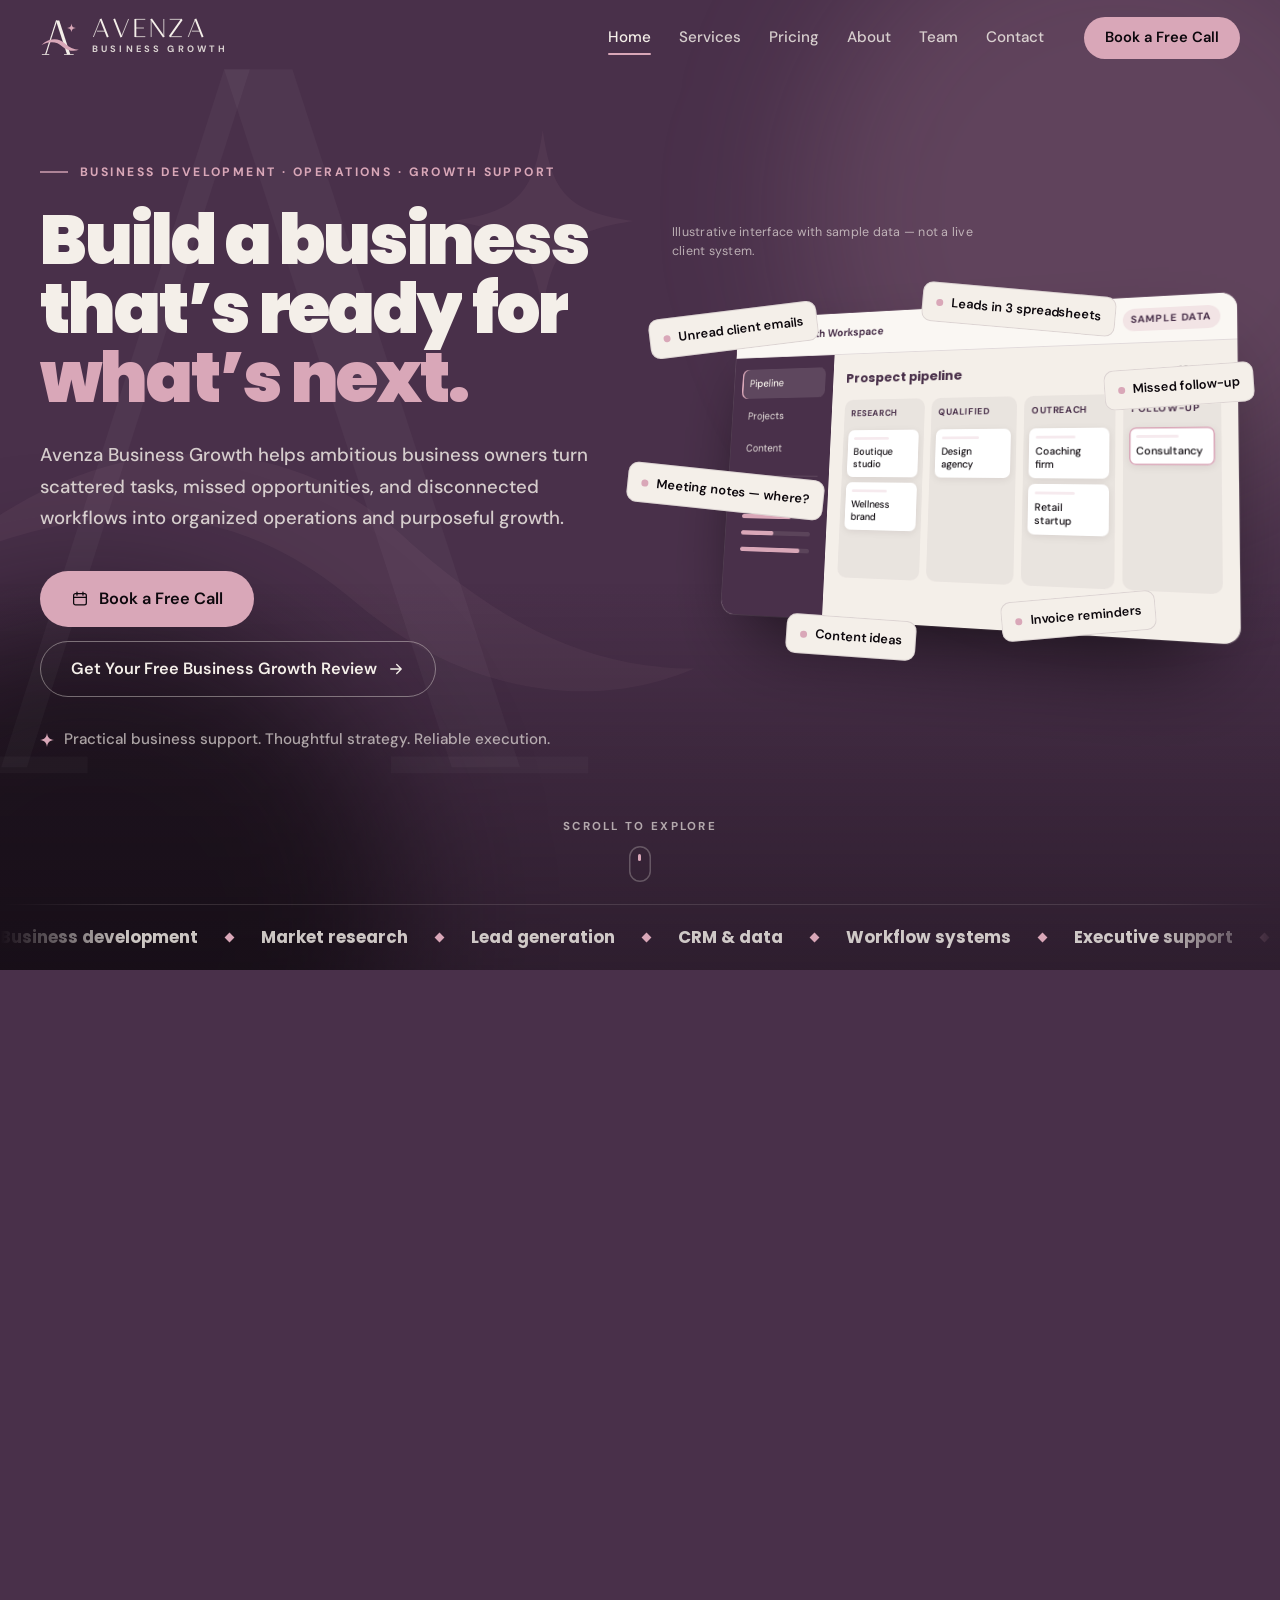
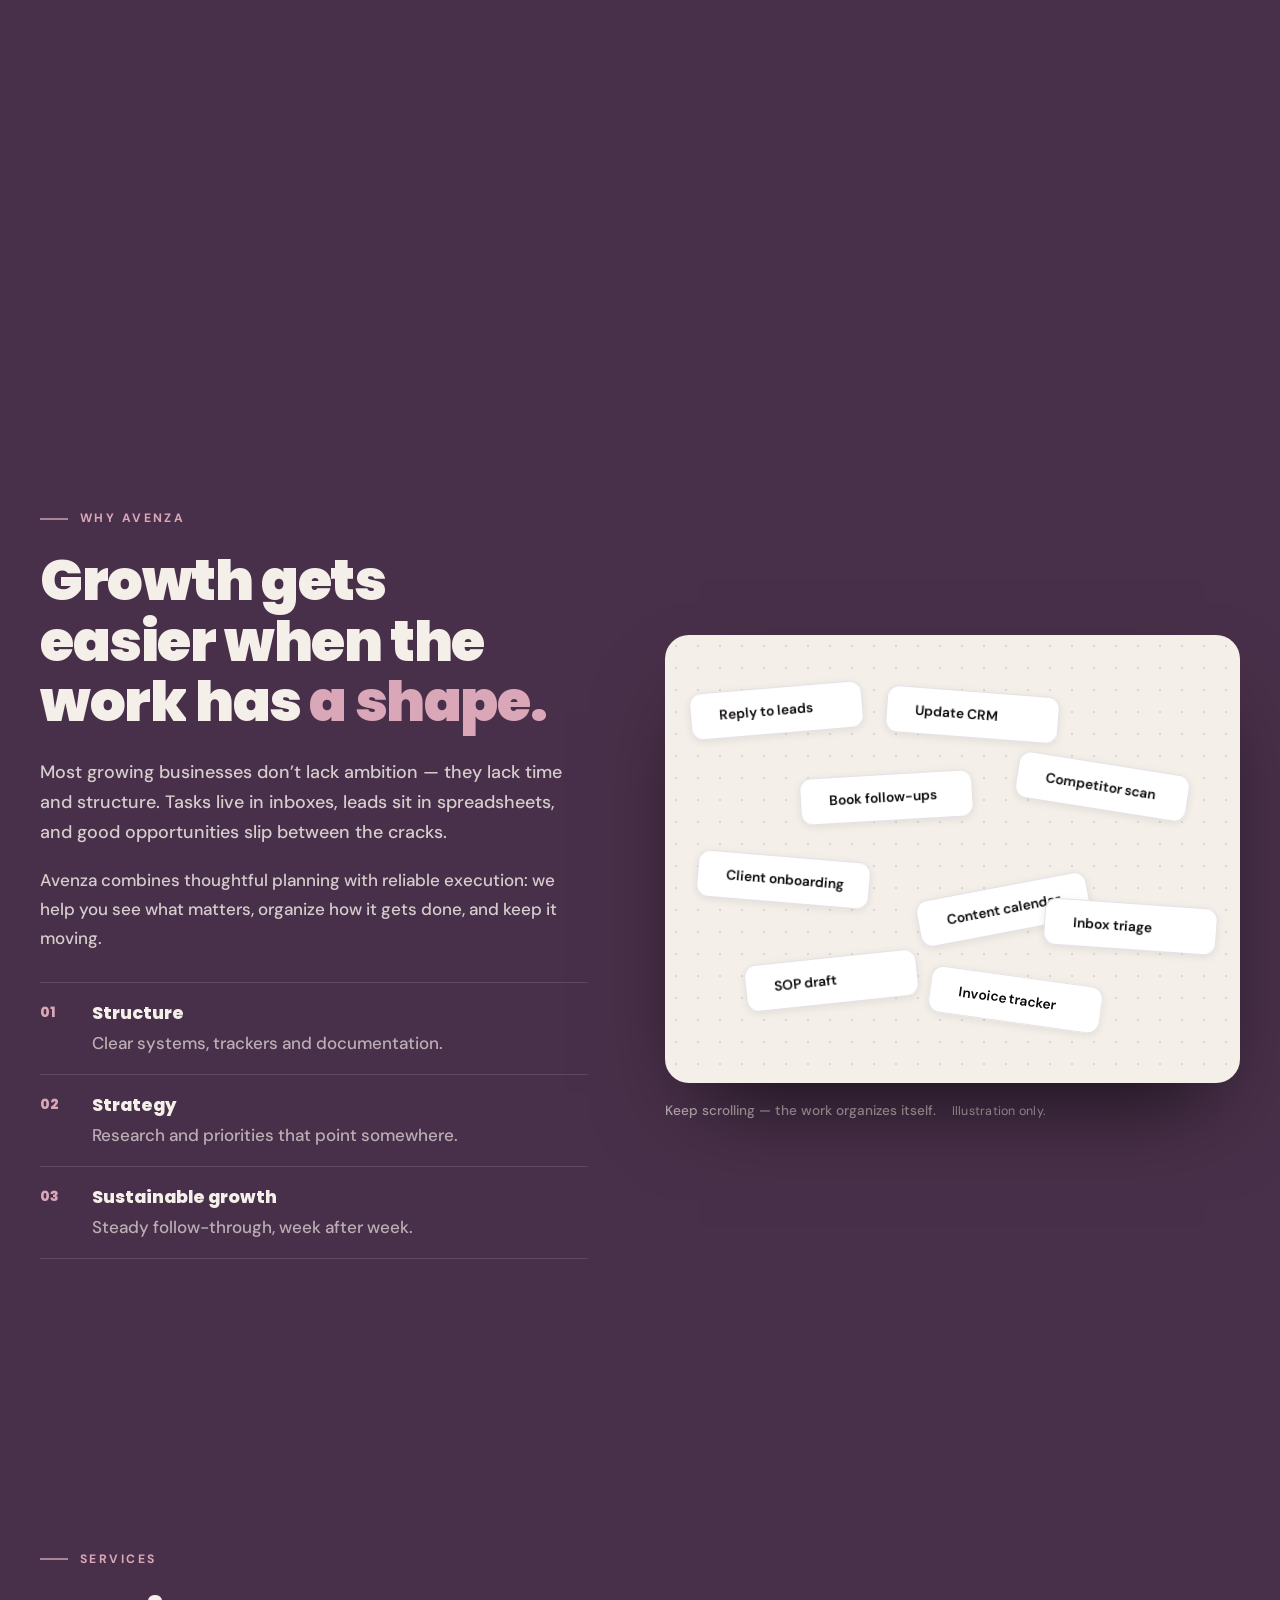
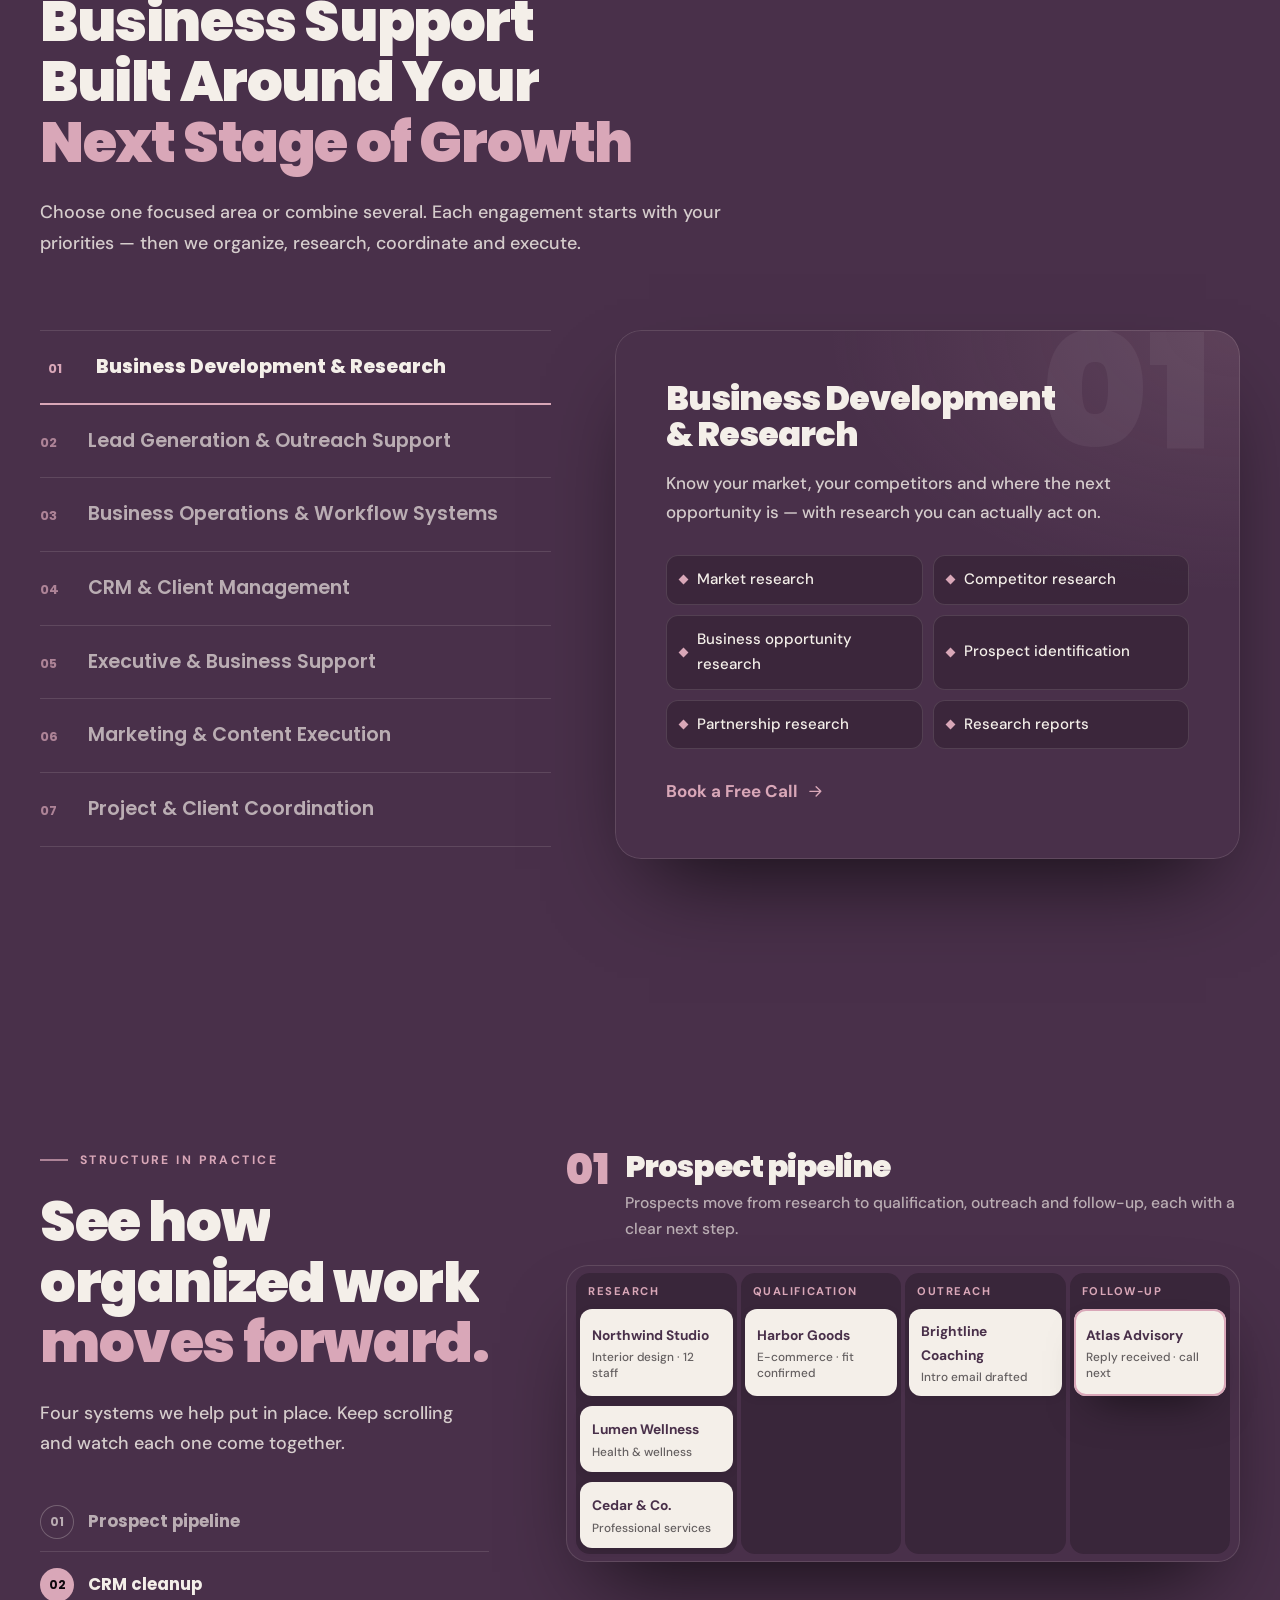
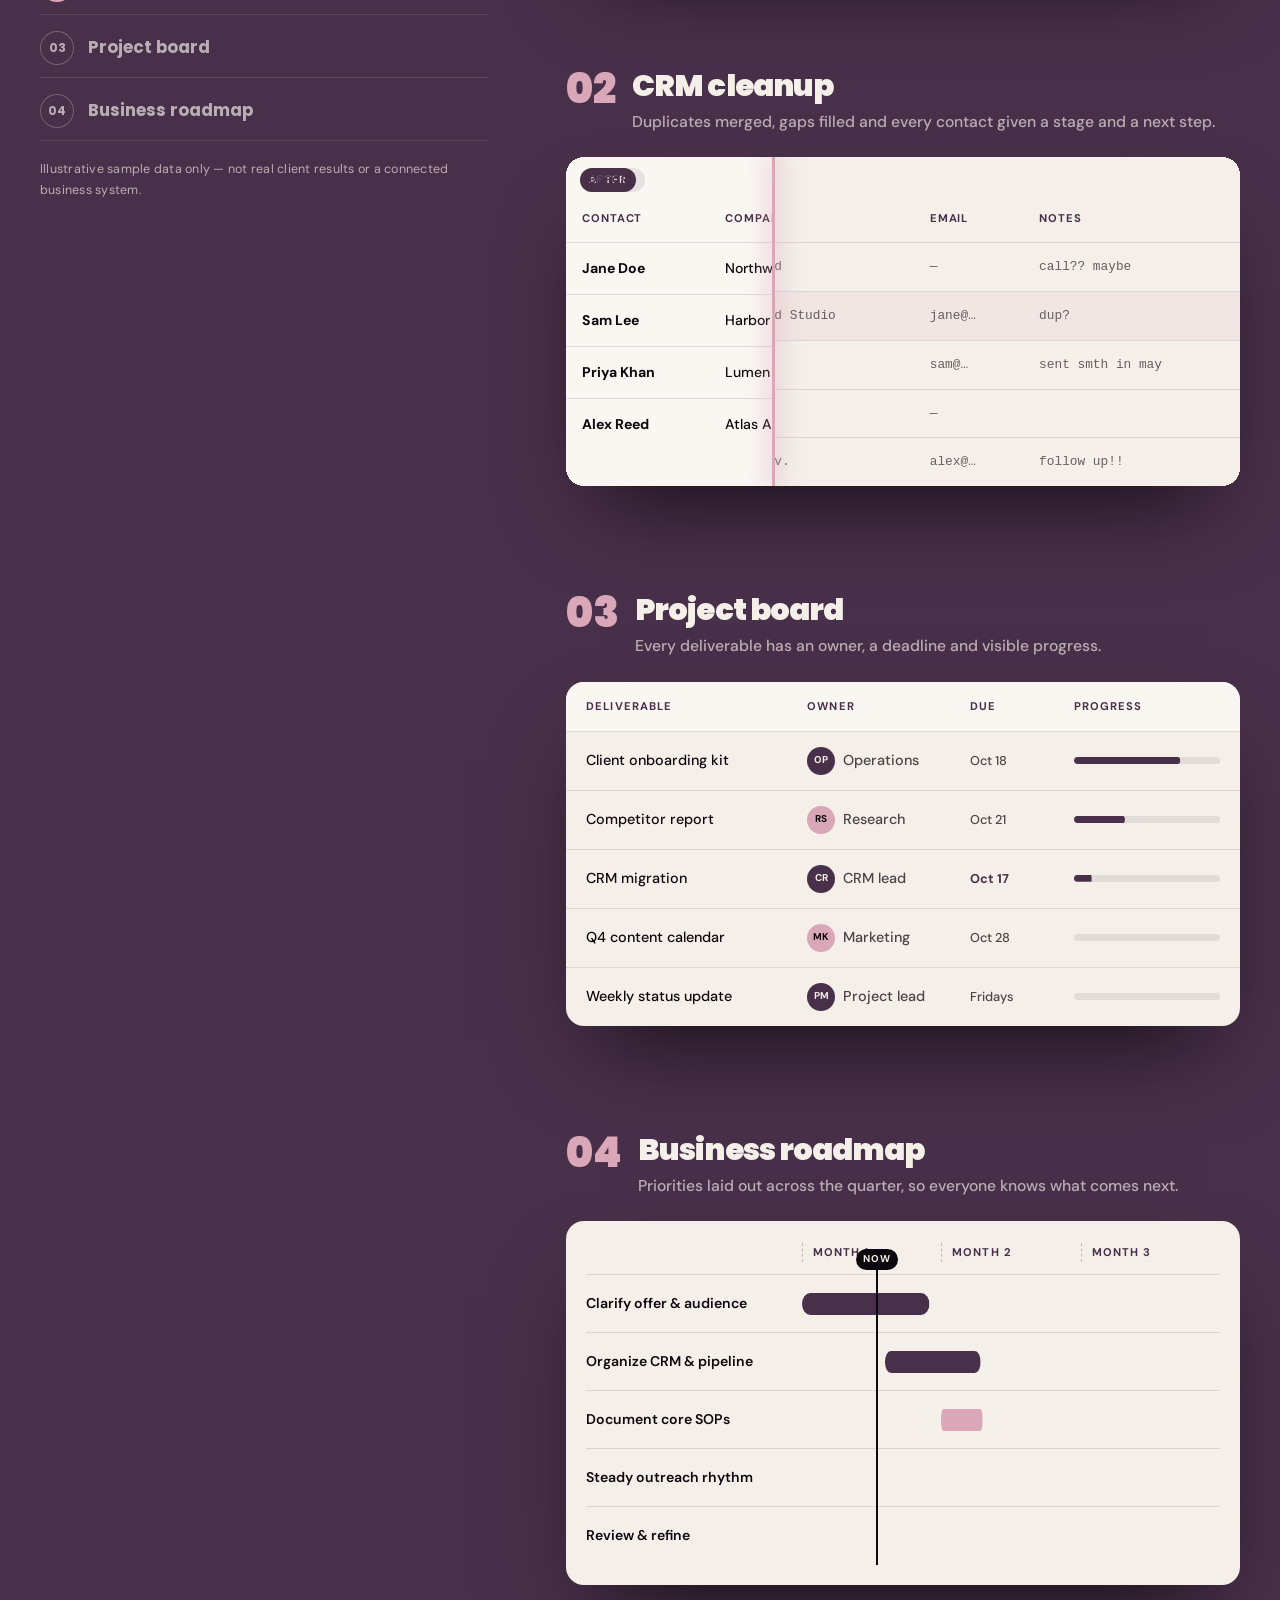
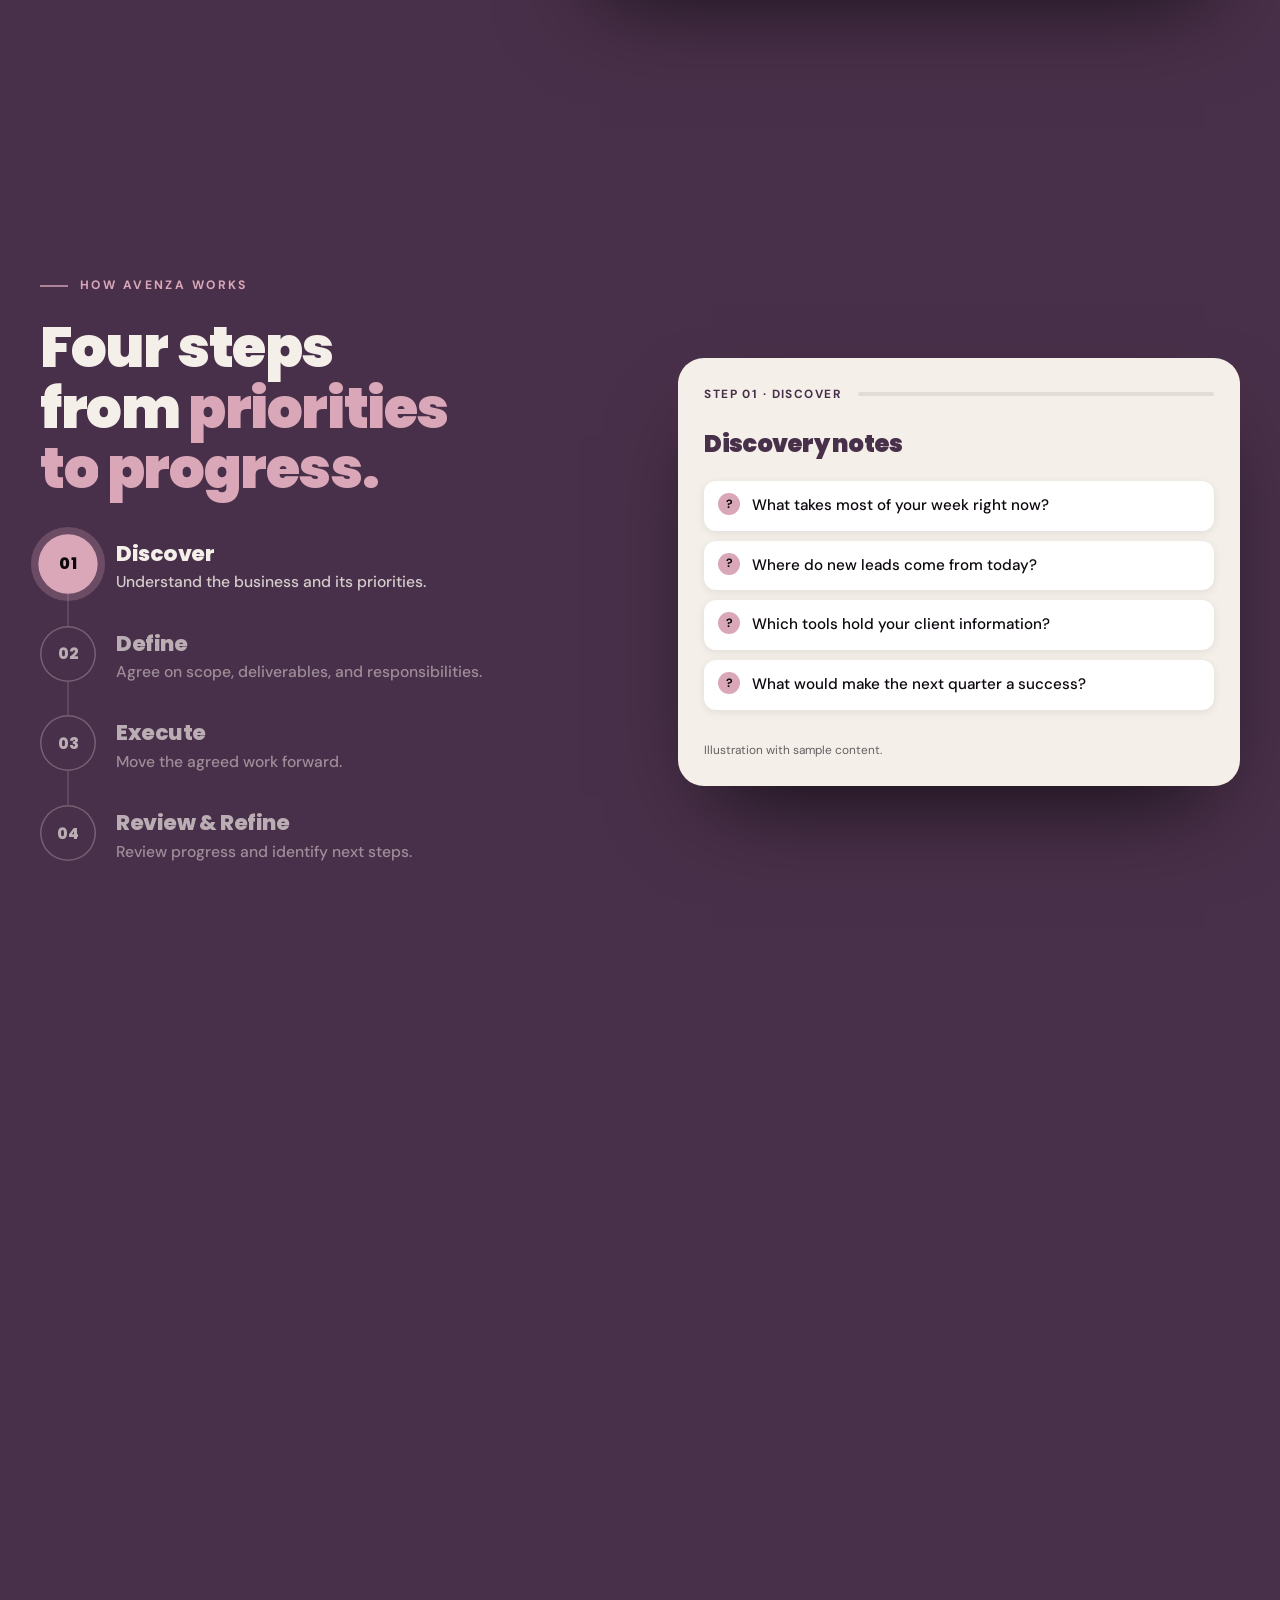
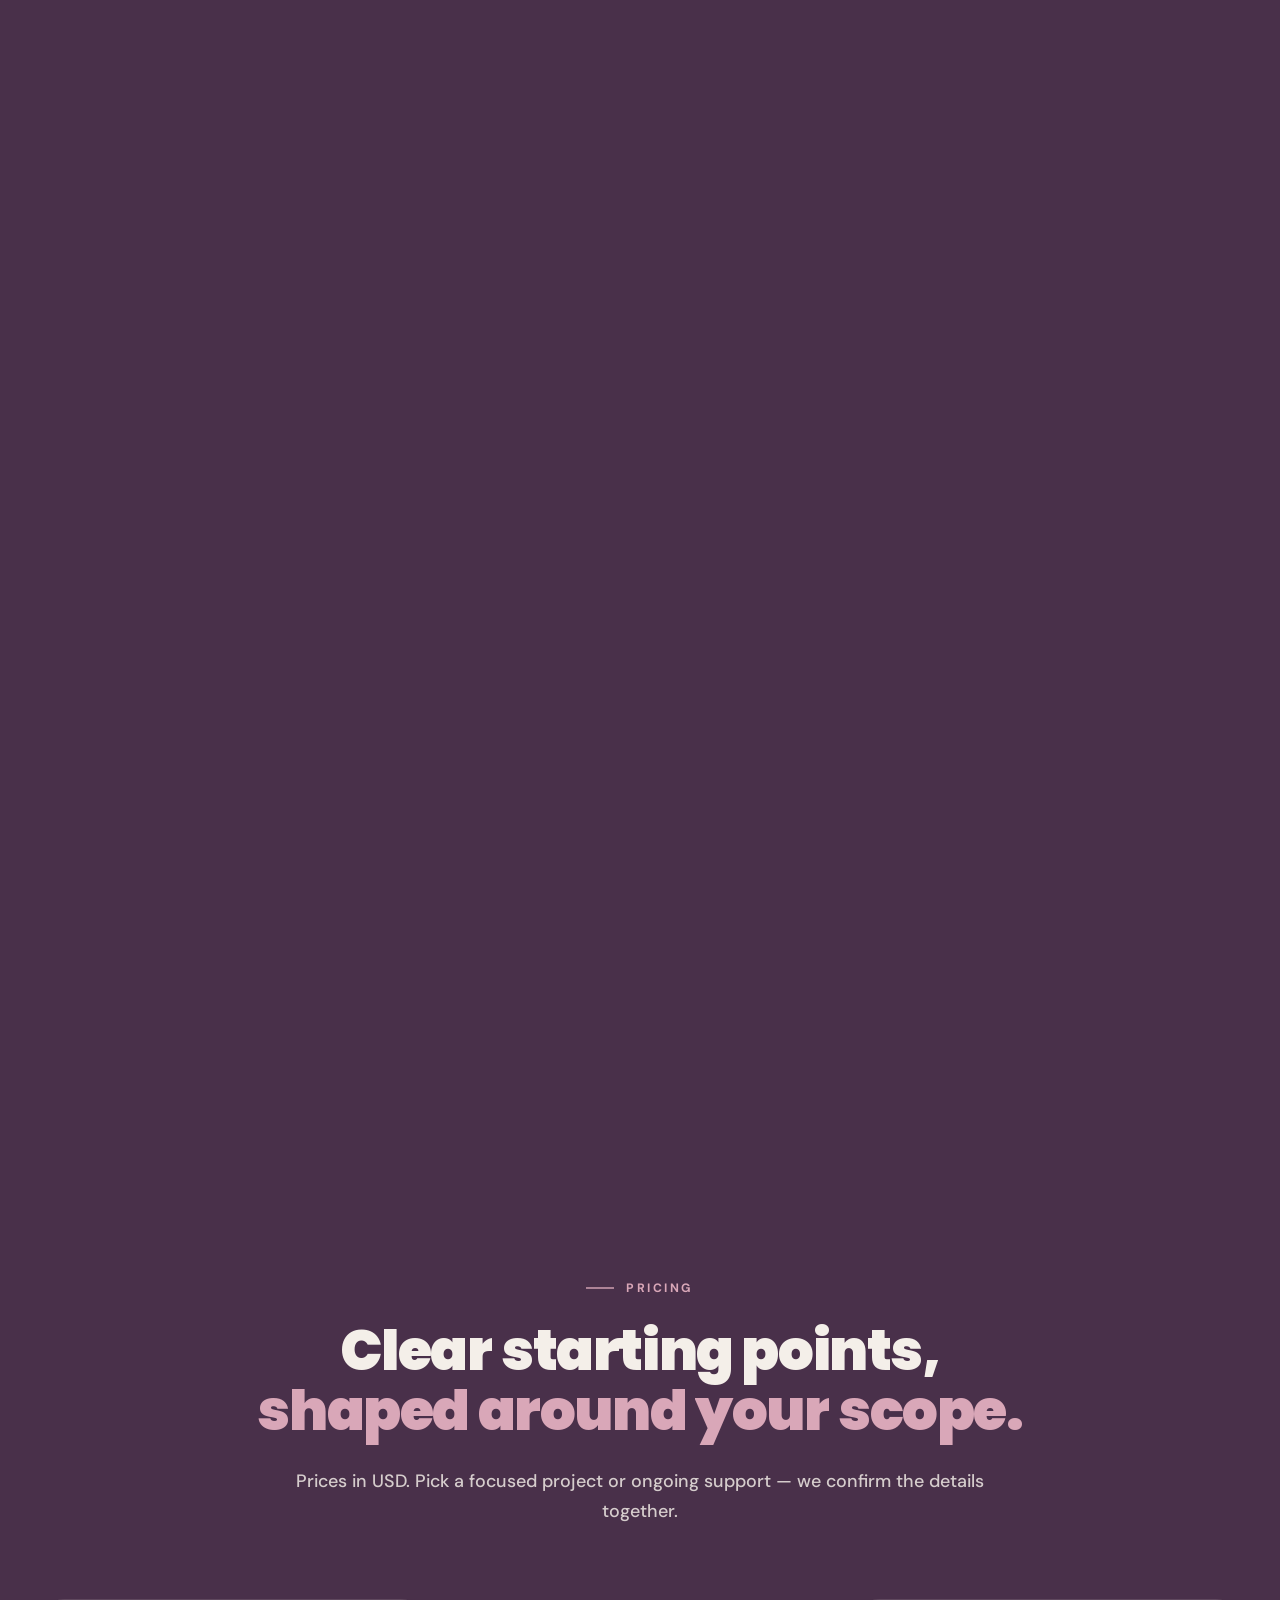
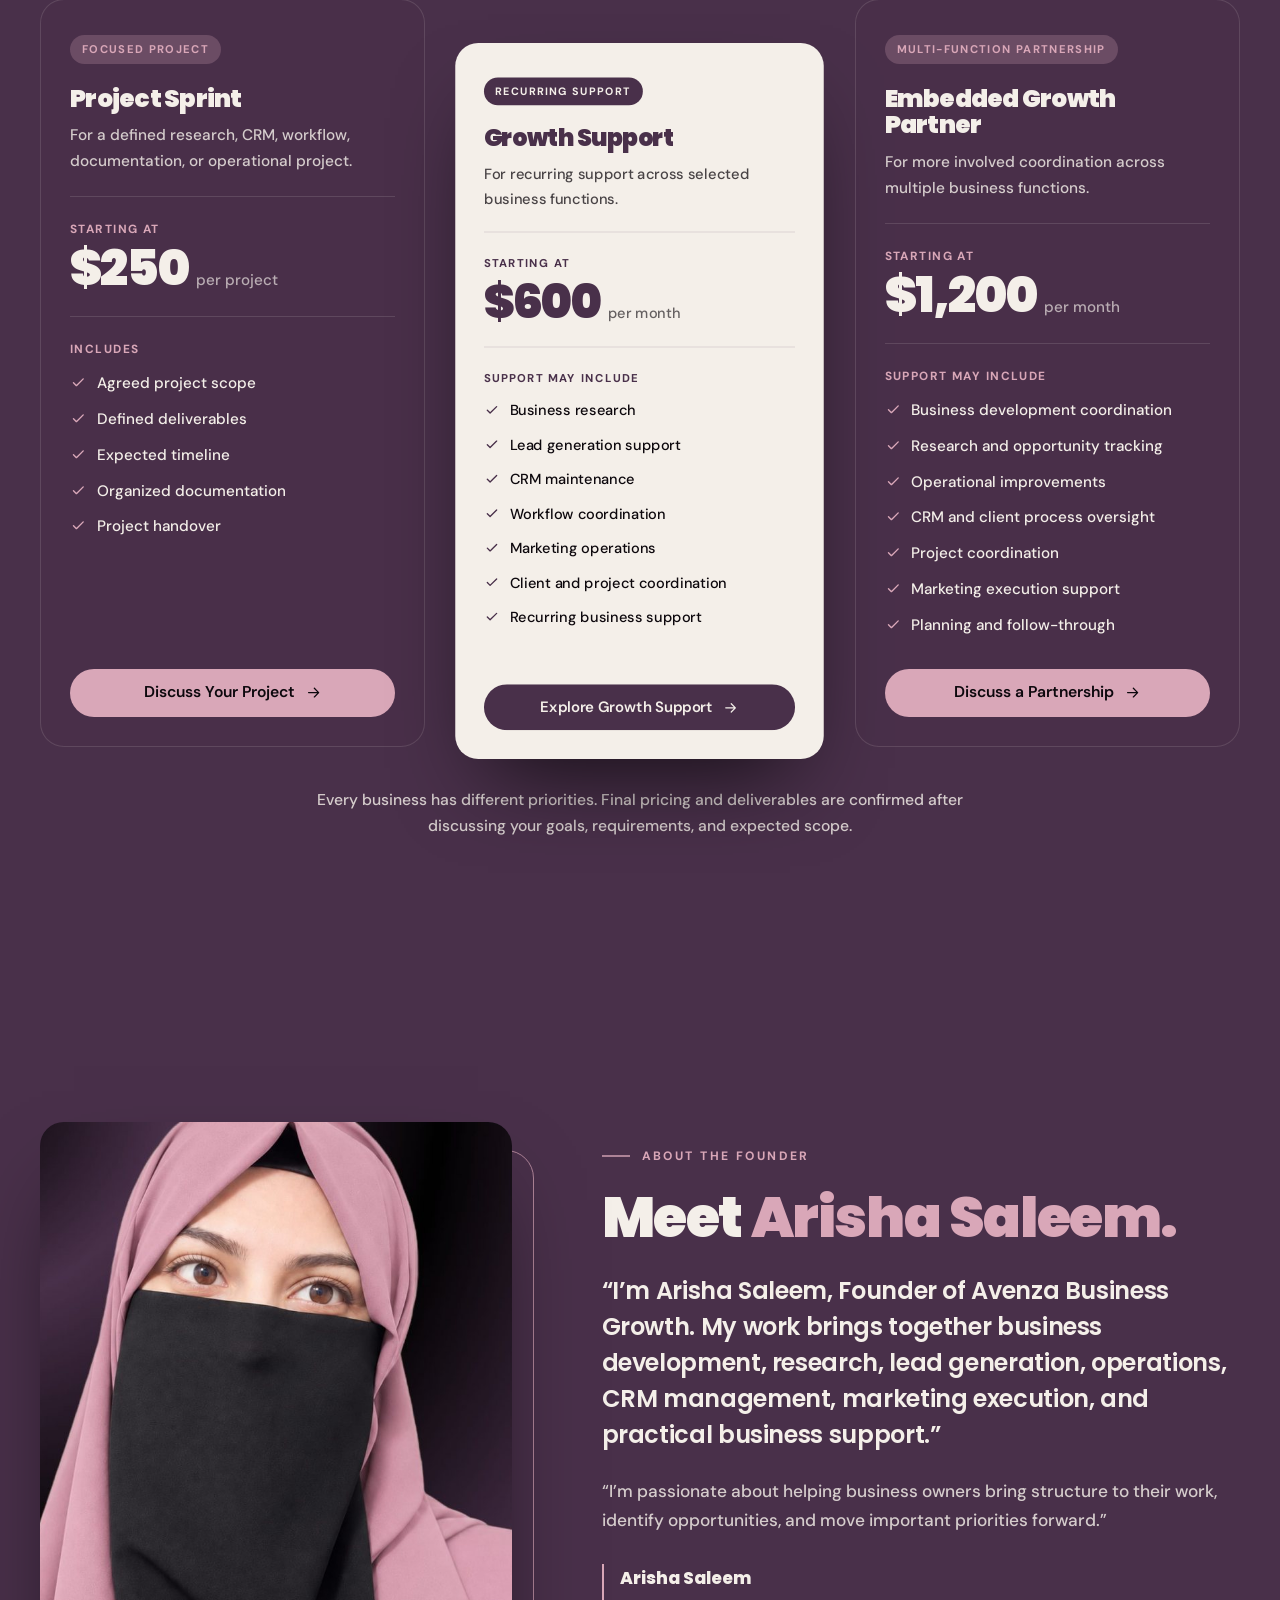
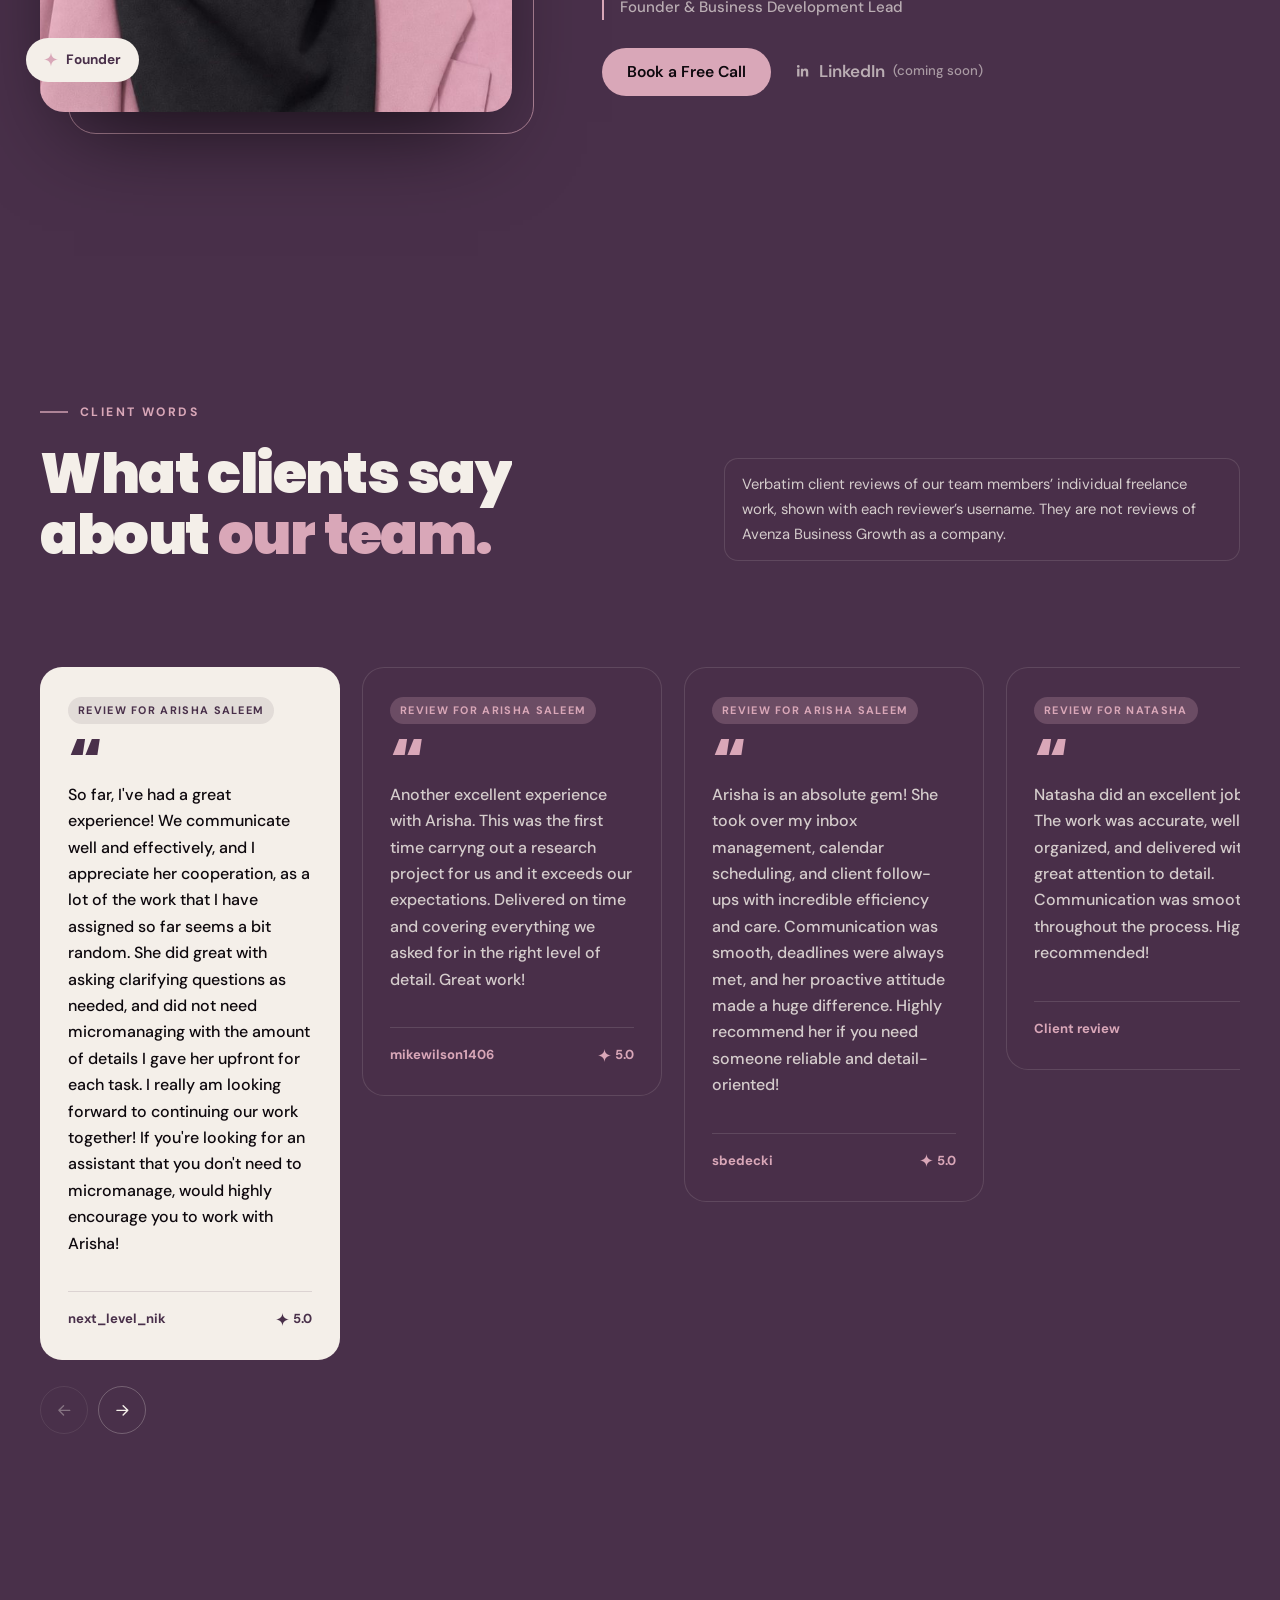
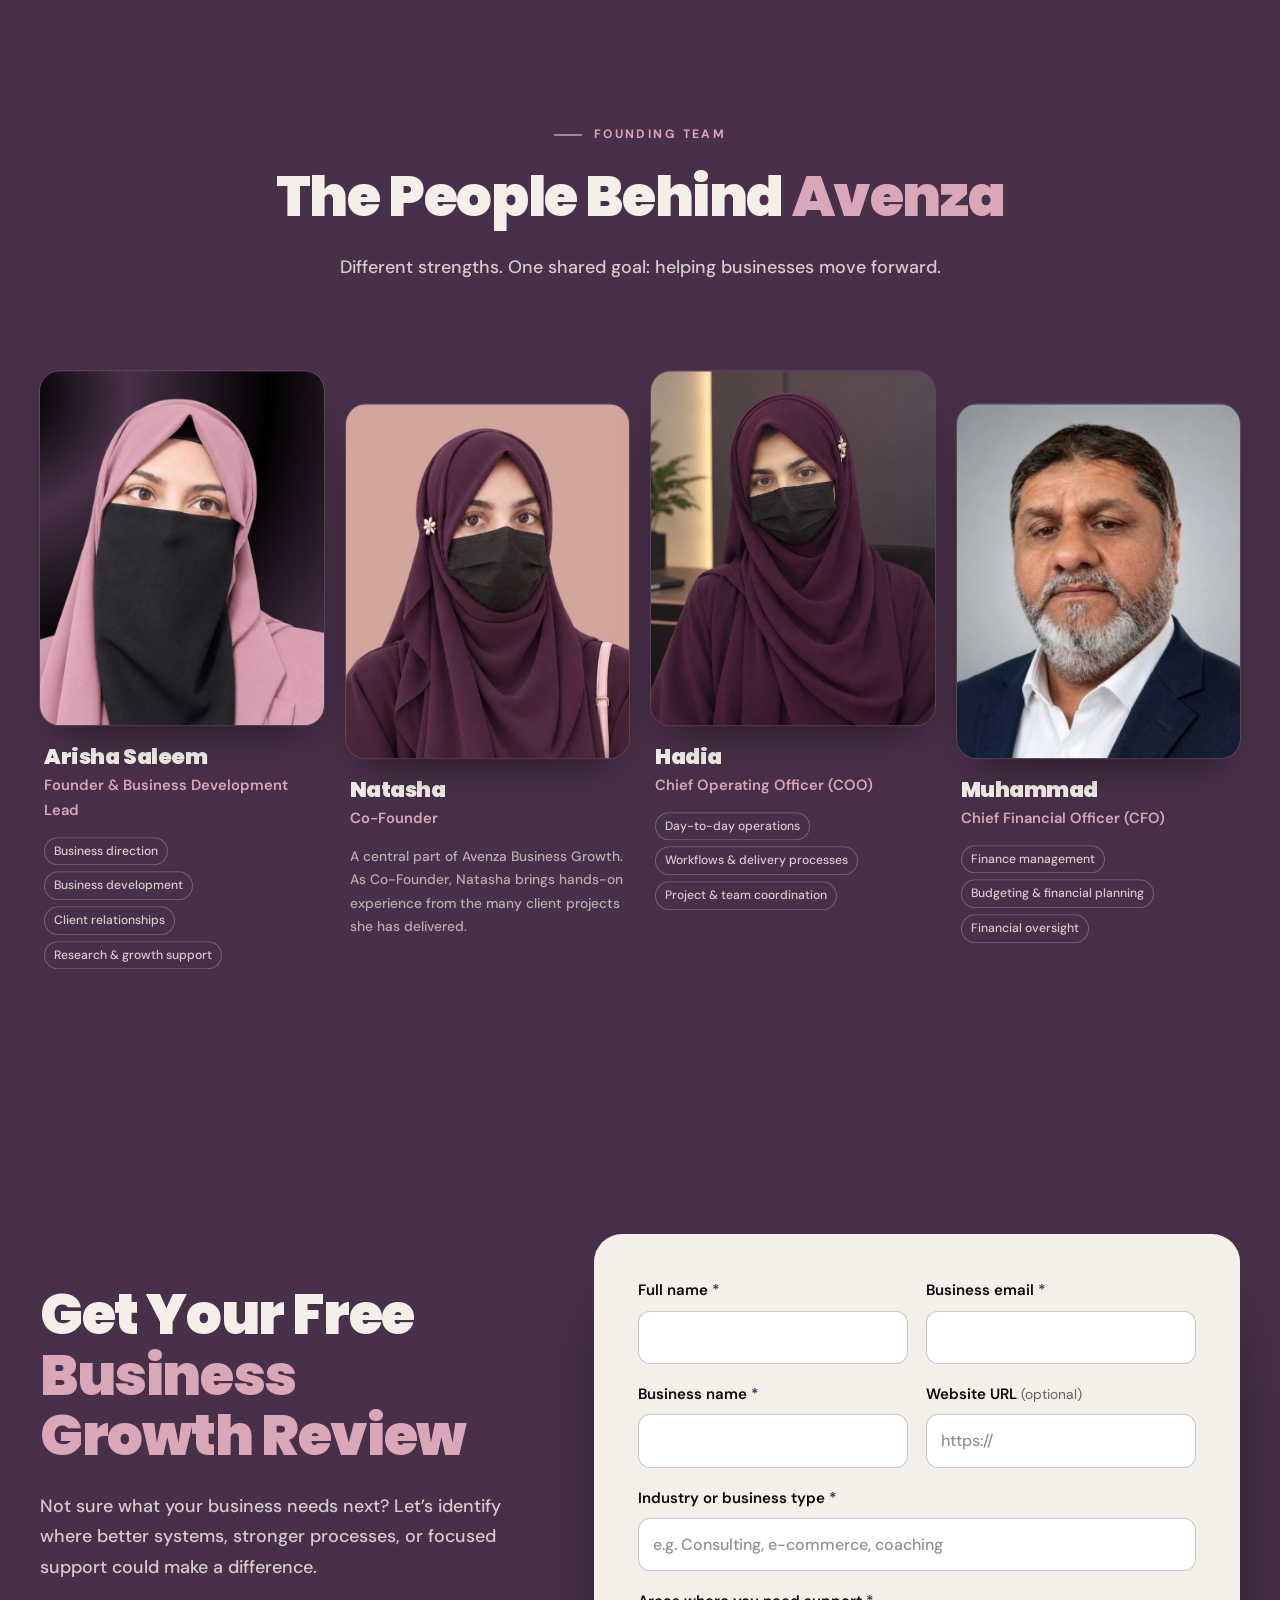
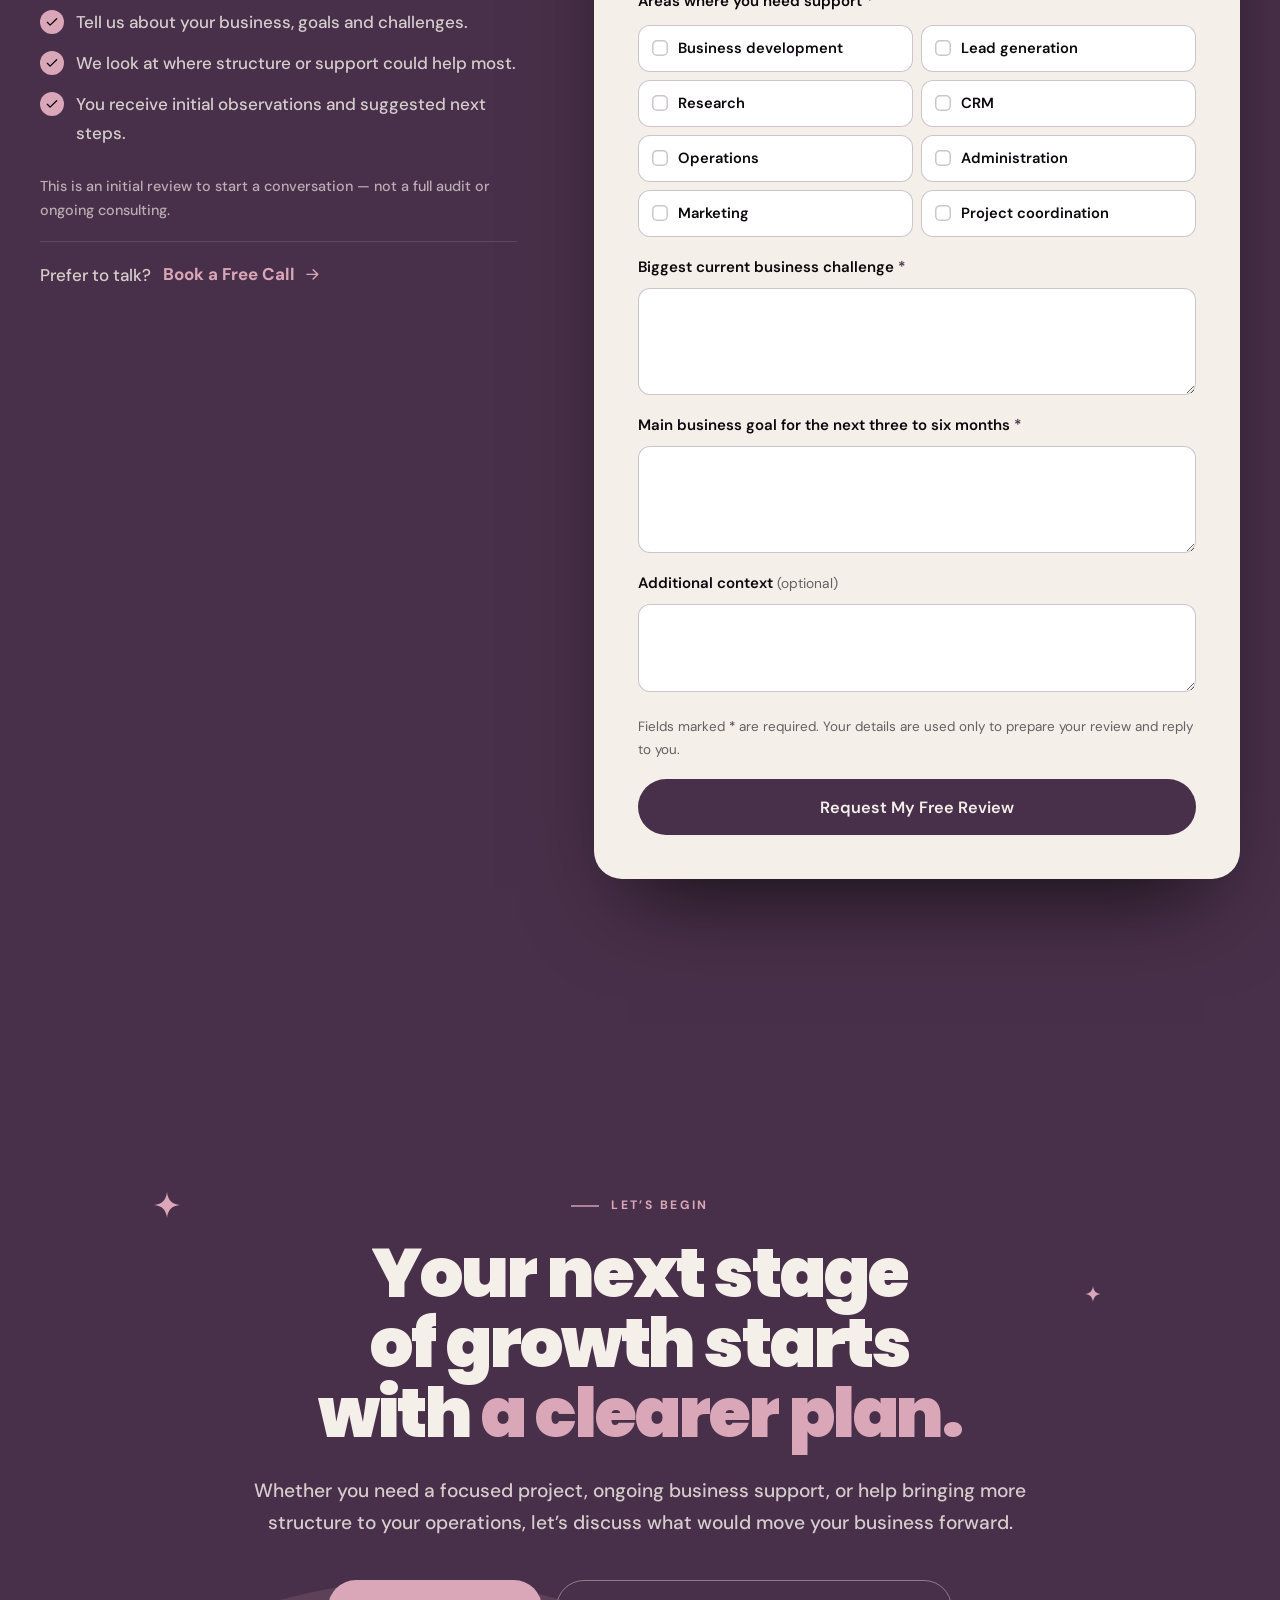
<file: index.html>
<!DOCTYPE html>
<html lang="en">
<head>
  <meta charset="UTF-8">
  <meta name="viewport" content="width=device-width, initial-scale=1">
  <title>Avenza Business Growth | Business Development, Operations &amp; Growth Support</title>
  <meta name="description" content="Practical business development, lead generation, operations, CRM, research, and growth support for entrepreneurs and growing businesses.">
  <meta name="theme-color" content="#0D080D">
  <meta property="og:type" content="website">
  <meta property="og:title" content="Avenza Business Growth | Business Development, Operations &amp; Growth Support">
  <meta property="og:description" content="Practical business development, lead generation, operations, CRM, research, and growth support for entrepreneurs and growing businesses.">
  <link rel="canonical" href="https://avenzabusinessgrowth.com/">
  <meta property="og:url" content="https://avenzabusinessgrowth.com/">
  <meta property="og:site_name" content="Avenza Business Growth">
  <meta property="og:image" content="https://avenzabusinessgrowth.com/public/images/og-image.jpg">
  <meta property="og:image:width" content="1200">
  <meta property="og:image:height" content="630">
  <meta property="og:image:alt" content="Avenza Business Growth: Build a business that’s ready for what’s next.">
  <meta name="twitter:card" content="summary_large_image">
  <link rel="icon" href="favicon.svg" type="image/svg+xml">
  <link rel="apple-touch-icon" href="assets/brand/favicon.svg">
  <link rel="preconnect" href="https://fonts.googleapis.com">
  <link rel="preconnect" href="https://fonts.gstatic.com" crossorigin>
  <link href="https://fonts.googleapis.com/css2?family=DM+Sans:opsz,wght@9..40,400;9..40,500;9..40,600;9..40,700&family=Poppins:wght@500;600;700;800;900&display=swap" rel="stylesheet">
  <link rel="stylesheet" href="assets/css/avenza.css">
  <script>document.documentElement.classList.add("js");</script>
</head>
<body>
  <!-- Brand symbols (shared by nav, footer and decorative marks) -->
  <svg width="0" height="0" class="sr-only" aria-hidden="true" focusable="false">
    <symbol id="avz-emblem" viewBox="14 6 108 100">
      <path style="fill:currentColor" d="M57 10H66L96 102H87Z"/>
      <path style="fill:currentColor" d="M57 10H60.4L31 102H27.6Z"/>
      <path style="fill:currentColor" d="M19 100.6H39V102.8H19ZM79 100.6H105V102.8H79Z"/>
      <path style="fill:var(--logo-accent, #D9A7B8)" d="M18 76C40 56 64 57 80 71C93 83 105 89 119 89C105 95 88 92 74 80C61 69 44 64 18 76Z"/>
      <path style="fill:var(--logo-accent, #D9A7B8)" d="M99 18C100.2 26.5 102.5 28.8 111 30C102.5 31.2 100.2 33.5 99 42C97.8 33.5 95.5 31.2 87 30C95.5 28.8 97.8 26.5 99 18Z"/>
    </symbol>
    <symbol id="avz-wordmark" viewBox="-2 -2 248 44">
      <g fill="none" style="stroke:currentColor">
        <path stroke-width="1.7" d="M1 40L17 0M9 27H27"/><path stroke-width="4.2" d="M17 0L33 40"/>
        <path stroke-width="4.2" d="M47 0L63 40"/><path stroke-width="1.7" d="M63 40L79 0"/>
        <path stroke-width="4.2" d="M94 0V40"/><path stroke-width="1.7" d="M94 0.85H116M94 20H113M94 39.15H116"/>
        <path stroke-width="1.7" d="M129 0V40M157 0V40"/><path stroke-width="4.2" d="M129 0L157 40"/>
        <path stroke-width="1.7" d="M170 0.85H197M170 39.15H197"/><path stroke-width="4.2" d="M197 0.85L170 39.15"/>
        <path stroke-width="1.7" d="M211 40L227 0M219 27H237"/><path stroke-width="4.2" d="M227 0L243 40"/>
      </g>
    </symbol>
    <symbol id="i-sparkle" viewBox="0 0 24 24"><path d="M12 0C12.9 7.6 16.4 11.1 24 12C16.4 12.9 12.9 16.4 12 24C11.1 16.4 7.6 12.9 0 12C7.6 11.1 11.1 7.6 12 0Z"/></symbol>
    <symbol id="i-arrow" viewBox="0 0 24 24"><path d="M5 12h13M13 6l6 6-6 6" fill="none" stroke="currentColor" stroke-width="1.8" stroke-linecap="round" stroke-linejoin="round"/></symbol>
    <symbol id="i-check" viewBox="0 0 24 24"><path d="M5 12.5l4.2 4.2L19 7" fill="none" stroke="currentColor" stroke-width="2" stroke-linecap="round" stroke-linejoin="round"/></symbol>
    <symbol id="i-calendar" viewBox="0 0 24 24"><g fill="none" stroke="currentColor" stroke-width="1.7" stroke-linecap="round"><rect x="3.5" y="5" width="17" height="15" rx="2.5"/><path d="M3.5 10h17M8 3v4M16 3v4"/></g></symbol>
    <symbol id="i-mail" viewBox="0 0 24 24"><g fill="none" stroke="currentColor" stroke-width="1.7" stroke-linejoin="round"><rect x="3" y="5" width="18" height="14" rx="2.5"/><path d="M3.5 6.5l8.5 6.5 8.5-6.5"/></g></symbol>
    <symbol id="i-external" viewBox="0 0 24 24"><path d="M14 4h6v6M20 4l-9 9M18 14v4a2 2 0 0 1-2 2H6a2 2 0 0 1-2-2V8a2 2 0 0 1 2-2h4" fill="none" stroke="currentColor" stroke-width="1.7" stroke-linecap="round" stroke-linejoin="round"/></symbol>
    <symbol id="i-linkedin" viewBox="0 0 24 24"><path fill="currentColor" d="M5.3 8.6h3v10.1h-3zM6.8 3.9a1.75 1.75 0 1 1 0 3.5 1.75 1.75 0 0 1 0-3.5zM10.2 8.6h2.9V10h.04c.4-.76 1.38-1.56 2.85-1.56 3.05 0 3.6 2 3.6 4.6v5.66h-3v-5c0-1.2-.02-2.74-1.67-2.74-1.67 0-1.93 1.3-1.93 2.65v5.1h-3z"/></symbol>
  </svg>

  <a class="skip-link" href="#main">Skip to content</a>

  <!-- ============ NAVIGATION ============ -->
  <header class="site-header" data-header>
    <nav class="nav container" aria-label="Primary">
      <a class="nav-logo" href="#home" aria-label="Avenza Business Growth — home">
        <svg class="nav-logo-emblem" aria-hidden="true"><use href="#avz-emblem"/></svg>
        <span class="nav-logo-text">
          <svg class="nav-logo-word" aria-hidden="true"><use href="#avz-wordmark"/></svg>
          <span class="nav-logo-sub">Business Growth</span>
        </span>
      </a>
      <button class="nav-toggle" type="button" aria-expanded="false" aria-controls="nav-menu" data-nav-toggle>
        <span class="sr-only">Open menu</span>
        <span class="nav-toggle-bars" aria-hidden="true"><span></span><span></span></span>
      </button>
      <div class="nav-menu" id="nav-menu" data-nav-menu>
        <ul class="nav-links">
          <li><a href="#home">Home</a></li>
          <li><a href="#services">Services</a></li>
          <li><a href="#pricing">Pricing</a></li>
          <li><a href="#about">About</a></li>
          <li><a href="#team">Team</a></li>
          <li><a href="#review">Contact</a></li>
        </ul>
        <a class="btn btn-pink nav-cta" data-link="booking" href="https://cal.com/arisha-saleem-efihir/book-free-call-with-arisha" target="_blank" rel="noopener">Book a Free Call</a>
      </div>
    </nav>
  </header>

  <main id="main">
    <!-- ============ HERO ============ -->
    <section class="hero" id="home" data-bg="plum" aria-labelledby="hero-title">
      <div class="hero-bg" aria-hidden="true">
        <span class="hero-glow hero-glow-1"></span>
        <span class="hero-glow hero-glow-2"></span>
        <svg class="hero-emblem-ghost"><use href="#avz-emblem"/></svg>
      </div>
      <div class="container hero-grid">
        <div class="hero-copy" data-hero-copy>
          <p class="eyebrow eyebrow-light" data-reveal>Business Development · Operations · Growth Support</p>
          <h1 class="hero-title" id="hero-title" data-split>Build a business that’s ready for <em>what’s next.</em></h1>
          <p class="hero-lede" data-reveal style="--d:.5s">Avenza Business Growth helps ambitious business owners turn scattered tasks, missed opportunities, and disconnected workflows into organized operations and purposeful growth.</p>
          <div class="hero-ctas" data-reveal style="--d:.65s">
            <a class="btn btn-pink btn-lg" data-link="booking" href="https://cal.com/arisha-saleem-efihir/book-free-call-with-arisha" target="_blank" rel="noopener">
              <svg class="i" aria-hidden="true"><use href="#i-calendar"/></svg> Book a Free Call
            </a>
            <a class="btn btn-ghost-light btn-lg" href="#review">Get Your Free Business Growth Review <svg class="i" aria-hidden="true"><use href="#i-arrow"/></svg></a>
          </div>
          <p class="hero-statement" data-reveal style="--d:.8s">
            <svg class="i i-spark" aria-hidden="true"><use href="#i-sparkle"/></svg>
            Practical business support. Thoughtful strategy. Reliable execution.
          </p>
        </div>

        <figure class="hero-visual" data-parallax>
          <div class="mock-window" aria-hidden="true">
            <div class="mock-bar">
              <span class="mock-dots"><i></i><i></i><i></i></span>
              <span class="mock-title">Growth Workspace</span>
              <span class="mock-pill">Sample data</span>
            </div>
            <div class="mock-body">
              <div class="mock-side">
                <span class="mock-nav is-active" data-mock-tab="pipeline">Pipeline</span>
                <span class="mock-nav" data-mock-tab="projects">Projects</span>
                <span class="mock-nav" data-mock-tab="calendar">Content</span>
                <span class="mock-side-sep"></span>
                <span class="mock-mini-label">This week</span>
                <span class="mock-mini-bar"><i style="--w:72%"></i></span>
                <span class="mock-mini-bar"><i style="--w:48%"></i></span>
                <span class="mock-mini-bar"><i style="--w:86%"></i></span>
              </div>
              <div class="mock-main">
                <div class="mock-view is-active" data-mock-view="pipeline">
                  <div class="mv-head"><b>Prospect pipeline</b><span>12 open</span></div>
                  <div class="kanban">
                    <div class="kb-col"><span class="kb-h">Research</span><span class="kb-card"><i></i>Boutique studio</span><span class="kb-card"><i></i>Wellness brand</span></div>
                    <div class="kb-col"><span class="kb-h">Qualified</span><span class="kb-card kb-move"><i></i>Design agency</span></div>
                    <div class="kb-col"><span class="kb-h">Outreach</span><span class="kb-card"><i></i>Coaching firm</span><span class="kb-card"><i></i>Retail startup</span></div>
                    <div class="kb-col"><span class="kb-h">Follow-up</span><span class="kb-card is-hot"><i></i>Consultancy</span></div>
                  </div>
                </div>
                <div class="mock-view" data-mock-view="projects">
                  <div class="mv-head"><b>Project board</b><span>4 active</span></div>
                  <div class="pj-rows">
                    <span class="pj-row"><span>CRM cleanup</span><em class="tag tag-done">Done</em><i style="--w:100%"></i></span>
                    <span class="pj-row"><span>SOP library</span><em class="tag">In progress</em><i style="--w:64%"></i></span>
                    <span class="pj-row"><span>Market research</span><em class="tag">In progress</em><i style="--w:42%"></i></span>
                    <span class="pj-row"><span>Onboarding flow</span><em class="tag tag-next">Next</em><i style="--w:12%"></i></span>
                  </div>
                </div>
                <div class="mock-view" data-mock-view="calendar">
                  <div class="mv-head"><b>Marketing calendar</b><span>Oct</span></div>
                  <div class="cal-grid">
                    <span>Mon</span><span>Tue</span><span>Wed</span><span>Thu</span><span>Fri</span>
                    <em class="c1">Blog</em><em class="c0"></em><em class="c2">Newsletter</em><em class="c0"></em><em class="c3">Social</em>
                    <em class="c0"></em><em class="c3">Social</em><em class="c0"></em><em class="c1">Case notes</em><em class="c0"></em>
                    <em class="c2">Report</em><em class="c0"></em><em class="c3">Social</em><em class="c0"></em><em class="c1">Plan</em>
                  </div>
                </div>
              </div>
            </div>
          </div>

          <div class="float-card fc-leads" aria-hidden="true" data-depth="1.6" data-float="leads">
            <span class="fc-label">Lead research tracker <em class="fc-sync">Synced</em></span>
            <span class="lead-row"><b>Verified contacts</b><i style="--w:82%"></i></span>
            <span class="lead-row"><b>Decision makers</b><i style="--w:58%"></i></span>
            <span class="lead-row"><b>Ready for outreach</b><i style="--w:36%"></i></span>
          </div>
          <div class="float-card fc-onboard" aria-hidden="true" data-depth="2.4" data-float="onboard">
            <span class="fc-label">Client onboarding <em class="fc-sync">Synced</em></span>
            <ul class="checklist" data-checklist>
              <li>Welcome email sent</li>
              <li>Kick-off call booked</li>
              <li>Access &amp; files shared</li>
              <li>Workspace ready</li>
            </ul>
          </div>
          <div class="float-card fc-plan" aria-hidden="true" data-depth="1" data-float="plan">
            <span class="fc-label">Quarter priorities <em class="fc-sync">Synced</em></span>
            <span class="plan-ring"><svg viewBox="0 0 36 36"><circle cx="18" cy="18" r="15.5"/><circle class="plan-ring-val" cx="18" cy="18" r="15.5"/></svg><b>3/5</b></span>
          </div>
          <div class="hero-chips" aria-hidden="true">
            <span class="h-chip" style="--x:-4%;--y:6%;--r:-7deg">Unread client emails</span>
            <span class="h-chip" style="--x:44%;--y:0%;--r:5deg">Leads in 3 spreadsheets</span>
            <span class="h-chip" style="--x:76%;--y:22%;--r:-4deg">Missed follow-up</span>
            <span class="h-chip" style="--x:-8%;--y:52%;--r:6deg">Meeting notes — where?</span>
            <span class="h-chip" style="--x:58%;--y:88%;--r:-5deg">Invoice reminders</span>
            <span class="h-chip" style="--x:20%;--y:94%;--r:4deg">Content ideas</span>
          </div>
          <figcaption class="visual-note">Illustrative interface with sample data — not a live client system.</figcaption>
        </figure>
      </div>
      <a class="scroll-cue" href="#structure"><span>Scroll to explore</span><i aria-hidden="true"></i></a>
      <div class="hero-ticker" aria-hidden="true">
        <div class="ticker-track">
          <span>Business development</span><i></i><span>Market research</span><i></i><span>Lead generation</span><i></i><span>CRM &amp; data</span><i></i><span>Workflow systems</span><i></i><span>Executive support</span><i></i><span>Marketing execution</span><i></i><span>Project coordination</span><i></i>
          <span>Business development</span><i></i><span>Market research</span><i></i><span>Lead generation</span><i></i><span>CRM &amp; data</span><i></i><span>Workflow systems</span><i></i><span>Executive support</span><i></i><span>Marketing execution</span><i></i><span>Project coordination</span><i></i>
        </div>
      </div>
    </section>

    <!-- ============ SCATTERED → STRUCTURED ============ -->
    <section class="section structure" id="structure" data-bg="night" aria-labelledby="structure-title">
      <div class="container structure-grid">
        <div class="structure-copy">
          <p class="eyebrow eyebrow-light" data-reveal>Why Avenza</p>
          <h2 class="h2" id="structure-title" data-split>Growth gets easier when the work has <em>a shape.</em></h2>
          <p class="lede" data-reveal>Most growing businesses don’t lack ambition — they lack time and structure. Tasks live in inboxes, leads sit in spreadsheets, and good opportunities slip between the cracks.</p>
          <p data-reveal>Avenza combines thoughtful planning with reliable execution: we help you see what matters, organize how it gets done, and keep it moving.</p>
          <ul class="pillars" data-reveal>
            <li><span>01</span><b>Structure</b> Clear systems, trackers and documentation.</li>
            <li><span>02</span><b>Strategy</b> Research and priorities that point somewhere.</li>
            <li><span>03</span><b>Sustainable growth</b> Steady follow-through, week after week.</li>
          </ul>
        </div>
        <div class="sorter-wrap" data-reveal>
          <div class="sorter" data-sorter aria-hidden="true">
            <span class="sorter-col-h" style="--x:2%">To do</span>
            <span class="sorter-col-h" style="--x:35%">In progress</span>
            <span class="sorter-col-h" style="--x:68%">Done</span>
            <span class="chip" style="--sx:6%;--sy:8%;--sr:-8deg;--ox:2%;--oy:17%">Reply to leads</span>
            <span class="chip" style="--sx:52%;--sy:4%;--sr:6deg;--ox:2%;--oy:36%">Update CRM</span>
            <span class="chip" style="--sx:28%;--sy:26%;--sr:-4deg;--ox:2%;--oy:56%">Book follow-ups</span>
            <span class="chip" style="--sx:64%;--sy:30%;--sr:10deg;--ox:35%;--oy:17%">Competitor scan</span>
            <span class="chip" style="--sx:4%;--sy:50%;--sr:5deg;--ox:35%;--oy:36%">Client onboarding</span>
            <span class="chip" style="--sx:44%;--sy:56%;--sr:-11deg;--ox:35%;--oy:56%">Content calendar</span>
            <span class="chip" style="--sx:66%;--sy:60%;--sr:4deg;--ox:68%;--oy:17%">Inbox triage</span>
            <span class="chip" style="--sx:14%;--sy:72%;--sr:-6deg;--ox:68%;--oy:36%">SOP draft</span>
            <span class="chip" style="--sx:46%;--sy:76%;--sr:8deg;--ox:68%;--oy:56%">Invoice tracker</span>
            <span class="sorter-foot"><svg class="i"><use href="#i-check"/></svg> Every task has an owner, a status and a next step.</span>
          </div>
          <button class="sorter-toggle" type="button" data-sorter-toggle aria-pressed="false">Organize the work</button>
          <p class="sorter-hint" aria-hidden="true">Keep scrolling — the work organizes itself.</p>
          <p class="visual-note visual-note-dark">Illustration only.</p>
        </div>
      </div>
    </section>

    <!-- ============ SERVICES ============ -->
    <section class="section services" id="services" data-bg="dark" aria-labelledby="services-title">
      <div class="container">
        <div class="section-head">
          <p class="eyebrow eyebrow-light" data-reveal>Services</p>
          <h2 class="h2" id="services-title" data-split>Business Support Built Around Your <em>Next Stage of Growth</em></h2>
          <p class="lede" data-reveal>Choose one focused area or combine several. Each engagement starts with your priorities — then we organize, research, coordinate and execute.</p>
        </div>

        <div class="svc" data-tabs data-reveal>
          <div class="svc-list" role="tablist" aria-label="Service areas" aria-orientation="vertical">
            <button class="svc-tab" role="tab" id="svc-t1" aria-controls="svc-p1" aria-selected="true"><span class="svc-num">01</span>Business Development &amp; Research</button>
            <button class="svc-tab" role="tab" id="svc-t2" aria-controls="svc-p2" aria-selected="false" tabindex="-1"><span class="svc-num">02</span>Lead Generation &amp; Outreach Support</button>
            <button class="svc-tab" role="tab" id="svc-t3" aria-controls="svc-p3" aria-selected="false" tabindex="-1"><span class="svc-num">03</span>Business Operations &amp; Workflow Systems</button>
            <button class="svc-tab" role="tab" id="svc-t4" aria-controls="svc-p4" aria-selected="false" tabindex="-1"><span class="svc-num">04</span>CRM &amp; Client Management</button>
            <button class="svc-tab" role="tab" id="svc-t5" aria-controls="svc-p5" aria-selected="false" tabindex="-1"><span class="svc-num">05</span>Executive &amp; Business Support</button>
            <button class="svc-tab" role="tab" id="svc-t6" aria-controls="svc-p6" aria-selected="false" tabindex="-1"><span class="svc-num">06</span>Marketing &amp; Content Execution</button>
            <button class="svc-tab" role="tab" id="svc-t7" aria-controls="svc-p7" aria-selected="false" tabindex="-1"><span class="svc-num">07</span>Project &amp; Client Coordination</button>
          </div>

          <div class="svc-panels">
            <article class="svc-panel" role="tabpanel" id="svc-p1" aria-labelledby="svc-t1" tabindex="0">
              <span class="svc-big">01</span>
              <h3>Business Development &amp; Research</h3>
              <p>Know your market, your competitors and where the next opportunity is — with research you can actually act on.</p>
              <ul class="svc-items"><li>Market research</li><li>Competitor research</li><li>Business opportunity research</li><li>Prospect identification</li><li>Partnership research</li><li>Research reports</li></ul>
              <a class="text-link" data-link="booking" href="https://cal.com/arisha-saleem-efihir/book-free-call-with-arisha" target="_blank" rel="noopener">Book a Free Call <svg class="i" aria-hidden="true"><use href="#i-arrow"/></svg></a>
            </article>
            <article class="svc-panel" role="tabpanel" id="svc-p2" aria-labelledby="svc-t2" tabindex="0" hidden>
              <span class="svc-big">02</span>
              <h3>Lead Generation &amp; Outreach Support</h3>
              <p>Well-researched prospects, organized contact data and outreach that’s prepared and followed up — so your pipeline never goes quiet.</p>
              <ul class="svc-items"><li>Prospect research</li><li>Lead list development</li><li>Contact data organization</li><li>Outreach preparation</li><li>Follow-up tracking</li><li>CRM prospect organization</li></ul>
              <p class="svc-note">We support your outreach process; sales and conversions depend on your offer and market, so we don’t guarantee them.</p>
              <a class="text-link" data-link="booking" href="https://cal.com/arisha-saleem-efihir/book-free-call-with-arisha" target="_blank" rel="noopener">Book a Free Call <svg class="i" aria-hidden="true"><use href="#i-arrow"/></svg></a>
            </article>
            <article class="svc-panel" role="tabpanel" id="svc-p3" aria-labelledby="svc-t3" tabindex="0" hidden>
              <span class="svc-big">03</span>
              <h3>Business Operations &amp; Workflow Systems</h3>
              <p>Turn the way your business runs into clear, repeatable systems that your team can follow and improve.</p>
              <ul class="svc-items"><li>Workflow organization</li><li>SOP documentation</li><li>Task trackers</li><li>Project management systems</li><li>Recurring tasks</li><li>Operational documentation</li></ul>
              <a class="text-link" data-link="booking" href="https://cal.com/arisha-saleem-efihir/book-free-call-with-arisha" target="_blank" rel="noopener">Book a Free Call <svg class="i" aria-hidden="true"><use href="#i-arrow"/></svg></a>
            </article>
            <article class="svc-panel" role="tabpanel" id="svc-p4" aria-labelledby="svc-t4" tabindex="0" hidden>
              <span class="svc-big">04</span>
              <h3>CRM &amp; Client Management</h3>
              <p>A CRM that reflects reality: clean contacts, a pipeline you can trust and follow-ups that happen on time.</p>
              <ul class="svc-items"><li>CRM setup and cleanup</li><li>Contact organization</li><li>Pipeline management</li><li>Follow-up systems</li><li>Client onboarding workflows</li><li>Reporting</li></ul>
              <a class="text-link" data-link="booking" href="https://cal.com/arisha-saleem-efihir/book-free-call-with-arisha" target="_blank" rel="noopener">Book a Free Call <svg class="i" aria-hidden="true"><use href="#i-arrow"/></svg></a>
            </article>
            <article class="svc-panel" role="tabpanel" id="svc-p5" aria-labelledby="svc-t5" tabindex="0" hidden>
              <span class="svc-big">05</span>
              <h3>Executive &amp; Business Support</h3>
              <p>Reliable day-to-day support that protects your time and keeps communication, calendars and documents in order.</p>
              <ul class="svc-items"><li>Inbox organization</li><li>Calendar coordination</li><li>Meeting scheduling</li><li>Client communication support</li><li>Document preparation</li><li>Task tracking</li></ul>
              <a class="text-link" data-link="booking" href="https://cal.com/arisha-saleem-efihir/book-free-call-with-arisha" target="_blank" rel="noopener">Book a Free Call <svg class="i" aria-hidden="true"><use href="#i-arrow"/></svg></a>
            </article>
            <article class="svc-panel" role="tabpanel" id="svc-p6" aria-labelledby="svc-t6" tabindex="0" hidden>
              <span class="svc-big">06</span>
              <h3>Marketing &amp; Content Execution</h3>
              <p>Consistent marketing comes from consistent coordination. We help plan, organize and keep campaigns moving.</p>
              <ul class="svc-items"><li>Content research</li><li>Content calendars</li><li>Social scheduling support</li><li>Marketing coordination</li><li>Campaign administration</li><li>Basic reporting</li></ul>
              <a class="text-link" data-link="booking" href="https://cal.com/arisha-saleem-efihir/book-free-call-with-arisha" target="_blank" rel="noopener">Book a Free Call <svg class="i" aria-hidden="true"><use href="#i-arrow"/></svg></a>
            </article>
            <article class="svc-panel" role="tabpanel" id="svc-p7" aria-labelledby="svc-t7" tabindex="0" hidden>
              <span class="svc-big">07</span>
              <h3>Project &amp; Client Coordination</h3>
              <p>Keep every project and client relationship on track, with clear deliverables, owners and deadlines.</p>
              <ul class="svc-items"><li>Project trackers</li><li>Deliverable tracking</li><li>Client onboarding</li><li>Meeting follow-ups</li><li>Documentation</li><li>Deadline monitoring</li></ul>
              <a class="text-link" data-link="booking" href="https://cal.com/arisha-saleem-efihir/book-free-call-with-arisha" target="_blank" rel="noopener">Book a Free Call <svg class="i" aria-hidden="true"><use href="#i-arrow"/></svg></a>
            </article>
          </div>
        </div>
      </div>
    </section>

    <!-- ============ WORKFLOW VISUALIZATIONS ============ -->
    <section class="section workflows" id="workflows" data-bg="night" aria-labelledby="workflows-title">
      <div class="container wf-grid">
        <div class="wf-aside">
          <div class="wf-sticky">
            <p class="eyebrow eyebrow-light" data-reveal>Structure in practice</p>
            <h2 class="h2" id="workflows-title" data-split>See how organized work <em>moves forward.</em></h2>
            <p class="lede" data-reveal>Four systems we help put in place. Keep scrolling and watch each one come together.</p>
            <ol class="wf-index" data-wf-index aria-label="Workflow examples">
              <li class="is-active"><a href="#wf-c1"><span>01</span>Prospect pipeline</a></li>
              <li><a href="#wf-c2"><span>02</span>CRM cleanup</a></li>
              <li><a href="#wf-c3"><span>03</span>Project board</a></li>
              <li><a href="#wf-c4"><span>04</span>Business roadmap</a></li>
            </ol>
            <p class="visual-note">Illustrative sample data only — not real client results or a connected business system.</p>
          </div>
        </div>

        <div class="wf-chapters">
          <article class="wf-chapter" id="wf-c1" data-wf-chapter="0" aria-labelledby="wf-h1">
            <header class="wf-head"><span class="wf-num">01</span><h3 id="wf-h1">Prospect pipeline</h3>
              <p>Prospects move from research to qualification, outreach and follow-up, each with a clear next step.</p></header>
            <div class="pipe" data-pipe aria-hidden="true">
              <span class="pipe-lane" style="--c:1"></span><span class="pipe-lane" style="--c:2"></span><span class="pipe-lane" style="--c:3"></span><span class="pipe-lane" style="--c:4"></span>
              <h4 style="--c:1">Research</h4>
              <div class="pipe-card" style="--c:1;--r:2"><b>Northwind Studio</b><span>Interior design · 12 staff</span></div>
              <div class="pipe-card is-mover" data-move="3" style="--c:1;--r:3"><b>Lumen Wellness</b><span data-stage-text>Health &amp; wellness</span></div>
              <div class="pipe-card is-mover" data-move="2" style="--c:1;--r:4"><b>Cedar &amp; Co.</b><span>Professional services</span></div>
              <h4 style="--c:2">Qualification</h4>
              <div class="pipe-card" style="--c:2;--r:2"><b>Harbor Goods</b><span>E-commerce · fit confirmed</span></div>
              <h4 style="--c:3">Outreach</h4>
              <div class="pipe-card" style="--c:3;--r:2"><b>Brightline Coaching</b><span>Intro email drafted</span></div>
              <h4 style="--c:4">Follow-up</h4>
              <div class="pipe-card is-hot" style="--c:4;--r:2"><b>Atlas Advisory</b><span>Reply received · call next</span></div>
            </div>
          </article>

          <article class="wf-chapter" id="wf-c2" data-wf-chapter="1" aria-labelledby="wf-h2">
            <header class="wf-head"><span class="wf-num">02</span><h3 id="wf-h2">CRM cleanup</h3>
              <p>Duplicates merged, gaps filled and every contact given a stage and a next step.</p></header>
            <div class="crm" data-crm aria-hidden="true">
              <div class="crm-layer crm-before">
                <span class="crm-tag">Before</span>
                <table class="crm-table">
                  <thead><tr><th>name</th><th>Company</th><th>email</th><th>Notes</th></tr></thead>
                  <tbody>
                    <tr><td>jane d.</td><td>northwind</td><td>—</td><td>call?? maybe</td></tr>
                    <tr><td>JANE DOE</td><td>Northwind Studio</td><td>jane@…</td><td>dup?</td></tr>
                    <tr><td>Sam</td><td>—</td><td>sam@…</td><td>sent smth in may</td></tr>
                    <tr><td>p. khan</td><td>lumen</td><td>—</td><td></td></tr>
                    <tr><td>Alex R</td><td>Atlas adv.</td><td>alex@…</td><td>follow up!!</td></tr>
                  </tbody>
                </table>
              </div>
              <div class="crm-layer crm-after" data-crm-after>
                <span class="crm-tag crm-tag-after">After</span>
                <table class="crm-table">
                  <thead><tr><th>Contact</th><th>Company</th><th>Stage</th><th>Next step</th></tr></thead>
                  <tbody>
                    <tr><td>Jane Doe</td><td>Northwind Studio</td><td><em class="tag">Qualified</em></td><td>Proposal · Tue</td></tr>
                    <tr><td>Sam Lee</td><td>Harbor Goods</td><td><em class="tag tag-next">Outreach</em></td><td>Follow-up · Thu</td></tr>
                    <tr><td>Priya Khan</td><td>Lumen Wellness</td><td><em class="tag tag-muted">Research</em></td><td>Verify email</td></tr>
                    <tr><td>Alex Reed</td><td>Atlas Advisory</td><td><em class="tag tag-done">Call booked</em></td><td>Call · Mon</td></tr>
                  </tbody>
                </table>
              </div>
              <span class="crm-scan" data-crm-scan></span>
            </div>
          </article>

          <article class="wf-chapter" id="wf-c3" data-wf-chapter="2" aria-labelledby="wf-h3">
            <header class="wf-head"><span class="wf-num">03</span><h3 id="wf-h3">Project board</h3>
              <p>Every deliverable has an owner, a deadline and visible progress.</p></header>
            <div class="board" aria-hidden="true">
              <div class="board-row board-head"><span>Deliverable</span><span>Owner</span><span>Due</span><span>Progress</span></div>
              <div class="board-row"><span>Client onboarding kit</span><span class="owner"><i>OP</i>Operations</span><span class="due">Oct 18</span><span class="bar"><i style="--w:90%"></i></span></div>
              <div class="board-row"><span>Competitor report</span><span class="owner"><i>RS</i>Research</span><span class="due">Oct 21</span><span class="bar"><i style="--w:65%"></i></span></div>
              <div class="board-row"><span>CRM migration</span><span class="owner"><i>CR</i>CRM lead</span><span class="due due-soon">Oct 17</span><span class="bar"><i style="--w:80%"></i></span></div>
              <div class="board-row"><span>Q4 content calendar</span><span class="owner"><i>MK</i>Marketing</span><span class="due">Oct 28</span><span class="bar"><i style="--w:30%"></i></span></div>
              <div class="board-row"><span>Weekly status update</span><span class="owner"><i>PM</i>Project lead</span><span class="due">Fridays</span><span class="bar"><i style="--w:100%"></i></span></div>
            </div>
          </article>

          <article class="wf-chapter" id="wf-c4" data-wf-chapter="3" aria-labelledby="wf-h4">
            <header class="wf-head"><span class="wf-num">04</span><h3 id="wf-h4">Business roadmap</h3>
              <p>Priorities laid out across the quarter, so everyone knows what comes next.</p></header>
            <div class="roadmap" aria-hidden="true">
              <div class="rm-months"><span></span><span>Month 1</span><span>Month 2</span><span>Month 3</span></div>
              <div class="rm-body">
                <div class="rm-row"><span class="rm-label">Clarify offer &amp; audience</span><span class="rm-track"><span class="rm-bar" style="--s:0;--e:1.2"></span></span></div>
                <div class="rm-row"><span class="rm-label">Organize CRM &amp; pipeline</span><span class="rm-track"><span class="rm-bar" style="--s:.6;--e:1.9"></span></span></div>
                <div class="rm-row"><span class="rm-label">Document core SOPs</span><span class="rm-track"><span class="rm-bar rm-alt" style="--s:1;--e:2.4"></span></span></div>
                <div class="rm-row"><span class="rm-label">Steady outreach rhythm</span><span class="rm-track"><span class="rm-bar" style="--s:1.6;--e:3"></span></span></div>
                <div class="rm-row"><span class="rm-label">Review &amp; refine</span><span class="rm-track"><span class="rm-bar rm-alt" style="--s:2.5;--e:3"></span></span></div>
                <span class="rm-today" data-rm-today><b>Now</b></span>
              </div>
            </div>
          </article>
        </div>
      </div>
    </section>

    <!-- ============ PROCESS ============ -->
    <section class="section process" id="process" data-bg="plum" aria-labelledby="process-title">
      <div class="container process-grid" data-process>
        <div class="process-left">
          <p class="eyebrow eyebrow-light" data-reveal>How Avenza works</p>
          <h2 class="h2" id="process-title" data-split>Four steps from <em>priorities to progress.</em></h2>
          <ol class="timeline" data-timeline>
            <li class="tl-step is-active" data-step="0"><span class="tl-dot"><i>01</i></span><div class="tl-body"><h3>Discover</h3><p>Understand the business and its priorities.</p></div></li>
            <li class="tl-step" data-step="1"><span class="tl-dot"><i>02</i></span><div class="tl-body"><h3>Define</h3><p>Agree on scope, deliverables, and responsibilities.</p></div></li>
            <li class="tl-step" data-step="2"><span class="tl-dot"><i>03</i></span><div class="tl-body"><h3>Execute</h3><p>Move the agreed work forward.</p></div></li>
            <li class="tl-step" data-step="3"><span class="tl-dot"><i>04</i></span><div class="tl-body"><h3>Review &amp; Refine</h3><p>Review progress and identify next steps.</p></div></li>
            <li class="tl-rail" aria-hidden="true"><i data-rail-fill></i></li>
          </ol>
        </div>
        <div class="process-stage" aria-hidden="true">
          <div class="stage-card">
            <div class="stage-top"><span class="stage-label" data-stage-label>Step 01 · Discover</span><span class="stage-progress"><i data-stage-bar></i></span></div>
            <div class="stage-scenes">
              <div class="stage-scene is-active" data-scene="0">
                <b class="scene-title">Discovery notes</b>
                <ul class="scene-notes">
                  <li>What takes most of your week right now?</li>
                  <li>Where do new leads come from today?</li>
                  <li>Which tools hold your client information?</li>
                  <li>What would make the next quarter a success?</li>
                </ul>
              </div>
              <div class="stage-scene" data-scene="1">
                <b class="scene-title">Scope summary</b>
                <div class="scene-scope">
                  <span><i></i>CRM cleanup</span><em>Week 1–2</em>
                  <span><i></i>Core SOP drafts</span><em>Week 2–3</em>
                  <span><i></i>Weekly check-in</span><em>Fridays</em>
                  <span><i></i>Final sign-off</span><em>You</em>
                </div>
              </div>
              <div class="stage-scene" data-scene="2">
                <b class="scene-title">This week</b>
                <div class="scene-kanban">
                  <div><h5>To do</h5><span>Prospect list</span><span>Draft SOP</span></div>
                  <div><h5>Doing</h5><span class="is-moving">CRM import</span></div>
                  <div><h5>Done</h5><span>Kick-off call</span><span>Access set up</span></div>
                </div>
              </div>
              <div class="stage-scene" data-scene="3">
                <b class="scene-title">Progress review</b>
                <div class="scene-chart"><i style="--h:38%"></i><i style="--h:56%"></i><i style="--h:64%"></i><i style="--h:82%"></i></div>
                <p class="scene-next"><svg class="i" aria-hidden="true"><use href="#i-sparkle"/></svg> Next: refine outreach templates</p>
              </div>
            </div>
            <p class="stage-note">Illustration with sample content.</p>
          </div>
        </div>
      </div>
    </section>

    <!-- ============ PRICING ============ -->
    <section class="section pricing" id="pricing" data-bg="dark" aria-labelledby="pricing-title">
      <div class="container">
        <div class="section-head section-head-center">
          <p class="eyebrow eyebrow-light" data-reveal>Pricing</p>
          <h2 class="h2" id="pricing-title" data-split>Clear starting points, <em>shaped around your scope.</em></h2>
          <p class="lede" data-reveal>Prices in USD. Pick a focused project or ongoing support — we confirm the details together.</p>
        </div>
        <div class="price-grid" data-pricing>
          <!-- Rendered from assets/js/content.js -->
        </div>
        <p class="price-note" data-reveal>Every business has different priorities. Final pricing and deliverables are confirmed after discussing your goals, requirements, and expected scope.</p>
        <noscript><p class="price-note">Project Sprint from $250 per project · Growth Support from $600 per month · Embedded Growth Partner from $1,200 per month.</p></noscript>
      </div>
    </section>

    <!-- ============ FOUNDER ============ -->
    <section class="section founder" id="about" data-bg="night" aria-labelledby="founder-title">
      <div class="container founder-grid">
        <div class="founder-media" data-reveal>
          <div class="portrait portrait-founder" data-portrait data-initials="AS">
            <img src="public/images/arisha-portrait.jpeg" alt="Portrait of Arisha Saleem, Founder of Avenza Business Growth" width="1000" height="1000" loading="lazy" decoding="async">
          </div>
          <span class="founder-badge"><svg class="i" aria-hidden="true"><use href="#i-sparkle"/></svg> Founder</span>
        </div>
        <div class="founder-copy">
          <p class="eyebrow eyebrow-light" data-reveal>About the founder</p>
          <h2 class="h2" id="founder-title" data-split>Meet <em>Arisha Saleem.</em></h2>
          <p class="founder-quote" data-reveal>“I’m Arisha Saleem, Founder of Avenza Business Growth. My work brings together business development, research, lead generation, operations, CRM management, marketing execution, and practical business support.”</p>
          <p data-reveal>“I’m passionate about helping business owners bring structure to their work, identify opportunities, and move important priorities forward.”</p>
          <p class="founder-role" data-reveal><b>Arisha Saleem</b><span>Founder &amp; Business Development Lead</span></p>
          <div class="founder-links" data-reveal>
            <a class="btn btn-pink" data-link="booking" href="https://cal.com/arisha-saleem-efihir/book-free-call-with-arisha" target="_blank" rel="noopener">Book a Free Call</a>
            <span class="icon-link is-placeholder" data-link-placeholder="linkedin" title="LinkedIn profile coming soon"><svg class="i" aria-hidden="true"><use href="#i-linkedin"/></svg> LinkedIn <small>(coming soon)</small></span>
          </div>
        </div>
      </div>
    </section>

    <!-- ============ TESTIMONIALS ============ -->
    <section class="section testimonials" id="testimonials" data-bg="dark" aria-labelledby="testimonials-title">
      <div class="container">
        <div class="section-head section-head-split">
          <div>
            <p class="eyebrow eyebrow-light" data-reveal>Client words</p>
            <h2 class="h2" id="testimonials-title" data-split>What clients say about <em>our team.</em></h2>
          </div>
          <p class="testi-disclaimer" data-reveal>Verbatim client reviews of our team members’ individual freelance work, shown with each reviewer’s username. They are not reviews of Avenza Business Growth as a company.</p>
        </div>
        <div class="testi" data-testimonials>
          <div class="testi-track" data-testi-track tabindex="0" role="region" aria-label="Client reviews (scrollable)">
            <!-- Rendered from assets/js/content.js -->
          </div>
          <div class="testi-controls">
            <button class="round-btn" type="button" data-testi-prev aria-label="Previous reviews"><svg class="i flip" aria-hidden="true"><use href="#i-arrow"/></svg></button>
            <button class="round-btn" type="button" data-testi-next aria-label="Next reviews"><svg class="i" aria-hidden="true"><use href="#i-arrow"/></svg></button>
          </div>
        </div>
      </div>
    </section>

    <!-- ============ TEAM ============ -->
    <section class="section team" id="team" data-bg="plum" aria-labelledby="team-title">
      <div class="container">
        <div class="section-head section-head-center">
          <p class="eyebrow eyebrow-light" data-reveal>Founding team</p>
          <h2 class="h2" id="team-title" data-split>The People Behind <em>Avenza</em></h2>
          <p class="lede" data-reveal>Different strengths. One shared goal: helping businesses move forward.</p>
        </div>
        <div class="team-grid" data-team>
          <!-- Rendered from assets/js/content.js -->
        </div>
        <noscript><p class="lede" style="text-align:center">Arisha Saleem — Founder &amp; Business Development Lead · Natasha — Co-Founder · Hadia — Chief Operating Officer · Muhammad — Chief Financial Officer</p></noscript>
      </div>
    </section>

    <!-- ============ GROWTH REVIEW FORM ============ -->
    <section class="section review" id="review" data-bg="dark" aria-labelledby="review-title">
      <div class="container review-grid">
        <div class="review-intro" data-reveal>
          <p class="eyebrow">Free business growth review</p>
          <h2 class="h2" id="review-title">Get Your Free <em>Business Growth Review</em></h2>
          <p class="lede">Not sure what your business needs next? Let’s identify where better systems, stronger processes, or focused support could make a difference.</p>
          <ul class="review-points">
            <li><svg class="i" aria-hidden="true"><use href="#i-check"/></svg> Tell us about your business, goals and challenges.</li>
            <li><svg class="i" aria-hidden="true"><use href="#i-check"/></svg> We look at where structure or support could help most.</li>
            <li><svg class="i" aria-hidden="true"><use href="#i-check"/></svg> You receive initial observations and suggested next steps.</li>
          </ul>
          <p class="small-note">This is an initial review to start a conversation — not a full audit or ongoing consulting.</p>
          <div class="review-alt">
            <span>Prefer to talk?</span>
            <a class="text-link" data-link="booking" href="https://cal.com/arisha-saleem-efihir/book-free-call-with-arisha" target="_blank" rel="noopener">Book a Free Call <svg class="i" aria-hidden="true"><use href="#i-arrow"/></svg></a>
          </div>
        </div>

        <div class="review-card" data-reveal>
          <form class="form" data-review-form novalidate>
            <div class="form-row">
              <div class="field">
                <label for="f-name">Full name <span class="req" aria-hidden="true">*</span></label>
                <input id="f-name" name="fullName" type="text" autocomplete="name" required aria-describedby="f-name-err">
                <p class="field-error" id="f-name-err" aria-live="polite"></p>
              </div>
              <div class="field">
                <label for="f-email">Business email <span class="req" aria-hidden="true">*</span></label>
                <input id="f-email" name="email" type="email" autocomplete="email" required aria-describedby="f-email-err">
                <p class="field-error" id="f-email-err" aria-live="polite"></p>
              </div>
            </div>
            <div class="form-row">
              <div class="field">
                <label for="f-business">Business name <span class="req" aria-hidden="true">*</span></label>
                <input id="f-business" name="businessName" type="text" autocomplete="organization" required aria-describedby="f-business-err">
                <p class="field-error" id="f-business-err" aria-live="polite"></p>
              </div>
              <div class="field">
                <label for="f-website">Website URL <span class="opt">(optional)</span></label>
                <input id="f-website" name="website" type="url" inputmode="url" autocomplete="url" placeholder="https://" aria-describedby="f-website-err">
                <p class="field-error" id="f-website-err" aria-live="polite"></p>
              </div>
            </div>
            <div class="field">
              <label for="f-industry">Industry or business type <span class="req" aria-hidden="true">*</span></label>
              <input id="f-industry" name="industry" type="text" list="industry-list" required placeholder="e.g. Consulting, e-commerce, coaching" aria-describedby="f-industry-err">
              <datalist id="industry-list">
                <option value="Consulting / professional services"></option>
                <option value="Coaching"></option>
                <option value="E-commerce / retail"></option>
                <option value="Agency / creative services"></option>
                <option value="Health &amp; wellness"></option>
                <option value="Real estate"></option>
                <option value="SaaS / technology"></option>
                <option value="Education &amp; training"></option>
              </datalist>
              <p class="field-error" id="f-industry-err" aria-live="polite"></p>
            </div>

            <fieldset class="field" aria-describedby="f-areas-err">
              <legend>Areas where you need support <span class="req" aria-hidden="true">*</span></legend>
              <div class="choice-grid">
                <label class="choice"><input type="checkbox" name="areas" value="Business development"><span>Business development</span></label>
                <label class="choice"><input type="checkbox" name="areas" value="Lead generation"><span>Lead generation</span></label>
                <label class="choice"><input type="checkbox" name="areas" value="Research"><span>Research</span></label>
                <label class="choice"><input type="checkbox" name="areas" value="CRM"><span>CRM</span></label>
                <label class="choice"><input type="checkbox" name="areas" value="Operations"><span>Operations</span></label>
                <label class="choice"><input type="checkbox" name="areas" value="Administration"><span>Administration</span></label>
                <label class="choice"><input type="checkbox" name="areas" value="Marketing"><span>Marketing</span></label>
                <label class="choice"><input type="checkbox" name="areas" value="Project coordination"><span>Project coordination</span></label>
              </div>
              <p class="field-error" id="f-areas-err" aria-live="polite"></p>
            </fieldset>

            <div class="field">
              <label for="f-challenge">Biggest current business challenge <span class="req" aria-hidden="true">*</span></label>
              <textarea id="f-challenge" name="challenge" rows="3" required aria-describedby="f-challenge-err"></textarea>
              <p class="field-error" id="f-challenge-err" aria-live="polite"></p>
            </div>
            <div class="field">
              <label for="f-goal">Main business goal for the next three to six months <span class="req" aria-hidden="true">*</span></label>
              <textarea id="f-goal" name="goal" rows="3" required aria-describedby="f-goal-err"></textarea>
              <p class="field-error" id="f-goal-err" aria-live="polite"></p>
            </div>
            <div class="field">
              <label for="f-context">Additional context <span class="opt">(optional)</span></label>
              <textarea id="f-context" name="context" rows="2"></textarea>
            </div>
            <div class="hp" aria-hidden="true">
              <label for="f-company-url">Leave this field empty</label>
              <input id="f-company-url" name="company_url" type="text" tabindex="-1" autocomplete="off">
            </div>

            <p class="form-privacy">Fields marked <span class="req">*</span> are required. Your details are used only to prepare your review and reply to you.</p>
            <button class="btn btn-plum btn-lg btn-block" type="submit" data-submit>Request My Free Review</button>
            <div class="form-status" data-form-status role="status" aria-live="polite"></div>
          </form>

          <div class="form-success" data-form-success hidden tabindex="-1">
            <span class="success-mark" aria-hidden="true"><svg class="i"><use href="#i-check"/></svg></span>
            <h3>Thank you — your request was received.</h3>
            <p>We’ll review your answers and reply by email with initial observations and suggested next steps.</p>
            <p>Want to talk it through sooner?</p>
            <a class="btn btn-plum" data-link="booking" href="https://cal.com/arisha-saleem-efihir/book-free-call-with-arisha" target="_blank" rel="noopener">Book a Free Call</a>
          </div>
        </div>
      </div>
    </section>

    <!-- ============ FINAL CTA ============ -->
    <section class="final" id="get-started" data-bg="plum" aria-labelledby="final-title">
      <div class="final-bg" aria-hidden="true">
        <svg class="final-ribbon" viewBox="0 0 1200 400" preserveAspectRatio="none"><path d="M-20 300C260 120 520 140 700 250C860 350 1020 380 1220 330C1020 400 820 390 660 300C500 210 260 190 -20 300Z"/></svg>
        <svg class="final-spark final-spark-1"><use href="#i-sparkle"/></svg>
        <svg class="final-spark final-spark-2"><use href="#i-sparkle"/></svg>
      </div>
      <div class="container final-inner">
        <p class="eyebrow eyebrow-light" data-reveal>Let’s begin</p>
        <h2 class="final-title" id="final-title" data-split>Your next stage of growth starts with <em>a clearer plan.</em></h2>
        <p class="final-lede" data-reveal>Whether you need a focused project, ongoing business support, or help bringing more structure to your operations, let’s discuss what would move your business forward.</p>
        <div class="hero-ctas final-ctas" data-reveal>
          <a class="btn btn-pink btn-lg" data-link="booking" href="https://cal.com/arisha-saleem-efihir/book-free-call-with-arisha" target="_blank" rel="noopener"><svg class="i" aria-hidden="true"><use href="#i-calendar"/></svg> Book a Free Call</a>
          <a class="btn btn-ghost-light btn-lg" href="#review">Get Your Free Business Growth Review <svg class="i" aria-hidden="true"><use href="#i-arrow"/></svg></a>
        </div>
      </div>
    </section>
  </main>

  <!-- ============ FOOTER ============ -->
  <footer class="footer">
    <div class="container footer-grid">
      <div class="footer-brand">
        <img class="footer-logo" src="assets/brand/avenza-logo-inverted-plum.svg" alt="Avenza Business Growth — Structure. Strategy. Sustainable Growth." width="400" height="300" loading="lazy">
      </div>
      <nav class="footer-col" aria-label="Footer">
        <h3>Explore</h3>
        <ul>
          <li><a href="#services">Services</a></li>
          <li><a href="#pricing">Pricing</a></li>
          <li><a href="#about">About</a></li>
          <li><a href="#team">Team</a></li>
          <li><a href="#review">Free Growth Review</a></li>
        </ul>
      </nav>
      <div class="footer-col">
        <h3>Contact</h3>
        <ul>
          <li><a data-link="email" href="mailto:saleemarisha89@gmail.com"><svg class="i" aria-hidden="true"><use href="#i-mail"/></svg> saleemarisha89@gmail.com</a></li>
          <li><a data-link="booking" href="https://cal.com/arisha-saleem-efihir/book-free-call-with-arisha" target="_blank" rel="noopener"><svg class="i" aria-hidden="true"><use href="#i-calendar"/></svg> Book a Free Call</a></li>
          <li><span class="is-placeholder" data-link-placeholder="linkedin" title="LinkedIn profile coming soon"><svg class="i" aria-hidden="true"><use href="#i-linkedin"/></svg> LinkedIn <small>(coming soon)</small></span></li>
        </ul>
      </div>
    </div>
    <div class="container footer-base">
      <p>© <span data-year>2026</span> Avenza Business Growth. Registered in Pakistan.</p>
      <p class="footer-tag">Structure. Strategy. Sustainable Growth.</p>
    </div>
  </footer>

  <script src="assets/js/content.js"></script>
  <script src="assets/vendor/gsap/gsap.min.js"></script>
  <script src="assets/vendor/gsap/ScrollTrigger.min.js"></script>
  <script src="assets/js/main.js"></script>
  <script src="assets/js/scenes.js"></script>
</body>
</html>
</file>
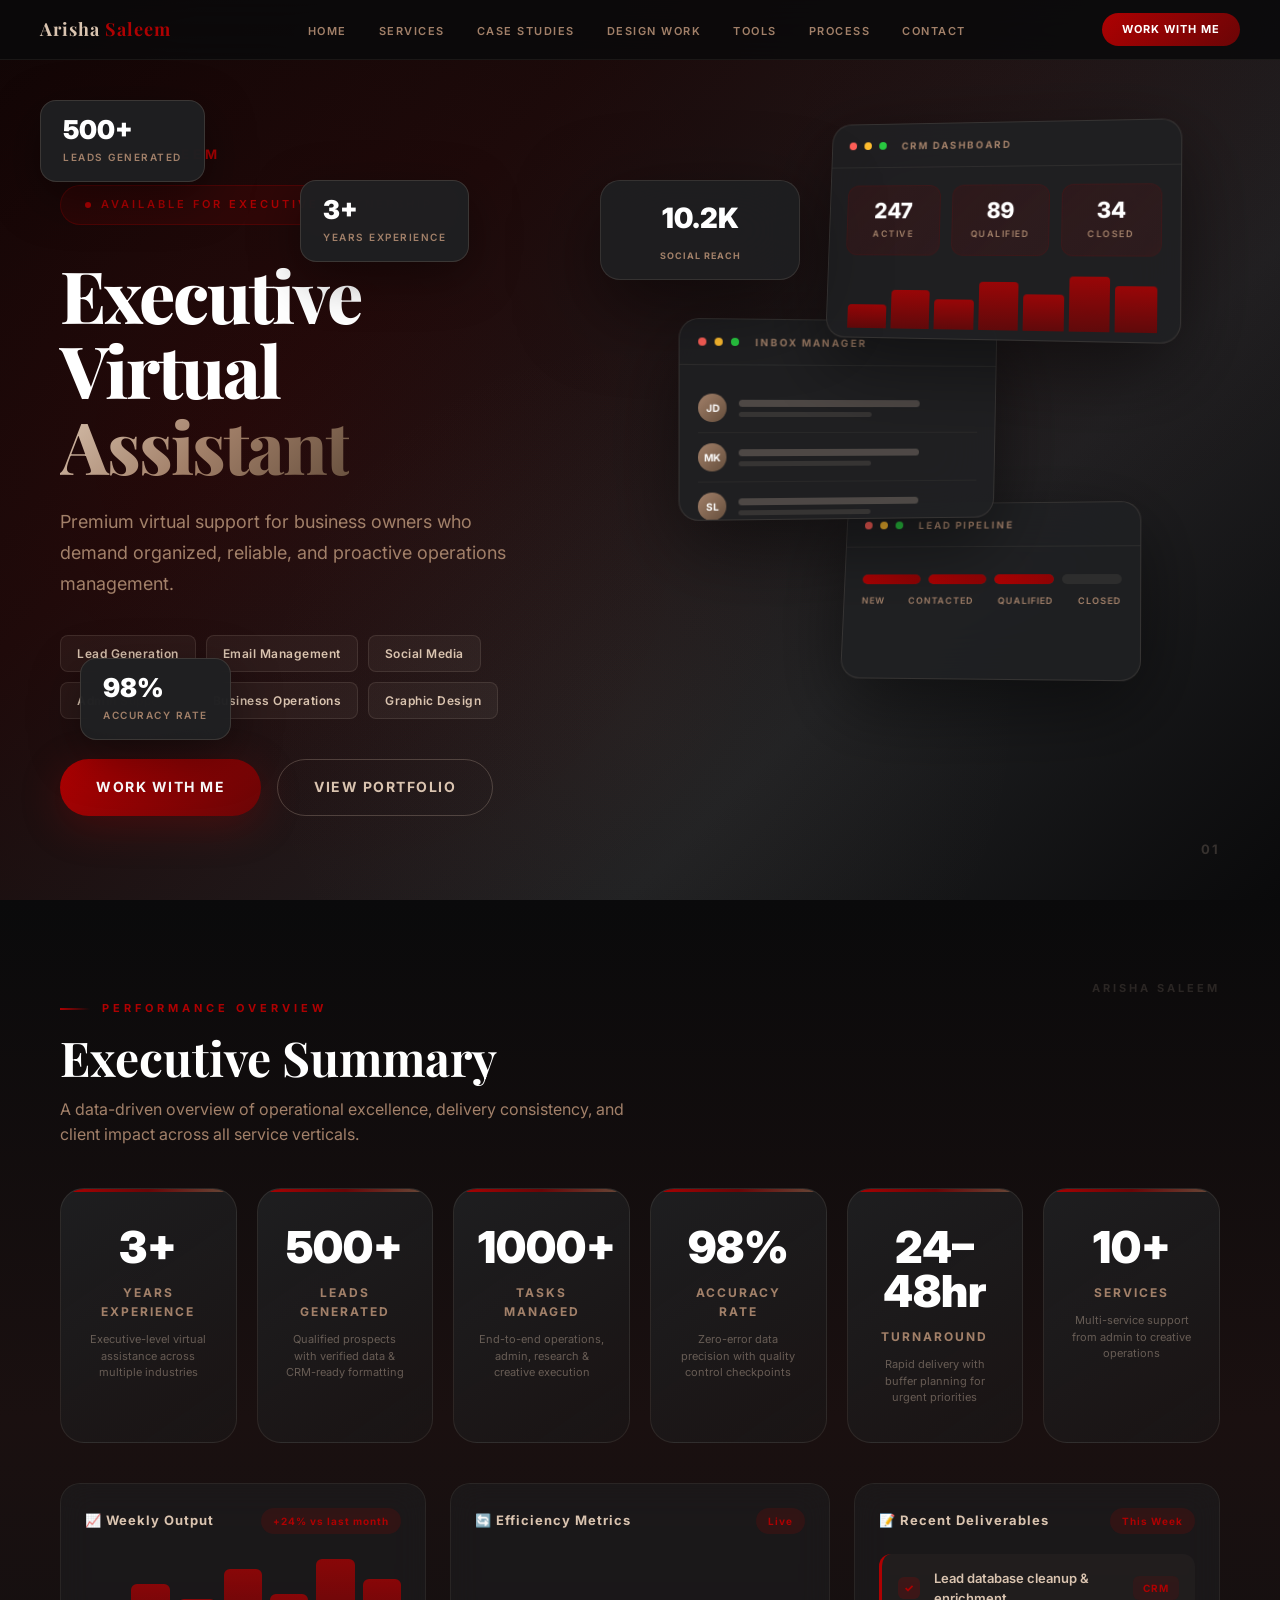
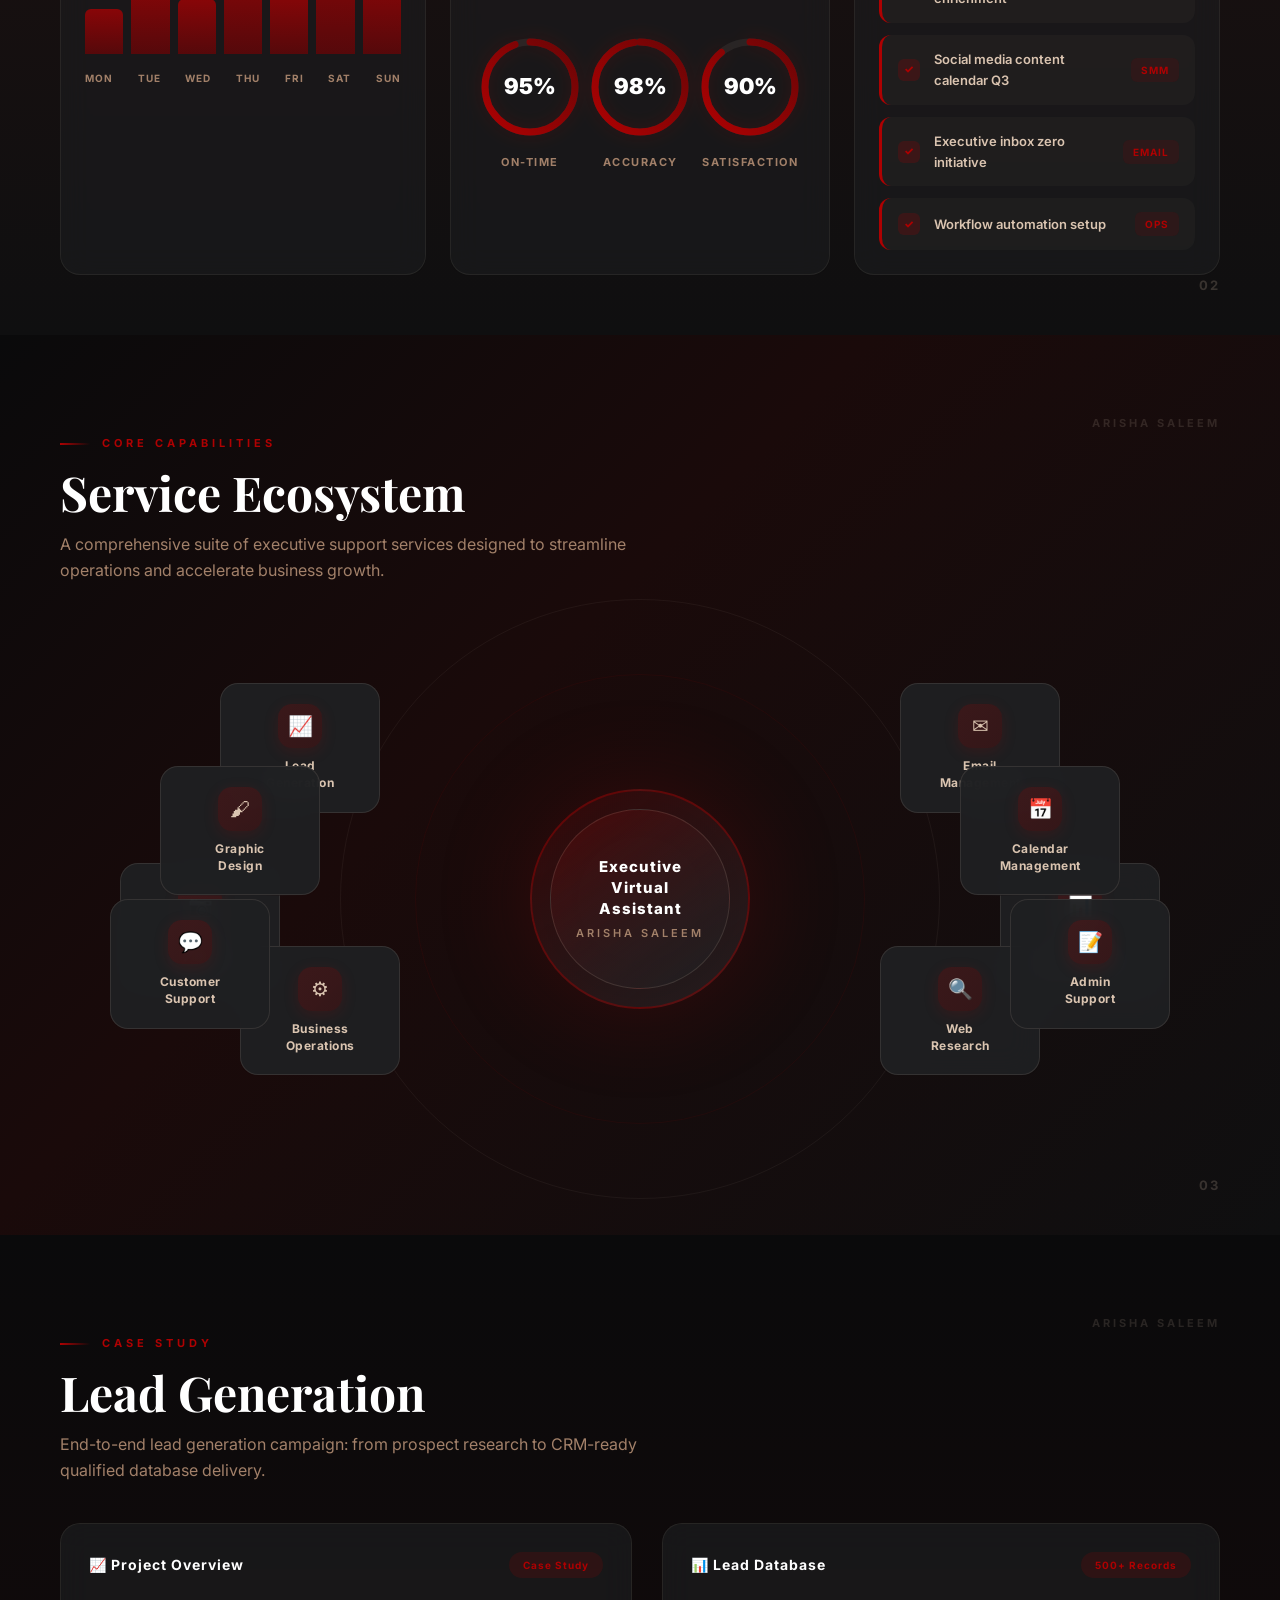
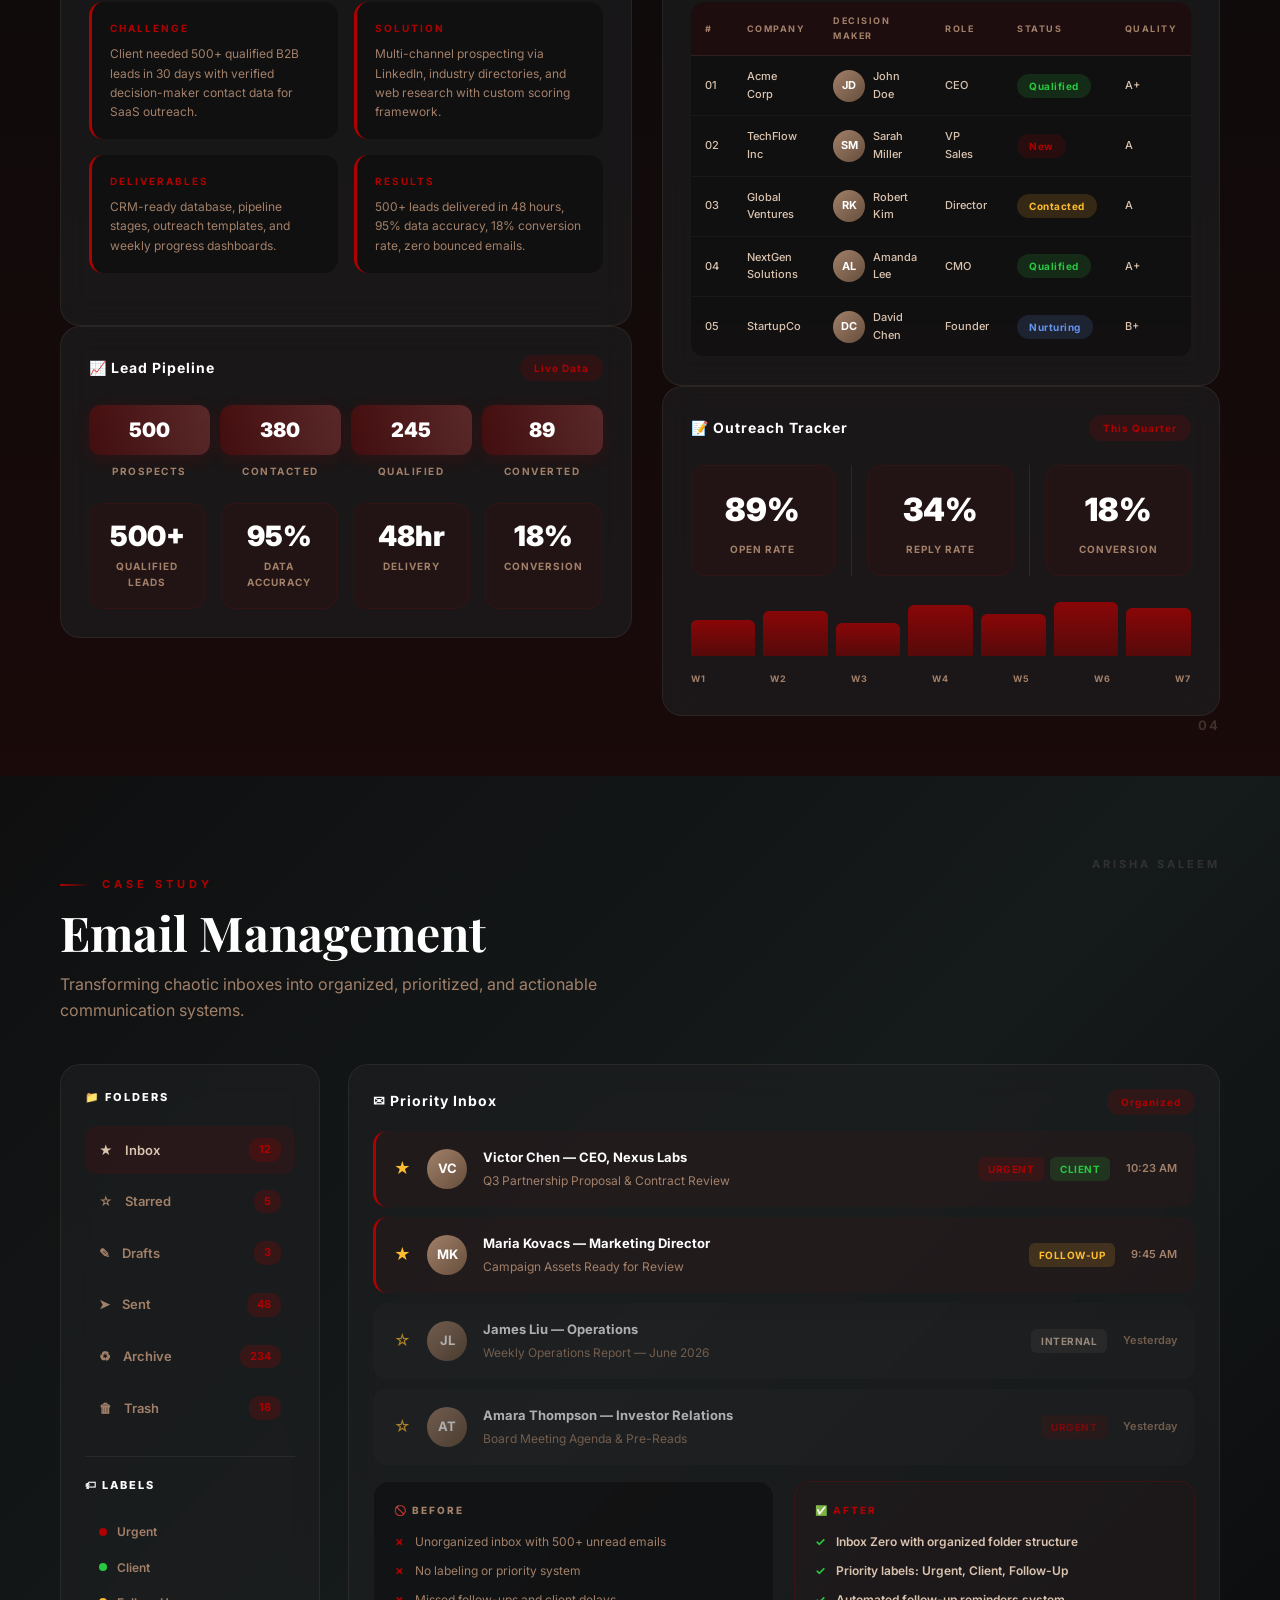
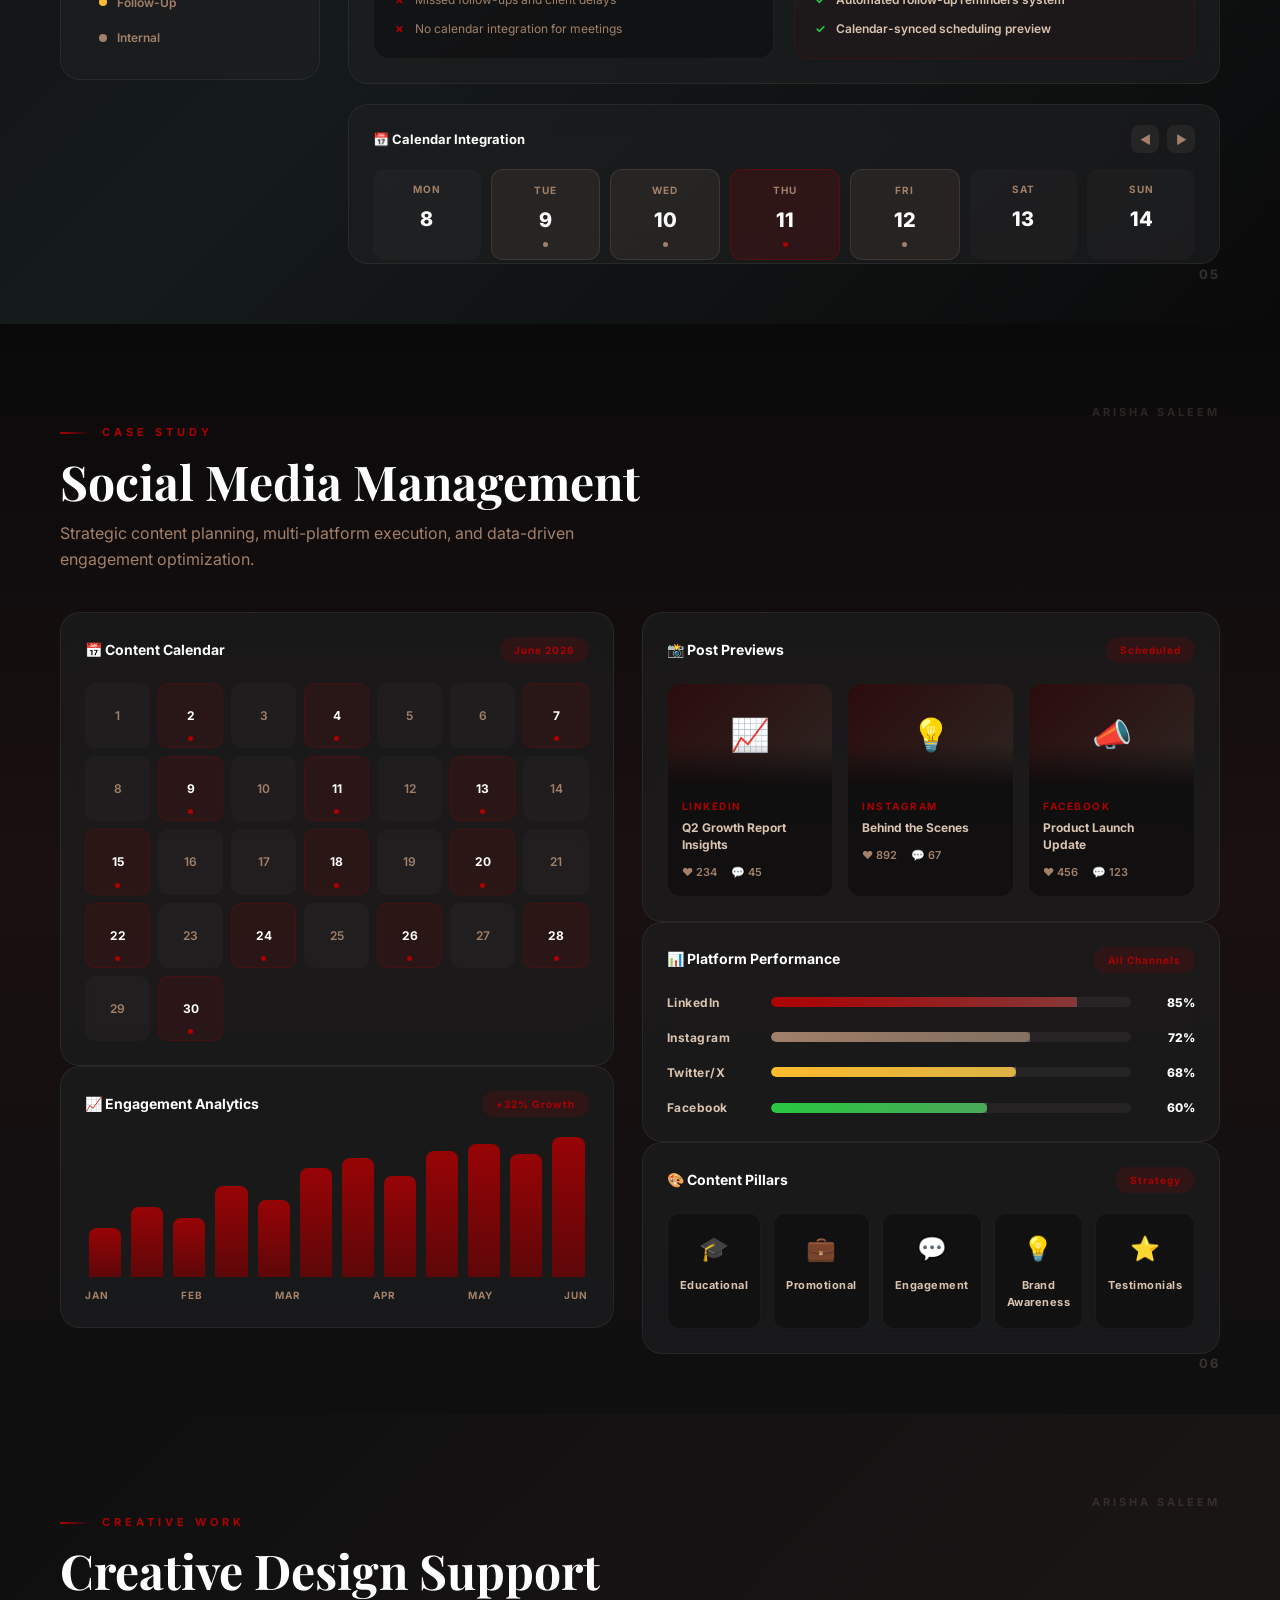
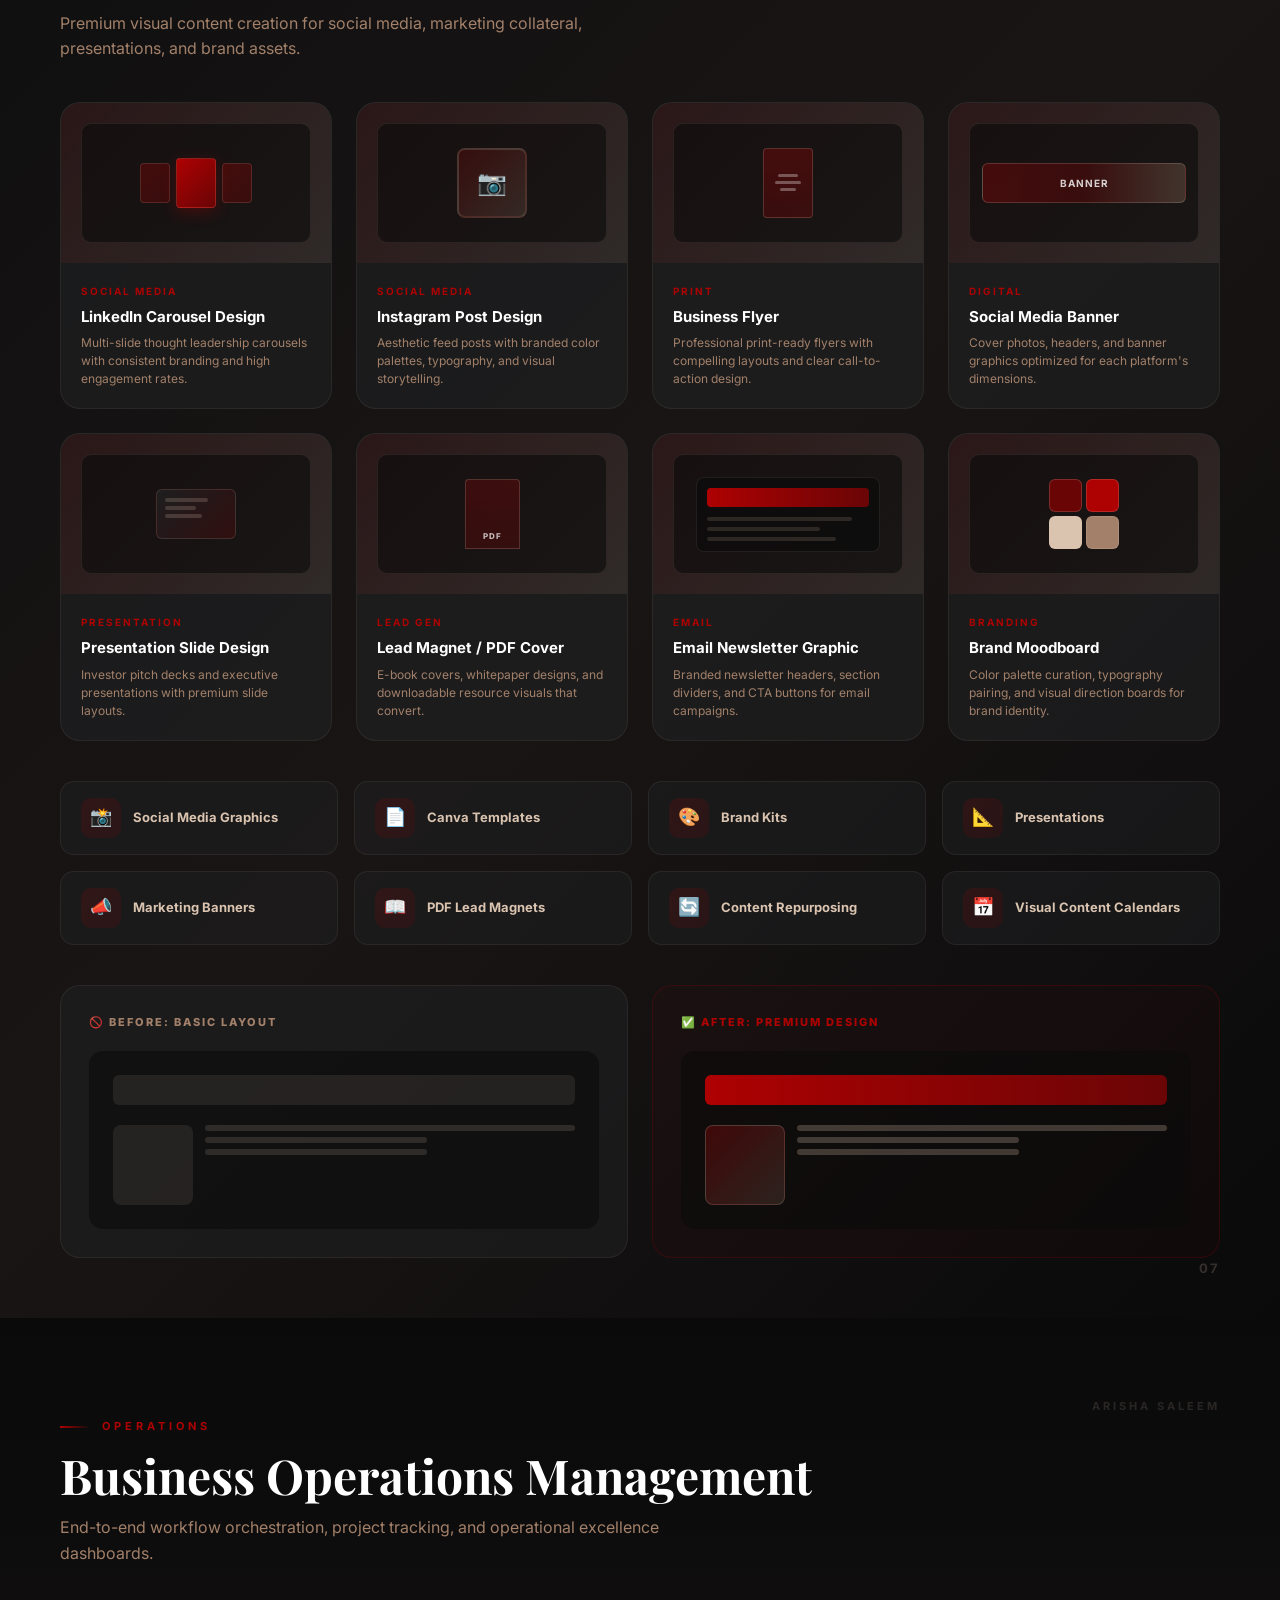
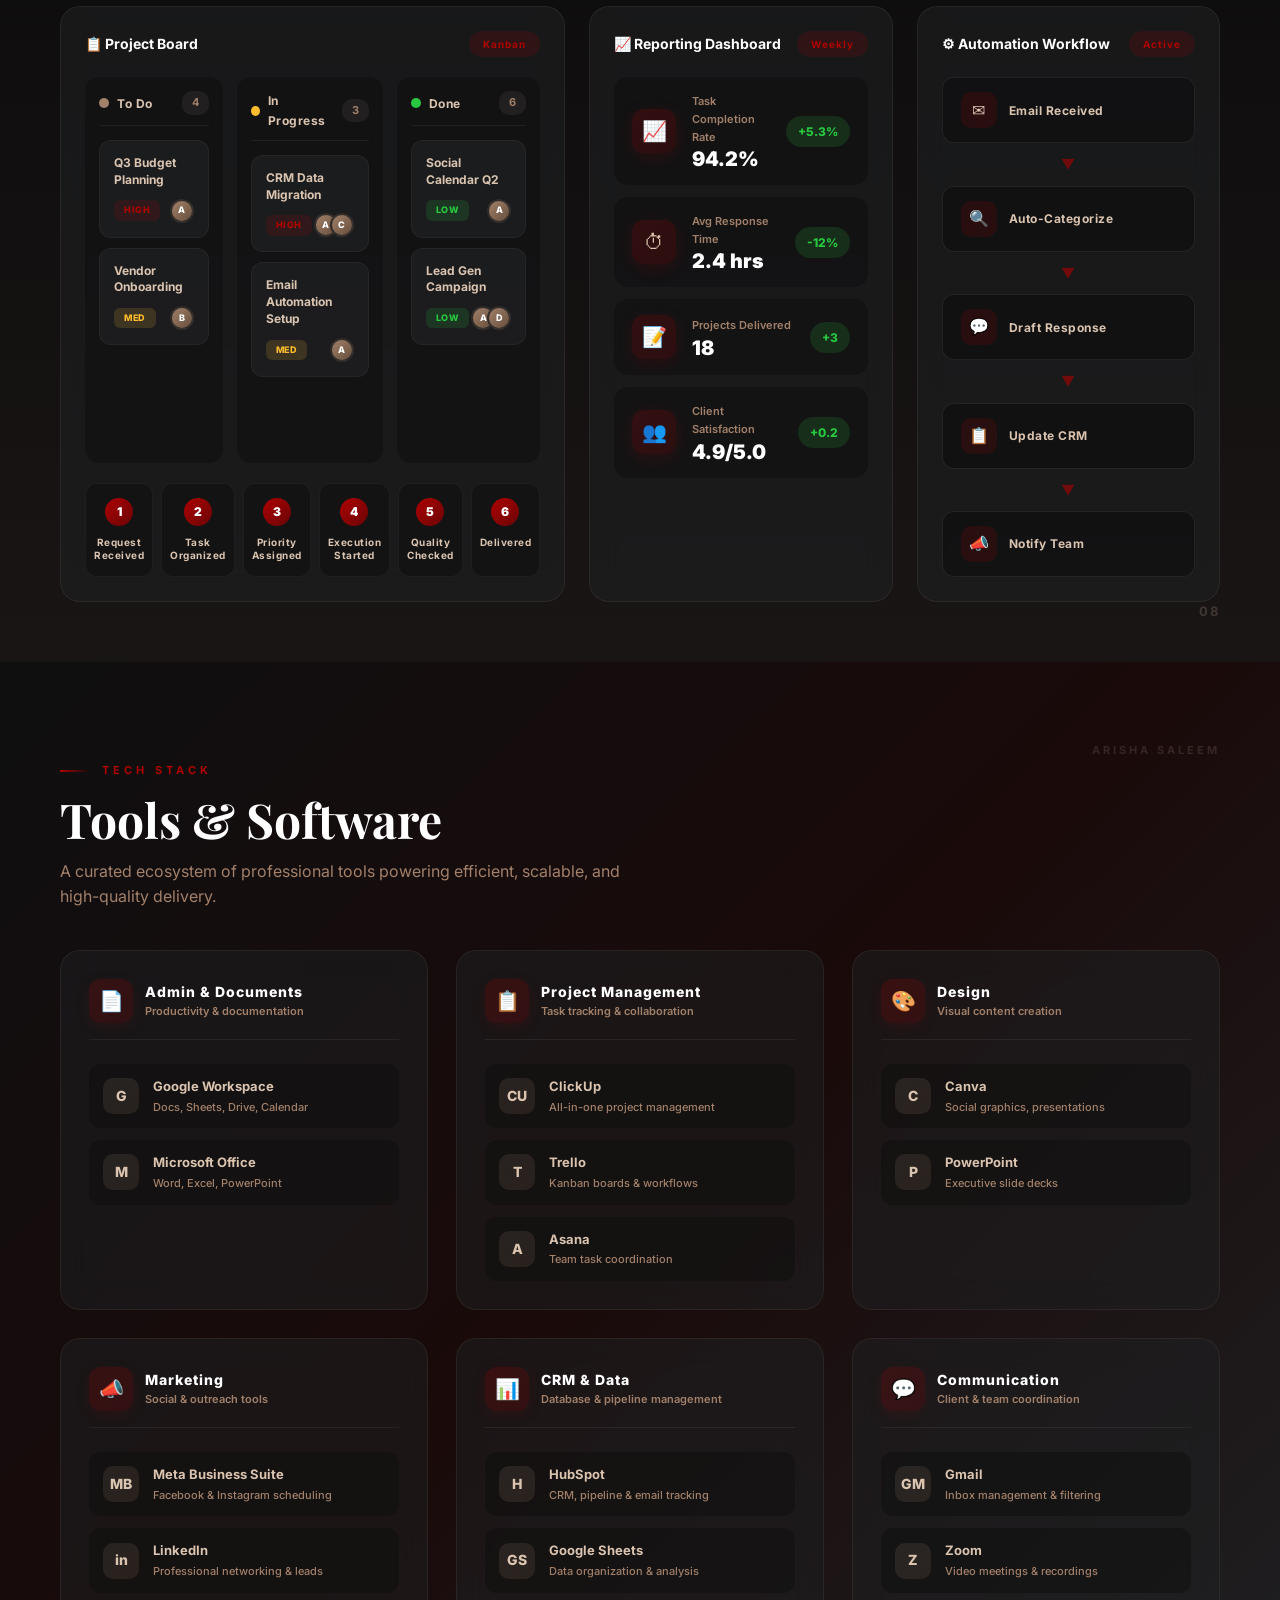
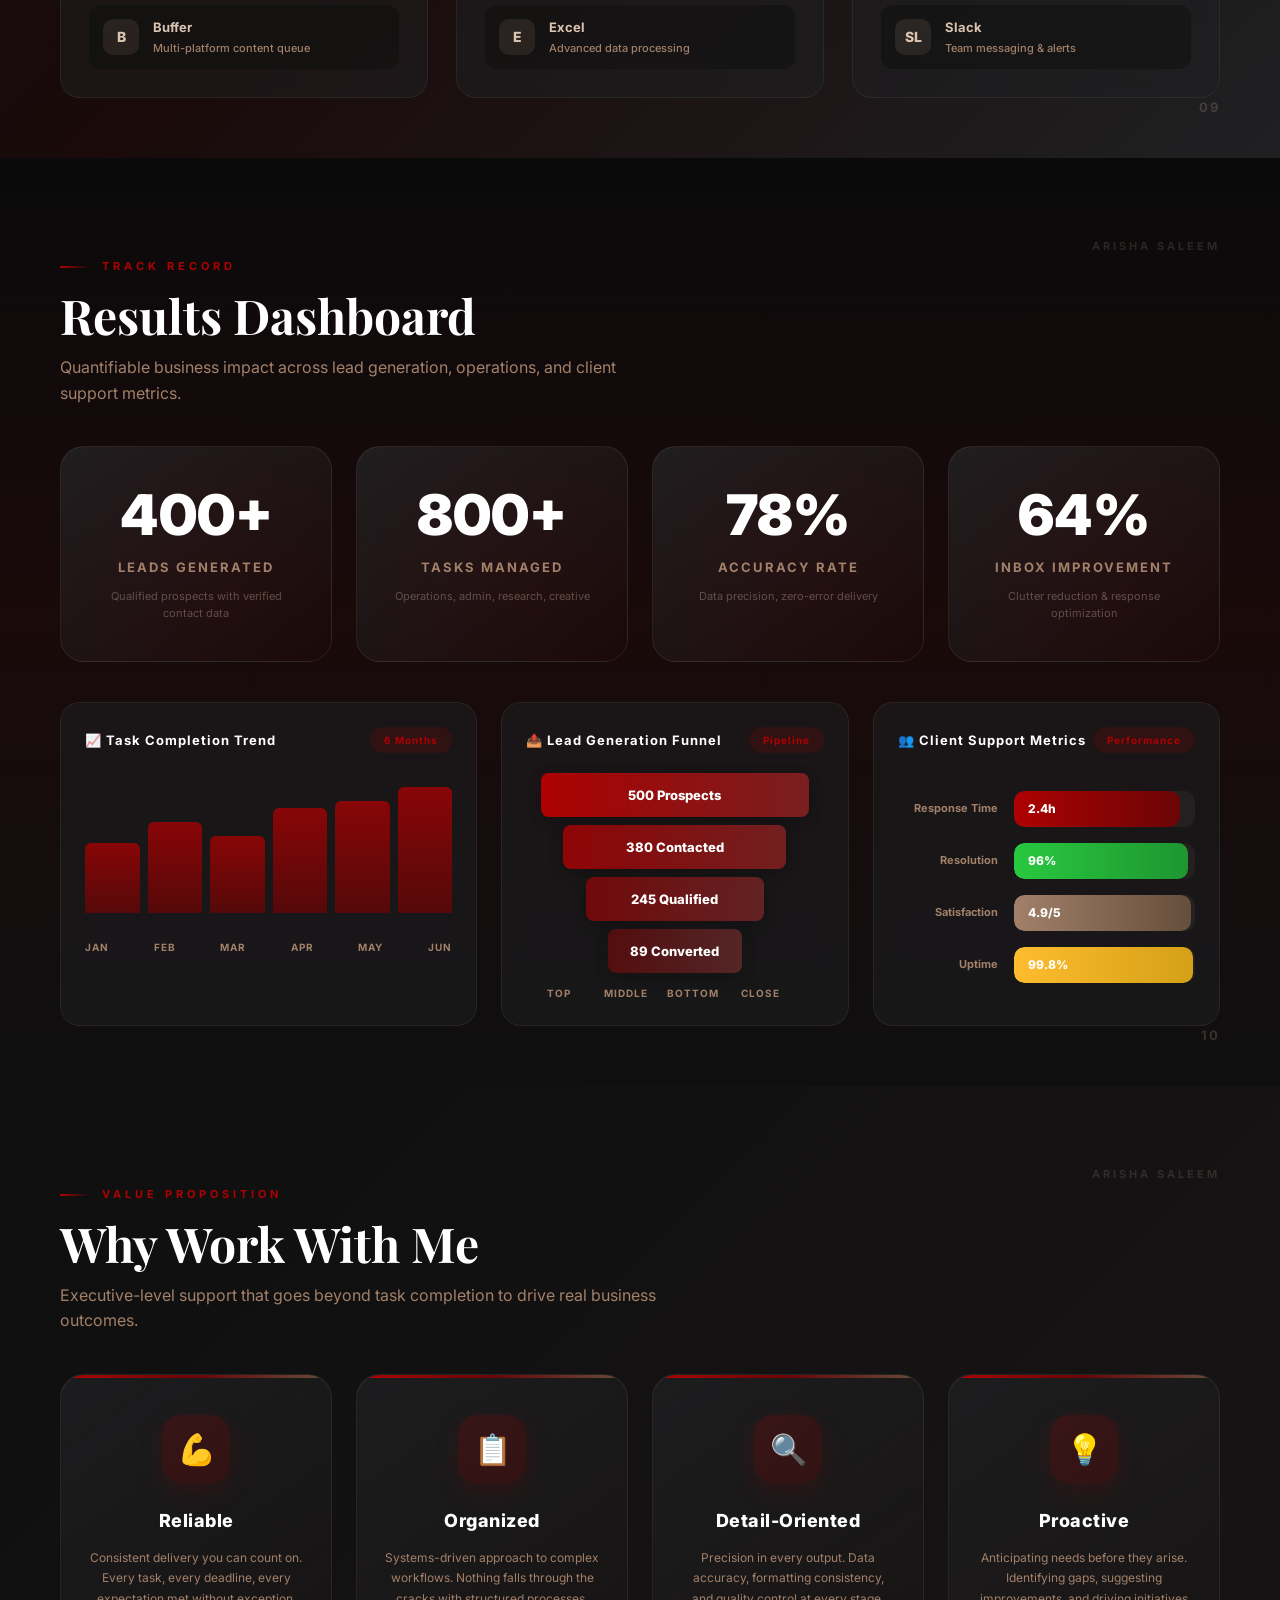
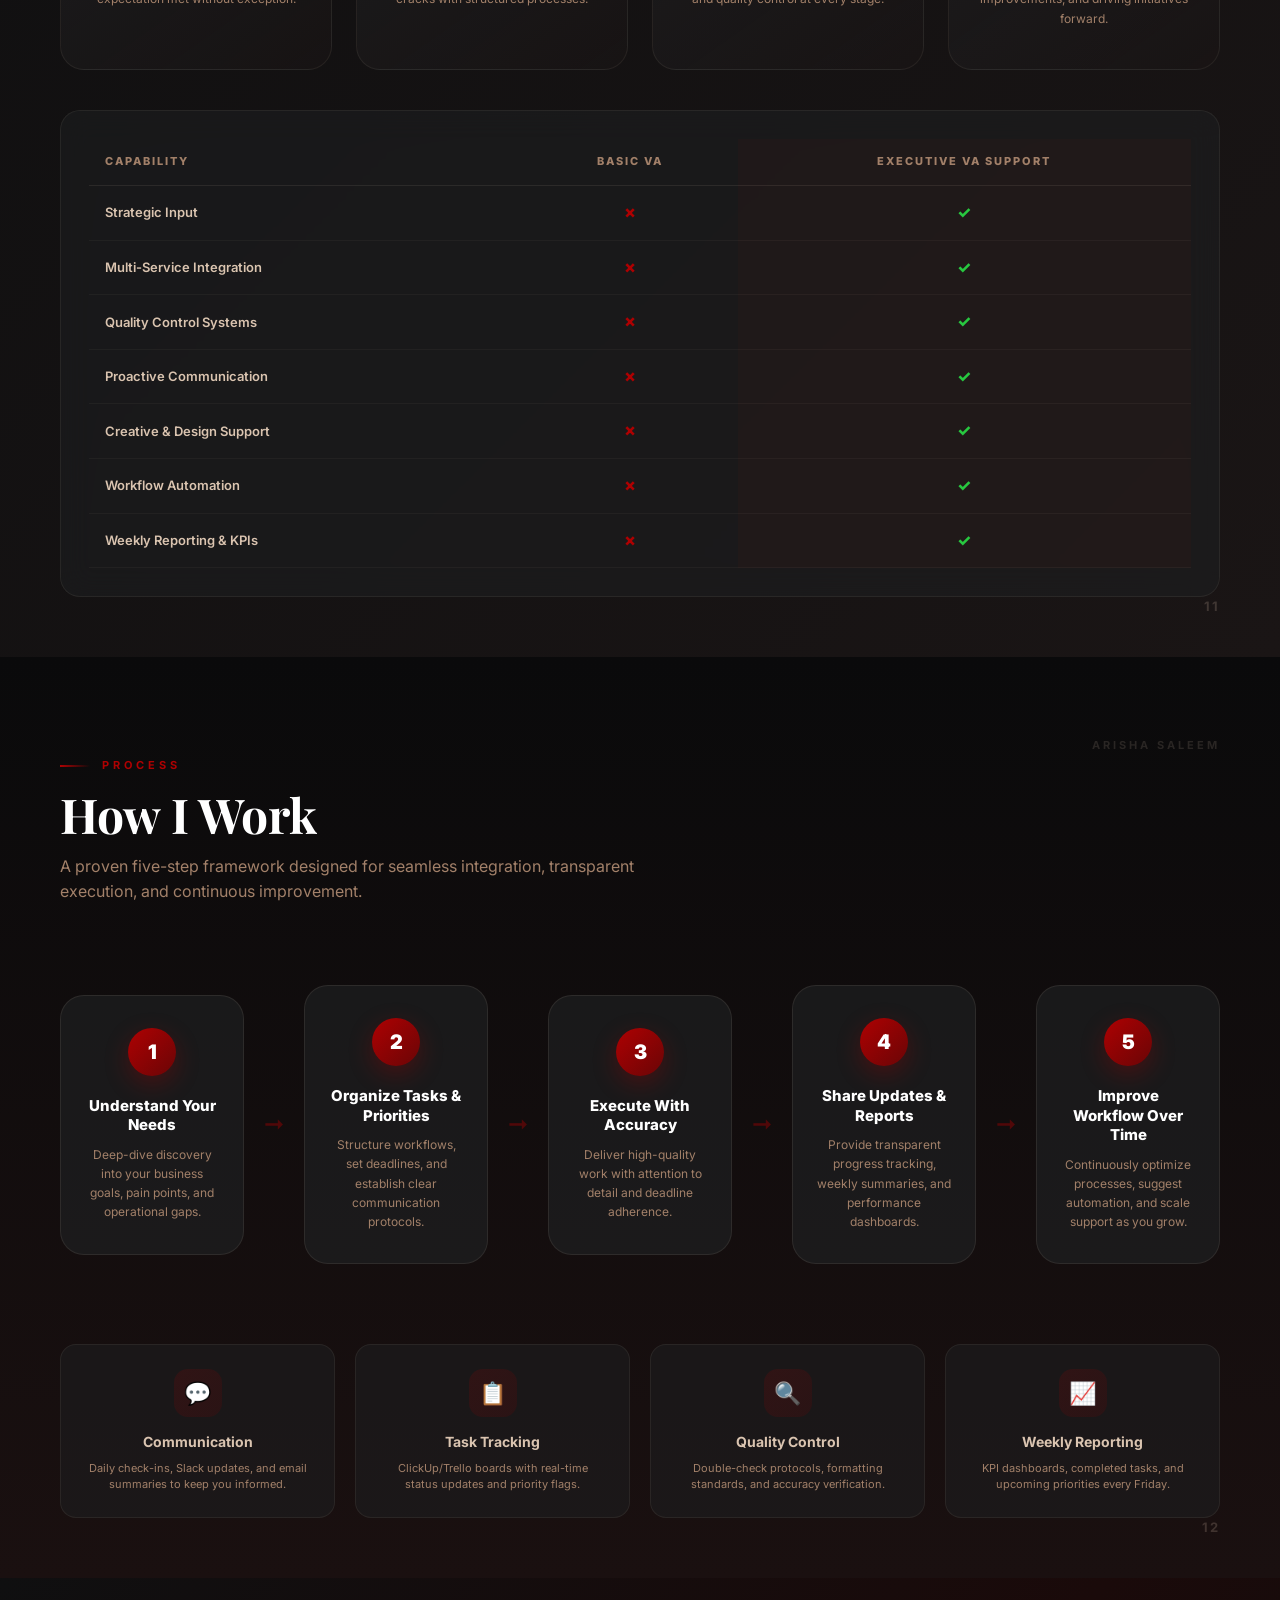
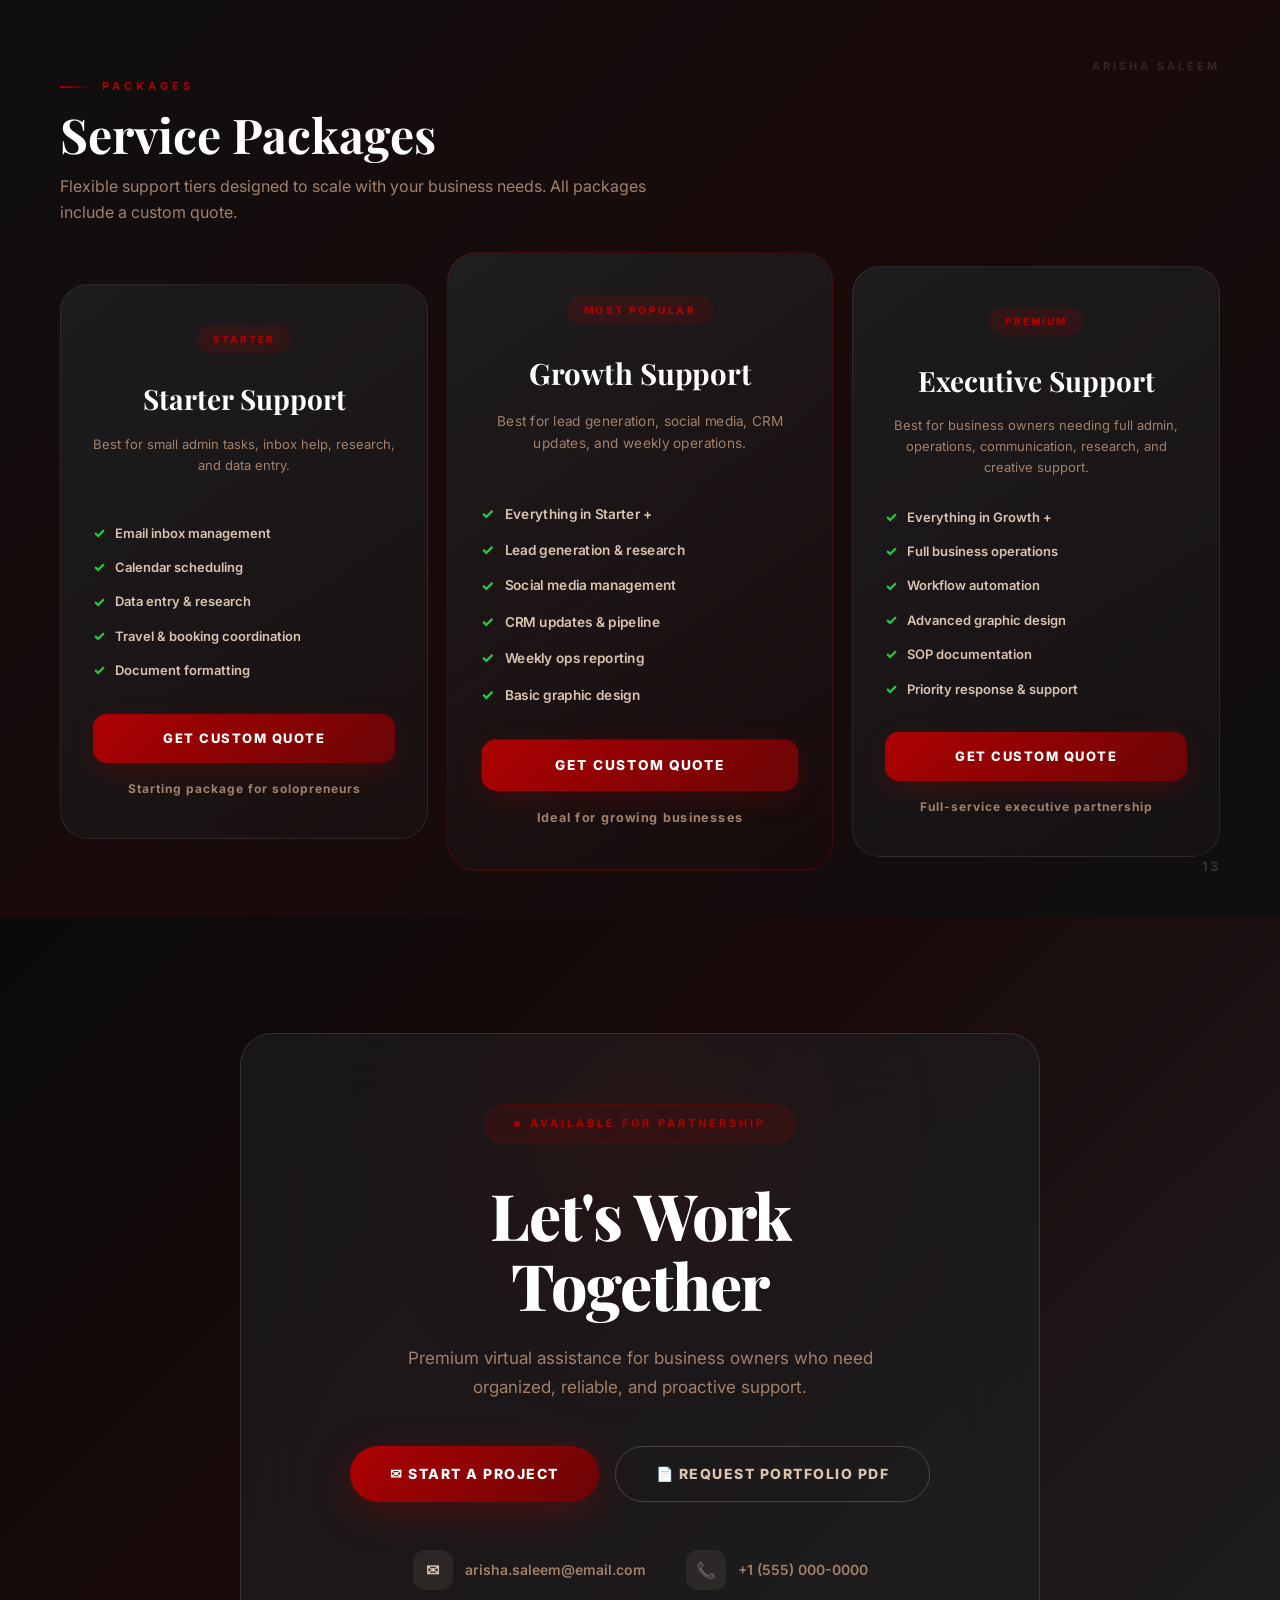
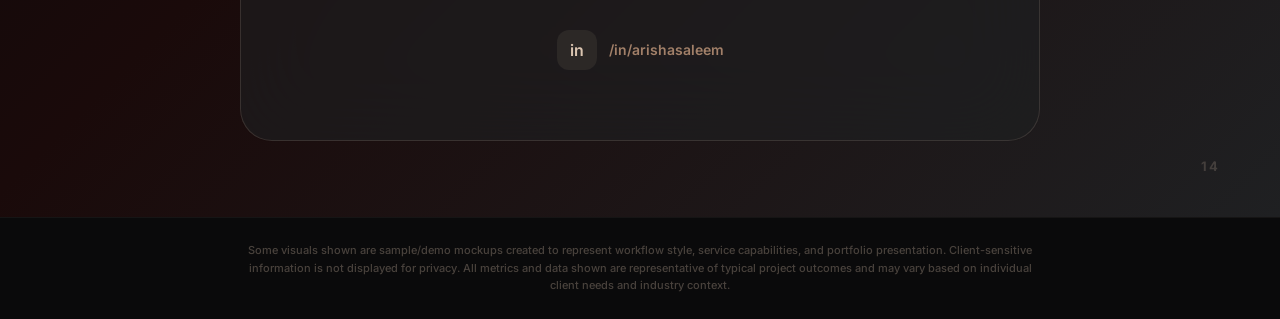
<file: arisha_saleem_portfolio (1).html>
<!DOCTYPE html>
<html lang="en">
<head>
<meta charset="UTF-8">
<meta name="viewport" content="width=device-width, initial-scale=1.0">
<title>Arisha Saleem — Executive Virtual Assistant Portfolio</title>
<style>
@import url('https://fonts.googleapis.com/css2?family=Inter:wght@300;400;500;600;700;800;900&family=Playfair+Display:ital,wght@0,400;0,500;0,600;0,700;0,800;0,900;1,400;1,500&display=swap');

:root {
  --primary: #6A0506;
  --accent: #AE0102;
  --dark: #1F2022;
  --light: #DAC4B0;
  --secondary: #A28069;
  --dark-accent: #654E3C;
  --glass-bg: rgba(31, 32, 34, 0.75);
  --glass-border: rgba(218, 196, 176, 0.15);
  --glow-red: rgba(174, 1, 2, 0.15);
  --glow-gold: rgba(162, 128, 105, 0.12);
}

* { margin: 0; padding: 0; box-sizing: border-box; }

html { scroll-behavior: smooth; }

body {
  font-family: 'Inter', sans-serif;
  background: #0a0a0b;
  color: var(--light);
  overflow-x: hidden;
  line-height: 1.6;
}

/* ========== SCROLLBAR ========== */
::-webkit-scrollbar { width: 6px; }
::-webkit-scrollbar-track { background: #0a0a0b; }
::-webkit-scrollbar-thumb { background: var(--dark-accent); border-radius: 3px; }
::-webkit-scrollbar-thumb:hover { background: var(--secondary); }

/* ========== ANIMATIONS ========== */
@keyframes fadeUp {
  from { opacity: 0; transform: translateY(40px); }
  to { opacity: 1; transform: translateY(0); }
}
@keyframes fadeIn {
  from { opacity: 0; }
  to { opacity: 1; }
}
@keyframes float {
  0%, 100% { transform: translateY(0); }
  50% { transform: translateY(-12px); }
}
@keyframes pulse {
  0%, 100% { opacity: 1; transform: scale(1); }
  50% { opacity: 0.6; transform: scale(0.9); }
}
@keyframes glow {
  0%, 100% { box-shadow: 0 0 20px rgba(174,1,2,0.1); }
  50% { box-shadow: 0 0 40px rgba(174,1,2,0.25); }
}
@keyframes slideInLeft {
  from { opacity: 0; transform: translateX(-30px); }
  to { opacity: 1; transform: translateX(0); }
}
@keyframes slideInRight {
  from { opacity: 0; transform: translateX(30px); }
  to { opacity: 1; transform: translateX(0); }
}
@keyframes countUp {
  from { opacity: 0; transform: translateY(20px); }
  to { opacity: 1; transform: translateY(0); }
}
@keyframes shimmer {
  0% { background-position: -200% 0; }
  100% { background-position: 200% 0; }
}
@keyframes rotate {
  from { transform: rotate(0deg); }
  to { transform: rotate(360deg); }
}

.animate-on-scroll {
  opacity: 0;
  transform: translateY(40px);
  transition: all 0.8s cubic-bezier(0.16, 1, 0.3, 1);
}
.animate-on-scroll.visible {
  opacity: 1;
  transform: translateY(0);
}

.stagger-1 { transition-delay: 0.1s; }
.stagger-2 { transition-delay: 0.2s; }
.stagger-3 { transition-delay: 0.3s; }
.stagger-4 { transition-delay: 0.4s; }
.stagger-5 { transition-delay: 0.5s; }
.stagger-6 { transition-delay: 0.6s; }

/* ========== STICKY NAV ========== */
.sticky-nav {
  position: fixed;
  top: 0; left: 0; right: 0;
  z-index: 1000;
  background: rgba(10, 10, 11, 0.85);
  backdrop-filter: blur(20px);
  border-bottom: 1px solid rgba(218, 196, 176, 0.08);
  padding: 0 40px;
  display: flex;
  align-items: center;
  justify-content: space-between;
  height: 60px;
  transition: all 0.3s;
}

.sticky-nav.scrolled {
  background: rgba(10, 10, 11, 0.95);
  box-shadow: 0 4px 30px rgba(0,0,0,0.3);
}

.nav-brand {
  font-family: 'Playfair Display', serif;
  font-size: 18px;
  font-weight: 700;
  color: var(--light);
  letter-spacing: 1px;
}

.nav-brand span { color: var(--accent); }

.nav-links {
  display: flex;
  gap: 32px;
  list-style: none;
}

.nav-links a {
  font-size: 11px;
  font-weight: 600;
  letter-spacing: 1.5px;
  text-transform: uppercase;
  color: var(--secondary);
  text-decoration: none;
  transition: color 0.3s;
  position: relative;
}

.nav-links a::after {
  content: '';
  position: absolute;
  bottom: -4px; left: 0;
  width: 0; height: 2px;
  background: linear-gradient(90deg, var(--accent), var(--primary));
  transition: width 0.3s;
}

.nav-links a:hover {
  color: var(--light);
}

.nav-links a:hover::after {
  width: 100%;
}

.nav-cta {
  background: linear-gradient(135deg, var(--accent), var(--primary));
  color: #fff;
  padding: 8px 20px;
  border-radius: 20px;
  font-size: 11px;
  font-weight: 700;
  letter-spacing: 1px;
  text-transform: uppercase;
  text-decoration: none;
  border: none;
  cursor: pointer;
  transition: transform 0.3s, box-shadow 0.3s;
}

.nav-cta:hover {
  transform: translateY(-2px);
  box-shadow: 0 8px 25px rgba(174,1,2,0.3);
}

/* ========== SLIDE BASE ========== */
.slide {
  width: 100%;
  min-height: 100vh;
  position: relative;
  overflow: hidden;
  display: flex;
  flex-direction: column;
  padding: 100px 60px 60px;
}

.slide-inner {
  max-width: 1400px;
  margin: 0 auto;
  width: 100%;
  flex: 1;
  display: flex;
  flex-direction: column;
}

.slide-header {
  margin-bottom: 40px;
}

.slide-label {
  font-size: 11px;
  font-weight: 700;
  letter-spacing: 4px;
  text-transform: uppercase;
  color: var(--accent);
  margin-bottom: 12px;
  display: flex;
  align-items: center;
  gap: 12px;
}

.slide-label::before {
  content: '';
  width: 30px;
  height: 2px;
  background: linear-gradient(90deg, var(--accent), transparent);
}

.slide-title {
  font-family: 'Playfair Display', serif;
  font-size: 48px;
  font-weight: 700;
  color: #fff;
  line-height: 1.15;
}

.slide-subtitle {
  font-size: 16px;
  color: var(--secondary);
  margin-top: 12px;
  max-width: 600px;
  line-height: 1.6;
}

.brand-mark {
  position: absolute;
  top: 80px; right: 60px;
  font-size: 11px;
  font-weight: 700;
  letter-spacing: 3px;
  text-transform: uppercase;
  color: rgba(218,196,176,0.15);
}

.slide-number {
  position: absolute;
  bottom: 40px;
  right: 60px;
  font-size: 13px;
  color: rgba(218,196,176,0.2);
  font-weight: 700;
  letter-spacing: 2px;
}

/* ========== GLASS PANEL ========== */
.glass-panel {
  background: linear-gradient(135deg, rgba(31,32,34,0.6) 0%, rgba(26,21,21,0.5) 100%);
  backdrop-filter: blur(20px);
  border: 1px solid var(--glass-border);
  border-radius: 20px;
  padding: 30px;
}

/* ========== HERO SECTION ========== */
.slide-hero {
  background: linear-gradient(135deg, #0f0505 0%, #1a0a0a 30%, #1F2022 70%, #0a0a0b 100%);
  position: relative;
  padding-top: 120px;
}

.hero-bg-glow {
  position: absolute;
  inset: 0;
  background: 
    radial-gradient(circle at 20% 50%, rgba(174,1,2,0.08) 0%, transparent 50%),
    radial-gradient(circle at 80% 20%, rgba(106,5,6,0.06) 0%, transparent 40%),
    radial-gradient(circle at 50% 80%, rgba(162,128,105,0.05) 0%, transparent 40%);
  pointer-events: none;
}

.hero-grid {
  display: grid;
  grid-template-columns: 1fr 1.2fr;
  gap: 60px;
  align-items: center;
  flex: 1;
}

.hero-left {
  position: relative;
  z-index: 10;
}

.hero-name {
  font-size: 13px;
  font-weight: 700;
  letter-spacing: 4px;
  text-transform: uppercase;
  color: var(--accent);
  margin-bottom: 20px;
}

.hero-tag {
  display: inline-flex;
  align-items: center;
  gap: 10px;
  background: rgba(174,1,2,0.12);
  border: 1px solid rgba(174,1,2,0.25);
  padding: 10px 24px;
  border-radius: 30px;
  font-size: 11px;
  font-weight: 600;
  letter-spacing: 3px;
  text-transform: uppercase;
  color: var(--accent);
  margin-bottom: 32px;
  width: fit-content;
}

.hero-tag-dot {
  width: 6px; height: 6px;
  background: var(--accent);
  border-radius: 50%;
  animation: pulse 2s infinite;
}

.hero-title {
  font-family: 'Playfair Display', serif;
  font-size: 72px;
  font-weight: 800;
  line-height: 1.05;
  color: #fff;
  margin-bottom: 24px;
  letter-spacing: -2px;
}

.hero-title .accent {
  background: linear-gradient(135deg, var(--light) 0%, var(--secondary) 50%, var(--dark-accent) 100%);
  -webkit-background-clip: text;
  -webkit-text-fill-color: transparent;
  background-clip: text;
}

.hero-subtitle {
  font-size: 18px;
  font-weight: 400;
  color: var(--secondary);
  max-width: 480px;
  line-height: 1.7;
  margin-bottom: 36px;
}

.hero-service-tags {
  display: flex;
  flex-wrap: wrap;
  gap: 10px;
  margin-bottom: 40px;
}

.hero-service-tag {
  background: rgba(218, 196, 176, 0.06);
  border: 1px solid rgba(218, 196, 176, 0.12);
  padding: 8px 16px;
  border-radius: 8px;
  font-size: 12px;
  font-weight: 600;
  color: var(--light);
  letter-spacing: 0.5px;
  transition: all 0.3s;
}

.hero-service-tag:hover {
  background: rgba(174,1,2,0.15);
  border-color: rgba(174,1,2,0.3);
  transform: translateY(-2px);
}

.hero-cta-row {
  display: flex;
  gap: 16px;
}

.hero-cta-primary {
  display: inline-flex;
  align-items: center;
  gap: 10px;
  background: linear-gradient(135deg, var(--accent), var(--primary));
  color: #fff;
  padding: 16px 36px;
  border-radius: 30px;
  font-size: 14px;
  font-weight: 700;
  letter-spacing: 1.5px;
  text-transform: uppercase;
  text-decoration: none;
  border: none;
  cursor: pointer;
  transition: all 0.3s;
  box-shadow: 0 10px 40px rgba(174,1,2,0.25);
}

.hero-cta-primary:hover {
  transform: translateY(-3px);
  box-shadow: 0 15px 50px rgba(174,1,2,0.4);
}

.hero-cta-secondary {
  display: inline-flex;
  align-items: center;
  gap: 10px;
  background: transparent;
  color: var(--light);
  padding: 16px 36px;
  border-radius: 30px;
  font-size: 14px;
  font-weight: 700;
  letter-spacing: 1.5px;
  text-transform: uppercase;
  text-decoration: none;
  border: 1px solid rgba(218, 196, 176, 0.25);
  cursor: pointer;
  transition: all 0.3s;
}

.hero-cta-secondary:hover {
  background: rgba(218, 196, 176, 0.08);
  border-color: rgba(218, 196, 176, 0.4);
  transform: translateY(-3px);
}

/* Hero Dashboards */
.hero-dashboards {
  position: relative;
  height: 100%;
  min-height: 500px;
}

.dash-card {
  position: absolute;
  border-radius: 20px;
  background: rgba(31, 32, 34, 0.9);
  backdrop-filter: blur(30px);
  border: 1px solid rgba(218, 196, 176, 0.12);
  box-shadow: 0 25px 80px rgba(0,0,0,0.5);
  overflow: hidden;
  transition: all 0.4s cubic-bezier(0.16, 1, 0.3, 1);
}

.dash-card:hover {
  transform: translateY(-8px) scale(1.02);
  box-shadow: 0 35px 100px rgba(0,0,0,0.6), 0 0 40px rgba(174,1,2,0.1);
  border-color: rgba(174,1,2,0.25);
}

.dash-card-1 {
  width: 360px; height: 220px;
  top: 0; right: 40px;
  transform: perspective(1200px) rotateY(-12deg) rotateX(6deg);
  z-index: 3;
  animation: float 6s ease-in-out infinite;
}

.dash-card-2 {
  width: 320px; height: 200px;
  top: 200px; right: 220px;
  transform: perspective(1200px) rotateY(8deg) rotateX(-4deg);
  z-index: 2;
  animation: float 6s ease-in-out infinite 1.5s;
}

.dash-card-3 {
  width: 300px; height: 180px;
  top: 380px; right: 80px;
  transform: perspective(1200px) rotateY(-8deg) rotateX(10deg);
  z-index: 1;
  animation: float 6s ease-in-out infinite 3s;
}

.dash-card-4 {
  width: 200px; height: 100px;
  top: 60px; right: 420px;
  z-index: 4;
  animation: float 5s ease-in-out infinite 0.5s;
}

.dash-header {
  display: flex;
  align-items: center;
  gap: 8px;
  padding: 14px 18px;
  border-bottom: 1px solid rgba(218,196,176,0.08);
}

.dash-dot { width: 8px; height: 8px; border-radius: 50%; }
.dash-dot-red { background: #ff5f57; }
.dash-dot-yellow { background: #febc2e; }
.dash-dot-green { background: #28c840; }

.dash-title {
  font-size: 10px;
  font-weight: 700;
  color: var(--secondary);
  margin-left: 8px;
  letter-spacing: 2px;
  text-transform: uppercase;
}

.dash-body { padding: 18px; }

.dash-kpi-row {
  display: flex;
  gap: 12px;
  margin-bottom: 14px;
}

.dash-kpi-mini {
  flex: 1;
  background: linear-gradient(135deg, rgba(106,5,6,0.2), rgba(174,1,2,0.1));
  border-radius: 12px;
  padding: 14px 10px;
  text-align: center;
  border: 1px solid rgba(174,1,2,0.1);
}

.dash-kpi-mini .val {
  font-size: 22px;
  font-weight: 800;
  color: #fff;
  line-height: 1;
}

.dash-kpi-mini .lbl {
  font-size: 9px;
  color: var(--secondary);
  text-transform: uppercase;
  letter-spacing: 1.5px;
  margin-top: 6px;
  font-weight: 600;
}

.dash-chart-bar {
  display: flex;
  align-items: flex-end;
  gap: 5px;
  height: 60px;
  padding: 0 4px;
}

.dash-bar {
  flex: 1;
  border-radius: 4px 4px 0 0;
  background: linear-gradient(180deg, var(--accent), var(--primary));
  opacity: 0.85;
  transition: opacity 0.3s;
  position: relative;
}

.dash-bar:hover { opacity: 1; }

.dash-inbox-item {
  display: flex;
  align-items: center;
  gap: 12px;
  padding: 10px 0;
  border-bottom: 1px solid rgba(218,196,176,0.05);
}

.dash-avatar {
  width: 28px; height: 28px;
  border-radius: 50%;
  background: linear-gradient(135deg, var(--secondary), var(--dark-accent));
  display: flex;
  align-items: center;
  justify-content: center;
  font-size: 10px;
  font-weight: 700;
  color: #fff;
  flex-shrink: 0;
}

.dash-inbox-text { flex: 1; }

.dash-inbox-text .line1 {
  height: 7px;
  width: 75%;
  background: rgba(218,196,176,0.25);
  border-radius: 4px;
  margin-bottom: 5px;
}

.dash-inbox-text .line2 {
  height: 5px;
  width: 55%;
  background: rgba(218,196,176,0.12);
  border-radius: 3px;
}

.dash-pipeline {
  display: flex;
  gap: 8px;
  margin-top: 10px;
}

.dash-pipe-stage {
  flex: 1;
  height: 10px;
  border-radius: 5px;
  background: rgba(218,196,176,0.08);
  position: relative;
  overflow: hidden;
}

.dash-pipe-stage.fill::after {
  content: '';
  position: absolute;
  inset: 0;
  background: linear-gradient(90deg, var(--accent), var(--primary));
  border-radius: 5px;
  animation: shimmer 2s infinite;
  background-size: 200% 100%;
}

.dash-pipe-labels {
  display: flex;
  justify-content: space-between;
  margin-top: 10px;
  font-size: 9px;
  color: var(--secondary);
  font-weight: 600;
  letter-spacing: 1px;
  text-transform: uppercase;
}

/* Floating KPIs */
.float-kpi {
  position: absolute;
  background: rgba(31, 32, 34, 0.95);
  backdrop-filter: blur(20px);
  border: 1px solid rgba(218, 196, 176, 0.15);
  border-radius: 16px;
  padding: 16px 22px;
  box-shadow: 0 15px 50px rgba(0,0,0,0.4);
  z-index: 20;
  transition: all 0.3s;
}

.float-kpi:hover {
  transform: translateY(-5px) scale(1.05);
  border-color: rgba(174,1,2,0.3);
}

.float-kpi-1 { top: 100px; left: 40px; animation: float 5s ease-in-out infinite; }
.float-kpi-2 { bottom: 160px; left: 80px; animation: float 5s ease-in-out infinite 1.2s; }
.float-kpi-3 { top: 180px; left: 300px; animation: float 5s ease-in-out infinite 2.4s; }

.float-kpi .num {
  font-size: 26px;
  font-weight: 900;
  color: #fff;
  line-height: 1;
}

.float-kpi .lbl {
  font-size: 10px;
  color: var(--secondary);
  text-transform: uppercase;
  letter-spacing: 1.5px;
  font-weight: 600;
  margin-top: 6px;
}

/* ========== EXECUTIVE SUMMARY ========== */
.slide-summary {
  background: linear-gradient(180deg, #0a0a0b 0%, #1a1010 50%, #0f0f10 100%);
}

.kpi-grid {
  display: grid;
  grid-template-columns: repeat(6, 1fr);
  gap: 20px;
  margin-bottom: 40px;
}

.kpi-card {
  background: linear-gradient(145deg, rgba(31,32,34,0.9) 0%, rgba(26,21,21,0.8) 100%);
  border: 1px solid rgba(218,196,176,0.1);
  border-radius: 24px;
  padding: 36px 24px;
  text-align: center;
  position: relative;
  overflow: hidden;
  transition: all 0.4s cubic-bezier(0.16, 1, 0.3, 1);
}

.kpi-card::before {
  content: '';
  position: absolute;
  top: 0; left: 0; right: 0;
  height: 3px;
  background: linear-gradient(90deg, var(--accent), var(--primary), var(--dark-accent));
}

.kpi-card::after {
  content: '';
  position: absolute;
  top: -50%; left: 50%;
  transform: translateX(-50%);
  width: 120px; height: 120px;
  background: radial-gradient(circle, rgba(174,1,2,0.1) 0%, transparent 70%);
  filter: blur(30px);
  opacity: 0;
  transition: opacity 0.3s;
}

.kpi-card:hover {
  transform: translateY(-8px);
  border-color: rgba(174,1,2,0.25);
  box-shadow: 0 25px 60px rgba(0,0,0,0.4), 0 0 30px rgba(174,1,2,0.08);
}

.kpi-card:hover::after { opacity: 1; }

.kpi-number {
  font-size: 44px;
  font-weight: 900;
  color: #fff;
  line-height: 1;
  margin-bottom: 14px;
  position: relative;
  z-index: 2;
}

.kpi-number span {
  font-size: 24px;
  color: var(--accent);
}

.kpi-label {
  font-size: 12px;
  font-weight: 700;
  color: var(--secondary);
  text-transform: uppercase;
  letter-spacing: 2px;
  position: relative;
  z-index: 2;
}

.kpi-sub {
  font-size: 11px;
  color: rgba(218,196,176,0.4);
  margin-top: 10px;
  line-height: 1.5;
  position: relative;
  z-index: 2;
}

/* Dashboard Preview */
.dash-preview-grid {
  display: grid;
  grid-template-columns: repeat(3, 1fr);
  gap: 24px;
  flex: 1;
}

.dash-preview-panel {
  background: rgba(31,32,34,0.5);
  border: 1px solid rgba(218,196,176,0.08);
  border-radius: 20px;
  padding: 24px;
  backdrop-filter: blur(15px);
  display: flex;
  flex-direction: column;
}

.dash-preview-header {
  display: flex;
  justify-content: space-between;
  align-items: center;
  margin-bottom: 20px;
}

.dash-preview-title {
  font-size: 13px;
  font-weight: 700;
  color: var(--light);
  letter-spacing: 1px;
  display: flex;
  align-items: center;
  gap: 8px;
}

.dash-preview-badge {
  font-size: 10px;
  padding: 5px 12px;
  background: rgba(174,1,2,0.15);
  color: var(--accent);
  border-radius: 20px;
  font-weight: 700;
  letter-spacing: 1px;
}

/* Mini Chart */
.mini-chart {
  display: flex;
  align-items: flex-end;
  gap: 8px;
  height: 100px;
  margin-bottom: 16px;
}

.mini-bar {
  flex: 1;
  border-radius: 6px 6px 0 0;
  background: linear-gradient(180deg, var(--accent), var(--primary));
  opacity: 0.75;
  transition: all 0.3s;
  position: relative;
}

.mini-bar:hover {
  opacity: 1;
  transform: scaleY(1.05);
}

.mini-bar::after {
  content: attr(data-val);
  position: absolute;
  top: -20px;
  left: 50%;
  transform: translateX(-50%);
  font-size: 10px;
  font-weight: 700;
  color: var(--light);
  opacity: 0;
  transition: opacity 0.3s;
}

.mini-bar:hover::after { opacity: 1; }

/* Progress Rings */
.progress-ring-container {
  display: flex;
  justify-content: space-around;
  align-items: center;
  flex: 1;
}

.progress-ring-wrap {
  text-align: center;
}

.progress-ring {
  position: relative;
  width: 110px; height: 110px;
}

.progress-ring svg {
  transform: rotate(-90deg);
  filter: drop-shadow(0 0 8px rgba(174,1,2,0.2));
}

.progress-ring-bg {
  fill: none;
  stroke: rgba(218,196,176,0.08);
  stroke-width: 7;
}

.progress-ring-fill {
  fill: none;
  stroke: url(#ringGradient);
  stroke-width: 7;
  stroke-linecap: round;
  stroke-dasharray: 314.16;
  transition: stroke-dashoffset 1.5s cubic-bezier(0.16, 1, 0.3, 1);
}

.progress-ring-text {
  position: absolute;
  top: 50%; left: 50%;
  transform: translate(-50%, -50%);
  font-size: 22px;
  font-weight: 900;
  color: #fff;
}

.progress-ring-label {
  font-size: 11px;
  color: var(--secondary);
  text-transform: uppercase;
  letter-spacing: 1.5px;
  font-weight: 700;
  margin-top: 12px;
}

/* Task List */
.task-list {
  display: flex;
  flex-direction: column;
  gap: 12px;
}

.task-item {
  display: flex;
  align-items: center;
  gap: 14px;
  padding: 14px 16px;
  background: rgba(218,196,176,0.03);
  border-radius: 12px;
  border-left: 3px solid var(--accent);
  transition: all 0.3s;
}

.task-item:hover {
  background: rgba(218,196,176,0.06);
  transform: translateX(4px);
}

.task-check {
  width: 22px; height: 22px;
  border-radius: 6px;
  background: rgba(174,1,2,0.2);
  display: flex;
  align-items: center;
  justify-content: center;
  color: var(--accent);
  font-size: 11px;
  font-weight: 800;
  flex-shrink: 0;
}

.task-text {
  font-size: 13px;
  color: var(--light);
  font-weight: 600;
  flex: 1;
}

.task-tag {
  font-size: 10px;
  padding: 4px 10px;
  background: rgba(106,5,6,0.2);
  color: var(--accent);
  border-radius: 6px;
  font-weight: 700;
  letter-spacing: 1px;
  text-transform: uppercase;
}

/* ========== SERVICES ECOSYSTEM ========== */
.slide-services {
  background: linear-gradient(135deg, #0a0a0b 0%, #1a0a0a 40%, #0f0f10 100%);
}

.ecosystem-wrapper {
  flex: 1;
  display: flex;
  align-items: center;
  justify-content: center;
  position: relative;
  padding: 40px 0;
}

.eco-center {
  position: absolute;
  width: 220px; height: 220px;
  border-radius: 50%;
  background: linear-gradient(145deg, rgba(106,5,6,0.3) 0%, rgba(31,32,34,0.9) 100%);
  border: 2px solid rgba(174,1,2,0.4);
  display: flex;
  flex-direction: column;
  align-items: center;
  justify-content: center;
  z-index: 10;
  box-shadow: 0 0 100px rgba(174,1,2,0.2), inset 0 0 60px rgba(174,1,2,0.05);
  animation: glow 4s ease-in-out infinite;
}

.eco-center-inner {
  width: 180px; height: 180px;
  border-radius: 50%;
  background: linear-gradient(145deg, rgba(174,1,2,0.2) 0%, rgba(31,32,34,0.95) 100%);
  border: 1px solid rgba(218,196,176,0.15);
  display: flex;
  flex-direction: column;
  align-items: center;
  justify-content: center;
  text-align: center;
}

.eco-center-title {
  font-size: 15px;
  font-weight: 800;
  color: #fff;
  letter-spacing: 1px;
  line-height: 1.4;
}

.eco-center-sub {
  font-size: 11px;
  color: var(--secondary);
  margin-top: 6px;
  letter-spacing: 3px;
  text-transform: uppercase;
  font-weight: 600;
}

.eco-node {
  position: absolute;
  width: 160px;
  background: rgba(31,32,34,0.95);
  border: 1px solid rgba(218,196,176,0.12);
  border-radius: 18px;
  padding: 20px 14px;
  text-align: center;
  backdrop-filter: blur(15px);
  z-index: 5;
  transition: all 0.4s cubic-bezier(0.16, 1, 0.3, 1);
  cursor: pointer;
}

.eco-node:hover {
  border-color: rgba(174,1,2,0.5);
  transform: scale(1.1) translateY(-5px);
  box-shadow: 0 20px 50px rgba(0,0,0,0.4), 0 0 30px rgba(174,1,2,0.1);
  z-index: 20;
}

.eco-node:hover .eco-node-desc {
  opacity: 1;
  max-height: 100px;
  margin-top: 10px;
}

.eco-node-icon {
  width: 44px; height: 44px;
  margin: 0 auto 10px;
  border-radius: 14px;
  background: linear-gradient(135deg, rgba(174,1,2,0.2), rgba(106,5,6,0.3));
  display: flex;
  align-items: center;
  justify-content: center;
  font-size: 20px;
  box-shadow: 0 4px 15px rgba(174,1,2,0.15);
}

.eco-node-title {
  font-size: 12px;
  font-weight: 700;
  color: var(--light);
  line-height: 1.4;
  letter-spacing: 0.5px;
}

.eco-node-desc {
  font-size: 10px;
  color: var(--secondary);
  line-height: 1.5;
  opacity: 0;
  max-height: 0;
  overflow: hidden;
  transition: all 0.4s;
}

/* Node positions - adjusted for 10 nodes */
.node-1 { top: 60px; left: 160px; }
.node-2 { top: 60px; right: 160px; }
.node-3 { top: 240px; left: 60px; }
.node-4 { top: 240px; right: 60px; }
.node-5 { bottom: 100px; left: 180px; }
.node-6 { bottom: 100px; right: 180px; }
.node-7 { top: 50%; left: 50px; transform: translateY(-50%); }
.node-8 { top: 50%; right: 50px; transform: translateY(-50%); }
.node-9 { bottom: 280px; left: 100px; }
.node-10 { bottom: 280px; right: 100px; }

.eco-connector {
  position: absolute;
  top: 50%; left: 50%;
  transform: translate(-50%, -50%);
  width: 600px; height: 600px;
  border: 1px solid rgba(218,196,176,0.06);
  border-radius: 50%;
  pointer-events: none;
}

.eco-connector-2 {
  width: 450px; height: 450px;
  border-color: rgba(174,1,2,0.08);
}

/* ========== LEAD GENERATION CASE STUDY ========== */
.slide-lead {
  background: linear-gradient(180deg, #0a0a0b 0%, #1a0a0a 100%);
}

.case-study-layout {
  display: grid;
  grid-template-columns: 1.3fr 1fr;
  gap: 30px;
  flex: 1;
}

.case-panel {
  background: rgba(31,32,34,0.6);
  border: 1px solid rgba(218,196,176,0.08);
  border-radius: 20px;
  padding: 28px;
  backdrop-filter: blur(15px);
  transition: all 0.3s;
}

.case-panel:hover {
  border-color: rgba(174,1,2,0.15);
  box-shadow: 0 15px 40px rgba(0,0,0,0.2);
}

.case-panel-header {
  display: flex;
  justify-content: space-between;
  align-items: center;
  margin-bottom: 24px;
}

.case-panel-title {
  font-size: 14px;
  font-weight: 700;
  color: #fff;
  letter-spacing: 1px;
  display: flex;
  align-items: center;
  gap: 10px;
}

.case-panel-badge {
  font-size: 10px;
  padding: 5px 14px;
  background: rgba(174,1,2,0.15);
  color: var(--accent);
  border-radius: 20px;
  font-weight: 700;
  letter-spacing: 1px;
}

/* Case Study Story */
.case-story {
  display: grid;
  grid-template-columns: repeat(2, 1fr);
  gap: 16px;
  margin-bottom: 24px;
}

.case-story-block {
  background: rgba(10,10,11,0.5);
  border-radius: 14px;
  padding: 18px;
  border-left: 3px solid var(--accent);
}

.case-story-label {
  font-size: 10px;
  font-weight: 700;
  color: var(--accent);
  text-transform: uppercase;
  letter-spacing: 2px;
  margin-bottom: 8px;
}

.case-story-text {
  font-size: 12px;
  color: var(--secondary);
  line-height: 1.6;
}

/* Pipeline */
.pipeline-stages {
  display: flex;
  gap: 10px;
  margin-bottom: 24px;
}

.pipe-stage {
  flex: 1;
  text-align: center;
}

.pipe-stage-bar {
  height: 50px;
  border-radius: 12px;
  background: linear-gradient(180deg, rgba(174,1,2,0.3), rgba(106,5,6,0.5));
  display: flex;
  align-items: center;
  justify-content: center;
  font-size: 20px;
  font-weight: 900;
  color: #fff;
  margin-bottom: 8px;
  position: relative;
  overflow: hidden;
  box-shadow: 0 4px 15px rgba(174,1,2,0.15);
}

.pipe-stage-bar::after {
  content: '';
  position: absolute;
  inset: 0;
  background: linear-gradient(90deg, transparent, rgba(255,255,255,0.1), transparent);
  animation: shimmer 3s infinite;
  background-size: 200% 100%;
}

.pipe-stage-label {
  font-size: 10px;
  color: var(--secondary);
  text-transform: uppercase;
  letter-spacing: 1.5px;
  font-weight: 700;
}

/* Lead Database Table */
.lead-table-wrap {
  overflow-x: auto;
  border-radius: 14px;
  background: rgba(10,10,11,0.5);
}

.lead-table {
  width: 100%;
  border-collapse: collapse;
  font-size: 11px;
}

.lead-table th {
  text-align: left;
  font-size: 9px;
  color: var(--secondary);
  text-transform: uppercase;
  letter-spacing: 1.5px;
  padding: 12px 14px;
  border-bottom: 1px solid rgba(218,196,176,0.1);
  font-weight: 700;
  background: rgba(106,5,6,0.15);
}

.lead-table td {
  padding: 12px 14px;
  color: var(--light);
  border-bottom: 1px solid rgba(218,196,176,0.05);
  font-weight: 500;
}

.lead-table tr:hover td {
  background: rgba(218,196,176,0.03);
}

.contact-avatar {
  width: 32px; height: 32px;
  border-radius: 50%;
  background: linear-gradient(135deg, var(--secondary), var(--dark-accent));
  display: flex;
  align-items: center;
  justify-content: center;
  font-size: 11px;
  font-weight: 700;
  color: #fff;
  flex-shrink: 0;
}

.status-badge {
  display: inline-block;
  padding: 4px 12px;
  border-radius: 20px;
  font-size: 10px;
  font-weight: 700;
  letter-spacing: 0.5px;
}

.status-qualified {
  background: rgba(40, 200, 64, 0.15);
  color: #28c840;
}

.status-new {
  background: rgba(174, 1, 2, 0.15);
  color: var(--accent);
}

.status-contacted {
  background: rgba(254, 188, 46, 0.15);
  color: #febc2e;
}

.status-nurturing {
  background: rgba(100, 149, 237, 0.15);
  color: #6495ed;
}

/* KPI Row */
.case-kpi-row {
  display: grid;
  grid-template-columns: repeat(4, 1fr);
  gap: 16px;
  margin-top: 20px;
}

.case-kpi-mini {
  text-align: center;
  padding: 18px;
  background: rgba(174,1,2,0.06);
  border-radius: 14px;
  border: 1px solid rgba(174,1,2,0.1);
}

.case-kpi-mini .val {
  font-size: 28px;
  font-weight: 900;
  color: #fff;
  line-height: 1;
}

.case-kpi-mini .lbl {
  font-size: 10px;
  color: var(--secondary);
  text-transform: uppercase;
  letter-spacing: 1px;
  font-weight: 700;
  margin-top: 8px;
}

/* Spreadsheet Mock */
.sheet-mock {
  background: rgba(10,10,11,0.7);
  border-radius: 14px;
  overflow: hidden;
  font-size: 11px;
  border: 1px solid rgba(218,196,176,0.06);
}

.sheet-row {
  display: flex;
  border-bottom: 1px solid rgba(218,196,176,0.05);
}

.sheet-row.header {
  background: rgba(106,5,6,0.2);
}

.sheet-cell {
  flex: 1;
  padding: 10px 12px;
  color: var(--light);
  border-right: 1px solid rgba(218,196,176,0.05);
  font-weight: 500;
  white-space: nowrap;
  overflow: hidden;
  text-overflow: ellipsis;
}

.sheet-cell:first-child {
  flex: 0.3;
  color: var(--secondary);
  font-weight: 700;
}

.sheet-cell:last-child { border-right: none; }

/* ========== EMAIL MANAGEMENT ========== */
.slide-email {
  background: linear-gradient(135deg, #0f0f10 0%, #151a1a 50%, #0a0a0b 100%);
}

.email-layout {
  display: grid;
  grid-template-columns: 260px 1fr;
  gap: 28px;
  flex: 1;
}

.email-sidebar {
  background: rgba(31,32,34,0.6);
  border: 1px solid rgba(218,196,176,0.08);
  border-radius: 20px;
  padding: 24px;
  backdrop-filter: blur(15px);
  height: fit-content;
}

.email-sidebar-header {
  font-size: 11px;
  font-weight: 800;
  color: #fff;
  margin-bottom: 20px;
  letter-spacing: 2px;
  text-transform: uppercase;
  display: flex;
  align-items: center;
  gap: 8px;
}

.email-folder {
  display: flex;
  align-items: center;
  gap: 12px;
  padding: 12px 14px;
  border-radius: 12px;
  margin-bottom: 4px;
  font-size: 13px;
  color: var(--secondary);
  cursor: pointer;
  transition: all 0.2s;
  font-weight: 600;
}

.email-folder:hover, .email-folder.active {
  background: rgba(174,1,2,0.1);
  color: var(--light);
}

.email-folder-count {
  margin-left: auto;
  font-size: 11px;
  padding: 3px 10px;
  background: rgba(174,1,2,0.2);
  color: var(--accent);
  border-radius: 10px;
  font-weight: 700;
}

.email-labels-list {
  margin-top: 24px;
  padding-top: 20px;
  border-top: 1px solid rgba(218,196,176,0.08);
}

.email-label-item {
  display: flex;
  align-items: center;
  gap: 10px;
  padding: 8px 14px;
  font-size: 12px;
  color: var(--secondary);
  font-weight: 600;
  cursor: pointer;
  transition: all 0.2s;
  border-radius: 8px;
}

.email-label-item:hover {
  background: rgba(218,196,176,0.04);
  color: var(--light);
}

.email-label-dot {
  width: 8px; height: 8px;
  border-radius: 50%;
}

.email-main {
  display: flex;
  flex-direction: column;
  gap: 20px;
}

.email-list-panel {
  flex: 1;
  background: rgba(31,32,34,0.6);
  border: 1px solid rgba(218,196,176,0.08);
  border-radius: 20px;
  padding: 24px;
  backdrop-filter: blur(15px);
  overflow: hidden;
}

.email-item {
  display: flex;
  align-items: center;
  gap: 16px;
  padding: 16px 18px;
  border-radius: 14px;
  margin-bottom: 10px;
  background: rgba(218,196,176,0.03);
  border-left: 3px solid transparent;
  transition: all 0.3s;
  cursor: pointer;
}

.email-item:hover {
  background: rgba(218,196,176,0.06);
  transform: translateX(4px);
}

.email-item.priority {
  border-left-color: var(--accent);
  background: rgba(174,1,2,0.05);
}

.email-item.read { opacity: 0.65; }

.email-star {
  color: #febc2e;
  font-size: 16px;
  cursor: pointer;
  transition: transform 0.2s;
}

.email-star:hover { transform: scale(1.2); }

.email-sender-avatar {
  width: 40px; height: 40px;
  border-radius: 50%;
  background: linear-gradient(135deg, var(--secondary), var(--dark-accent));
  display: flex;
  align-items: center;
  justify-content: center;
  font-size: 13px;
  font-weight: 700;
  color: #fff;
  flex-shrink: 0;
}

.email-meta { flex: 1; min-width: 0; }

.email-from {
  font-size: 13px;
  font-weight: 700;
  color: #fff;
  margin-bottom: 4px;
  white-space: nowrap;
  overflow: hidden;
  text-overflow: ellipsis;
}

.email-subject {
  font-size: 12px;
  color: var(--secondary);
  white-space: nowrap;
  overflow: hidden;
  text-overflow: ellipsis;
}

.email-labels {
  display: flex;
  gap: 6px;
  flex-shrink: 0;
}

.email-label {
  font-size: 10px;
  padding: 4px 10px;
  border-radius: 6px;
  font-weight: 700;
  letter-spacing: 0.5px;
}

.label-urgent {
  background: rgba(174,1,2,0.15);
  color: var(--accent);
}

.label-client {
  background: rgba(40, 200, 64, 0.15);
  color: #28c840;
}

.label-follow {
  background: rgba(254, 188, 46, 0.15);
  color: #febc2e;
}

.label-internal {
  background: rgba(218, 196, 176, 0.1);
  color: var(--light);
}

.email-time {
  font-size: 11px;
  color: var(--secondary);
  flex-shrink: 0;
  font-weight: 600;
}

/* Before/After */
.before-after-grid {
  display: grid;
  grid-template-columns: 1fr 1fr;
  gap: 20px;
  margin-top: 20px;
}

.before-after-card {
  background: rgba(10,10,11,0.5);
  border-radius: 16px;
  padding: 20px;
  border: 1px solid rgba(218,196,176,0.06);
}

.before-after-card.after {
  border-color: rgba(174,1,2,0.2);
  background: rgba(174,1,2,0.03);
}

.before-after-label {
  font-size: 10px;
  font-weight: 800;
  text-transform: uppercase;
  letter-spacing: 2px;
  margin-bottom: 14px;
  display: flex;
  align-items: center;
  gap: 8px;
}

.before-after-label.before-label { color: var(--secondary); }
.before-after-label.after-label { color: var(--accent); }

.before-after-content {
  display: flex;
  flex-direction: column;
  gap: 10px;
}

.ba-item {
  display: flex;
  align-items: center;
  gap: 10px;
  font-size: 12px;
  color: var(--secondary);
}

.ba-item::before {
  content: '\2717';
  color: var(--accent);
  font-weight: 700;
}

.before-after-card.after .ba-item::before {
  content: '\2713';
  color: #28c840;
}

.before-after-card.after .ba-item {
  color: var(--light);
  font-weight: 600;
}

/* Calendar Strip */
.email-calendar {
  height: 160px;
  background: rgba(31,32,34,0.6);
  border: 1px solid rgba(218,196,176,0.08);
  border-radius: 20px;
  padding: 20px 24px;
  backdrop-filter: blur(15px);
}

.cal-header {
  display: flex;
  justify-content: space-between;
  align-items: center;
  margin-bottom: 16px;
}

.cal-title {
  font-size: 13px;
  font-weight: 700;
  color: #fff;
  display: flex;
  align-items: center;
  gap: 8px;
}

.cal-nav {
  display: flex;
  gap: 8px;
}

.cal-nav-btn {
  width: 28px; height: 28px;
  border-radius: 8px;
  background: rgba(218,196,176,0.08);
  display: flex;
  align-items: center;
  justify-content: center;
  font-size: 12px;
  color: var(--secondary);
  cursor: pointer;
  transition: all 0.2s;
  border: none;
}

.cal-nav-btn:hover {
  background: rgba(174,1,2,0.15);
  color: var(--accent);
}

.cal-days {
  display: flex;
  gap: 10px;
}

.cal-day {
  flex: 1;
  text-align: center;
  padding: 12px 6px;
  border-radius: 12px;
  background: rgba(218,196,176,0.03);
  transition: all 0.3s;
  cursor: pointer;
}

.cal-day:hover {
  background: rgba(218,196,176,0.06);
}

.cal-day.active {
  background: rgba(174,1,2,0.15);
  border: 1px solid rgba(174,1,2,0.3);
  color: #fff;
}

.cal-day.has-meeting {
  background: rgba(162,128,105,0.1);
  border: 1px solid rgba(162,128,105,0.2);
}

.cal-day-name {
  font-size: 10px;
  color: var(--secondary);
  text-transform: uppercase;
  letter-spacing: 1px;
  font-weight: 700;
  margin-bottom: 6px;
}

.cal-day-num {
  font-size: 20px;
  font-weight: 800;
  color: #fff;
}

.cal-day-dot {
  width: 5px; height: 5px;
  border-radius: 50%;
  background: var(--accent);
  margin: 6px auto 0;
}

.cal-day.has-meeting .cal-day-dot {
  background: var(--secondary);
}

/* ========== SOCIAL MEDIA ========== */
.slide-social {
  background: linear-gradient(180deg, #0a0a0b 0%, #1a1010 50%, #0f0f10 100%);
}

.social-layout {
  display: grid;
  grid-template-columns: 1fr 1fr;
  gap: 28px;
  flex: 1;
}

.social-panel {
  background: rgba(31,32,34,0.6);
  border: 1px solid rgba(218,196,176,0.08);
  border-radius: 20px;
  padding: 24px;
  backdrop-filter: blur(15px);
  transition: all 0.3s;
}

.social-panel:hover {
  border-color: rgba(174,1,2,0.12);
}

.social-panel-header {
  display: flex;
  justify-content: space-between;
  align-items: center;
  margin-bottom: 20px;
}

.social-panel-title {
  font-size: 14px;
  font-weight: 700;
  color: #fff;
  display: flex;
  align-items: center;
  gap: 10px;
}

/* Content Calendar */
.cal-grid {
  display: grid;
  grid-template-columns: repeat(7, 1fr);
  gap: 8px;
}

.cal-grid-day {
  aspect-ratio: 1;
  border-radius: 10px;
  background: rgba(218,196,176,0.03);
  display: flex;
  flex-direction: column;
  align-items: center;
  justify-content: center;
  font-size: 12px;
  color: var(--secondary);
  position: relative;
  font-weight: 600;
  transition: all 0.2s;
  cursor: pointer;
}

.cal-grid-day:hover {
  background: rgba(218,196,176,0.06);
  transform: scale(1.1);
}

.cal-grid-day.has-post {
  background: rgba(174,1,2,0.1);
  border: 1px solid rgba(174,1,2,0.2);
  color: #fff;
  font-weight: 700;
}

.cal-grid-day.today {
  background: rgba(174,1,2,0.2);
  border: 2px solid var(--accent);
  color: #fff;
  font-weight: 800;
}

.post-indicator {
  position: absolute;
  bottom: 6px;
  width: 5px; height: 5px;
  border-radius: 50%;
  background: var(--accent);
}

/* Analytics Chart */
.analytics-chart {
  height: 140px;
  display: flex;
  align-items: flex-end;
  gap: 10px;
  padding: 0 4px;
}

.analytics-bar {
  flex: 1;
  border-radius: 8px 8px 0 0;
  background: linear-gradient(180deg, var(--accent), var(--primary));
  position: relative;
  opacity: 0.85;
  transition: all 0.3s;
  cursor: pointer;
}

.analytics-bar:hover {
  opacity: 1;
  transform: scaleY(1.05);
}

.analytics-bar::after {
  content: attr(data-val);
  position: absolute;
  top: -22px;
  left: 50%;
  transform: translateX(-50%);
  font-size: 10px;
  font-weight: 800;
  color: var(--light);
  opacity: 0;
  transition: opacity 0.3s;
  white-space: nowrap;
}

.analytics-bar:hover::after { opacity: 1; }

/* Post Previews */
.post-preview-grid {
  display: grid;
  grid-template-columns: repeat(3, 1fr);
  gap: 14px;
}

.post-card {
  background: rgba(10,10,11,0.6);
  border-radius: 14px;
  overflow: hidden;
  border: 1px solid rgba(218,196,176,0.06);
  transition: all 0.3s;
  cursor: pointer;
}

.post-card:hover {
  transform: translateY(-6px);
  box-shadow: 0 15px 40px rgba(0,0,0,0.3);
  border-color: rgba(174,1,2,0.15);
}

.post-image {
  height: 100px;
  background: linear-gradient(135deg, rgba(106,5,6,0.3), rgba(162,128,105,0.2));
  display: flex;
  align-items: center;
  justify-content: center;
  font-size: 32px;
  position: relative;
  overflow: hidden;
}

.post-image::after {
  content: '';
  position: absolute;
  inset: 0;
  background: linear-gradient(180deg, transparent 60%, rgba(10,10,11,0.8));
}

.post-info { padding: 14px; }

.post-platform {
  font-size: 10px;
  color: var(--accent);
  text-transform: uppercase;
  letter-spacing: 1.5px;
  font-weight: 700;
  margin-bottom: 6px;
}

.post-title {
  font-size: 12px;
  font-weight: 700;
  color: var(--light);
  line-height: 1.4;
  margin-bottom: 10px;
}

.post-stats {
  display: flex;
  gap: 14px;
}

.post-stat {
  font-size: 11px;
  color: var(--secondary);
  display: flex;
  align-items: center;
  gap: 5px;
  font-weight: 600;
}

/* Content Pillars */
.pillar-grid {
  display: grid;
  grid-template-columns: repeat(5, 1fr);
  gap: 12px;
  margin-top: 16px;
}

.pillar-card {
  background: rgba(10,10,11,0.5);
  border-radius: 12px;
  padding: 16px 12px;
  text-align: center;
  border: 1px solid rgba(218,196,176,0.06);
  transition: all 0.3s;
  cursor: pointer;
}

.pillar-card:hover {
  border-color: rgba(174,1,2,0.2);
  transform: translateY(-4px);
  background: rgba(174,1,2,0.05);
}

.pillar-icon {
  font-size: 24px;
  margin-bottom: 8px;
}

.pillar-name {
  font-size: 11px;
  font-weight: 700;
  color: var(--light);
  letter-spacing: 0.5px;
}

/* Platform Bars */
.platform-bars {
  display: flex;
  flex-direction: column;
  gap: 16px;
}

.platform-bar-row {
  display: flex;
  align-items: center;
  gap: 14px;
}

.platform-name {
  width: 90px;
  font-size: 12px;
  font-weight: 700;
  color: var(--light);
  letter-spacing: 0.5px;
}

.platform-track {
  flex: 1;
  height: 10px;
  background: rgba(218,196,176,0.06);
  border-radius: 5px;
  overflow: hidden;
}

.platform-fill {
  height: 100%;
  border-radius: 5px;
  position: relative;
  transition: width 1s cubic-bezier(0.16, 1, 0.3, 1);
}

.platform-fill::after {
  content: '';
  position: absolute;
  inset: 0;
  background: linear-gradient(90deg, transparent, rgba(255,255,255,0.2), transparent);
  animation: shimmer 2s infinite;
  background-size: 200% 100%;
}

.platform-value {
  width: 50px;
  text-align: right;
  font-size: 12px;
  font-weight: 800;
  color: #fff;
}

/* ========== CREATIVE DESIGN SUPPORT ========== */
.slide-design {
  background: linear-gradient(135deg, #0f0f10 0%, #1a1515 50%, #0a0a0b 100%);
}

.design-gallery {
  display: grid;
  grid-template-columns: repeat(4, 1fr);
  gap: 24px;
  margin-bottom: 40px;
}

.design-card {
  background: rgba(31,32,34,0.7);
  border: 1px solid rgba(218,196,176,0.08);
  border-radius: 20px;
  overflow: hidden;
  transition: all 0.4s cubic-bezier(0.16, 1, 0.3, 1);
  cursor: pointer;
}

.design-card:hover {
  transform: translateY(-10px) scale(1.02);
  box-shadow: 0 30px 60px rgba(0,0,0,0.4), 0 0 40px rgba(174,1,2,0.08);
  border-color: rgba(174,1,2,0.2);
}

.design-preview {
  height: 160px;
  position: relative;
  overflow: hidden;
  display: flex;
  align-items: center;
  justify-content: center;
}

.design-preview-bg {
  position: absolute;
  inset: 0;
  background: linear-gradient(135deg, rgba(106,5,6,0.2), rgba(162,128,105,0.15));
}

.design-preview-content {
  position: relative;
  z-index: 2;
  width: 85%;
  height: 75%;
  background: rgba(10,10,11,0.6);
  border-radius: 10px;
  border: 1px solid rgba(218,196,176,0.1);
  display: flex;
  flex-direction: column;
  align-items: center;
  justify-content: center;
  gap: 8px;
  padding: 12px;
}

/* Carousel Preview */
.carousel-preview {
  display: flex;
  gap: 6px;
  align-items: center;
}

.carousel-slide {
  width: 30px;
  height: 40px;
  background: linear-gradient(135deg, rgba(174,1,2,0.3), rgba(106,5,6,0.4));
  border-radius: 4px;
  border: 1px solid rgba(218,196,176,0.15);
}

.carousel-slide.active {
  width: 40px;
  height: 50px;
  background: linear-gradient(135deg, var(--accent), var(--primary));
  box-shadow: 0 4px 15px rgba(174,1,2,0.3);
}

/* IG Post Preview */
.ig-post-preview {
  width: 70px;
  height: 70px;
  background: linear-gradient(135deg, rgba(174,1,2,0.2), rgba(162,128,105,0.2));
  border-radius: 8px;
  display: flex;
  align-items: center;
  justify-content: center;
  font-size: 24px;
  border: 2px solid rgba(218,196,176,0.15);
}

/* Flyer Preview */
.flyer-preview {
  width: 50px;
  height: 70px;
  background: linear-gradient(180deg, rgba(174,1,2,0.3), rgba(106,5,6,0.4));
  border-radius: 4px;
  display: flex;
  flex-direction: column;
  align-items: center;
  justify-content: center;
  gap: 4px;
  padding: 8px;
  border: 1px solid rgba(218,196,176,0.2);
}

.flyer-line {
  height: 3px;
  background: rgba(255,255,255,0.3);
  border-radius: 2px;
  width: 80%;
}

/* Banner Preview */
.banner-preview {
  width: 100%;
  height: 40px;
  background: linear-gradient(90deg, rgba(174,1,2,0.3), rgba(106,5,6,0.4), rgba(162,128,105,0.3));
  border-radius: 6px;
  display: flex;
  align-items: center;
  justify-content: center;
  font-size: 10px;
  font-weight: 700;
  color: rgba(255,255,255,0.8);
  letter-spacing: 1px;
  border: 1px solid rgba(218,196,176,0.2);
}

/* Presentation Preview */
.ppt-preview {
  width: 80px;
  height: 50px;
  background: linear-gradient(135deg, rgba(31,32,34,0.9), rgba(106,5,6,0.3));
  border-radius: 6px;
  border: 1px solid rgba(218,196,176,0.15);
  display: flex;
  flex-direction: column;
  padding: 8px;
  gap: 4px;
}

.ppt-line {
  height: 4px;
  background: rgba(218,196,176,0.2);
  border-radius: 2px;
}

/* PDF Preview */
.pdf-preview {
  width: 55px;
  height: 70px;
  background: linear-gradient(180deg, rgba(174,1,2,0.25), rgba(106,5,6,0.35));
  border-radius: 4px 4px 0 0;
  display: flex;
  flex-direction: column;
  align-items: center;
  justify-content: center;
  gap: 6px;
  border: 1px solid rgba(218,196,176,0.2);
  position: relative;
}

.pdf-preview::after {
  content: 'PDF';
  position: absolute;
  bottom: 6px;
  font-size: 8px;
  font-weight: 800;
  color: rgba(255,255,255,0.7);
  letter-spacing: 1px;
}

/* Newsletter Preview */
.newsletter-preview {
  width: 90%;
  height: 80%;
  background: rgba(10,10,11,0.7);
  border-radius: 8px;
  display: flex;
  flex-direction: column;
  padding: 10px;
  gap: 6px;
  border: 1px solid rgba(218,196,176,0.1);
}

.news-header {
  height: 20px;
  background: linear-gradient(90deg, var(--accent), var(--primary));
  border-radius: 4px;
  margin-bottom: 4px;
}

.news-line {
  height: 4px;
  background: rgba(218,196,176,0.15);
  border-radius: 2px;
}

/* Moodboard Preview */
.moodboard-preview {
  display: grid;
  grid-template-columns: repeat(2, 1fr);
  gap: 4px;
  width: 70px;
  height: 70px;
}

.mood-swatch {
  border-radius: 6px;
  border: 1px solid rgba(218,196,176,0.2);
}

.design-info {
  padding: 20px;
}

.design-category {
  font-size: 10px;
  color: var(--accent);
  text-transform: uppercase;
  letter-spacing: 2px;
  font-weight: 700;
  margin-bottom: 8px;
}

.design-title {
  font-size: 15px;
  font-weight: 700;
  color: #fff;
  margin-bottom: 8px;
  line-height: 1.3;
}

.design-desc {
  font-size: 12px;
  color: var(--secondary);
  line-height: 1.5;
}

/* Design Capabilities */
.design-caps {
  display: grid;
  grid-template-columns: repeat(4, 1fr);
  gap: 16px;
  margin-bottom: 40px;
}

.design-cap-item {
  display: flex;
  align-items: center;
  gap: 12px;
  padding: 16px 20px;
  background: rgba(31,32,34,0.5);
  border: 1px solid rgba(218,196,176,0.08);
  border-radius: 14px;
  transition: all 0.3s;
}

.design-cap-item:hover {
  background: rgba(174,1,2,0.05);
  border-color: rgba(174,1,2,0.15);
  transform: translateX(4px);
}

.design-cap-icon {
  width: 40px; height: 40px;
  border-radius: 10px;
  background: linear-gradient(135deg, rgba(174,1,2,0.15), rgba(106,5,6,0.2));
  display: flex;
  align-items: center;
  justify-content: center;
  font-size: 18px;
  flex-shrink: 0;
}

.design-cap-text {
  font-size: 13px;
  font-weight: 700;
  color: var(--light);
}

/* Before/After Design */
.design-ba {
  display: grid;
  grid-template-columns: 1fr 1fr;
  gap: 24px;
}

.design-ba-card {
  background: rgba(31,32,34,0.6);
  border-radius: 20px;
  padding: 28px;
  border: 1px solid rgba(218,196,176,0.08);
}

.design-ba-card.after {
  border-color: rgba(174,1,2,0.2);
  background: rgba(174,1,2,0.03);
}

.design-ba-label {
  font-size: 11px;
  font-weight: 800;
  text-transform: uppercase;
  letter-spacing: 2px;
  margin-bottom: 20px;
  display: flex;
  align-items: center;
  gap: 10px;
}

.design-ba-label.before { color: var(--secondary); }
.design-ba-label.after { color: var(--accent); }

.design-ba-mockup {
  background: rgba(10,10,11,0.6);
  border-radius: 14px;
  padding: 24px;
  display: flex;
  flex-direction: column;
  align-items: center;
  gap: 12px;
}

.ba-mock-header {
  width: 100%;
  height: 30px;
  background: rgba(218,196,176,0.1);
  border-radius: 6px;
  margin-bottom: 8px;
}

.ba-mock-body {
  width: 100%;
  display: flex;
  gap: 12px;
}

.ba-mock-img {
  width: 80px;
  height: 80px;
  background: rgba(218,196,176,0.1);
  border-radius: 8px;
}

.ba-mock-text {
  flex: 1;
  display: flex;
  flex-direction: column;
  gap: 6px;
}

.ba-mock-line {
  height: 6px;
  background: rgba(218,196,176,0.15);
  border-radius: 3px;
}

.ba-mock-line.short { width: 60%; }

/* After mockup - premium */
.design-ba-card.after .ba-mock-header {
  background: linear-gradient(90deg, var(--accent), var(--primary));
}

.design-ba-card.after .ba-mock-img {
  background: linear-gradient(135deg, rgba(174,1,2,0.3), rgba(162,128,105,0.2));
  border: 1px solid rgba(218,196,176,0.2);
}

.design-ba-card.after .ba-mock-line {
  background: rgba(218,196,176,0.25);
}

/* ========== BUSINESS OPERATIONS ========== */
.slide-ops {
  background: linear-gradient(180deg, #0a0a0b 0%, #1a1515 100%);
}

.ops-layout {
  display: grid;
  grid-template-columns: 1.5fr 1fr 1fr;
  gap: 24px;
  flex: 1;
}

.ops-panel {
  background: rgba(31,32,34,0.6);
  border: 1px solid rgba(218,196,176,0.08);
  border-radius: 20px;
  padding: 24px;
  backdrop-filter: blur(15px);
  display: flex;
  flex-direction: column;
  transition: all 0.3s;
}

.ops-panel:hover {
  border-color: rgba(174,1,2,0.12);
}

.ops-panel-header {
  display: flex;
  justify-content: space-between;
  align-items: center;
  margin-bottom: 20px;
}

.ops-panel-title {
  font-size: 14px;
  font-weight: 700;
  color: #fff;
  display: flex;
  align-items: center;
  gap: 10px;
}

/* Kanban */
.kanban-columns {
  display: flex;
  gap: 14px;
  flex: 1;
}

.kanban-col {
  flex: 1;
  background: rgba(10,10,11,0.4);
  border-radius: 14px;
  padding: 14px;
  display: flex;
  flex-direction: column;
}

.kanban-col-header {
  display: flex;
  align-items: center;
  gap: 8px;
  margin-bottom: 14px;
  padding-bottom: 10px;
  border-bottom: 1px solid rgba(218,196,176,0.08);
}

.kanban-col-dot {
  width: 10px; height: 10px;
  border-radius: 50%;
}

.kanban-col-dot.todo { background: var(--secondary); }
.kanban-col-dot.progress { background: #febc2e; }
.kanban-col-dot.done { background: #28c840; }

.kanban-col-name {
  font-size: 12px;
  font-weight: 700;
  color: var(--light);
  letter-spacing: 0.5px;
}

.kanban-col-count {
  margin-left: auto;
  font-size: 11px;
  color: var(--secondary);
  background: rgba(218,196,176,0.08);
  padding: 3px 10px;
  border-radius: 10px;
  font-weight: 700;
}

.kanban-card {
  background: rgba(31,32,34,0.8);
  border: 1px solid rgba(218,196,176,0.06);
  border-radius: 12px;
  padding: 14px;
  margin-bottom: 10px;
  transition: all 0.3s;
  cursor: pointer;
}

.kanban-card:hover {
  transform: translateY(-3px);
  box-shadow: 0 8px 25px rgba(0,0,0,0.2);
  border-color: rgba(174,1,2,0.1);
}

.kanban-card-title {
  font-size: 12px;
  font-weight: 700;
  color: var(--light);
  margin-bottom: 10px;
  line-height: 1.4;
}

.kanban-card-meta {
  display: flex;
  gap: 10px;
  align-items: center;
}

.kanban-tag {
  font-size: 9px;
  padding: 3px 10px;
  border-radius: 6px;
  font-weight: 800;
  letter-spacing: 0.5px;
}

.kanban-tag-high { background: rgba(174,1,2,0.15); color: var(--accent); }
.kanban-tag-medium { background: rgba(254,188,46,0.15); color: #febc2e; }
.kanban-tag-low { background: rgba(40,200,64,0.15); color: #28c840; }

.kanban-avatars {
  display: flex;
  margin-left: auto;
}

.kanban-avatar {
  width: 24px; height: 24px;
  border-radius: 50%;
  background: linear-gradient(135deg, var(--secondary), var(--dark-accent));
  display: flex;
  align-items: center;
  justify-content: center;
  font-size: 9px;
  font-weight: 800;
  color: #fff;
  border: 2px solid rgba(31,32,34,0.8);
  margin-left: -8px;
}

/* Reporting */
.report-metric {
  display: flex;
  align-items: center;
  gap: 16px;
  padding: 16px 18px;
  background: rgba(10,10,11,0.4);
  border-radius: 14px;
  margin-bottom: 12px;
  transition: all 0.3s;
}

.report-metric:hover {
  background: rgba(10,10,11,0.5);
  transform: translateX(4px);
}

.report-metric-icon {
  width: 44px; height: 44px;
  border-radius: 12px;
  background: linear-gradient(135deg, rgba(174,1,2,0.2), rgba(106,5,6,0.3));
  display: flex;
  align-items: center;
  justify-content: center;
  font-size: 20px;
  flex-shrink: 0;
  box-shadow: 0 4px 15px rgba(174,1,2,0.15);
}

.report-metric-info { flex: 1; }

.report-metric-label {
  font-size: 11px;
  color: var(--secondary);
  margin-bottom: 3px;
  font-weight: 600;
}

.report-metric-value {
  font-size: 20px;
  font-weight: 900;
  color: #fff;
  line-height: 1;
}

.report-metric-change {
  font-size: 12px;
  font-weight: 800;
  padding: 6px 12px;
  border-radius: 20px;
}

.report-metric-change.up {
  background: rgba(40, 200, 64, 0.15);
  color: #28c840;
}

/* Automation Flow */
.flow-container {
  display: flex;
  flex-direction: column;
  gap: 10px;
  flex: 1;
  justify-content: center;
}

.flow-step {
  display: flex;
  align-items: center;
  gap: 12px;
}

.flow-node {
  flex: 1;
  background: rgba(10,10,11,0.5);
  border: 1px solid rgba(218,196,176,0.1);
  border-radius: 12px;
  padding: 14px 18px;
  display: flex;
  align-items: center;
  gap: 12px;
  transition: all 0.3s;
}

.flow-node:hover {
  border-color: rgba(174,1,2,0.2);
  transform: translateX(6px);
  background: rgba(174,1,2,0.03);
}

.flow-node-icon {
  width: 36px; height: 36px;
  border-radius: 10px;
  background: rgba(174,1,2,0.15);
  display: flex;
  align-items: center;
  justify-content: center;
  font-size: 16px;
  flex-shrink: 0;
}

.flow-node-text {
  font-size: 12px;
  font-weight: 700;
  color: var(--light);
  letter-spacing: 0.5px;
}

.flow-arrow {
  display: flex;
  justify-content: center;
  color: var(--accent);
  font-size: 14px;
  opacity: 0.6;
}

/* Process Stages */
.process-stages {
  display: flex;
  gap: 8px;
  margin-top: 20px;
}

.process-stage {
  flex: 1;
  text-align: center;
  padding: 14px 8px;
  background: rgba(10,10,11,0.4);
  border-radius: 12px;
  border: 1px solid rgba(218,196,176,0.06);
  transition: all 0.3s;
}

.process-stage:hover {
  background: rgba(174,1,2,0.05);
  border-color: rgba(174,1,2,0.15);
  transform: translateY(-3px);
}

.process-stage-num {
  width: 28px; height: 28px;
  border-radius: 50%;
  background: linear-gradient(135deg, var(--accent), var(--primary));
  display: flex;
  align-items: center;
  justify-content: center;
  font-size: 12px;
  font-weight: 900;
  color: #fff;
  margin: 0 auto 10px;
}

.process-stage-name {
  font-size: 10px;
  font-weight: 700;
  color: var(--light);
  letter-spacing: 0.5px;
  line-height: 1.3;
}

/* ========== TOOLS ========== */
.slide-tools {
  background: linear-gradient(135deg, #0f0f10 0%, #1a0a0a 50%, #1F2022 100%);
}

.tools-category-grid {
  display: grid;
  grid-template-columns: repeat(3, 1fr);
  gap: 28px;
  flex: 1;
}

.tools-category {
  background: rgba(31,32,34,0.5);
  border: 1px solid rgba(218,196,176,0.08);
  border-radius: 20px;
  padding: 28px;
  backdrop-filter: blur(15px);
  transition: all 0.3s;
}

.tools-category:hover {
  border-color: rgba(174,1,2,0.15);
  box-shadow: 0 15px 40px rgba(0,0,0,0.2);
}

.tools-cat-header {
  display: flex;
  align-items: center;
  gap: 12px;
  margin-bottom: 24px;
  padding-bottom: 16px;
  border-bottom: 1px solid rgba(218,196,176,0.08);
}

.tools-cat-icon {
  width: 44px; height: 44px;
  border-radius: 12px;
  background: linear-gradient(135deg, rgba(174,1,2,0.2), rgba(106,5,6,0.3));
  display: flex;
  align-items: center;
  justify-content: center;
  font-size: 20px;
  box-shadow: 0 4px 15px rgba(174,1,2,0.1);
}

.tools-cat-title {
  font-size: 14px;
  font-weight: 800;
  color: #fff;
  letter-spacing: 1px;
}

.tools-cat-sub {
  font-size: 11px;
  color: var(--secondary);
  font-weight: 600;
}

.tool-list {
  display: flex;
  flex-direction: column;
  gap: 12px;
}

.tool-item {
  display: flex;
  align-items: center;
  gap: 14px;
  padding: 12px 14px;
  background: rgba(10,10,11,0.4);
  border-radius: 12px;
  transition: all 0.3s;
  cursor: pointer;
}

.tool-item:hover {
  background: rgba(174,1,2,0.05);
  transform: translateX(6px);
}

.tool-item-icon {
  width: 36px; height: 36px;
  border-radius: 10px;
  background: linear-gradient(135deg, rgba(218,196,176,0.1), rgba(162,128,105,0.15));
  display: flex;
  align-items: center;
  justify-content: center;
  font-size: 14px;
  font-weight: 800;
  color: var(--light);
  flex-shrink: 0;
}

.tool-item-info {
  flex: 1;
}

.tool-item-name {
  font-size: 13px;
  font-weight: 700;
  color: var(--light);
  margin-bottom: 2px;
}

.tool-item-use {
  font-size: 11px;
  color: var(--secondary);
  font-weight: 500;
}

/* ========== RESULTS DASHBOARD ========== */
.slide-results {
  background: linear-gradient(180deg, #0a0a0b 0%, #1a0a0a 50%, #0f0f10 100%);
}

.results-hero-grid {
  display: grid;
  grid-template-columns: repeat(4, 1fr);
  gap: 24px;
  margin-bottom: 40px;
}

.results-mega-card {
  background: linear-gradient(145deg, rgba(31,32,34,0.9) 0%, rgba(26,10,10,0.8) 100%);
  border: 1px solid rgba(218,196,176,0.1);
  border-radius: 24px;
  padding: 40px 30px;
  text-align: center;
  position: relative;
  overflow: hidden;
  transition: all 0.4s;
}

.results-mega-card::before {
  content: '';
  position: absolute;
  top: -50%; left: -50%;
  width: 200%; height: 200%;
  background: radial-gradient(circle, rgba(174,1,2,0.06) 0%, transparent 60%);
}

.results-mega-card:hover {
  transform: translateY(-8px);
  border-color: rgba(174,1,2,0.2);
  box-shadow: 0 25px 60px rgba(0,0,0,0.4);
}

.results-mega-number {
  font-size: 56px;
  font-weight: 900;
  color: #fff;
  line-height: 1;
  margin-bottom: 14px;
  position: relative;
  z-index: 2;
}

.results-mega-number span {
  font-size: 32px;
  color: var(--accent);
}

.results-mega-label {
  font-size: 13px;
  font-weight: 700;
  color: var(--secondary);
  text-transform: uppercase;
  letter-spacing: 2px;
  position: relative;
  z-index: 2;
}

.results-mega-sub {
  font-size: 11px;
  color: rgba(218,196,176,0.35);
  margin-top: 10px;
  position: relative;
  z-index: 2;
  line-height: 1.5;
}

.results-charts-grid {
  display: grid;
  grid-template-columns: 1.2fr 1fr 1fr;
  gap: 24px;
  flex: 1;
}

.results-chart-panel {
  background: rgba(31,32,34,0.5);
  border: 1px solid rgba(218,196,176,0.08);
  border-radius: 20px;
  padding: 24px;
  backdrop-filter: blur(15px);
  display: flex;
  flex-direction: column;
}

.chart-panel-header {
  display: flex;
  justify-content: space-between;
  align-items: center;
  margin-bottom: 20px;
}

.chart-panel-title {
  font-size: 13px;
  font-weight: 700;
  color: #fff;
  letter-spacing: 1px;
}

/* Funnel */
.funnel-chart {
  display: flex;
  flex-direction: column;
  align-items: center;
  gap: 8px;
  flex: 1;
  justify-content: center;
}

.funnel-stage {
  display: flex;
  align-items: center;
  justify-content: center;
  height: 44px;
  border-radius: 8px;
  color: #fff;
  font-weight: 800;
  font-size: 13px;
  position: relative;
  overflow: hidden;
  box-shadow: 0 4px 15px rgba(0,0,0,0.2);
}

.funnel-stage::after {
  content: '';
  position: absolute;
  inset: 0;
  background: linear-gradient(90deg, transparent, rgba(255,255,255,0.1), transparent);
  animation: shimmer 3s infinite;
  background-size: 200% 100%;
}

.funnel-stage-1 { width: 90%; background: linear-gradient(90deg, var(--accent), var(--primary)); }
.funnel-stage-2 { width: 75%; background: linear-gradient(90deg, rgba(174,1,2,0.8), rgba(106,5,6,0.9)); }
.funnel-stage-3 { width: 60%; background: linear-gradient(90deg, rgba(174,1,2,0.6), rgba(106,5,6,0.7)); }
.funnel-stage-4 { width: 45%; background: linear-gradient(90deg, rgba(174,1,2,0.4), rgba(106,5,6,0.5)); }

.funnel-labels {
  display: flex;
  justify-content: space-between;
  width: 90%;
  margin-top: 12px;
}

.funnel-label {
  font-size: 10px;
  color: var(--secondary);
  font-weight: 700;
  text-transform: uppercase;
  letter-spacing: 1px;
  text-align: center;
  flex: 1;
}

/* Support Metrics */
.support-metrics {
  display: flex;
  flex-direction: column;
  gap: 16px;
  flex: 1;
  justify-content: center;
}

.support-metric {
  display: flex;
  align-items: center;
  gap: 16px;
}

.support-metric-bar {
  flex: 1;
  height: 36px;
  background: rgba(218,196,176,0.06);
  border-radius: 10px;
  overflow: hidden;
  position: relative;
}

.support-metric-fill {
  height: 100%;
  border-radius: 10px;
  display: flex;
  align-items: center;
  padding: 0 14px;
  font-size: 12px;
  font-weight: 800;
  color: #fff;
  transition: width 1s cubic-bezier(0.16, 1, 0.3, 1);
}

.support-metric-label {
  width: 100px;
  font-size: 11px;
  color: var(--secondary);
  font-weight: 700;
  text-align: right;
}

/* ========== WHY WORK WITH ME ========== */
.slide-why {
  background: linear-gradient(135deg, #0f0f10 0%, #1a1515 100%);
}

.why-grid {
  display: grid;
  grid-template-columns: repeat(4, 1fr);
  gap: 24px;
  margin-bottom: 40px;
}

.why-card {
  background: linear-gradient(145deg, rgba(31,32,34,0.8) 0%, rgba(26,21,21,0.6) 100%);
  border: 1px solid rgba(218,196,176,0.08);
  border-radius: 24px;
  padding: 40px 28px;
  text-align: center;
  position: relative;
  overflow: hidden;
  transition: all 0.4s cubic-bezier(0.16, 1, 0.3, 1);
}

.why-card::before {
  content: '';
  position: absolute;
  top: 0; left: 0; right: 0;
  height: 3px;
  background: linear-gradient(90deg, var(--accent), var(--primary), var(--dark-accent));
}

.why-card:hover {
  transform: translateY(-10px);
  border-color: rgba(174,1,2,0.25);
  box-shadow: 0 30px 60px rgba(0,0,0,0.3), 0 0 30px rgba(174,1,2,0.06);
}

.why-icon {
  width: 68px; height: 68px;
  margin: 0 auto 24px;
  border-radius: 20px;
  background: linear-gradient(135deg, rgba(174,1,2,0.2), rgba(106,5,6,0.3));
  display: flex;
  align-items: center;
  justify-content: center;
  font-size: 30px;
  color: #fff;
  box-shadow: 0 8px 25px rgba(174,1,2,0.15);
}

.why-title {
  font-size: 18px;
  font-weight: 800;
  color: #fff;
  margin-bottom: 12px;
  letter-spacing: 0.5px;
}

.why-desc {
  font-size: 12px;
  color: var(--secondary);
  line-height: 1.7;
}

/* Comparison Table */
.comparison-table-wrap {
  background: rgba(31,32,34,0.5);
  border: 1px solid rgba(218,196,176,0.08);
  border-radius: 20px;
  padding: 28px;
  backdrop-filter: blur(15px);
}

.comparison-table {
  width: 100%;
  border-collapse: collapse;
}

.comparison-table th {
  text-align: left;
  padding: 14px 16px;
  font-size: 11px;
  font-weight: 800;
  color: var(--secondary);
  text-transform: uppercase;
  letter-spacing: 2px;
  border-bottom: 1px solid rgba(218,196,176,0.1);
}

.comparison-table td {
  padding: 14px 16px;
  font-size: 13px;
  color: var(--light);
  border-bottom: 1px solid rgba(218,196,176,0.05);
  font-weight: 600;
}

.comparison-table tr:hover td {
  background: rgba(218,196,176,0.03);
}

.comparison-table .check {
  color: #28c840;
  font-weight: 800;
  font-size: 16px;
}

.comparison-table .cross {
  color: var(--accent);
  font-weight: 800;
  font-size: 16px;
}

.comparison-table .highlight {
  background: rgba(174,1,2,0.03);
}

/* ========== HOW I WORK ========== */
.slide-process {
  background: linear-gradient(180deg, #0a0a0b 0%, #1a1010 100%);
}

.process-timeline {
  display: flex;
  gap: 20px;
  flex: 1;
  align-items: center;
  justify-content: center;
  padding: 40px 0;
}

.process-step-card {
  flex: 1;
  max-width: 220px;
  background: rgba(31,32,34,0.7);
  border: 1px solid rgba(218,196,176,0.1);
  border-radius: 24px;
  padding: 32px 24px;
  text-align: center;
  position: relative;
  transition: all 0.4s cubic-bezier(0.16, 1, 0.3, 1);
}

.process-step-card:hover {
  transform: translateY(-12px);
  border-color: rgba(174,1,2,0.3);
  box-shadow: 0 25px 50px rgba(0,0,0,0.3);
}

.process-step-num {
  width: 48px; height: 48px;
  border-radius: 50%;
  background: linear-gradient(135deg, var(--accent), var(--primary));
  display: flex;
  align-items: center;
  justify-content: center;
  font-size: 20px;
  font-weight: 900;
  color: #fff;
  margin: 0 auto 20px;
  box-shadow: 0 8px 25px rgba(174,1,2,0.3);
}

.process-step-title {
  font-size: 15px;
  font-weight: 800;
  color: #fff;
  margin-bottom: 10px;
  line-height: 1.3;
}

.process-step-desc {
  font-size: 12px;
  color: var(--secondary);
  line-height: 1.6;
}

.process-arrow {
  color: var(--accent);
  font-size: 24px;
  opacity: 0.4;
  flex-shrink: 0;
}

.process-mini-cards {
  display: grid;
  grid-template-columns: repeat(4, 1fr);
  gap: 20px;
  margin-top: 40px;
}

.process-mini-card {
  background: rgba(31,32,34,0.5);
  border: 1px solid rgba(218,196,176,0.08);
  border-radius: 16px;
  padding: 24px;
  text-align: center;
  transition: all 0.3s;
}

.process-mini-card:hover {
  border-color: rgba(174,1,2,0.15);
  transform: translateY(-4px);
}

.process-mini-icon {
  width: 48px; height: 48px;
  border-radius: 14px;
  background: linear-gradient(135deg, rgba(174,1,2,0.15), rgba(106,5,6,0.2));
  display: flex;
  align-items: center;
  justify-content: center;
  font-size: 22px;
  margin: 0 auto 14px;
}

.process-mini-title {
  font-size: 14px;
  font-weight: 700;
  color: var(--light);
  margin-bottom: 6px;
}

.process-mini-desc {
  font-size: 11px;
  color: var(--secondary);
  line-height: 1.5;
}

/* ========== SERVICE PACKAGES ========== */
.slide-packages {
  background: linear-gradient(135deg, #0f0f10 0%, #1a0a0a 50%, #0f0f10 100%);
}

.packages-grid {
  display: grid;
  grid-template-columns: repeat(3, 1fr);
  gap: 28px;
  flex: 1;
  align-items: center;
}

.package-card {
  background: linear-gradient(145deg, rgba(31,32,34,0.8) 0%, rgba(26,21,21,0.6) 100%);
  border: 1px solid rgba(218,196,176,0.1);
  border-radius: 28px;
  padding: 40px 32px;
  text-align: center;
  position: relative;
  overflow: hidden;
  transition: all 0.4s cubic-bezier(0.16, 1, 0.3, 1);
}

.package-card:hover {
  transform: translateY(-12px);
  border-color: rgba(174,1,2,0.25);
  box-shadow: 0 30px 70px rgba(0,0,0,0.4), 0 0 40px rgba(174,1,2,0.08);
}

.package-card.featured {
  border-color: rgba(174,1,2,0.3);
  background: linear-gradient(145deg, rgba(31,32,34,0.9) 0%, rgba(26,10,10,0.7) 100%);
  transform: scale(1.05);
}

.package-card.featured:hover {
  transform: scale(1.05) translateY(-12px);
}

.package-badge {
  display: inline-block;
  padding: 6px 16px;
  background: rgba(174,1,2,0.15);
  color: var(--accent);
  border-radius: 20px;
  font-size: 10px;
  font-weight: 800;
  letter-spacing: 2px;
  text-transform: uppercase;
  margin-bottom: 24px;
}

.package-name {
  font-family: 'Playfair Display', serif;
  font-size: 28px;
  font-weight: 700;
  color: #fff;
  margin-bottom: 12px;
}

.package-desc {
  font-size: 13px;
  color: var(--secondary);
  line-height: 1.6;
  margin-bottom: 28px;
  min-height: 60px;
}

.package-features {
  display: flex;
  flex-direction: column;
  gap: 12px;
  margin-bottom: 32px;
  text-align: left;
}

.package-feature {
  display: flex;
  align-items: center;
  gap: 10px;
  font-size: 13px;
  color: var(--light);
  font-weight: 600;
}

.package-feature::before {
  content: '\2713';
  color: #28c840;
  font-weight: 800;
  font-size: 14px;
}

.package-cta {
  display: inline-block;
  width: 100%;
  padding: 14px;
  background: linear-gradient(135deg, var(--accent), var(--primary));
  color: #fff;
  border-radius: 14px;
  font-size: 13px;
  font-weight: 800;
  letter-spacing: 1.5px;
  text-transform: uppercase;
  text-decoration: none;
  border: none;
  cursor: pointer;
  transition: all 0.3s;
  box-shadow: 0 8px 25px rgba(174,1,2,0.2);
}

.package-cta:hover {
  transform: translateY(-3px);
  box-shadow: 0 12px 35px rgba(174,1,2,0.35);
}

.package-price {
  font-size: 12px;
  color: var(--secondary);
  margin-top: 16px;
  font-weight: 700;
  letter-spacing: 1px;
}

/* ========== CONTACT / CTA ========== */
.slide-contact {
  background: linear-gradient(135deg, #0a0a0b 0%, #1a0a0a 40%, #1F2022 100%);
  display: flex;
  align-items: center;
  justify-content: center;
  position: relative;
}

.contact-glass {
  background: rgba(31, 32, 34, 0.6);
  backdrop-filter: blur(40px);
  border: 1px solid rgba(218, 196, 176, 0.15);
  border-radius: 32px;
  padding: 70px 90px;
  max-width: 800px;
  width: 90%;
  position: relative;
  overflow: hidden;
  text-align: center;
}

.contact-glow {
  position: absolute;
  width: 500px; height: 500px;
  top: -150px; left: 50%;
  transform: translateX(-50%);
  background: radial-gradient(circle, rgba(174,1,2,0.1) 0%, transparent 60%);
  filter: blur(80px);
}

.contact-tag {
  display: inline-flex;
  align-items: center;
  gap: 10px;
  background: rgba(174,1,2,0.12);
  border: 1px solid rgba(174,1,2,0.25);
  padding: 10px 28px;
  border-radius: 30px;
  font-size: 11px;
  font-weight: 700;
  letter-spacing: 3px;
  text-transform: uppercase;
  color: var(--accent);
  margin-bottom: 36px;
  position: relative;
  z-index: 2;
}

.contact-title {
  font-family: 'Playfair Display', serif;
  font-size: 64px;
  font-weight: 800;
  color: #fff;
  line-height: 1.1;
  margin-bottom: 24px;
  position: relative;
  z-index: 2;
  letter-spacing: -1px;
}

.contact-subtitle {
  font-size: 17px;
  color: var(--secondary);
  margin-bottom: 44px;
  line-height: 1.7;
  position: relative;
  z-index: 2;
  max-width: 500px;
  margin-left: auto;
  margin-right: auto;
}

.contact-cta-row {
  display: flex;
  gap: 16px;
  justify-content: center;
  margin-bottom: 48px;
  position: relative;
  z-index: 2;
}

.contact-cta-primary {
  display: inline-flex;
  align-items: center;
  gap: 10px;
  background: linear-gradient(135deg, var(--accent), var(--primary));
  color: #fff;
  padding: 16px 40px;
  border-radius: 30px;
  font-size: 14px;
  font-weight: 800;
  letter-spacing: 1.5px;
  text-transform: uppercase;
  text-decoration: none;
  border: none;
  cursor: pointer;
  transition: all 0.3s;
  box-shadow: 0 10px 40px rgba(174,1,2,0.3);
}

.contact-cta-primary:hover {
  transform: translateY(-3px);
  box-shadow: 0 15px 50px rgba(174,1,2,0.4);
}

.contact-cta-secondary {
  display: inline-flex;
  align-items: center;
  gap: 10px;
  background: transparent;
  color: var(--light);
  padding: 16px 40px;
  border-radius: 30px;
  font-size: 14px;
  font-weight: 800;
  letter-spacing: 1.5px;
  text-transform: uppercase;
  text-decoration: none;
  border: 1px solid rgba(218, 196, 176, 0.25);
  cursor: pointer;
  transition: all 0.3s;
}

.contact-cta-secondary:hover {
  background: rgba(218, 196, 176, 0.08);
  border-color: rgba(218, 196, 176, 0.4);
  transform: translateY(-3px);
}

.contact-details {
  display: flex;
  gap: 40px;
  justify-content: center;
  flex-wrap: wrap;
  position: relative;
  z-index: 2;
}

.contact-detail {
  display: flex;
  align-items: center;
  gap: 12px;
  font-size: 14px;
  color: var(--secondary);
  font-weight: 600;
}

.contact-detail-icon {
  width: 40px; height: 40px;
  border-radius: 12px;
  background: rgba(218,196,176,0.08);
  display: flex;
  align-items: center;
  justify-content: center;
  font-size: 16px;
  color: var(--light);
}

/* ========== DISCLAIMER ========== */
.disclaimer {
  background: rgba(10,10,11,0.95);
  border-top: 1px solid rgba(218,196,176,0.06);
  padding: 24px 60px;
  text-align: center;
}

.disclaimer-text {
  font-size: 11px;
  color: rgba(218,196,176,0.3);
  line-height: 1.6;
  max-width: 800px;
  margin: 0 auto;
  font-weight: 500;
}

/* ========== RESPONSIVE ========== */
@media (max-width: 1200px) {
  .slide { padding: 100px 40px 60px; }
  .hero-title { font-size: 56px; }
  .kpi-grid { grid-template-columns: repeat(3, 1fr); }
  .why-grid { grid-template-columns: repeat(2, 1fr); }
  .design-gallery { grid-template-columns: repeat(2, 1fr); }
  .results-hero-grid { grid-template-columns: repeat(2, 1fr); }
  .results-charts-grid { grid-template-columns: 1fr 1fr; }
  .packages-grid { grid-template-columns: repeat(2, 1fr); }
  .package-card.featured { transform: scale(1); }
  .package-card.featured:hover { transform: scale(1) translateY(-12px); }
}

@media (max-width: 900px) {
  .sticky-nav { padding: 0 20px; }
  .nav-links { display: none; }
  .hero-grid { grid-template-columns: 1fr; }
  .hero-dashboards { display: none; }
  .hero-title { font-size: 42px; }
  .case-study-layout { grid-template-columns: 1fr; }
  .email-layout { grid-template-columns: 1fr; }
  .social-layout { grid-template-columns: 1fr; }
  .ops-layout { grid-template-columns: 1fr; }
  .tools-category-grid { grid-template-columns: 1fr 1fr; }
  .dash-preview-grid { grid-template-columns: 1fr; }
  .process-timeline { flex-direction: column; }
  .process-arrow { transform: rotate(90deg); }
  .design-caps { grid-template-columns: repeat(2, 1fr); }
  .design-ba { grid-template-columns: 1fr; }
  .pillar-grid { grid-template-columns: repeat(3, 1fr); }
  .kpi-grid { grid-template-columns: repeat(2, 1fr); }
  .why-grid { grid-template-columns: 1fr; }
  .packages-grid { grid-template-columns: 1fr; }
  .results-hero-grid { grid-template-columns: 1fr 1fr; }
  .results-charts-grid { grid-template-columns: 1fr; }
  .contact-title { font-size: 42px; }
  .contact-glass { padding: 50px 30px; }
  .float-kpi { display: none; }
  .eco-node { position: relative; top: auto; left: auto; right: auto; bottom: auto; transform: none; width: auto; }
  .ecosystem-wrapper { display: grid; grid-template-columns: repeat(2, 1fr); gap: 16px; }
  .eco-center { position: relative; grid-column: 1 / -1; margin-bottom: 20px; }
  .eco-connector { display: none; }
  .process-mini-cards { grid-template-columns: repeat(2, 1fr); }
  .case-kpi-row { grid-template-columns: repeat(2, 1fr); }
  .before-after-grid { grid-template-columns: 1fr; }
}

@media (max-width: 600px) {
  .slide { padding: 80px 20px 40px; }
  .hero-title { font-size: 32px; }
  .slide-title { font-size: 32px; }
  .hero-cta-row { flex-direction: column; }
  .kpi-grid { grid-template-columns: 1fr; }
  .results-hero-grid { grid-template-columns: 1fr; }
  .tools-category-grid { grid-template-columns: 1fr; }
  .design-gallery { grid-template-columns: 1fr; }
  .design-caps { grid-template-columns: 1fr; }
  .contact-cta-row { flex-direction: column; }
  .contact-details { flex-direction: column; gap: 16px; }
  .process-mini-cards { grid-template-columns: 1fr; }
  .pillar-grid { grid-template-columns: repeat(2, 1fr); }
  .cal-grid { gap: 4px; }
  .cal-grid-day { font-size: 10px; }
  .lead-table { font-size: 10px; }
  .lead-table th, .lead-table td { padding: 8px; }
  .case-kpi-row { grid-template-columns: 1fr; }
  .kanban-columns { flex-direction: column; }
  .post-preview-grid { grid-template-columns: 1fr; }
  .platform-bars { gap: 12px; }
  .contact-title { font-size: 32px; }
}

/* ========== UTILITY ========== */
.text-gradient {
  background: linear-gradient(135deg, var(--light), var(--secondary));
  -webkit-background-clip: text;
  -webkit-text-fill-color: transparent;
  background-clip: text;
}

.glow-text {
  text-shadow: 0 0 40px rgba(174,1,2,0.3);
}
</style>
</head>
<body>

<!-- SVG Definitions -->
<svg width="0" height="0" style="position:absolute">
  <defs>
    <linearGradient id="ringGradient" x1="0%" y1="0%" x2="100%" y2="100%">
      <stop offset="0%" style="stop-color:#AE0102"/>
      <stop offset="100%" style="stop-color:#6A0506"/>
    </linearGradient>
  </defs>
</svg>

<!-- ========== STICKY NAVIGATION ========== -->
<nav class="sticky-nav" id="navbar">
  <div class="nav-brand">Arisha <span>Saleem</span></div>
  <ul class="nav-links">
    <li><a href="#hero">Home</a></li>
    <li><a href="#services">Services</a></li>
    <li><a href="#lead">Case Studies</a></li>
    <li><a href="#design">Design Work</a></li>
    <li><a href="#tools">Tools</a></li>
    <li><a href="#process">Process</a></li>
    <li><a href="#contact">Contact</a></li>
  </ul>
  <a href="#contact" class="nav-cta">Work With Me</a>
</nav>

<!-- ============================================ -->
<!-- SLIDE 1: HERO COVER -->
<!-- ============================================ -->
<section class="slide slide-hero" id="hero">
  <div class="hero-bg-glow"></div>
  <div class="slide-inner">
    <div class="hero-grid">
      <div class="hero-left animate-on-scroll">
        <div class="hero-name">Arisha Saleem</div>
        <div class="hero-tag">
          <div class="hero-tag-dot"></div>
          Available for Executive Partnership
        </div>
        <div class="hero-title">Executive<br>Virtual<br><span class="accent">Assistant</span></div>
        <div class="hero-subtitle">Premium virtual support for business owners who demand organized, reliable, and proactive operations management.</div>

        <div class="hero-service-tags">
          <span class="hero-service-tag">Lead Generation</span>
          <span class="hero-service-tag">Email Management</span>
          <span class="hero-service-tag">Social Media</span>
          <span class="hero-service-tag">Admin Support</span>
          <span class="hero-service-tag">Business Operations</span>
          <span class="hero-service-tag">Graphic Design</span>
        </div>

        <div class="hero-cta-row">
          <a href="#contact" class="hero-cta-primary">Work With Me</a>
          <a href="#results" class="hero-cta-secondary">View Portfolio</a>
        </div>
      </div>

      <div class="hero-dashboards">
        <div class="dash-card dash-card-1">
          <div class="dash-header">
            <div class="dash-dot dash-dot-red"></div>
            <div class="dash-dot dash-dot-yellow"></div>
            <div class="dash-dot dash-dot-green"></div>
            <div class="dash-title">CRM Dashboard</div>
          </div>
          <div class="dash-body">
            <div class="dash-kpi-row">
              <div class="dash-kpi-mini">
                <div class="val">247</div>
                <div class="lbl">Active</div>
              </div>
              <div class="dash-kpi-mini">
                <div class="val">89</div>
                <div class="lbl">Qualified</div>
              </div>
              <div class="dash-kpi-mini">
                <div class="val">34</div>
                <div class="lbl">Closed</div>
              </div>
            </div>
            <div class="dash-chart-bar">
              <div class="dash-bar" style="height:40%"></div>
              <div class="dash-bar" style="height:65%"></div>
              <div class="dash-bar" style="height:50%"></div>
              <div class="dash-bar" style="height:80%"></div>
              <div class="dash-bar" style="height:60%"></div>
              <div class="dash-bar" style="height:90%"></div>
              <div class="dash-bar" style="height:75%"></div>
            </div>
          </div>
        </div>

        <div class="dash-card dash-card-2">
          <div class="dash-header">
            <div class="dash-dot dash-dot-red"></div>
            <div class="dash-dot dash-dot-yellow"></div>
            <div class="dash-dot dash-dot-green"></div>
            <div class="dash-title">Inbox Manager</div>
          </div>
          <div class="dash-body">
            <div class="dash-inbox-item">
              <div class="dash-avatar">JD</div>
              <div class="dash-inbox-text">
                <div class="line1"></div>
                <div class="line2"></div>
              </div>
            </div>
            <div class="dash-inbox-item">
              <div class="dash-avatar">MK</div>
              <div class="dash-inbox-text">
                <div class="line1"></div>
                <div class="line2"></div>
              </div>
            </div>
            <div class="dash-inbox-item">
              <div class="dash-avatar">SL</div>
              <div class="dash-inbox-text">
                <div class="line1"></div>
                <div class="line2"></div>
              </div>
            </div>
          </div>
        </div>

        <div class="dash-card dash-card-3">
          <div class="dash-header">
            <div class="dash-dot dash-dot-red"></div>
            <div class="dash-dot dash-dot-yellow"></div>
            <div class="dash-dot dash-dot-green"></div>
            <div class="dash-title">Lead Pipeline</div>
          </div>
          <div class="dash-body">
            <div class="dash-pipeline">
              <div class="dash-pipe-stage fill" style="width:30%"></div>
              <div class="dash-pipe-stage fill" style="width:25%"></div>
              <div class="dash-pipe-stage fill" style="width:20%"></div>
              <div class="dash-pipe-stage" style="width:25%"></div>
            </div>
            <div class="dash-pipe-labels">
              <span>New</span><span>Contacted</span><span>Qualified</span><span>Closed</span>
            </div>
          </div>
        </div>

        <div class="dash-card dash-card-4">
          <div class="dash-body" style="display:flex;align-items:center;justify-content:center;flex-direction:column;gap:8px;height:100%">
            <div style="font-size:28px;font-weight:900;color:#fff">10.2K</div>
            <div style="font-size:9px;color:var(--secondary);text-transform:uppercase;letter-spacing:1px;font-weight:700">Social Reach</div>
          </div>
        </div>
      </div>
    </div>
  </div>

  <div class="float-kpi float-kpi-1">
    <div class="num">500+</div>
    <div class="lbl">Leads Generated</div>
  </div>
  <div class="float-kpi float-kpi-2">
    <div class="num">98%</div>
    <div class="lbl">Accuracy Rate</div>
  </div>
  <div class="float-kpi float-kpi-3">
    <div class="num">3+</div>
    <div class="lbl">Years Experience</div>
  </div>

  <div class="slide-number">01</div>
</section>

<!-- ============================================ -->
<!-- SLIDE 2: EXECUTIVE SUMMARY -->
<!-- ============================================ -->
<section class="slide slide-summary" id="summary">
  <div class="brand-mark">Arisha Saleem</div>
  <div class="slide-inner">
    <div class="slide-header animate-on-scroll">
      <div class="slide-label">Performance Overview</div>
      <div class="slide-title">Executive Summary</div>
      <div class="slide-subtitle">A data-driven overview of operational excellence, delivery consistency, and client impact across all service verticals.</div>
    </div>

    <div class="kpi-grid">
      <div class="kpi-card animate-on-scroll stagger-1">
        <div class="kpi-number">3<span>+</span></div>
        <div class="kpi-label">Years Experience</div>
        <div class="kpi-sub">Executive-level virtual assistance across multiple industries</div>
      </div>
      <div class="kpi-card animate-on-scroll stagger-2">
        <div class="kpi-number">500<span>+</span></div>
        <div class="kpi-label">Leads Generated</div>
        <div class="kpi-sub">Qualified prospects with verified data & CRM-ready formatting</div>
      </div>
      <div class="kpi-card animate-on-scroll stagger-3">
        <div class="kpi-number">1000<span>+</span></div>
        <div class="kpi-label">Tasks Managed</div>
        <div class="kpi-sub">End-to-end operations, admin, research & creative execution</div>
      </div>
      <div class="kpi-card animate-on-scroll stagger-4">
        <div class="kpi-number">98<span>%</span></div>
        <div class="kpi-label">Accuracy Rate</div>
        <div class="kpi-sub">Zero-error data precision with quality control checkpoints</div>
      </div>
      <div class="kpi-card animate-on-scroll stagger-5">
        <div class="kpi-number">24<span>–48hr</span></div>
        <div class="kpi-label">Turnaround</div>
        <div class="kpi-sub">Rapid delivery with buffer planning for urgent priorities</div>
      </div>
      <div class="kpi-card animate-on-scroll stagger-6">
        <div class="kpi-number">10<span>+</span></div>
        <div class="kpi-label">Services</div>
        <div class="kpi-sub">Multi-service support from admin to creative operations</div>
      </div>
    </div>

    <div class="dash-preview-grid">
      <div class="dash-preview-panel animate-on-scroll">
        <div class="dash-preview-header">
          <div class="dash-preview-title">&#128200; Weekly Output</div>
          <div class="dash-preview-badge">+24% vs last month</div>
        </div>
        <div class="mini-chart">
          <div class="mini-bar" style="height:45%" data-val="45"></div>
          <div class="mini-bar" style="height:70%" data-val="70"></div>
          <div class="mini-bar" style="height:55%" data-val="55"></div>
          <div class="mini-bar" style="height:85%" data-val="85"></div>
          <div class="mini-bar" style="height:60%" data-val="60"></div>
          <div class="mini-bar" style="height:95%" data-val="95"></div>
          <div class="mini-bar" style="height:75%" data-val="75"></div>
        </div>
        <div style="display:flex;justify-content:space-between;font-size:10px;color:var(--secondary);font-weight:700;letter-spacing:1px;text-transform:uppercase">
          <span>Mon</span><span>Tue</span><span>Wed</span><span>Thu</span><span>Fri</span><span>Sat</span><span>Sun</span>
        </div>
      </div>

      <div class="dash-preview-panel animate-on-scroll stagger-1">
        <div class="dash-preview-header">
          <div class="dash-preview-title">&#128260; Efficiency Metrics</div>
          <div class="dash-preview-badge">Live</div>
        </div>
        <div class="progress-ring-container">
          <div class="progress-ring-wrap">
            <div class="progress-ring">
              <svg width="110" height="110" viewBox="0 0 110 110">
                <circle class="progress-ring-bg" cx="55" cy="55" r="45"/>
                <circle class="progress-ring-fill" cx="55" cy="55" r="45" stroke-dashoffset="15.7"/>
              </svg>
              <div class="progress-ring-text">95%</div>
            </div>
            <div class="progress-ring-label">On-Time</div>
          </div>
          <div class="progress-ring-wrap">
            <div class="progress-ring">
              <svg width="110" height="110" viewBox="0 0 110 110">
                <circle class="progress-ring-bg" cx="55" cy="55" r="45"/>
                <circle class="progress-ring-fill" cx="55" cy="55" r="45" stroke-dashoffset="6.28"/>
              </svg>
              <div class="progress-ring-text">98%</div>
            </div>
            <div class="progress-ring-label">Accuracy</div>
          </div>
          <div class="progress-ring-wrap">
            <div class="progress-ring">
              <svg width="110" height="110" viewBox="0 0 110 110">
                <circle class="progress-ring-bg" cx="55" cy="55" r="45"/>
                <circle class="progress-ring-fill" cx="55" cy="55" r="45" stroke-dashoffset="31.4"/>
              </svg>
              <div class="progress-ring-text">90%</div>
            </div>
            <div class="progress-ring-label">Satisfaction</div>
          </div>
        </div>
      </div>

      <div class="dash-preview-panel animate-on-scroll stagger-2">
        <div class="dash-preview-header">
          <div class="dash-preview-title">&#128221; Recent Deliverables</div>
          <div class="dash-preview-badge">This Week</div>
        </div>
        <div class="task-list">
          <div class="task-item">
            <div class="task-check">&#10003;</div>
            <div class="task-text">Lead database cleanup & enrichment</div>
            <div class="task-tag">CRM</div>
          </div>
          <div class="task-item">
            <div class="task-check">&#10003;</div>
            <div class="task-text">Social media content calendar Q3</div>
            <div class="task-tag">SMM</div>
          </div>
          <div class="task-item">
            <div class="task-check">&#10003;</div>
            <div class="task-text">Executive inbox zero initiative</div>
            <div class="task-tag">Email</div>
          </div>
          <div class="task-item">
            <div class="task-check">&#10003;</div>
            <div class="task-text">Workflow automation setup</div>
            <div class="task-tag">Ops</div>
          </div>
        </div>
      </div>
    </div>
  </div>
  <div class="slide-number">02</div>
</section>

<!-- ============================================ -->
<!-- SLIDE 3: SERVICE ECOSYSTEM -->
<!-- ============================================ -->
<section class="slide slide-services" id="services">
  <div class="brand-mark">Arisha Saleem</div>
  <div class="slide-inner">
    <div class="slide-header animate-on-scroll">
      <div class="slide-label">Core Capabilities</div>
      <div class="slide-title">Service Ecosystem</div>
      <div class="slide-subtitle">A comprehensive suite of executive support services designed to streamline operations and accelerate business growth.</div>
    </div>

    <div class="ecosystem-wrapper">
      <div class="eco-connector"></div>
      <div class="eco-connector eco-connector-2"></div>

      <div class="eco-center animate-on-scroll">
        <div class="eco-center-inner">
          <div class="eco-center-title">Executive<br>Virtual<br>Assistant</div>
          <div class="eco-center-sub">Arisha Saleem</div>
        </div>
      </div>

      <div class="eco-node node-1 animate-on-scroll stagger-1">
        <div class="eco-node-icon">&#128200;</div>
        <div class="eco-node-title">Lead<br>Generation</div>
        <div class="eco-node-desc">Prospecting, research, list building, CRM entry</div>
      </div>
      <div class="eco-node node-2 animate-on-scroll stagger-2">
        <div class="eco-node-icon">&#9993;</div>
        <div class="eco-node-title">Email<br>Management</div>
        <div class="eco-node-desc">Inbox zero, filtering, priority routing, drafts</div>
      </div>
      <div class="eco-node node-3 animate-on-scroll stagger-3">
        <div class="eco-node-icon">&#128247;</div>
        <div class="eco-node-title">Social<br>Media</div>
        <div class="eco-node-desc">Scheduling, content calendars, analytics</div>
      </div>
      <div class="eco-node node-4 animate-on-scroll stagger-4">
        <div class="eco-node-icon">&#128202;</div>
        <div class="eco-node-title">CRM<br>Management</div>
        <div class="eco-node-desc">Data entry, pipeline updates, reporting</div>
      </div>
      <div class="eco-node node-5 animate-on-scroll stagger-5">
        <div class="eco-node-icon">&#9881;</div>
        <div class="eco-node-title">Business<br>Operations</div>
        <div class="eco-node-desc">Workflows, SOPs, project coordination</div>
      </div>
      <div class="eco-node node-6 animate-on-scroll stagger-1">
        <div class="eco-node-icon">&#128269;</div>
        <div class="eco-node-title">Web<br>Research</div>
        <div class="eco-node-desc">Market intel, competitor analysis, data</div>
      </div>
      <div class="eco-node node-7 animate-on-scroll stagger-2">
        <div class="eco-node-icon">&#128172;</div>
        <div class="eco-node-title">Customer<br>Support</div>
        <div class="eco-node-desc">Ticket management, response handling</div>
      </div>
      <div class="eco-node node-8 animate-on-scroll stagger-3">
        <div class="eco-node-icon">&#128221;</div>
        <div class="eco-node-title">Admin<br>Support</div>
        <div class="eco-node-desc">Calendar, docs, travel, data entry</div>
      </div>
      <div class="eco-node node-9 animate-on-scroll stagger-4">
        <div class="eco-node-icon">&#128396;</div>
        <div class="eco-node-title">Graphic<br>Design</div>
        <div class="eco-node-desc">Social graphics, banners, presentations</div>
      </div>
      <div class="eco-node node-10 animate-on-scroll stagger-5">
        <div class="eco-node-icon">&#128197;</div>
        <div class="eco-node-title">Calendar<br>Management</div>
        <div class="eco-node-desc">Scheduling, reminders, coordination</div>
      </div>
    </div>
  </div>
  <div class="slide-number">03</div>
</section>

<!-- ============================================ -->
<!-- SLIDE 4: LEAD GENERATION CASE STUDY -->
<!-- ============================================ -->
<section class="slide slide-lead" id="lead">
  <div class="brand-mark">Arisha Saleem</div>
  <div class="slide-inner">
    <div class="slide-header animate-on-scroll">
      <div class="slide-label">Case Study</div>
      <div class="slide-title">Lead Generation</div>
      <div class="slide-subtitle">End-to-end lead generation campaign: from prospect research to CRM-ready qualified database delivery.</div>
    </div>

    <div class="case-study-layout">
      <div class="case-left">
        <div class="case-panel animate-on-scroll">
          <div class="case-panel-header">
            <div class="case-panel-title">&#128200; Project Overview</div>
            <div class="case-panel-badge">Case Study</div>
          </div>
          <div class="case-story">
            <div class="case-story-block">
              <div class="case-story-label">Challenge</div>
              <div class="case-story-text">Client needed 500+ qualified B2B leads in 30 days with verified decision-maker contact data for SaaS outreach.</div>
            </div>
            <div class="case-story-block">
              <div class="case-story-label">Solution</div>
              <div class="case-story-text">Multi-channel prospecting via LinkedIn, industry directories, and web research with custom scoring framework.</div>
            </div>
            <div class="case-story-block">
              <div class="case-story-label">Deliverables</div>
              <div class="case-story-text">CRM-ready database, pipeline stages, outreach templates, and weekly progress dashboards.</div>
            </div>
            <div class="case-story-block">
              <div class="case-story-label">Results</div>
              <div class="case-story-text">500+ leads delivered in 48 hours, 95% data accuracy, 18% conversion rate, zero bounced emails.</div>
            </div>
          </div>
        </div>

        <div class="case-panel animate-on-scroll stagger-1">
          <div class="case-panel-header">
            <div class="case-panel-title">&#128200; Lead Pipeline</div>
            <div class="case-panel-badge">Live Data</div>
          </div>
          <div class="pipeline-stages">
            <div class="pipe-stage">
              <div class="pipe-stage-bar">500</div>
              <div class="pipe-stage-label">Prospects</div>
            </div>
            <div class="pipe-stage">
              <div class="pipe-stage-bar">380</div>
              <div class="pipe-stage-label">Contacted</div>
            </div>
            <div class="pipe-stage">
              <div class="pipe-stage-bar">245</div>
              <div class="pipe-stage-label">Qualified</div>
            </div>
            <div class="pipe-stage">
              <div class="pipe-stage-bar">89</div>
              <div class="pipe-stage-label">Converted</div>
            </div>
          </div>
          <div class="case-kpi-row">
            <div class="case-kpi-mini">
              <div class="val">500+</div>
              <div class="lbl">Qualified Leads</div>
            </div>
            <div class="case-kpi-mini">
              <div class="val">95%</div>
              <div class="lbl">Data Accuracy</div>
            </div>
            <div class="case-kpi-mini">
              <div class="val">48hr</div>
              <div class="lbl">Delivery</div>
            </div>
            <div class="case-kpi-mini">
              <div class="val">18%</div>
              <div class="lbl">Conversion</div>
            </div>
          </div>
        </div>
      </div>

      <div class="case-right">
        <div class="case-panel animate-on-scroll">
          <div class="case-panel-header">
            <div class="case-panel-title">&#128202; Lead Database</div>
            <div class="case-panel-badge">500+ Records</div>
          </div>
          <div class="lead-table-wrap">
            <table class="lead-table">
              <tr>
                <th>#</th>
                <th>Company</th>
                <th>Decision Maker</th>
                <th>Role</th>
                <th>Status</th>
                <th>Quality</th>
              </tr>
              <tr>
                <td>01</td>
                <td>Acme Corp</td>
                <td><div style="display:flex;align-items:center;gap:8px"><div class="contact-avatar">JD</div>John Doe</div></td>
                <td>CEO</td>
                <td><span class="status-badge status-qualified">Qualified</span></td>
                <td>A+</td>
              </tr>
              <tr>
                <td>02</td>
                <td>TechFlow Inc</td>
                <td><div style="display:flex;align-items:center;gap:8px"><div class="contact-avatar">SM</div>Sarah Miller</div></td>
                <td>VP Sales</td>
                <td><span class="status-badge status-new">New</span></td>
                <td>A</td>
              </tr>
              <tr>
                <td>03</td>
                <td>Global Ventures</td>
                <td><div style="display:flex;align-items:center;gap:8px"><div class="contact-avatar">RK</div>Robert Kim</div></td>
                <td>Director</td>
                <td><span class="status-badge status-contacted">Contacted</span></td>
                <td>A</td>
              </tr>
              <tr>
                <td>04</td>
                <td>NextGen Solutions</td>
                <td><div style="display:flex;align-items:center;gap:8px"><div class="contact-avatar">AL</div>Amanda Lee</div></td>
                <td>CMO</td>
                <td><span class="status-badge status-qualified">Qualified</span></td>
                <td>A+</td>
              </tr>
              <tr>
                <td>05</td>
                <td>StartupCo</td>
                <td><div style="display:flex;align-items:center;gap:8px"><div class="contact-avatar">DC</div>David Chen</div></td>
                <td>Founder</td>
                <td><span class="status-badge status-nurturing">Nurturing</span></td>
                <td>B+</td>
              </tr>
            </table>
          </div>
        </div>

        <div class="case-panel animate-on-scroll stagger-1">
          <div class="case-panel-header">
            <div class="case-panel-title">&#128221; Outreach Tracker</div>
            <div class="case-panel-badge">This Quarter</div>
          </div>
          <div style="display:flex;gap:16px;margin-bottom:20px">
            <div style="flex:1;text-align:center;padding:18px;background:rgba(174,1,2,0.06);border-radius:14px;border:1px solid rgba(174,1,2,0.1)">
              <div style="font-size:32px;font-weight:900;color:#fff">89%</div>
              <div style="font-size:10px;color:var(--secondary);text-transform:uppercase;letter-spacing:1px;font-weight:700;margin-top:6px">Open Rate</div>
            </div>
            <div style="width:1px;background:rgba(218,196,176,0.1)"></div>
            <div style="flex:1;text-align:center;padding:18px;background:rgba(174,1,2,0.06);border-radius:14px;border:1px solid rgba(174,1,2,0.1)">
              <div style="font-size:32px;font-weight:900;color:#fff">34%</div>
              <div style="font-size:10px;color:var(--secondary);text-transform:uppercase;letter-spacing:1px;font-weight:700;margin-top:6px">Reply Rate</div>
            </div>
            <div style="width:1px;background:rgba(218,196,176,0.1)"></div>
            <div style="flex:1;text-align:center;padding:18px;background:rgba(174,1,2,0.06);border-radius:14px;border:1px solid rgba(174,1,2,0.1)">
              <div style="font-size:32px;font-weight:900;color:#fff">18%</div>
              <div style="font-size:10px;color:var(--secondary);text-transform:uppercase;letter-spacing:1px;font-weight:700;margin-top:6px">Conversion</div>
            </div>
          </div>
          <div class="mini-chart" style="height:60px">
            <div class="mini-bar" style="height:60%"></div>
            <div class="mini-bar" style="height:75%"></div>
            <div class="mini-bar" style="height:55%"></div>
            <div class="mini-bar" style="height:85%"></div>
            <div class="mini-bar" style="height:70%"></div>
            <div class="mini-bar" style="height:90%"></div>
            <div class="mini-bar" style="height:80%"></div>
          </div>
          <div style="display:flex;justify-content:space-between;font-size:9px;color:var(--secondary);font-weight:700;letter-spacing:1px;text-transform:uppercase;margin-top:8px">
            <span>W1</span><span>W2</span><span>W3</span><span>W4</span><span>W5</span><span>W6</span><span>W7</span>
          </div>
        </div>
      </div>
    </div>
  </div>
  <div class="slide-number">04</div>
</section>

<!-- ============================================ -->
<!-- SLIDE 5: EMAIL MANAGEMENT -->
<!-- ============================================ -->
<section class="slide slide-email" id="email">
  <div class="brand-mark">Arisha Saleem</div>
  <div class="slide-inner">
    <div class="slide-header animate-on-scroll">
      <div class="slide-label">Case Study</div>
      <div class="slide-title">Email Management</div>
      <div class="slide-subtitle">Transforming chaotic inboxes into organized, prioritized, and actionable communication systems.</div>
    </div>

    <div class="email-layout">
      <div class="email-sidebar animate-on-scroll">
        <div class="email-sidebar-header">&#128193; Folders</div>
        <div class="email-folder active">
          <span>&#9733;</span> Inbox <span class="email-folder-count">12</span>
        </div>
        <div class="email-folder">
          <span>&#9734;</span> Starred <span class="email-folder-count">5</span>
        </div>
        <div class="email-folder">
          <span>&#9998;</span> Drafts <span class="email-folder-count">3</span>
        </div>
        <div class="email-folder">
          <span>&#10148;</span> Sent <span class="email-folder-count">48</span>
        </div>
        <div class="email-folder">
          <span>&#9851;</span> Archive <span class="email-folder-count">234</span>
        </div>
        <div class="email-folder">
          <span>&#128465;</span> Trash <span class="email-folder-count">18</span>
        </div>
        <div class="email-labels-list">
          <div class="email-sidebar-header">&#127991; Labels</div>
          <div class="email-label-item">
            <span class="email-label-dot" style="background:var(--accent)"></span> Urgent
          </div>
          <div class="email-label-item">
            <span class="email-label-dot" style="background:#28c840"></span> Client
          </div>
          <div class="email-label-item">
            <span class="email-label-dot" style="background:#febc2e"></span> Follow-Up
          </div>
          <div class="email-label-item">
            <span class="email-label-dot" style="background:var(--secondary)"></span> Internal
          </div>
        </div>
      </div>

      <div class="email-main">
        <div class="email-list-panel animate-on-scroll">
          <div class="case-panel-header" style="margin-bottom:16px">
            <div class="case-panel-title">&#9993; Priority Inbox</div>
            <div class="case-panel-badge">Organized</div>
          </div>

          <div class="email-item priority">
            <span class="email-star">&#9733;</span>
            <div class="email-sender-avatar">VC</div>
            <div class="email-meta">
              <div class="email-from">Victor Chen — CEO, Nexus Labs</div>
              <div class="email-subject">Q3 Partnership Proposal & Contract Review</div>
            </div>
            <div class="email-labels">
              <span class="email-label label-urgent">URGENT</span>
              <span class="email-label label-client">CLIENT</span>
            </div>
            <div class="email-time">10:23 AM</div>
          </div>

          <div class="email-item priority">
            <span class="email-star">&#9733;</span>
            <div class="email-sender-avatar">MK</div>
            <div class="email-meta">
              <div class="email-from">Maria Kovacs — Marketing Director</div>
              <div class="email-subject">Campaign Assets Ready for Review</div>
            </div>
            <div class="email-labels">
              <span class="email-label label-follow">FOLLOW-UP</span>
            </div>
            <div class="email-time">9:45 AM</div>
          </div>

          <div class="email-item read">
            <span class="email-star">&#9734;</span>
            <div class="email-sender-avatar">JL</div>
            <div class="email-meta">
              <div class="email-from">James Liu — Operations</div>
              <div class="email-subject">Weekly Operations Report — June 2026</div>
            </div>
            <div class="email-labels">
              <span class="email-label label-internal">INTERNAL</span>
            </div>
            <div class="email-time">Yesterday</div>
          </div>

          <div class="email-item read">
            <span class="email-star">&#9734;</span>
            <div class="email-sender-avatar">AT</div>
            <div class="email-meta">
              <div class="email-from">Amara Thompson — Investor Relations</div>
              <div class="email-subject">Board Meeting Agenda & Pre-Reads</div>
            </div>
            <div class="email-labels">
              <span class="email-label label-urgent">URGENT</span>
            </div>
            <div class="email-time">Yesterday</div>
          </div>

          <div class="before-after-grid" style="margin-top:16px">
            <div class="before-after-card">
              <div class="before-after-label before-label">&#128683; Before</div>
              <div class="before-after-content">
                <div class="ba-item">Unorganized inbox with 500+ unread emails</div>
                <div class="ba-item">No labeling or priority system</div>
                <div class="ba-item">Missed follow-ups and client delays</div>
                <div class="ba-item">No calendar integration for meetings</div>
              </div>
            </div>
            <div class="before-after-card after">
              <div class="before-after-label after-label">&#9989; After</div>
              <div class="before-after-content">
                <div class="ba-item">Inbox Zero with organized folder structure</div>
                <div class="ba-item">Priority labels: Urgent, Client, Follow-Up</div>
                <div class="ba-item">Automated follow-up reminders system</div>
                <div class="ba-item">Calendar-synced scheduling preview</div>
              </div>
            </div>
          </div>
        </div>

        <div class="email-calendar animate-on-scroll stagger-1">
          <div class="cal-header">
            <div class="cal-title">&#128197; Calendar Integration</div>
            <div class="cal-nav">
              <div class="cal-nav-btn">&#9664;</div>
              <div class="cal-nav-btn">&#9654;</div>
            </div>
          </div>
          <div class="cal-days">
            <div class="cal-day">
              <div class="cal-day-name">Mon</div>
              <div class="cal-day-num">8</div>
            </div>
            <div class="cal-day has-meeting">
              <div class="cal-day-name">Tue</div>
              <div class="cal-day-num">9</div>
              <div class="cal-day-dot"></div>
            </div>
            <div class="cal-day has-meeting">
              <div class="cal-day-name">Wed</div>
              <div class="cal-day-num">10</div>
              <div class="cal-day-dot"></div>
            </div>
            <div class="cal-day active">
              <div class="cal-day-name">Thu</div>
              <div class="cal-day-num">11</div>
              <div class="cal-day-dot"></div>
            </div>
            <div class="cal-day has-meeting">
              <div class="cal-day-name">Fri</div>
              <div class="cal-day-num">12</div>
              <div class="cal-day-dot"></div>
            </div>
            <div class="cal-day">
              <div class="cal-day-name">Sat</div>
              <div class="cal-day-num">13</div>
            </div>
            <div class="cal-day">
              <div class="cal-day-name">Sun</div>
              <div class="cal-day-num">14</div>
            </div>
          </div>
        </div>
      </div>
    </div>
  </div>
  <div class="slide-number">05</div>
</section>

<!-- ============================================ -->
<!-- SLIDE 6: SOCIAL MEDIA MANAGEMENT -->
<!-- ============================================ -->
<section class="slide slide-social" id="social">
  <div class="brand-mark">Arisha Saleem</div>
  <div class="slide-inner">
    <div class="slide-header animate-on-scroll">
      <div class="slide-label">Case Study</div>
      <div class="slide-title">Social Media Management</div>
      <div class="slide-subtitle">Strategic content planning, multi-platform execution, and data-driven engagement optimization.</div>
    </div>

    <div class="social-layout">
      <div class="social-left">
        <div class="social-panel animate-on-scroll">
          <div class="social-panel-header">
            <div class="social-panel-title">&#128197; Content Calendar</div>
            <div class="case-panel-badge">June 2026</div>
          </div>
          <div class="cal-grid">
            <div class="cal-grid-day">1</div>
            <div class="cal-grid-day has-post">2<div class="post-indicator"></div></div>
            <div class="cal-grid-day">3</div>
            <div class="cal-grid-day has-post">4<div class="post-indicator"></div></div>
            <div class="cal-grid-day">5</div>
            <div class="cal-grid-day">6</div>
            <div class="cal-grid-day has-post">7<div class="post-indicator"></div></div>
            <div class="cal-grid-day">8</div>
            <div class="cal-grid-day has-post">9<div class="post-indicator"></div></div>
            <div class="cal-grid-day">10</div>
            <div class="cal-grid-day has-post">11<div class="post-indicator"></div></div>
            <div class="cal-grid-day">12</div>
            <div class="cal-grid-day has-post">13<div class="post-indicator"></div></div>
            <div class="cal-grid-day">14</div>
            <div class="cal-grid-day has-post">15<div class="post-indicator"></div></div>
            <div class="cal-grid-day">16</div>
            <div class="cal-grid-day">17</div>
            <div class="cal-grid-day has-post">18<div class="post-indicator"></div></div>
            <div class="cal-grid-day">19</div>
            <div class="cal-grid-day has-post">20<div class="post-indicator"></div></div>
            <div class="cal-grid-day">21</div>
            <div class="cal-grid-day has-post">22<div class="post-indicator"></div></div>
            <div class="cal-grid-day">23</div>
            <div class="cal-grid-day has-post">24<div class="post-indicator"></div></div>
            <div class="cal-grid-day">25</div>
            <div class="cal-grid-day has-post">26<div class="post-indicator"></div></div>
            <div class="cal-grid-day">27</div>
            <div class="cal-grid-day has-post">28<div class="post-indicator"></div></div>
            <div class="cal-grid-day">29</div>
            <div class="cal-grid-day has-post">30<div class="post-indicator"></div></div>
          </div>
        </div>

        <div class="social-panel animate-on-scroll stagger-1">
          <div class="social-panel-header">
            <div class="social-panel-title">&#128200; Engagement Analytics</div>
            <div class="case-panel-badge">+32% Growth</div>
          </div>
          <div class="analytics-chart">
            <div class="analytics-bar" style="height:35%" data-val="3.2K"></div>
            <div class="analytics-bar" style="height:50%" data-val="4.5K"></div>
            <div class="analytics-bar" style="height:42%" data-val="3.8K"></div>
            <div class="analytics-bar" style="height:65%" data-val="5.9K"></div>
            <div class="analytics-bar" style="height:55%" data-val="5.1K"></div>
            <div class="analytics-bar" style="height:78%" data-val="7.2K"></div>
            <div class="analytics-bar" style="height:85%" data-val="8.4K"></div>
            <div class="analytics-bar" style="height:72%" data-val="6.8K"></div>
            <div class="analytics-bar" style="height:90%" data-val="9.1K"></div>
            <div class="analytics-bar" style="height:95%" data-val="9.8K"></div>
            <div class="analytics-bar" style="height:88%" data-val="8.9K"></div>
            <div class="analytics-bar" style="height:100%" data-val="10.2K"></div>
          </div>
          <div style="display:flex;justify-content:space-between;font-size:10px;color:var(--secondary);font-weight:700;letter-spacing:1px;text-transform:uppercase;margin-top:10px">
            <span>Jan</span><span>Feb</span><span>Mar</span><span>Apr</span><span>May</span><span>Jun</span>
          </div>
        </div>
      </div>

      <div class="social-right">
        <div class="social-panel animate-on-scroll">
          <div class="social-panel-header">
            <div class="social-panel-title">&#128248; Post Previews</div>
            <div class="case-panel-badge">Scheduled</div>
          </div>
          <div class="post-preview-grid">
            <div class="post-card">
              <div class="post-image">&#128200;</div>
              <div class="post-info">
                <div class="post-platform">LinkedIn</div>
                <div class="post-title">Q2 Growth Report Insights</div>
                <div class="post-stats">
                  <span class="post-stat">&#9829; 234</span>
                  <span class="post-stat">&#128172; 45</span>
                </div>
              </div>
            </div>
            <div class="post-card">
              <div class="post-image">&#128161;</div>
              <div class="post-info">
                <div class="post-platform">Instagram</div>
                <div class="post-title">Behind the Scenes</div>
                <div class="post-stats">
                  <span class="post-stat">&#9829; 892</span>
                  <span class="post-stat">&#128172; 67</span>
                </div>
              </div>
            </div>
            <div class="post-card">
              <div class="post-image">&#128227;</div>
              <div class="post-info">
                <div class="post-platform">Facebook</div>
                <div class="post-title">Product Launch Update</div>
                <div class="post-stats">
                  <span class="post-stat">&#9829; 456</span>
                  <span class="post-stat">&#128172; 123</span>
                </div>
              </div>
            </div>
          </div>
        </div>

        <div class="social-panel animate-on-scroll stagger-1">
          <div class="social-panel-header">
            <div class="social-panel-title">&#128202; Platform Performance</div>
            <div class="case-panel-badge">All Channels</div>
          </div>
          <div class="platform-bars">
            <div class="platform-bar-row">
              <div class="platform-name">LinkedIn</div>
              <div class="platform-track">
                <div class="platform-fill" style="width:85%;background:linear-gradient(90deg,var(--accent),var(--primary))"></div>
              </div>
              <div class="platform-value">85%</div>
            </div>
            <div class="platform-bar-row">
              <div class="platform-name">Instagram</div>
              <div class="platform-track">
                <div class="platform-fill" style="width:72%;background:linear-gradient(90deg,var(--secondary),var(--dark-accent))"></div>
              </div>
              <div class="platform-value">72%</div>
            </div>
            <div class="platform-bar-row">
              <div class="platform-name">Twitter/X</div>
              <div class="platform-track">
                <div class="platform-fill" style="width:68%;background:linear-gradient(90deg,#febc2e,#d4a017)"></div>
              </div>
              <div class="platform-value">68%</div>
            </div>
            <div class="platform-bar-row">
              <div class="platform-name">Facebook</div>
              <div class="platform-track">
                <div class="platform-fill" style="width:60%;background:linear-gradient(90deg,#28c840,#1e9630)"></div>
              </div>
              <div class="platform-value">60%</div>
            </div>
          </div>
        </div>

        <div class="social-panel animate-on-scroll stagger-2">
          <div class="social-panel-header">
            <div class="social-panel-title">&#127912; Content Pillars</div>
            <div class="case-panel-badge">Strategy</div>
          </div>
          <div class="pillar-grid">
            <div class="pillar-card">
              <div class="pillar-icon">&#127891;</div>
              <div class="pillar-name">Educational</div>
            </div>
            <div class="pillar-card">
              <div class="pillar-icon">&#128188;</div>
              <div class="pillar-name">Promotional</div>
            </div>
            <div class="pillar-card">
              <div class="pillar-icon">&#128172;</div>
              <div class="pillar-name">Engagement</div>
            </div>
            <div class="pillar-card">
              <div class="pillar-icon">&#128161;</div>
              <div class="pillar-name">Brand Awareness</div>
            </div>
            <div class="pillar-card">
              <div class="pillar-icon">&#11088;</div>
              <div class="pillar-name">Testimonials</div>
            </div>
          </div>
        </div>
      </div>
    </div>
  </div>
  <div class="slide-number">06</div>
</section>

<!-- ============================================ -->
<!-- SLIDE 7: CREATIVE DESIGN SUPPORT -->
<!-- ============================================ -->
<section class="slide slide-design" id="design">
  <div class="brand-mark">Arisha Saleem</div>
  <div class="slide-inner">
    <div class="slide-header animate-on-scroll">
      <div class="slide-label">Creative Work</div>
      <div class="slide-title">Creative Design Support</div>
      <div class="slide-subtitle">Premium visual content creation for social media, marketing collateral, presentations, and brand assets.</div>
    </div>

    <div class="design-gallery">
      <div class="design-card animate-on-scroll stagger-1">
        <div class="design-preview">
          <div class="design-preview-bg"></div>
          <div class="design-preview-content">
            <div class="carousel-preview">
              <div class="carousel-slide"></div>
              <div class="carousel-slide active"></div>
              <div class="carousel-slide"></div>
            </div>
          </div>
        </div>
        <div class="design-info">
          <div class="design-category">Social Media</div>
          <div class="design-title">LinkedIn Carousel Design</div>
          <div class="design-desc">Multi-slide thought leadership carousels with consistent branding and high engagement rates.</div>
        </div>
      </div>

      <div class="design-card animate-on-scroll stagger-2">
        <div class="design-preview">
          <div class="design-preview-bg"></div>
          <div class="design-preview-content">
            <div class="ig-post-preview">&#128247;</div>
          </div>
        </div>
        <div class="design-info">
          <div class="design-category">Social Media</div>
          <div class="design-title">Instagram Post Design</div>
          <div class="design-desc">Aesthetic feed posts with branded color palettes, typography, and visual storytelling.</div>
        </div>
      </div>

      <div class="design-card animate-on-scroll stagger-3">
        <div class="design-preview">
          <div class="design-preview-bg"></div>
          <div class="design-preview-content">
            <div class="flyer-preview">
              <div class="flyer-line" style="width:60%"></div>
              <div class="flyer-line" style="width:80%"></div>
              <div class="flyer-line" style="width:50%"></div>
            </div>
          </div>
        </div>
        <div class="design-info">
          <div class="design-category">Print</div>
          <div class="design-title">Business Flyer</div>
          <div class="design-desc">Professional print-ready flyers with compelling layouts and clear call-to-action design.</div>
        </div>
      </div>

      <div class="design-card animate-on-scroll stagger-4">
        <div class="design-preview">
          <div class="design-preview-bg"></div>
          <div class="design-preview-content">
            <div class="banner-preview">BANNER</div>
          </div>
        </div>
        <div class="design-info">
          <div class="design-category">Digital</div>
          <div class="design-title">Social Media Banner</div>
          <div class="design-desc">Cover photos, headers, and banner graphics optimized for each platform's dimensions.</div>
        </div>
      </div>

      <div class="design-card animate-on-scroll stagger-1">
        <div class="design-preview">
          <div class="design-preview-bg"></div>
          <div class="design-preview-content">
            <div class="ppt-preview">
              <div class="ppt-line" style="width:70%"></div>
              <div class="ppt-line" style="width:50%"></div>
              <div class="ppt-line" style="width:60%"></div>
            </div>
          </div>
        </div>
        <div class="design-info">
          <div class="design-category">Presentation</div>
          <div class="design-title">Presentation Slide Design</div>
          <div class="design-desc">Investor pitch decks and executive presentations with premium slide layouts.</div>
        </div>
      </div>

      <div class="design-card animate-on-scroll stagger-2">
        <div class="design-preview">
          <div class="design-preview-bg"></div>
          <div class="design-preview-content">
            <div class="pdf-preview"></div>
          </div>
        </div>
        <div class="design-info">
          <div class="design-category">Lead Gen</div>
          <div class="design-title">Lead Magnet / PDF Cover</div>
          <div class="design-desc">E-book covers, whitepaper designs, and downloadable resource visuals that convert.</div>
        </div>
      </div>

      <div class="design-card animate-on-scroll stagger-3">
        <div class="design-preview">
          <div class="design-preview-bg"></div>
          <div class="design-preview-content">
            <div class="newsletter-preview">
              <div class="news-header"></div>
              <div class="news-line" style="width:90%"></div>
              <div class="news-line" style="width:70%"></div>
              <div class="news-line" style="width:80%"></div>
            </div>
          </div>
        </div>
        <div class="design-info">
          <div class="design-category">Email</div>
          <div class="design-title">Email Newsletter Graphic</div>
          <div class="design-desc">Branded newsletter headers, section dividers, and CTA buttons for email campaigns.</div>
        </div>
      </div>

      <div class="design-card animate-on-scroll stagger-4">
        <div class="design-preview">
          <div class="design-preview-bg"></div>
          <div class="design-preview-content">
            <div class="moodboard-preview">
              <div class="mood-swatch" style="background:#6A0506"></div>
              <div class="mood-swatch" style="background:#AE0102"></div>
              <div class="mood-swatch" style="background:#DAC4B0"></div>
              <div class="mood-swatch" style="background:#A28069"></div>
            </div>
          </div>
        </div>
        <div class="design-info">
          <div class="design-category">Branding</div>
          <div class="design-title">Brand Moodboard</div>
          <div class="design-desc">Color palette curation, typography pairing, and visual direction boards for brand identity.</div>
        </div>
      </div>
    </div>

    <div class="design-caps animate-on-scroll">
      <div class="design-cap-item">
        <div class="design-cap-icon">&#128248;</div>
        <div class="design-cap-text">Social Media Graphics</div>
      </div>
      <div class="design-cap-item">
        <div class="design-cap-icon">&#128196;</div>
        <div class="design-cap-text">Canva Templates</div>
      </div>
      <div class="design-cap-item">
        <div class="design-cap-icon">&#127912;</div>
        <div class="design-cap-text">Brand Kits</div>
      </div>
      <div class="design-cap-item">
        <div class="design-cap-icon">&#128208;</div>
        <div class="design-cap-text">Presentations</div>
      </div>
      <div class="design-cap-item">
        <div class="design-cap-icon">&#128227;</div>
        <div class="design-cap-text">Marketing Banners</div>
      </div>
      <div class="design-cap-item">
        <div class="design-cap-icon">&#128214;</div>
        <div class="design-cap-text">PDF Lead Magnets</div>
      </div>
      <div class="design-cap-item">
        <div class="design-cap-icon">&#128260;</div>
        <div class="design-cap-text">Content Repurposing</div>
      </div>
      <div class="design-cap-item">
        <div class="design-cap-icon">&#128197;</div>
        <div class="design-cap-text">Visual Content Calendars</div>
      </div>
    </div>

    <div class="design-ba animate-on-scroll">
      <div class="design-ba-card">
        <div class="design-ba-label before">&#128683; Before: Basic Layout</div>
        <div class="design-ba-mockup">
          <div class="ba-mock-header"></div>
          <div class="ba-mock-body">
            <div class="ba-mock-img"></div>
            <div class="ba-mock-text">
              <div class="ba-mock-line"></div>
              <div class="ba-mock-line short"></div>
              <div class="ba-mock-line short"></div>
            </div>
          </div>
        </div>
      </div>
      <div class="design-ba-card after">
        <div class="design-ba-label after">&#9989; After: Premium Design</div>
        <div class="design-ba-mockup">
          <div class="ba-mock-header"></div>
          <div class="ba-mock-body">
            <div class="ba-mock-img"></div>
            <div class="ba-mock-text">
              <div class="ba-mock-line"></div>
              <div class="ba-mock-line short"></div>
              <div class="ba-mock-line short"></div>
            </div>
          </div>
        </div>
      </div>
    </div>
  </div>
  <div class="slide-number">07</div>
</section>

<!-- ============================================ -->
<!-- SLIDE 8: BUSINESS OPERATIONS -->
<!-- ============================================ -->
<section class="slide slide-ops" id="ops">
  <div class="brand-mark">Arisha Saleem</div>
  <div class="slide-inner">
    <div class="slide-header animate-on-scroll">
      <div class="slide-label">Operations</div>
      <div class="slide-title">Business Operations Management</div>
      <div class="slide-subtitle">End-to-end workflow orchestration, project tracking, and operational excellence dashboards.</div>
    </div>

    <div class="ops-layout">
      <div class="ops-panel animate-on-scroll">
        <div class="ops-panel-header">
          <div class="ops-panel-title">&#128203; Project Board</div>
          <div class="case-panel-badge">Kanban</div>
        </div>
        <div class="kanban-columns">
          <div class="kanban-col">
            <div class="kanban-col-header">
              <div class="kanban-col-dot todo"></div>
              <div class="kanban-col-name">To Do</div>
              <div class="kanban-col-count">4</div>
            </div>
            <div class="kanban-card">
              <div class="kanban-card-title">Q3 Budget Planning</div>
              <div class="kanban-card-meta">
                <span class="kanban-tag kanban-tag-high">HIGH</span>
                <div class="kanban-avatars">
                  <div class="kanban-avatar">A</div>
                </div>
              </div>
            </div>
            <div class="kanban-card">
              <div class="kanban-card-title">Vendor Onboarding</div>
              <div class="kanban-card-meta">
                <span class="kanban-tag kanban-tag-medium">MED</span>
                <div class="kanban-avatars">
                  <div class="kanban-avatar">B</div>
                </div>
              </div>
            </div>
          </div>
          <div class="kanban-col">
            <div class="kanban-col-header">
              <div class="kanban-col-dot progress"></div>
              <div class="kanban-col-name">In Progress</div>
              <div class="kanban-col-count">3</div>
            </div>
            <div class="kanban-card">
              <div class="kanban-card-title">CRM Data Migration</div>
              <div class="kanban-card-meta">
                <span class="kanban-tag kanban-tag-high">HIGH</span>
                <div class="kanban-avatars">
                  <div class="kanban-avatar">A</div>
                  <div class="kanban-avatar">C</div>
                </div>
              </div>
            </div>
            <div class="kanban-card">
              <div class="kanban-card-title">Email Automation Setup</div>
              <div class="kanban-card-meta">
                <span class="kanban-tag kanban-tag-medium">MED</span>
                <div class="kanban-avatars">
                  <div class="kanban-avatar">A</div>
                </div>
              </div>
            </div>
          </div>
          <div class="kanban-col">
            <div class="kanban-col-header">
              <div class="kanban-col-dot done"></div>
              <div class="kanban-col-name">Done</div>
              <div class="kanban-col-count">6</div>
            </div>
            <div class="kanban-card">
              <div class="kanban-card-title">Social Calendar Q2</div>
              <div class="kanban-card-meta">
                <span class="kanban-tag kanban-tag-low">LOW</span>
                <div class="kanban-avatars">
                  <div class="kanban-avatar">A</div>
                </div>
              </div>
            </div>
            <div class="kanban-card">
              <div class="kanban-card-title">Lead Gen Campaign</div>
              <div class="kanban-card-meta">
                <span class="kanban-tag kanban-tag-low">LOW</span>
                <div class="kanban-avatars">
                  <div class="kanban-avatar">A</div>
                  <div class="kanban-avatar">D</div>
                </div>
              </div>
            </div>
          </div>
        </div>
        <div class="process-stages">
          <div class="process-stage">
            <div class="process-stage-num">1</div>
            <div class="process-stage-name">Request Received</div>
          </div>
          <div class="process-stage">
            <div class="process-stage-num">2</div>
            <div class="process-stage-name">Task Organized</div>
          </div>
          <div class="process-stage">
            <div class="process-stage-num">3</div>
            <div class="process-stage-name">Priority Assigned</div>
          </div>
          <div class="process-stage">
            <div class="process-stage-num">4</div>
            <div class="process-stage-name">Execution Started</div>
          </div>
          <div class="process-stage">
            <div class="process-stage-num">5</div>
            <div class="process-stage-name">Quality Checked</div>
          </div>
          <div class="process-stage">
            <div class="process-stage-num">6</div>
            <div class="process-stage-name">Delivered</div>
          </div>
        </div>
      </div>

      <div class="ops-panel animate-on-scroll stagger-1">
        <div class="ops-panel-header">
          <div class="ops-panel-title">&#128200; Reporting Dashboard</div>
          <div class="case-panel-badge">Weekly</div>
        </div>
        <div class="report-metric">
          <div class="report-metric-icon">&#128200;</div>
          <div class="report-metric-info">
            <div class="report-metric-label">Task Completion Rate</div>
            <div class="report-metric-value">94.2%</div>
          </div>
          <div class="report-metric-change up">+5.3%</div>
        </div>
        <div class="report-metric">
          <div class="report-metric-icon">&#9201;</div>
          <div class="report-metric-info">
            <div class="report-metric-label">Avg Response Time</div>
            <div class="report-metric-value">2.4 hrs</div>
          </div>
          <div class="report-metric-change up">-12%</div>
        </div>
        <div class="report-metric">
          <div class="report-metric-icon">&#128221;</div>
          <div class="report-metric-info">
            <div class="report-metric-label">Projects Delivered</div>
            <div class="report-metric-value">18</div>
          </div>
          <div class="report-metric-change up">+3</div>
        </div>
        <div class="report-metric">
          <div class="report-metric-icon">&#128101;</div>
          <div class="report-metric-info">
            <div class="report-metric-label">Client Satisfaction</div>
            <div class="report-metric-value">4.9/5.0</div>
          </div>
          <div class="report-metric-change up">+0.2</div>
        </div>
      </div>

      <div class="ops-panel animate-on-scroll stagger-2">
        <div class="ops-panel-header">
          <div class="ops-panel-title">&#9881; Automation Workflow</div>
          <div class="case-panel-badge">Active</div>
        </div>
        <div class="flow-container">
          <div class="flow-step">
            <div class="flow-node">
              <div class="flow-node-icon">&#9993;</div>
              <div class="flow-node-text">Email Received</div>
            </div>
          </div>
          <div class="flow-arrow">&#9660;</div>
          <div class="flow-step">
            <div class="flow-node">
              <div class="flow-node-icon">&#128269;</div>
              <div class="flow-node-text">Auto-Categorize</div>
            </div>
          </div>
          <div class="flow-arrow">&#9660;</div>
          <div class="flow-step">
            <div class="flow-node">
              <div class="flow-node-icon">&#128172;</div>
              <div class="flow-node-text">Draft Response</div>
            </div>
          </div>
          <div class="flow-arrow">&#9660;</div>
          <div class="flow-step">
            <div class="flow-node">
              <div class="flow-node-icon">&#128203;</div>
              <div class="flow-node-text">Update CRM</div>
            </div>
          </div>
          <div class="flow-arrow">&#9660;</div>
          <div class="flow-step">
            <div class="flow-node">
              <div class="flow-node-icon">&#128227;</div>
              <div class="flow-node-text">Notify Team</div>
            </div>
          </div>
        </div>
      </div>
    </div>
  </div>
  <div class="slide-number">08</div>
</section>

<!-- ============================================ -->
<!-- SLIDE 9: TOOLS & SOFTWARE -->
<!-- ============================================ -->
<section class="slide slide-tools" id="tools">
  <div class="brand-mark">Arisha Saleem</div>
  <div class="slide-inner">
    <div class="slide-header animate-on-scroll">
      <div class="slide-label">Tech Stack</div>
      <div class="slide-title">Tools & Software</div>
      <div class="slide-subtitle">A curated ecosystem of professional tools powering efficient, scalable, and high-quality delivery.</div>
    </div>

    <div class="tools-category-grid">
      <div class="tools-category animate-on-scroll stagger-1">
        <div class="tools-cat-header">
          <div class="tools-cat-icon">&#128196;</div>
          <div>
            <div class="tools-cat-title">Admin & Documents</div>
            <div class="tools-cat-sub">Productivity & documentation</div>
          </div>
        </div>
        <div class="tool-list">
          <div class="tool-item">
            <div class="tool-item-icon">G</div>
            <div class="tool-item-info">
              <div class="tool-item-name">Google Workspace</div>
              <div class="tool-item-use">Docs, Sheets, Drive, Calendar</div>
            </div>
          </div>
          <div class="tool-item">
            <div class="tool-item-icon">M</div>
            <div class="tool-item-info">
              <div class="tool-item-name">Microsoft Office</div>
              <div class="tool-item-use">Word, Excel, PowerPoint</div>
            </div>
          </div>
        </div>
      </div>

      <div class="tools-category animate-on-scroll stagger-2">
        <div class="tools-cat-header">
          <div class="tools-cat-icon">&#128203;</div>
          <div>
            <div class="tools-cat-title">Project Management</div>
            <div class="tools-cat-sub">Task tracking & collaboration</div>
          </div>
        </div>
        <div class="tool-list">
          <div class="tool-item">
            <div class="tool-item-icon">CU</div>
            <div class="tool-item-info">
              <div class="tool-item-name">ClickUp</div>
              <div class="tool-item-use">All-in-one project management</div>
            </div>
          </div>
          <div class="tool-item">
            <div class="tool-item-icon">T</div>
            <div class="tool-item-info">
              <div class="tool-item-name">Trello</div>
              <div class="tool-item-use">Kanban boards & workflows</div>
            </div>
          </div>
          <div class="tool-item">
            <div class="tool-item-icon">A</div>
            <div class="tool-item-info">
              <div class="tool-item-name">Asana</div>
              <div class="tool-item-use">Team task coordination</div>
            </div>
          </div>
        </div>
      </div>

      <div class="tools-category animate-on-scroll stagger-3">
        <div class="tools-cat-header">
          <div class="tools-cat-icon">&#127912;</div>
          <div>
            <div class="tools-cat-title">Design</div>
            <div class="tools-cat-sub">Visual content creation</div>
          </div>
        </div>
        <div class="tool-list">
          <div class="tool-item">
            <div class="tool-item-icon">C</div>
            <div class="tool-item-info">
              <div class="tool-item-name">Canva</div>
              <div class="tool-item-use">Social graphics, presentations</div>
            </div>
          </div>
          <div class="tool-item">
            <div class="tool-item-icon">P</div>
            <div class="tool-item-info">
              <div class="tool-item-name">PowerPoint</div>
              <div class="tool-item-use">Executive slide decks</div>
            </div>
          </div>
        </div>
      </div>

      <div class="tools-category animate-on-scroll stagger-1">
        <div class="tools-cat-header">
          <div class="tools-cat-icon">&#128227;</div>
          <div>
            <div class="tools-cat-title">Marketing</div>
            <div class="tools-cat-sub">Social & outreach tools</div>
          </div>
        </div>
        <div class="tool-list">
          <div class="tool-item">
            <div class="tool-item-icon">MB</div>
            <div class="tool-item-info">
              <div class="tool-item-name">Meta Business Suite</div>
              <div class="tool-item-use">Facebook & Instagram scheduling</div>
            </div>
          </div>
          <div class="tool-item">
            <div class="tool-item-icon">in</div>
            <div class="tool-item-info">
              <div class="tool-item-name">LinkedIn</div>
              <div class="tool-item-use">Professional networking & leads</div>
            </div>
          </div>
          <div class="tool-item">
            <div class="tool-item-icon">B</div>
            <div class="tool-item-info">
              <div class="tool-item-name">Buffer</div>
              <div class="tool-item-use">Multi-platform content queue</div>
            </div>
          </div>
        </div>
      </div>

      <div class="tools-category animate-on-scroll stagger-2">
        <div class="tools-cat-header">
          <div class="tools-cat-icon">&#128202;</div>
          <div>
            <div class="tools-cat-title">CRM & Data</div>
            <div class="tools-cat-sub">Database & pipeline management</div>
          </div>
        </div>
        <div class="tool-list">
          <div class="tool-item">
            <div class="tool-item-icon">H</div>
            <div class="tool-item-info">
              <div class="tool-item-name">HubSpot</div>
              <div class="tool-item-use">CRM, pipeline & email tracking</div>
            </div>
          </div>
          <div class="tool-item">
            <div class="tool-item-icon">GS</div>
            <div class="tool-item-info">
              <div class="tool-item-name">Google Sheets</div>
              <div class="tool-item-use">Data organization & analysis</div>
            </div>
          </div>
          <div class="tool-item">
            <div class="tool-item-icon">E</div>
            <div class="tool-item-info">
              <div class="tool-item-name">Excel</div>
              <div class="tool-item-use">Advanced data processing</div>
            </div>
          </div>
        </div>
      </div>

      <div class="tools-category animate-on-scroll stagger-3">
        <div class="tools-cat-header">
          <div class="tools-cat-icon">&#128172;</div>
          <div>
            <div class="tools-cat-title">Communication</div>
            <div class="tools-cat-sub">Client & team coordination</div>
          </div>
        </div>
        <div class="tool-list">
          <div class="tool-item">
            <div class="tool-item-icon">GM</div>
            <div class="tool-item-info">
              <div class="tool-item-name">Gmail</div>
              <div class="tool-item-use">Inbox management & filtering</div>
            </div>
          </div>
          <div class="tool-item">
            <div class="tool-item-icon">Z</div>
            <div class="tool-item-info">
              <div class="tool-item-name">Zoom</div>
              <div class="tool-item-use">Video meetings & recordings</div>
            </div>
          </div>
          <div class="tool-item">
            <div class="tool-item-icon">SL</div>
            <div class="tool-item-info">
              <div class="tool-item-name">Slack</div>
              <div class="tool-item-use">Team messaging & alerts</div>
            </div>
          </div>
        </div>
      </div>
    </div>
  </div>
  <div class="slide-number">09</div>
</section>

<!-- ============================================ -->
<!-- SLIDE 10: RESULTS DASHBOARD -->
<!-- ============================================ -->
<section class="slide slide-results" id="results">
  <div class="brand-mark">Arisha Saleem</div>
  <div class="slide-inner">
    <div class="slide-header animate-on-scroll">
      <div class="slide-label">Track Record</div>
      <div class="slide-title">Results Dashboard</div>
      <div class="slide-subtitle">Quantifiable business impact across lead generation, operations, and client support metrics.</div>
    </div>

    <div class="results-hero-grid">
      <div class="results-mega-card animate-on-scroll stagger-1">
        <div class="results-mega-number">500<span>+</span></div>
        <div class="results-mega-label">Leads Generated</div>
        <div class="results-mega-sub">Qualified prospects with verified contact data</div>
      </div>
      <div class="results-mega-card animate-on-scroll stagger-2">
        <div class="results-mega-number">1000<span>+</span></div>
        <div class="results-mega-label">Tasks Managed</div>
        <div class="results-mega-sub">Operations, admin, research, creative</div>
      </div>
      <div class="results-mega-card animate-on-scroll stagger-3">
        <div class="results-mega-number">98<span>%</span></div>
        <div class="results-mega-label">Accuracy Rate</div>
        <div class="results-mega-sub">Data precision, zero-error delivery</div>
      </div>
      <div class="results-mega-card animate-on-scroll stagger-4">
        <div class="results-mega-number">80<span>%</span></div>
        <div class="results-mega-label">Inbox Improvement</div>
        <div class="results-mega-sub">Clutter reduction & response optimization</div>
      </div>
    </div>

    <div class="results-charts-grid">
      <div class="results-chart-panel animate-on-scroll">
        <div class="chart-panel-header">
          <div class="chart-panel-title">&#128200; Task Completion Trend</div>
          <div class="case-panel-badge">6 Months</div>
        </div>
        <div class="mini-chart" style="height:140px">
          <div class="mini-bar" style="height:50%" data-val="85%"></div>
          <div class="mini-bar" style="height:65%" data-val="88%"></div>
          <div class="mini-bar" style="height:55%" data-val="86%"></div>
          <div class="mini-bar" style="height:75%" data-val="91%"></div>
          <div class="mini-bar" style="height:80%" data-val="93%"></div>
          <div class="mini-bar" style="height:90%" data-val="96%"></div>
        </div>
        <div style="display:flex;justify-content:space-between;font-size:10px;color:var(--secondary);font-weight:700;letter-spacing:1px;text-transform:uppercase;margin-top:10px">
          <span>Jan</span><span>Feb</span><span>Mar</span><span>Apr</span><span>May</span><span>Jun</span>
        </div>
      </div>

      <div class="results-chart-panel animate-on-scroll stagger-1">
        <div class="chart-panel-header">
          <div class="chart-panel-title">&#128228; Lead Generation Funnel</div>
          <div class="case-panel-badge">Pipeline</div>
        </div>
        <div class="funnel-chart">
          <div class="funnel-stage funnel-stage-1">500 Prospects</div>
          <div class="funnel-stage funnel-stage-2">380 Contacted</div>
          <div class="funnel-stage funnel-stage-3">245 Qualified</div>
          <div class="funnel-stage funnel-stage-4">89 Converted</div>
        </div>
        <div class="funnel-labels">
          <div class="funnel-label">Top</div>
          <div class="funnel-label">Middle</div>
          <div class="funnel-label">Bottom</div>
          <div class="funnel-label">Close</div>
        </div>
      </div>

      <div class="results-chart-panel animate-on-scroll stagger-2">
        <div class="chart-panel-header">
          <div class="chart-panel-title">&#128101; Client Support Metrics</div>
          <div class="case-panel-badge">Performance</div>
        </div>
        <div class="support-metrics">
          <div class="support-metric">
            <div class="support-metric-label">Response Time</div>
            <div class="support-metric-bar">
              <div class="support-metric-fill" style="width:92%;background:linear-gradient(90deg,var(--accent),var(--primary))">2.4h</div>
            </div>
          </div>
          <div class="support-metric">
            <div class="support-metric-label">Resolution</div>
            <div class="support-metric-bar">
              <div class="support-metric-fill" style="width:96%;background:linear-gradient(90deg,#28c840,#1e9630)">96%</div>
            </div>
          </div>
          <div class="support-metric">
            <div class="support-metric-label">Satisfaction</div>
            <div class="support-metric-bar">
              <div class="support-metric-fill" style="width:98%;background:linear-gradient(90deg,var(--secondary),var(--dark-accent))">4.9/5</div>
            </div>
          </div>
          <div class="support-metric">
            <div class="support-metric-label">Uptime</div>
            <div class="support-metric-bar">
              <div class="support-metric-fill" style="width:99%;background:linear-gradient(90deg,#febc2e,#d4a017)">99.8%</div>
            </div>
          </div>
        </div>
      </div>
    </div>
  </div>
  <div class="slide-number">10</div>
</section>

<!-- ============================================ -->
<!-- SLIDE 11: WHY WORK WITH ME -->
<!-- ============================================ -->
<section class="slide slide-why" id="why">
  <div class="brand-mark">Arisha Saleem</div>
  <div class="slide-inner">
    <div class="slide-header animate-on-scroll">
      <div class="slide-label">Value Proposition</div>
      <div class="slide-title">Why Work With Me</div>
      <div class="slide-subtitle">Executive-level support that goes beyond task completion to drive real business outcomes.</div>
    </div>

    <div class="why-grid">
      <div class="why-card animate-on-scroll stagger-1">
        <div class="why-icon">&#128170;</div>
        <div class="why-title">Reliable</div>
        <div class="why-desc">Consistent delivery you can count on. Every task, every deadline, every expectation met without exception.</div>
      </div>
      <div class="why-card animate-on-scroll stagger-2">
        <div class="why-icon">&#128203;</div>
        <div class="why-title">Organized</div>
        <div class="why-desc">Systems-driven approach to complex workflows. Nothing falls through the cracks with structured processes.</div>
      </div>
      <div class="why-card animate-on-scroll stagger-3">
        <div class="why-icon">&#128269;</div>
        <div class="why-title">Detail-Oriented</div>
        <div class="why-desc">Precision in every output. Data accuracy, formatting consistency, and quality control at every stage.</div>
      </div>
      <div class="why-card animate-on-scroll stagger-4">
        <div class="why-icon">&#128161;</div>
        <div class="why-title">Proactive</div>
        <div class="why-desc">Anticipating needs before they arise. Identifying gaps, suggesting improvements, and driving initiatives forward.</div>
      </div>
    </div>

    <div class="comparison-table-wrap animate-on-scroll">
      <table class="comparison-table">
        <tr>
          <th>Capability</th>
          <th style="text-align:center">Basic VA</th>
          <th style="text-align:center" class="highlight">Executive VA Support</th>
        </tr>
        <tr>
          <td>Strategic Input</td>
          <td style="text-align:center"><span class="cross">&#10007;</span></td>
          <td style="text-align:center" class="highlight"><span class="check">&#10003;</span></td>
        </tr>
        <tr>
          <td>Multi-Service Integration</td>
          <td style="text-align:center"><span class="cross">&#10007;</span></td>
          <td style="text-align:center" class="highlight"><span class="check">&#10003;</span></td>
        </tr>
        <tr>
          <td>Quality Control Systems</td>
          <td style="text-align:center"><span class="cross">&#10007;</span></td>
          <td style="text-align:center" class="highlight"><span class="check">&#10003;</span></td>
        </tr>
        <tr>
          <td>Proactive Communication</td>
          <td style="text-align:center"><span class="cross">&#10007;</span></td>
          <td style="text-align:center" class="highlight"><span class="check">&#10003;</span></td>
        </tr>
        <tr>
          <td>Creative & Design Support</td>
          <td style="text-align:center"><span class="cross">&#10007;</span></td>
          <td style="text-align:center" class="highlight"><span class="check">&#10003;</span></td>
        </tr>
        <tr>
          <td>Workflow Automation</td>
          <td style="text-align:center"><span class="cross">&#10007;</span></td>
          <td style="text-align:center" class="highlight"><span class="check">&#10003;</span></td>
        </tr>
        <tr>
          <td>Weekly Reporting & KPIs</td>
          <td style="text-align:center"><span class="cross">&#10007;</span></td>
          <td style="text-align:center" class="highlight"><span class="check">&#10003;</span></td>
        </tr>
      </table>
    </div>
  </div>
  <div class="slide-number">11</div>
</section>

<!-- ============================================ -->
<!-- SLIDE 12: HOW I WORK -->
<!-- ============================================ -->
<section class="slide slide-process" id="process">
  <div class="brand-mark">Arisha Saleem</div>
  <div class="slide-inner">
    <div class="slide-header animate-on-scroll">
      <div class="slide-label">Process</div>
      <div class="slide-title">How I Work</div>
      <div class="slide-subtitle">A proven five-step framework designed for seamless integration, transparent execution, and continuous improvement.</div>
    </div>

    <div class="process-timeline">
      <div class="process-step-card animate-on-scroll stagger-1">
        <div class="process-step-num">1</div>
        <div class="process-step-title">Understand Your Needs</div>
        <div class="process-step-desc">Deep-dive discovery into your business goals, pain points, and operational gaps.</div>
      </div>
      <div class="process-arrow">&#10142;</div>
      <div class="process-step-card animate-on-scroll stagger-2">
        <div class="process-step-num">2</div>
        <div class="process-step-title">Organize Tasks & Priorities</div>
        <div class="process-step-desc">Structure workflows, set deadlines, and establish clear communication protocols.</div>
      </div>
      <div class="process-arrow">&#10142;</div>
      <div class="process-step-card animate-on-scroll stagger-3">
        <div class="process-step-num">3</div>
        <div class="process-step-title">Execute With Accuracy</div>
        <div class="process-step-desc">Deliver high-quality work with attention to detail and deadline adherence.</div>
      </div>
      <div class="process-arrow">&#10142;</div>
      <div class="process-step-card animate-on-scroll stagger-4">
        <div class="process-step-num">4</div>
        <div class="process-step-title">Share Updates & Reports</div>
        <div class="process-step-desc">Provide transparent progress tracking, weekly summaries, and performance dashboards.</div>
      </div>
      <div class="process-arrow">&#10142;</div>
      <div class="process-step-card animate-on-scroll stagger-5">
        <div class="process-step-num">5</div>
        <div class="process-step-title">Improve Workflow Over Time</div>
        <div class="process-step-desc">Continuously optimize processes, suggest automation, and scale support as you grow.</div>
      </div>
    </div>

    <div class="process-mini-cards">
      <div class="process-mini-card animate-on-scroll stagger-1">
        <div class="process-mini-icon">&#128172;</div>
        <div class="process-mini-title">Communication</div>
        <div class="process-mini-desc">Daily check-ins, Slack updates, and email summaries to keep you informed.</div>
      </div>
      <div class="process-mini-card animate-on-scroll stagger-2">
        <div class="process-mini-icon">&#128203;</div>
        <div class="process-mini-title">Task Tracking</div>
        <div class="process-mini-desc">ClickUp/Trello boards with real-time status updates and priority flags.</div>
      </div>
      <div class="process-mini-card animate-on-scroll stagger-3">
        <div class="process-mini-icon">&#128269;</div>
        <div class="process-mini-title">Quality Control</div>
        <div class="process-mini-desc">Double-check protocols, formatting standards, and accuracy verification.</div>
      </div>
      <div class="process-mini-card animate-on-scroll stagger-4">
        <div class="process-mini-icon">&#128200;</div>
        <div class="process-mini-title">Weekly Reporting</div>
        <div class="process-mini-desc">KPI dashboards, completed tasks, and upcoming priorities every Friday.</div>
      </div>
    </div>
  </div>
  <div class="slide-number">12</div>
</section>

<!-- ============================================ -->
<!-- SLIDE 13: SERVICE PACKAGES -->
<!-- ============================================ -->
<section class="slide slide-packages" id="packages">
  <div class="brand-mark">Arisha Saleem</div>
  <div class="slide-inner">
    <div class="slide-header animate-on-scroll">
      <div class="slide-label">Packages</div>
      <div class="slide-title">Service Packages</div>
      <div class="slide-subtitle">Flexible support tiers designed to scale with your business needs. All packages include a custom quote.</div>
    </div>

    <div class="packages-grid">
      <div class="package-card animate-on-scroll stagger-1">
        <div class="package-badge">Starter</div>
        <div class="package-name">Starter Support</div>
        <div class="package-desc">Best for small admin tasks, inbox help, research, and data entry.</div>
        <div class="package-features">
          <div class="package-feature">Email inbox management</div>
          <div class="package-feature">Calendar scheduling</div>
          <div class="package-feature">Data entry & research</div>
          <div class="package-feature">Travel & booking coordination</div>
          <div class="package-feature">Document formatting</div>
        </div>
        <div class="package-cta">Get Custom Quote</div>
        <div class="package-price">Starting package for solopreneurs</div>
      </div>

      <div class="package-card featured animate-on-scroll stagger-2">
        <div class="package-badge">Most Popular</div>
        <div class="package-name">Growth Support</div>
        <div class="package-desc">Best for lead generation, social media, CRM updates, and weekly operations.</div>
        <div class="package-features">
          <div class="package-feature">Everything in Starter +</div>
          <div class="package-feature">Lead generation & research</div>
          <div class="package-feature">Social media management</div>
          <div class="package-feature">CRM updates & pipeline</div>
          <div class="package-feature">Weekly ops reporting</div>
          <div class="package-feature">Basic graphic design</div>
        </div>
        <div class="package-cta">Get Custom Quote</div>
        <div class="package-price">Ideal for growing businesses</div>
      </div>

      <div class="package-card animate-on-scroll stagger-3">
        <div class="package-badge">Premium</div>
        <div class="package-name">Executive Support</div>
        <div class="package-desc">Best for business owners needing full admin, operations, communication, research, and creative support.</div>
        <div class="package-features">
          <div class="package-feature">Everything in Growth +</div>
          <div class="package-feature">Full business operations</div>
          <div class="package-feature">Workflow automation</div>
          <div class="package-feature">Advanced graphic design</div>
          <div class="package-feature">SOP documentation</div>
          <div class="package-feature">Priority response & support</div>
        </div>
        <div class="package-cta">Get Custom Quote</div>
        <div class="package-price">Full-service executive partnership</div>
      </div>
    </div>
  </div>
  <div class="slide-number">13</div>
</section>

<!-- ============================================ -->
<!-- SLIDE 14: CONTACT / CTA -->
<!-- ============================================ -->
<section class="slide slide-contact" id="contact">
  <div class="contact-glass animate-on-scroll">
    <div class="contact-glow"></div>
    <div class="contact-tag">
      <div class="hero-tag-dot"></div>
      Available for Partnership
    </div>
    <div class="contact-title">Let's Work<br>Together</div>
    <div class="contact-subtitle">Premium virtual assistance for business owners who need organized, reliable, and proactive support.</div>
    <div class="contact-cta-row">
      <a href="mailto:arisha.saleem@email.com" class="contact-cta-primary">&#9993; Start a Project</a>
      <a href="#" class="contact-cta-secondary">&#128196; Request Portfolio PDF</a>
    </div>
    <div class="contact-details">
      <div class="contact-detail">
        <div class="contact-detail-icon">&#9993;</div>
        <span>arisha.saleem@email.com</span>
      </div>
      <div class="contact-detail">
        <div class="contact-detail-icon">&#128222;</div>
        <span>+1 (555) 000-0000</span>
      </div>
      <div class="contact-detail">
        <div class="contact-detail-icon">in</div>
        <span>/in/arishasaleem</span>
      </div>
    </div>
  </div>
  <div class="slide-number">14</div>
</section>

<!-- ============================================ -->
<!-- DISCLAIMER -->
<!-- ============================================ -->
<div class="disclaimer">
  <div class="disclaimer-text">
    Some visuals shown are sample/demo mockups created to represent workflow style, service capabilities, and portfolio presentation. Client-sensitive information is not displayed for privacy. All metrics and data shown are representative of typical project outcomes and may vary based on individual client needs and industry context.
  </div>
</div>

<!-- ============================================ -->
<!-- JAVASCRIPT -->
<!-- ============================================ -->
<script>
// Sticky Nav Scroll Effect
const navbar = document.getElementById('navbar');
window.addEventListener('scroll', () => {
  if (window.scrollY > 50) {
    navbar.classList.add('scrolled');
  } else {
    navbar.classList.remove('scrolled');
  }
});

// Scroll Animation Observer
const observerOptions = {
  root: null,
  rootMargin: '0px',
  threshold: 0.1
};

const observer = new IntersectionObserver((entries) => {
  entries.forEach(entry => {
    if (entry.isIntersecting) {
      entry.target.classList.add('visible');
    }
  });
}, observerOptions);

document.querySelectorAll('.animate-on-scroll').forEach(el => {
  observer.observe(el);
});

// Smooth Scroll for Nav Links
document.querySelectorAll('a[href^="#"]').forEach(anchor => {
  anchor.addEventListener('click', function (e) {
    e.preventDefault();
    const target = document.querySelector(this.getAttribute('href'));
    if (target) {
      target.scrollIntoView({
        behavior: 'smooth',
        block: 'start'
      });
    }
  });
});

// KPI Counter Animation
const kpiNumbers = document.querySelectorAll('.kpi-number, .results-mega-number, .case-kpi-mini .val, .float-kpi .num');
const kpiObserver = new IntersectionObserver((entries) => {
  entries.forEach(entry => {
    if (entry.isIntersecting) {
      const el = entry.target;
      const text = el.textContent;
      const numMatch = text.match(/[\d.]+/);
      if (numMatch) {
        const targetNum = parseFloat(numMatch[0]);
        const suffix = text.replace(/[\d.]+/, '');
        let current = 0;
        const increment = targetNum / 40;
        const timer = setInterval(() => {
          current += increment;
          if (current >= targetNum) {
            current = targetNum;
            clearInterval(timer);
          }
          el.textContent = Math.floor(current) + suffix;
        }, 30);
      }
      kpiObserver.unobserve(el);
    }
  });
}, { threshold: 0.5 });

kpiNumbers.forEach(el => kpiObserver.observe(el));

// Progress Ring Animation
const progressRings = document.querySelectorAll('.progress-ring-fill');
const ringObserver = new IntersectionObserver((entries) => {
  entries.forEach(entry => {
    if (entry.isIntersecting) {
      const circle = entry.target;
      const radius = circle.r.baseVal.value;
      const circumference = 2 * Math.PI * radius;
      const offset = circumference - (parseFloat(circle.getAttribute('stroke-dashoffset')) / 314.16) * circumference;
      circle.style.strokeDasharray = circumference;
      circle.style.strokeDashoffset = circumference;
      setTimeout(() => {
        circle.style.strokeDashoffset = parseFloat(circle.getAttribute('stroke-dashoffset'));
      }, 100);
      ringObserver.unobserve(circle);
    }
  });
}, { threshold: 0.5 });

progressRings.forEach(el => ringObserver.observe(el));

// Platform Bar Animation
const platformFills = document.querySelectorAll('.platform-fill');
const platformObserver = new IntersectionObserver((entries) => {
  entries.forEach(entry => {
    if (entry.isIntersecting) {
      const fill = entry.target;
      const width = fill.style.width;
      fill.style.width = '0%';
      setTimeout(() => {
        fill.style.width = width;
      }, 100);
      platformObserver.unobserve(fill);
    }
  });
}, { threshold: 0.5 });

platformFills.forEach(el => platformObserver.observe(el));

// Support Metric Bar Animation
const supportFills = document.querySelectorAll('.support-metric-fill');
const supportObserver = new IntersectionObserver((entries) => {
  entries.forEach(entry => {
    if (entry.isIntersecting) {
      const fill = entry.target;
      const width = fill.style.width;
      fill.style.width = '0%';
      setTimeout(() => {
        fill.style.width = width;
      }, 100);
      supportObserver.unobserve(fill);
    }
  });
}, { threshold: 0.5 });

supportFills.forEach(el => supportObserver.observe(el));

// Parallax Effect for Floating KPIs
window.addEventListener('scroll', () => {
  const scrolled = window.pageYOffset;
  document.querySelectorAll('.float-kpi').forEach((el, i) => {
    const speed = 0.5 + (i * 0.1);
    el.style.transform = `translateY(${scrolled * speed * 0.1}px)`;
  });
});

// Ecosystem Node Hover Effect
const ecoNodes = document.querySelectorAll('.eco-node');
ecoNodes.forEach(node => {
  node.addEventListener('mouseenter', () => {
    document.querySelector('.eco-center').style.transform = 'scale(1.05)';
    document.querySelector('.eco-center').style.boxShadow = '0 0 120px rgba(174,1,2,0.3)';
  });
  node.addEventListener('mouseleave', () => {
    document.querySelector('.eco-center').style.transform = 'scale(1)';
    document.querySelector('.eco-center').style.boxShadow = '0 0 100px rgba(174,1,2,0.2)';
  });
});
</script>

</body>
</html>
</file>
<file: assets/css/avenza.css>
/* =========================================================
   Avenza Business Growth — site styles
   Brand palette (mandatory): plum, dark, dusty pink, ivory.
   Dark-first: deep plum/near-black stages, ivory for "paper"
   surfaces (interfaces, forms), dusty pink for highlights.
   Type: Poppins Black headings, DM Sans Medium body.
   ========================================================= */
:root {
  --color-plum: #49304A;
  --color-dark: #0D080D;
  --color-dusty-pink: #D9A7B8;
  --color-ivory: #F4EFE9;

  /* Derived from the brand colours (plum layered over dark, transparencies) */
  --night: #221622;                           /* plum at ~35% over dark */
  --plum-deep: #3a263b;
  --ink-soft: rgba(13, 8, 13, 0.74);
  --ink-muted: rgba(13, 8, 13, 0.62);
  --ivory-soft: rgba(244, 239, 233, 0.82);
  --ivory-muted: rgba(244, 239, 233, 0.66);
  --line: rgba(73, 48, 74, 0.14);
  --line-strong: rgba(73, 48, 74, 0.28);
  --line-light: rgba(244, 239, 233, 0.13);
  --line-light-strong: rgba(244, 239, 233, 0.26);
  --glass: rgba(73, 48, 74, 0.34);
  --glass-strong: rgba(73, 48, 74, 0.55);
  --pink-12: rgba(217, 167, 184, 0.12);
  --pink-24: rgba(217, 167, 184, 0.24);
  --plum-06: rgba(73, 48, 74, 0.06);
  --plum-10: rgba(73, 48, 74, 0.1);
  --surface: #faf7f3;
  --shadow-sm: 0 2px 8px rgba(13, 8, 13, 0.08);
  --shadow-md: 0 22px 44px -20px rgba(0, 0, 0, 0.6);
  --shadow-lg: 0 44px 90px -34px rgba(0, 0, 0, 0.75);

  --font-head: "Poppins", "Helvetica Neue", Arial, sans-serif;
  --font-body: "DM Sans", "Helvetica Neue", Arial, sans-serif;

  --radius: 18px;
  --container: 1200px;
  --gutter: clamp(16px, 4vw, 40px);
  --section-y: clamp(84px, 11vw, 150px);
  --ease: cubic-bezier(0.16, 1, 0.3, 1);
  --header-h: 76px;
  --page-bg: var(--color-dark);
}

/* ---------- Base ---------- */
*, *::before, *::after { box-sizing: border-box; }
html { scroll-behavior: smooth; scroll-padding-top: calc(var(--header-h) + 8px); -webkit-text-size-adjust: 100%; background: var(--color-dark); }
body {
  margin: 0;
  font-family: var(--font-body);
  font-weight: 500;
  font-size: 1.0625rem;
  line-height: 1.7;
  color: var(--color-ivory);
  background: var(--page-bg);
  transition: background-color 0.9s var(--ease);
  overflow-x: clip;
  -webkit-font-smoothing: antialiased;
}
img, svg { display: block; max-width: 100%; }
a { color: inherit; }
h1, h2, h3, h4, h5 { font-family: var(--font-head); font-weight: 800; line-height: 1.08; margin: 0; letter-spacing: -0.02em; }
p { margin: 0 0 1em; }
ul, ol { margin: 0; padding: 0; list-style: none; }
em { font-style: normal; }
button { font: inherit; color: inherit; }
::selection { background: var(--color-dusty-pink); color: var(--color-dark); }

:focus-visible { outline: 2px solid var(--color-dusty-pink); outline-offset: 3px; border-radius: 4px; }
.review-card :focus-visible, .sorter-wrap :focus-visible { outline-color: var(--color-plum); }

.container { width: 100%; max-width: calc(var(--container) + var(--gutter) * 2); margin: 0 auto; padding: 0 var(--gutter); }
.sr-only { position: absolute !important; width: 1px; height: 1px; padding: 0; margin: -1px; overflow: hidden; clip: rect(0 0 0 0); white-space: nowrap; border: 0; }
.skip-link { position: absolute; left: 16px; top: -60px; z-index: 200; background: var(--color-ivory); color: var(--color-dark); padding: 10px 16px; border-radius: 8px; text-decoration: none; transition: top .2s; }
.skip-link:focus { top: 12px; }
.i { width: 1.1em; height: 1.1em; flex: none; }
.i.flip { transform: scaleX(-1); }

/* ---------- Type helpers ---------- */
.eyebrow {
  display: inline-flex; align-items: center; gap: 12px;
  font-family: var(--font-body); font-weight: 700; font-size: .76rem;
  letter-spacing: .2em; text-transform: uppercase; color: var(--color-plum); margin-bottom: 22px;
}
.eyebrow::before { content: ""; width: 28px; height: 2px; background: currentColor; opacity: .7; }
.eyebrow-light { color: var(--color-dusty-pink); }
.h2 { font-size: clamp(2.1rem, 4.4vw, 3.5rem); font-weight: 900; letter-spacing: -0.025em; color: var(--color-ivory); margin-bottom: 24px; text-wrap: balance; }
.h2 em, .hero-title em, .final-title em { color: var(--color-dusty-pink); }
.lede { font-size: clamp(1.05rem, 1.4vw, 1.2rem); color: var(--ivory-soft); max-width: 60ch; }
.small-note { font-size: .9rem; color: var(--ivory-muted); }
.section { padding: var(--section-y) 0; position: relative; }
.section-head { margin-bottom: clamp(40px, 6vw, 72px); max-width: 780px; }
.section-head-center { text-align: center; margin-left: auto; margin-right: auto; }
.section-head-center .lede { margin-left: auto; margin-right: auto; }
.section-head-split { max-width: none; display: grid; grid-template-columns: 1.2fr 1fr; gap: 24px 64px; align-items: end; }
.section-head-split .lede, .section-head-split .testi-disclaimer { margin-bottom: 28px; }
.visual-note { font-size: .78rem; letter-spacing: .02em; color: var(--ivory-muted); margin: 18px 0 0; font-weight: 400; }

/* Section stages. Each section paints its own colour; when scroll scenes run,
   sections go transparent and the body colour cross-fades between them. */
[data-bg="plum"] { background: var(--color-plum); }
[data-bg="night"] { background: var(--night); }
[data-bg="dark"] { background: var(--color-dark); }
.bg-scenes [data-bg] { background: transparent; }

/* ---------- Buttons ---------- */
.btn {
  --btn-bg: var(--color-plum); --btn-fg: var(--color-ivory);
  display: inline-flex; align-items: center; justify-content: center; gap: 10px;
  min-height: 48px; padding: 12px 24px; border-radius: 999px; border: 1px solid transparent;
  background: var(--btn-bg); color: var(--btn-fg);
  font-family: var(--font-body); font-weight: 600; font-size: .98rem; line-height: 1.2; text-decoration: none; text-align: center;
  cursor: pointer; position: relative; overflow: hidden; isolation: isolate;
  transition: transform .4s var(--ease), box-shadow .4s var(--ease), background-color .3s, color .3s, border-color .3s;
}
.btn::after {
  content: ""; position: absolute; inset: 0; z-index: -1; border-radius: inherit;
  background: linear-gradient(110deg, transparent 30%, rgba(244, 239, 233, .35) 50%, transparent 70%);
  transform: translateX(-120%); transition: transform .8s var(--ease);
}
.btn:hover { transform: translateY(-2px); box-shadow: var(--shadow-md); }
.btn:hover::after { transform: translateX(120%); }
.btn:active { transform: translateY(0); }
.btn-lg { min-height: 56px; padding: 15px 30px; font-size: 1.02rem; }
.btn-block { width: 100%; }
.btn-plum { --btn-bg: var(--color-plum); --btn-fg: var(--color-ivory); }
.btn-plum:hover { --btn-bg: var(--color-dark); }
.btn-pink { --btn-bg: var(--color-dusty-pink); --btn-fg: var(--color-dark); }
.btn-pink:hover { --btn-bg: var(--color-ivory); }
.btn-ghost-light { --btn-bg: transparent; --btn-fg: var(--color-ivory); border-color: rgba(244, 239, 233, .4); }
.btn-ghost-light:hover { --btn-bg: rgba(244, 239, 233, .08); border-color: var(--color-dusty-pink); }
.btn-ghost { --btn-bg: transparent; --btn-fg: var(--color-plum); border-color: var(--line-strong); }
.btn-ghost:hover { border-color: var(--color-plum); --btn-bg: var(--plum-06); }
.btn .i { transition: transform .35s var(--ease); }
.btn:hover .i:last-child:not(:first-child) { transform: translateX(3px); }

.text-link {
  display: inline-flex; align-items: center; gap: 8px; font-weight: 700; color: var(--color-dusty-pink); text-decoration: none;
  background: linear-gradient(currentColor, currentColor) 0 100% / 0 1px no-repeat; padding-bottom: 2px;
  transition: background-size .45s var(--ease);
}
.text-link:hover { background-size: 100% 1px; }
.text-link .i { transition: transform .35s var(--ease); }
.text-link:hover .i { transform: translateX(3px); }

/* ---------- Header / navigation ---------- */
.site-header {
  position: fixed; inset: 0 0 auto; z-index: 100; height: var(--header-h);
  color: var(--color-ivory); --logo-accent: var(--color-dusty-pink);
  transition: background-color .4s, box-shadow .4s, transform .45s var(--ease);
}
.site-header.is-solid {
  background: rgba(13, 8, 13, .78);
  -webkit-backdrop-filter: blur(16px) saturate(140%); backdrop-filter: blur(16px) saturate(140%);
  box-shadow: 0 1px 0 var(--line-light);
}
.site-header.is-hidden { transform: translateY(-100%); }
.nav { height: 100%; display: flex; align-items: center; justify-content: space-between; gap: 24px; }
.nav-logo { display: inline-flex; align-items: center; gap: 12px; text-decoration: none; color: inherit; }
.nav-logo-emblem { width: 40px; height: 37px; }
.nav-logo-text { display: grid; gap: 4px; }
.nav-logo-word { width: 112px; height: 20px; }
.nav-logo-sub { font-size: .58rem; letter-spacing: .34em; text-transform: uppercase; font-weight: 700; opacity: .85; }
.nav-menu { display: flex; align-items: center; gap: 28px; }
.nav-links { display: flex; gap: 4px; }
.nav-links a {
  display: block; padding: 8px 12px; border-radius: 999px; text-decoration: none; font-weight: 500; font-size: .95rem;
  position: relative; color: var(--ivory-soft); transition: color .3s;
}
.nav-links a:hover, .nav-links a.is-current { color: var(--color-ivory); }
.nav-links a::after {
  content: ""; position: absolute; left: 12px; right: 12px; bottom: 4px; height: 2px; border-radius: 2px; background: var(--color-dusty-pink);
  transform: scaleX(0); transform-origin: left; transition: transform .45s var(--ease);
}
.nav-links a:hover::after, .nav-links a.is-current::after { transform: scaleX(1); }
.nav-cta { min-height: 42px; padding: 10px 20px; font-size: .92rem; }
.nav-toggle { display: none; }

@media (max-width: 1080px) {
  .nav-toggle {
    display: grid; place-items: center; width: 46px; height: 46px; border-radius: 50%; border: 1px solid var(--line-light-strong);
    background: rgba(13, 8, 13, .3); cursor: pointer; position: relative; z-index: 3; color: inherit;
  }
  .nav-toggle-bars { display: grid; gap: 6px; width: 18px; }
  .nav-toggle-bars span { display: block; height: 1.5px; background: currentColor; transition: transform .4s var(--ease); }
  .nav-toggle[aria-expanded="true"] .nav-toggle-bars span:first-child { transform: translateY(3.75px) rotate(45deg); }
  .nav-toggle[aria-expanded="true"] .nav-toggle-bars span:last-child { transform: translateY(-3.75px) rotate(-45deg); }
  .nav-menu {
    position: fixed; inset: 0; z-index: 2; flex-direction: column; justify-content: center; align-items: stretch; gap: 32px;
    padding: calc(var(--header-h) + 24px) var(--gutter) 40px; background: var(--color-dark); color: var(--color-ivory);
    background-image: radial-gradient(90% 60% at 100% 0%, rgba(73, 48, 74, .9), transparent 70%);
    visibility: hidden; opacity: 0; clip-path: circle(0 at calc(100% - 44px) 38px);
    transition: clip-path .7s var(--ease), opacity .3s, visibility 0s .7s; overflow-y: auto;
  }
  .nav-menu.is-open { visibility: visible; opacity: 1; clip-path: circle(150% at calc(100% - 44px) 38px); transition: clip-path .7s var(--ease), opacity .2s, visibility 0s; }
  .nav-links { flex-direction: column; gap: 2px; }
  .nav-links a { font-family: var(--font-head); font-size: clamp(1.7rem, 6vw, 2.3rem); font-weight: 900; letter-spacing: -0.03em; padding: 6px 0; border-radius: 0; color: var(--color-ivory); }
  .nav-links a::after { left: 0; right: auto; width: 40px; bottom: 4px; }
  .nav-cta { align-self: flex-start; min-height: 54px; padding: 14px 28px; font-size: 1rem; }
  .menu-open .site-header { background: transparent; box-shadow: none; -webkit-backdrop-filter: none; backdrop-filter: none; }
  .menu-open .nav-logo { position: relative; z-index: 3; }
  .menu-open { overflow: hidden; }
}

/* ---------- Hero ---------- */
.hero {
  position: relative; overflow: hidden; color: var(--color-ivory);
  padding: calc(var(--header-h) + clamp(40px, 6vw, 80px)) 0 0;
  min-height: 100svh; display: flex; flex-direction: column;
}
.hero-bg { position: absolute; inset: 0; pointer-events: none; }
.hero-bg::after { content: ""; position: absolute; inset: auto 0 0; height: 40%; background: linear-gradient(transparent, rgba(13, 8, 13, .45)); }
.hero-glow { position: absolute; border-radius: 50%; filter: blur(70px); }
.hero-glow-1 { width: 640px; height: 640px; right: -160px; top: -200px; background: rgba(217, 167, 184, .16); }
.hero-glow-2 { width: 620px; height: 620px; left: -220px; bottom: -260px; background: rgba(13, 8, 13, .65); }
.hero-emblem-ghost { position: absolute; width: min(64vw, 820px); height: auto; aspect-ratio: 108 / 100; left: -8%; top: 4%; color: rgba(244, 239, 233, .035); --logo-accent: rgba(217, 167, 184, .06); }
.hero-grid { position: relative; flex: 1; display: grid; grid-template-columns: minmax(0, 1fr) minmax(0, 1fr); gap: clamp(40px, 5vw, 80px); align-items: center; padding-bottom: clamp(40px, 5vw, 70px); }
.hero-title { font-size: clamp(2.6rem, 5.4vw, 4.5rem); font-weight: 900; letter-spacing: -0.03em; line-height: 1; margin-bottom: 28px; text-wrap: balance; }
.hero-lede { font-size: clamp(1.06rem, 1.45vw, 1.2rem); color: var(--ivory-soft); max-width: 54ch; margin-bottom: 36px; }
.hero-ctas { display: flex; flex-wrap: wrap; gap: 14px; margin-bottom: 30px; }
.hero-statement { display: flex; align-items: center; gap: 10px; font-size: .95rem; color: var(--ivory-muted); margin: 0; }
.i-spark { color: var(--color-dusty-pink); width: 14px; height: 14px; fill: currentColor; }

/* Masked word reveal for headings */
.split-word { display: inline-block; overflow: hidden; vertical-align: top; padding-bottom: .1em; margin-bottom: -.1em; }
.split-word > span { display: inline-block; transition: transform 1.05s var(--ease); transition-delay: calc(var(--i) * 55ms + 80ms); }
.js .split-ready:not(.is-split-in) .split-word > span { transform: translateY(108%); }

/* Hero visual */
.hero-visual { position: relative; margin: 0; padding: 92px 0 70px; min-height: 440px; perspective: 1400px; }
.mock-window {
  position: relative; z-index: 1; border-radius: 16px; overflow: hidden;
  background: var(--color-ivory); color: var(--color-dark); box-shadow: var(--shadow-lg), 0 0 0 1px rgba(244, 239, 233, .12);
  transform: rotateY(-7deg) rotateX(3deg); transform-origin: 60% 50%;
}
.mock-bar { display: flex; align-items: center; gap: 14px; padding: 12px 16px; background: var(--surface); border-bottom: 1px solid var(--line); font-size: .78rem; }
.mock-dots { display: flex; gap: 6px; }
.mock-dots i { width: 9px; height: 9px; border-radius: 50%; background: var(--line-strong); }
.mock-dots i:first-child { background: var(--color-dusty-pink); }
.mock-title { font-weight: 700; color: var(--color-plum); }
.mock-pill { margin-left: auto; font-size: .66rem; letter-spacing: .08em; text-transform: uppercase; padding: 3px 8px; border-radius: 999px; background: var(--pink-24); color: var(--color-plum); font-weight: 700; }
.mock-body { display: grid; grid-template-columns: 128px 1fr; min-height: 300px; }
.mock-side { display: flex; flex-direction: column; gap: 4px; padding: 14px 10px; background: var(--color-plum); color: var(--ivory-soft); font-size: .76rem; }
.mock-nav { padding: 7px 10px; border-radius: 8px; transition: background-color .4s, color .4s; }
.mock-nav.is-active { background: rgba(244, 239, 233, .12); color: var(--color-ivory); box-shadow: inset 2px 0 0 var(--color-dusty-pink); }
.mock-side-sep { height: 1px; background: var(--line-light); margin: 10px 4px; }
.mock-mini-label { font-size: .64rem; letter-spacing: .1em; text-transform: uppercase; opacity: .6; padding: 0 10px 4px; }
.mock-mini-bar { height: 5px; margin: 5px 10px; border-radius: 4px; background: rgba(244, 239, 233, .1); overflow: hidden; }
.mock-mini-bar i { display: block; height: 100%; width: var(--w); background: var(--color-dusty-pink); border-radius: inherit; }
.mock-main { position: relative; padding: 16px; overflow: hidden; }
.mock-view { position: absolute; inset: 16px; opacity: 0; transform: translateY(10px); transition: opacity .6s var(--ease), transform .6s var(--ease); pointer-events: none; }
.mock-view.is-active { opacity: 1; transform: none; }
.mv-head { display: flex; justify-content: space-between; align-items: baseline; margin-bottom: 12px; font-size: .82rem; }
.mv-head b { color: var(--color-plum); font-family: var(--font-head); font-weight: 700; font-size: .92rem; }
.mv-head span { font-size: .7rem; color: var(--ink-muted); }
.kanban { display: grid; grid-template-columns: repeat(4, 1fr); gap: 8px; }
.kb-col { display: flex; flex-direction: column; gap: 6px; padding: 8px 6px; border-radius: 10px; background: var(--plum-06); min-height: 200px; }
.kb-h { font-size: .62rem; font-weight: 700; letter-spacing: .06em; text-transform: uppercase; color: var(--color-plum); padding: 0 2px 4px; }
.kb-card { display: flex; flex-direction: column; gap: 6px; font-size: .68rem; line-height: 1.3; background: #fff; border-radius: 7px; padding: 8px 7px; box-shadow: var(--shadow-sm); }
.kb-card i { display: block; width: 60%; height: 3px; border-radius: 2px; background: var(--pink-24); }
.kb-card.is-hot { box-shadow: var(--shadow-sm), inset 0 0 0 1.5px var(--color-dusty-pink); }
.kb-move { animation: kb-lift 4.2s var(--ease) infinite; }
@keyframes kb-lift {
  0%, 20%, 80%, 100% { transform: none; }
  40%, 60% { transform: translateY(-4px); box-shadow: var(--shadow-md), inset 0 0 0 1.5px var(--color-dusty-pink); }
}
.pj-rows { display: grid; gap: 8px; }
.pj-row { display: grid; grid-template-columns: 1fr auto; gap: 6px 10px; align-items: center; padding: 10px 12px; border-radius: 10px; background: #fff; box-shadow: var(--shadow-sm); font-size: .76rem; }
.pj-row > i { grid-column: 1 / -1; height: 4px; border-radius: 4px; background: linear-gradient(var(--color-plum), var(--color-plum)) 0 0 / var(--w) 100% no-repeat, var(--plum-10); }
.mock-view.is-active .pj-row > i { animation: grow-x 1.4s var(--ease) both; }
.tag { display: inline-block; font-style: normal; font-size: .66rem; font-weight: 700; padding: 3px 8px; border-radius: 999px; background: var(--pink-24); color: var(--color-plum); white-space: nowrap; }
.tag-done { background: var(--color-plum); color: var(--color-ivory); }
.tag-next { background: transparent; box-shadow: inset 0 0 0 1px var(--line-strong); }
.tag-muted { background: var(--plum-06); color: var(--ink-soft); }
.cal-grid { display: grid; grid-template-columns: repeat(5, 1fr); gap: 6px; font-size: .64rem; }
.cal-grid > span { text-align: center; color: var(--ink-muted); font-weight: 700; letter-spacing: .04em; }
.cal-grid > em { min-height: 54px; border-radius: 8px; padding: 6px; background: var(--plum-06); color: var(--color-plum); font-weight: 700; }
.cal-grid > em.c1 { background: var(--color-plum); color: var(--color-ivory); }
.cal-grid > em.c2 { background: var(--color-dusty-pink); color: var(--color-dark); }
.cal-grid > em.c3 { background: #fff; box-shadow: inset 0 0 0 1px var(--line-strong); }

.float-card {
  position: absolute; z-index: 2; border-radius: 14px; padding: 14px 16px; background: rgba(250, 247, 243, .97); color: var(--color-dark);
  box-shadow: var(--shadow-lg); font-size: .74rem; will-change: transform;
  transform: translate3d(var(--px, 0), var(--py, 0), 0);
  transition: transform .9s var(--ease);
}
.hero-scene .float-card { transition: none; }
.fc-label { display: flex; align-items: center; justify-content: space-between; gap: 8px; font-size: .64rem; font-weight: 700; letter-spacing: .1em; text-transform: uppercase; color: var(--color-plum); margin-bottom: 10px; }
.fc-sync { display: inline-flex; align-items: center; gap: 4px; font-size: .58rem; letter-spacing: .06em; padding: 2px 7px 2px 6px; border-radius: 999px; background: var(--color-plum); color: var(--color-ivory); }
.fc-sync::before { content: ""; width: 5px; height: 5px; border-radius: 50%; background: var(--color-dusty-pink); }
.fc-leads { width: 230px; left: -36px; bottom: 6px; animation: bob 7s ease-in-out infinite; }
.lead-row { display: grid; gap: 5px; margin-bottom: 9px; }
.lead-row b { font-weight: 500; }
.lead-row i { height: 5px; border-radius: 4px; background: linear-gradient(var(--color-dusty-pink), var(--color-dusty-pink)) 0 0 / var(--w) 100% no-repeat, var(--plum-10); animation: grow-x 1.6s .8s var(--ease) both; }
.fc-onboard { width: 220px; right: -26px; top: 46%; animation: bob 8s -2s ease-in-out infinite; }
.checklist { display: grid; gap: 7px; }
.checklist li { display: flex; align-items: center; gap: 9px; color: var(--ink-soft); transition: color .4s; }
.checklist li::before {
  content: ""; width: 15px; height: 15px; border-radius: 5px; flex: none; box-shadow: inset 0 0 0 1.5px var(--line-strong);
  background: center / 11px no-repeat; transition: background-color .35s, box-shadow .35s;
}
.checklist li.is-done { color: var(--color-dark); }
.checklist li.is-done::before {
  background-color: var(--color-plum); box-shadow: none;
  background-image: url("data:image/svg+xml,%3Csvg xmlns='http://www.w3.org/2000/svg' viewBox='0 0 24 24'%3E%3Cpath d='M5 12.5l4.2 4.2L19 7' fill='none' stroke='%23F4EFE9' stroke-width='3' stroke-linecap='round' stroke-linejoin='round'/%3E%3C/svg%3E");
}
.fc-plan { right: 24px; top: 0; display: flex; align-items: center; gap: 14px; padding: 12px 14px; animation: bob 9s -4s ease-in-out infinite; }
.fc-plan .fc-label { margin: 0; flex-direction: column; align-items: flex-start; line-height: 1.35; }
.plan-ring { position: relative; width: 46px; height: 46px; display: grid; place-items: center; }
.plan-ring svg { position: absolute; inset: 0; transform: rotate(-90deg); }
.plan-ring circle { fill: none; stroke: var(--plum-10); stroke-width: 3.5; }
.plan-ring .plan-ring-val { stroke: var(--color-plum); stroke-linecap: round; stroke-dasharray: 97.4; stroke-dashoffset: 39; animation: ring 2s .6s var(--ease) both; }
.plan-ring b { font-size: .72rem; color: var(--color-plum); }
@keyframes ring { from { stroke-dashoffset: 97.4; } }
@keyframes grow-x { from { background-size: 0 100%; } }
@keyframes bob { 0%, 100% { translate: 0 0; } 50% { translate: 0 -10px; } }
.hero-visual .visual-note { position: absolute; left: 0; top: 26px; max-width: 58%; margin: 0; line-height: 1.5; }

/* Scattered tasks (only shown where the hero scene runs) */
.hero-chips { display: none; }
.hero-scene .hero-chips { display: block; position: absolute; inset: 92px 0 70px; z-index: 3; pointer-events: none; }
.h-chip {
  position: absolute; left: var(--x); top: var(--y); rotate: var(--r);
  padding: 9px 14px; border-radius: 10px; white-space: nowrap; font-size: .8rem; font-weight: 600;
  background: var(--color-ivory); color: var(--color-dark); box-shadow: var(--shadow-md), inset 0 0 0 1px var(--line);
}
.h-chip::before { content: ""; display: inline-block; width: 7px; height: 7px; border-radius: 50%; background: var(--color-dusty-pink); margin-right: 8px; vertical-align: middle; }
.hero-scene .h-chip { rotate: none; transform: rotate(var(--r)); }

/* Scroll cue */
.scroll-cue {
  position: relative; z-index: 2; align-self: center; display: inline-flex; flex-direction: column; align-items: center; gap: 10px;
  margin-bottom: 22px; font-size: .72rem; font-weight: 700; letter-spacing: .2em; text-transform: uppercase; text-decoration: none; color: var(--ivory-muted);
}
.scroll-cue i { width: 22px; height: 36px; border-radius: 12px; box-shadow: inset 0 0 0 1.5px var(--line-light-strong); position: relative; }
.scroll-cue i::after { content: ""; position: absolute; left: 50%; top: 8px; width: 3px; height: 7px; margin-left: -1.5px; border-radius: 2px; background: var(--color-dusty-pink); animation: cue 2s var(--ease) infinite; }
@keyframes cue { 0% { transform: translateY(0); opacity: 1; } 70% { transform: translateY(12px); opacity: 0; } 100% { opacity: 0; } }
.scroll-cue:hover { color: var(--color-ivory); }

/* Ticker */
.hero-ticker { position: relative; border-top: 1px solid var(--line-light); padding: 18px 0; overflow: hidden; -webkit-mask-image: linear-gradient(90deg, transparent, #000 10%, #000 90%, transparent); mask-image: linear-gradient(90deg, transparent, #000 10%, #000 90%, transparent); }
.ticker-track { display: flex; align-items: center; gap: 28px; width: max-content; animation: ticker 48s linear infinite; font-family: var(--font-head); font-weight: 700; font-size: 1.05rem; color: var(--ivory-soft); white-space: nowrap; }
.ticker-track i { width: 7px; height: 7px; background: var(--color-dusty-pink); transform: rotate(45deg); flex: none; }
@keyframes ticker { to { transform: translateX(-50%); } }

/* ---------- Structure (scattered → organized) ---------- */
.structure-grid { display: grid; grid-template-columns: 1fr 1.05fr; gap: clamp(40px, 6vw, 96px); align-items: center; }
.structure-copy > p:not(.eyebrow):not(.lede) { color: var(--ivory-soft); }
.pillars { display: grid; margin-top: 30px; border-top: 1px solid var(--line-light); }
.pillars li { display: grid; grid-template-columns: 44px 1fr; column-gap: 8px; padding: 16px 0; border-bottom: 1px solid var(--line-light); color: var(--ivory-muted); }
.pillars span { grid-row: span 2; font-family: var(--font-head); font-weight: 800; font-size: .85rem; color: var(--color-dusty-pink); padding-top: 2px; }
.pillars b { font-family: var(--font-head); font-weight: 800; color: var(--color-ivory); font-size: 1.1rem; }
.sorter-wrap { position: relative; }
.sorter {
  position: relative; aspect-ratio: 1 / .78; border-radius: 24px; background: var(--color-ivory);
  box-shadow: var(--shadow-lg); overflow: hidden;
  background-image: radial-gradient(var(--line) 1px, transparent 1px); background-size: 22px 22px;
}
.sorter-col-h {
  position: absolute; left: calc(var(--x) + 1%); top: 5%; font-size: .72rem; font-weight: 700; letter-spacing: .12em; text-transform: uppercase; color: var(--color-plum);
  opacity: 0; transform: translateY(-8px); transition: opacity .6s var(--ease) .5s, transform .6s var(--ease) .5s;
}
.chip {
  position: absolute; left: var(--sx); top: var(--sy); rotate: var(--sr); width: 30%; padding: 12px 14px; border-radius: 12px; background: #fff;
  box-shadow: var(--shadow-sm), inset 0 0 0 1px var(--line);
  font-size: clamp(.68rem, 1.2vw, .86rem); font-weight: 600; color: var(--color-dark); white-space: nowrap; overflow: hidden; text-overflow: ellipsis;
  transition: left 1.1s var(--ease), top 1.1s var(--ease), rotate 1.1s var(--ease);
}
.chip:nth-of-type(3n+2) { transition-delay: .08s; }
.chip:nth-of-type(3n) { transition-delay: .16s; }
.chip::before { content: ""; display: inline-block; width: 7px; height: 7px; border-radius: 50%; background: var(--color-dusty-pink); margin-right: 8px; vertical-align: middle; opacity: var(--dot, 0); }
.sorter.is-organized .chip { left: var(--ox); top: var(--oy); rotate: 0deg; --dot: 1; }
.sorter.is-organized .sorter-col-h { opacity: 1; transform: none; }
.sorter.is-scrub .chip { transition: none; rotate: none; }
.sorter.is-scrub .sorter-col-h, .sorter.is-scrub .sorter-foot { transition: none; }
.sorter-foot {
  position: absolute; left: 3%; right: 3%; bottom: 5%; display: flex; align-items: center; gap: 10px; padding: 12px 16px; border-radius: 12px;
  background: var(--color-plum); color: var(--color-ivory); font-size: .85rem; opacity: 0; transform: translateY(14px); transition: opacity .6s var(--ease) .7s, transform .6s var(--ease) .7s;
}
.sorter-foot .i { color: var(--color-dusty-pink); }
.sorter.is-organized .sorter-foot { opacity: 1; transform: none; }
.sorter-toggle {
  margin-top: 16px; display: inline-flex; align-items: center; gap: 10px; border: 1px solid var(--line-light-strong); background: transparent; color: var(--color-ivory);
  padding: 10px 18px; border-radius: 999px; font-weight: 600; cursor: pointer; transition: background-color .3s, border-color .3s;
}
.sorter-toggle:hover { border-color: var(--color-dusty-pink); background: rgba(244, 239, 233, .06); }
.sorter-hint { display: none; margin: 16px 0 0; font-size: .85rem; color: var(--ivory-muted); }
.scenes-on .sorter-toggle { display: none; }
.scenes-on .sorter-hint { display: inline-block; }
.sorter-wrap .visual-note { display: inline-block; margin-left: 12px; }

/* ---------- Services ---------- */
.svc { display: grid; grid-template-columns: minmax(0, 0.9fr) minmax(0, 1.1fr); gap: clamp(28px, 5vw, 72px); align-items: start; }
.svc-list { display: grid; border-top: 1px solid var(--line-light); }
.svc-tab {
  display: grid; grid-template-columns: 48px 1fr; align-items: baseline; text-align: left; padding: 20px 8px 20px 0; border: 0; border-bottom: 1px solid var(--line-light);
  background: none; cursor: pointer; font-family: var(--font-head); font-size: clamp(1rem, 1.5vw, 1.2rem); font-weight: 600; color: var(--ivory-muted);
  position: relative; transition: color .35s, padding-left .45s var(--ease);
}
.svc-tab::before { content: ""; position: absolute; left: 0; bottom: -1px; height: 2px; width: 100%; background: var(--color-dusty-pink); transform: scaleX(0); transform-origin: left; transition: transform .6s var(--ease); }
.svc-num { font-size: .8rem; color: var(--color-dusty-pink); opacity: .7; font-weight: 700; }
.svc-tab:hover { color: var(--color-ivory); padding-left: 8px; }
.svc-tab[aria-selected="true"] { color: var(--color-ivory); font-weight: 800; padding-left: 8px; }
.svc-tab[aria-selected="true"]::before { transform: scaleX(1); }
.svc-tab[aria-selected="true"] .svc-num { opacity: 1; }
.svc-panels { position: sticky; top: calc(var(--header-h) + 24px); }
.svc-panel {
  position: relative; overflow: hidden; border-radius: 26px; padding: clamp(28px, 4vw, 52px); color: var(--color-ivory);
  background: radial-gradient(120% 90% at 100% 0%, rgba(217, 167, 184, .14), transparent 55%), var(--color-plum);
  min-height: 460px; box-shadow: var(--shadow-lg), inset 0 0 0 1px var(--line-light);
}
.svc-panel:not([hidden]) { animation: panel-in .7s var(--ease); }
@keyframes panel-in { from { opacity: 0; transform: translateY(14px); } }
.svc-big { position: absolute; right: 28px; top: -18px; font-family: var(--font-head); font-weight: 900; font-size: 10rem; line-height: 1; color: rgba(244, 239, 233, .06); pointer-events: none; }
.svc-panel h3 { font-size: clamp(1.6rem, 2.6vw, 2.2rem); font-weight: 900; letter-spacing: -0.03em; margin-bottom: 16px; max-width: 18ch; position: relative; }
.svc-panel > p { color: var(--ivory-soft); max-width: 46ch; position: relative; }
.svc-items { display: grid; grid-template-columns: 1fr 1fr; gap: 10px; margin: 28px 0; position: relative; }
.svc-items li {
  display: flex; align-items: center; gap: 10px; padding: 12px 14px; border-radius: 12px; background: rgba(13, 8, 13, .22); box-shadow: inset 0 0 0 1px var(--line-light);
  font-size: .94rem; opacity: 0; transform: translateY(8px); animation: item-in .6s var(--ease) forwards; animation-delay: calc(var(--i, 0) * 60ms + 150ms);
}
.svc-items li::before { content: ""; width: 7px; height: 7px; flex: none; background: var(--color-dusty-pink); transform: rotate(45deg); }
@keyframes item-in { to { opacity: 1; transform: none; } }
.svc-note { font-size: .88rem; color: var(--ivory-muted); border-left: 2px solid var(--color-dusty-pink); padding-left: 12px; }
.svc-panel .text-link { position: relative; }

/* ---------- Workflows: sticky index + chapters ---------- */
.wf-grid { display: grid; grid-template-columns: minmax(0, .8fr) minmax(0, 1.2fr); gap: clamp(32px, 6vw, 90px); align-items: start; }
.wf-aside { align-self: stretch; }
.wf-sticky { position: sticky; top: calc(var(--header-h) + 40px); }
.wf-index { display: grid; gap: 4px; margin: 34px 0 10px; counter-reset: none; }
.wf-index a {
  display: flex; align-items: center; gap: 14px; padding: 12px 0; text-decoration: none; color: var(--ivory-muted);
  font-family: var(--font-head); font-weight: 700; font-size: 1.05rem; border-bottom: 1px solid var(--line-light); transition: color .4s;
}
.wf-index span { display: inline-grid; place-items: center; width: 34px; height: 34px; border-radius: 50%; font-size: .74rem; box-shadow: inset 0 0 0 1px var(--line-light-strong); transition: background-color .4s, color .4s, box-shadow .4s; }
.wf-index a:hover, .wf-index .is-active a { color: var(--color-ivory); }
.wf-index .is-active span { background: var(--color-dusty-pink); color: var(--color-dark); box-shadow: none; }
.wf-chapters { display: grid; gap: clamp(70px, 12vh, 140px); padding-top: 10px; }
.wf-head { display: grid; grid-template-columns: auto 1fr; column-gap: 16px; margin-bottom: 22px; }
.wf-num { grid-row: span 2; font-family: var(--font-head); font-weight: 900; font-size: 2.6rem; line-height: .9; color: var(--color-dusty-pink); }
.wf-head h3 { font-size: clamp(1.4rem, 2.4vw, 1.9rem); font-weight: 900; letter-spacing: -0.03em; }
.wf-head p { margin: 6px 0 0; color: var(--ivory-muted); font-size: .98rem; }

.pipe {
  position: relative; display: grid; grid-template-columns: repeat(4, minmax(0, 1fr)); grid-template-rows: auto repeat(3, minmax(66px, auto));
  column-gap: 12px; row-gap: 10px; padding: 14px; border-radius: 22px; background: var(--color-plum); box-shadow: var(--shadow-lg), inset 0 0 0 1px var(--line-light);
}
.pipe-lane { grid-column: var(--c); grid-row: 1 / -1; border-radius: 14px; background: rgba(13, 8, 13, .26); margin: -6px -4px; }
.pipe h4 { grid-column: var(--c); grid-row: 1; position: relative; padding: 6px 8px 2px; font-family: var(--font-body); font-size: .7rem; font-weight: 700; letter-spacing: .14em; text-transform: uppercase; color: var(--color-dusty-pink); }
.pipe-card { grid-column: var(--c); grid-row: var(--r); position: relative; z-index: 1; background: var(--color-ivory); color: var(--color-dark); border-radius: 12px; padding: 11px 12px; display: grid; gap: 2px; align-content: center; box-shadow: var(--shadow-sm); }
.pipe-card b { font-weight: 700; font-size: .86rem; color: var(--color-plum); }
.pipe-card span { font-size: .74rem; color: var(--ink-muted); line-height: 1.35; }
.pipe-card.is-hot { box-shadow: var(--shadow-md), inset 0 0 0 2px var(--color-dusty-pink); }
.pipe-card.is-mover { z-index: 2; }

.crm { position: relative; border-radius: 18px; overflow: hidden; box-shadow: var(--shadow-lg); }
.crm-layer { background: var(--color-ivory); color: var(--color-dark); padding-top: 38px; }
.crm-after { position: absolute; inset: 0; background: var(--surface); }
.crm-tag { position: absolute; left: 14px; top: 11px; z-index: 1; font-size: .64rem; font-weight: 700; letter-spacing: .12em; text-transform: uppercase; padding: 3px 9px; border-radius: 999px; background: var(--plum-10); color: var(--color-plum); }
.crm-tag-after { background: var(--color-plum); color: var(--color-ivory); }
.crm-table { width: 100%; border-collapse: collapse; font-size: .88rem; }
.crm-table th { text-align: left; font-size: .7rem; letter-spacing: .08em; text-transform: uppercase; color: var(--color-plum); padding: 14px 16px; border-bottom: 1px solid var(--line); }
.crm-table td { padding: 13px 16px; border-bottom: 1px solid var(--line); }
.crm-table tr:last-child td { border-bottom: 0; }
.crm-before td { color: var(--ink-muted); font-family: ui-monospace, Menlo, Consolas, monospace; font-size: .8rem; }
.crm-before tr:nth-child(2) td { background: var(--pink-12); }
.crm-after td:first-child { font-weight: 700; }
.crm-scan { position: absolute; top: 0; bottom: 0; left: 0; width: 3px; margin-left: -1.5px; background: var(--color-dusty-pink); box-shadow: 0 0 22px 4px rgba(217, 167, 184, .6); opacity: 0; pointer-events: none; }

.board { background: var(--color-ivory); color: var(--color-dark); border-radius: 18px; overflow: hidden; box-shadow: var(--shadow-lg); }
.board-row { display: grid; grid-template-columns: 1.4fr 1fr .6fr 1fr; gap: 16px; align-items: center; padding: 15px 20px; border-bottom: 1px solid var(--line); font-size: .9rem; }
.board-row:last-child { border-bottom: 0; }
.board-head { background: var(--surface); font-size: .7rem; font-weight: 700; letter-spacing: .1em; text-transform: uppercase; color: var(--color-plum); }
.owner { display: inline-flex; align-items: center; gap: 8px; color: var(--ink-soft); }
.owner i { width: 28px; height: 28px; border-radius: 50%; display: grid; place-items: center; font-style: normal; font-size: .62rem; font-weight: 700; background: var(--color-plum); color: var(--color-ivory); flex: none; }
.board-row:nth-child(odd) .owner i { background: var(--color-dusty-pink); color: var(--color-dark); }
.due { font-size: .8rem; color: var(--ink-soft); }
.due-soon { color: var(--color-plum); font-weight: 700; }
.bar { height: 7px; border-radius: 6px; background: var(--plum-10); overflow: hidden; }
.bar i { display: block; height: 100%; width: var(--w); background: var(--color-plum); border-radius: inherit; transform-origin: left; }

.roadmap { background: var(--color-ivory); color: var(--color-dark); border-radius: 18px; padding: 10px 20px 20px; box-shadow: var(--shadow-lg); --label: 34%; }
.rm-months { display: grid; grid-template-columns: var(--label) repeat(3, 1fr); font-size: .7rem; font-weight: 700; letter-spacing: .1em; text-transform: uppercase; color: var(--color-plum); padding: 12px 0; border-bottom: 1px solid var(--line); }
.rm-months span:not(:first-child) { border-left: 1px dashed var(--line-strong); padding-left: 10px; }
.rm-body { position: relative; }
.rm-row { display: grid; grid-template-columns: var(--label) 1fr; align-items: center; min-height: 58px; border-bottom: 1px solid var(--line); }
.rm-row:last-of-type { border-bottom: 0; }
.rm-label { font-size: .88rem; font-weight: 600; padding-right: 12px; }
.rm-track { position: relative; height: 22px; }
.rm-bar { position: absolute; top: 0; bottom: 0; left: calc(var(--s) / 3 * 100%); width: calc((var(--e) - var(--s)) / 3 * 100%); border-radius: 999px; background: var(--color-plum); transform-origin: left; }
.rm-alt { background: var(--color-dusty-pink); }
.rm-today { --t: .45; position: absolute; top: -8px; bottom: 0; left: calc(var(--label) + (100% - var(--label)) * var(--t)); width: 2px; background: var(--color-dark); pointer-events: none; }
.rm-today b { position: absolute; top: -18px; left: 50%; transform: translateX(-50%); font-size: .62rem; letter-spacing: .1em; text-transform: uppercase; padding: 2px 7px; border-radius: 999px; background: var(--color-dark); color: var(--color-ivory); }

/* ---------- Process (pinned story) ---------- */
.process-grid { display: grid; grid-template-columns: minmax(0, 1fr) minmax(0, 1fr); gap: clamp(40px, 6vw, 90px); align-items: center; }
.timeline { position: relative; display: grid; gap: 6px; margin-top: 10px; }
.tl-step { position: relative; z-index: 1; display: grid; grid-template-columns: 56px 1fr; column-gap: 20px; align-items: start; padding: 12px 0; }
.tl-dot { display: grid; place-items: center; width: 56px; height: 56px; border-radius: 50%; background: var(--color-plum); box-shadow: inset 0 0 0 1.5px var(--line-light-strong); transition: background-color .5s var(--ease), box-shadow .5s var(--ease), transform .5s var(--ease); }
.tl-dot i { font-style: normal; font-family: var(--font-head); font-weight: 800; font-size: .95rem; color: var(--ivory-muted); transition: color .5s; }
.tl-step h3 { font-size: 1.35rem; font-weight: 800; color: var(--ivory-muted); margin: 6px 0 4px; transition: color .5s; }
.tl-step p { color: var(--ivory-muted); max-width: 34ch; margin: 0; font-size: .98rem; transition: color .5s, opacity .5s; opacity: .75; }
.tl-step.is-done .tl-dot { background: var(--color-dark); }
.tl-step.is-done .tl-dot i { color: var(--color-dusty-pink); }
.tl-step.is-active .tl-dot { background: var(--color-dusty-pink); box-shadow: 0 0 0 7px var(--pink-24); transform: scale(1.06); }
.tl-step.is-active .tl-dot i { color: var(--color-dark); }
.tl-step.is-active h3 { color: var(--color-ivory); }
.tl-step.is-active p { color: var(--ivory-soft); opacity: 1; }
.tl-rail { position: absolute; left: 27px; top: 40px; bottom: 40px; width: 2px; background: var(--line-light); z-index: 0; }
.tl-rail i { position: absolute; inset: 0; background: var(--color-dusty-pink); transform-origin: top; transform: scaleY(1); }
.scenes-on .tl-rail i { transform: scaleY(0); }

.stage-card { position: relative; border-radius: 26px; padding: 26px; background: var(--color-ivory); color: var(--color-dark); box-shadow: var(--shadow-lg); }
.stage-top { display: flex; align-items: center; gap: 16px; margin-bottom: 20px; }
.stage-label { font-size: .74rem; font-weight: 700; letter-spacing: .12em; text-transform: uppercase; color: var(--color-plum); white-space: nowrap; }
.stage-progress { flex: 1; height: 4px; border-radius: 4px; background: var(--plum-10); overflow: hidden; }
.stage-progress i { display: block; height: 100%; background: var(--color-plum); transform-origin: left; }
.stage-scenes { display: grid; min-height: 280px; }
.stage-scene { grid-area: 1 / 1; opacity: 0; visibility: hidden; transform: translateY(16px); transition: opacity .6s var(--ease), transform .6s var(--ease), visibility 0s .6s; }
.stage-scene.is-active { opacity: 1; visibility: visible; transform: none; transition: opacity .6s var(--ease), transform .6s var(--ease), visibility 0s; }
.scene-title { display: block; font-family: var(--font-head); font-weight: 900; font-size: 1.5rem; letter-spacing: -0.03em; color: var(--color-plum); margin-bottom: 16px; }
.stage-scene li, .scene-scope > *, .scene-kanban > div, .scene-chart i, .scene-next { opacity: 0; transform: translateY(10px); transition: opacity .5s var(--ease), transform .5s var(--ease); }
.stage-scene.is-active li, .stage-scene.is-active .scene-scope > *, .stage-scene.is-active .scene-kanban > div, .stage-scene.is-active .scene-next { opacity: 1; transform: none; }
.stage-scene.is-active li:nth-child(2), .stage-scene.is-active .scene-scope > :nth-child(n+3) { transition-delay: .1s; }
.stage-scene.is-active li:nth-child(3), .stage-scene.is-active .scene-scope > :nth-child(n+5) { transition-delay: .2s; }
.stage-scene.is-active li:nth-child(4), .stage-scene.is-active .scene-scope > :nth-child(n+7) { transition-delay: .3s; }
.scene-notes { display: grid; gap: 10px; }
.scene-notes li { display: flex; gap: 12px; align-items: flex-start; padding: 12px 14px; border-radius: 12px; background: #fff; box-shadow: var(--shadow-sm); font-size: .95rem; }
.scene-notes li::before { content: "?"; display: grid; place-items: center; flex: none; width: 22px; height: 22px; border-radius: 50%; background: var(--color-dusty-pink); color: var(--color-dark); font-weight: 700; font-size: .75rem; }
.scene-scope { display: grid; grid-template-columns: 1fr auto; gap: 10px 16px; align-items: center; }
.scene-scope span { display: flex; align-items: center; gap: 10px; padding: 12px 14px; border-radius: 12px; background: #fff; box-shadow: var(--shadow-sm); font-weight: 600; }
.scene-scope span i { width: 16px; height: 16px; border-radius: 5px; background: var(--color-plum) center / 11px no-repeat; background-image: url("data:image/svg+xml,%3Csvg xmlns='http://www.w3.org/2000/svg' viewBox='0 0 24 24'%3E%3Cpath d='M5 12.5l4.2 4.2L19 7' fill='none' stroke='%23F4EFE9' stroke-width='3' stroke-linecap='round' stroke-linejoin='round'/%3E%3C/svg%3E"); }
.scene-scope em { font-size: .82rem; font-weight: 700; color: var(--color-plum); }
.scene-kanban { display: grid; grid-template-columns: repeat(3, 1fr); gap: 10px; }
.scene-kanban > div { display: grid; align-content: start; gap: 8px; padding: 10px; border-radius: 12px; background: var(--plum-06); min-height: 200px; }
.scene-kanban h5 { font-family: var(--font-body); font-size: .68rem; font-weight: 700; letter-spacing: .12em; text-transform: uppercase; color: var(--color-plum); }
.scene-kanban span { padding: 10px; border-radius: 9px; background: #fff; box-shadow: var(--shadow-sm); font-size: .82rem; font-weight: 600; }
.scene-kanban .is-moving { box-shadow: var(--shadow-md), inset 0 0 0 2px var(--color-dusty-pink); }
.stage-scene.is-active .is-moving { animation: kb-lift 3s var(--ease) infinite; }
.scene-chart { display: flex; align-items: flex-end; gap: 14px; height: 170px; padding: 0 6px 0; border-bottom: 2px solid var(--line-strong); margin-bottom: 18px; }
.scene-chart i { flex: 1; height: var(--h); border-radius: 8px 8px 0 0; background: var(--color-plum); transform-origin: bottom; }
.scene-chart i:last-child { background: var(--color-dusty-pink); }
.stage-scene.is-active .scene-chart i { opacity: 1; transform: none; animation: grow-y .9s var(--ease) both; }
.stage-scene.is-active .scene-chart i:nth-child(2) { animation-delay: .08s; }
.stage-scene.is-active .scene-chart i:nth-child(3) { animation-delay: .16s; }
.stage-scene.is-active .scene-chart i:nth-child(4) { animation-delay: .24s; }
@keyframes grow-y { from { transform: scaleY(0); } }
.scene-next { display: flex; align-items: center; gap: 8px; font-weight: 700; color: var(--color-plum); margin: 0; }
.scene-next .i { fill: var(--color-dusty-pink); }
.stage-note { margin: 18px 0 0; font-size: .74rem; color: var(--ink-muted); font-weight: 400; }

/* ---------- Pricing ---------- */
.price-grid { display: grid; grid-template-columns: repeat(3, 1fr); gap: 22px; align-items: stretch; }
.price-card {
  position: relative; display: flex; flex-direction: column; padding: 36px 30px 30px; border-radius: 24px; background: var(--glass);
  box-shadow: inset 0 0 0 1px var(--line-light); transition: transform .5s var(--ease), box-shadow .5s var(--ease), background-color .5s;
}
.price-card:hover { transform: translateY(-6px); background: var(--glass-strong); box-shadow: inset 0 0 0 1px var(--line-light-strong), var(--shadow-md); }
.price-card.is-featured { background: var(--color-ivory); color: var(--color-dark); box-shadow: var(--shadow-lg); }
.price-kicker { display: inline-block; align-self: flex-start; font-size: .7rem; font-weight: 700; letter-spacing: .12em; text-transform: uppercase; padding: 5px 12px; border-radius: 999px; background: var(--pink-24); color: var(--color-dusty-pink); margin-bottom: 22px; }
.is-featured .price-kicker { background: var(--color-plum); color: var(--color-ivory); }
.price-card h3 { font-size: 1.55rem; font-weight: 900; letter-spacing: -0.03em; margin-bottom: 10px; }
.is-featured h3 { color: var(--color-plum); }
.price-summary { color: var(--ivory-soft); font-size: .96rem; min-height: 3.2em; }
.is-featured .price-summary { color: var(--ink-soft); }
.price-amount { display: flex; flex-wrap: wrap; align-items: baseline; gap: 4px 8px; padding: 22px 0; margin: 6px 0 22px; border-top: 1px solid var(--line-light); border-bottom: 1px solid var(--line-light); }
.is-featured .price-amount { border-color: var(--line); }
.price-from { width: 100%; font-size: .74rem; font-weight: 700; letter-spacing: .12em; text-transform: uppercase; color: var(--color-dusty-pink); }
.is-featured .price-from { color: var(--color-plum); }
.price-value { font-family: var(--font-head); font-size: clamp(2.5rem, 4vw, 3.1rem); font-weight: 900; letter-spacing: -0.04em; line-height: 1; }
.is-featured .price-value { color: var(--color-plum); }
.price-unit { color: var(--ivory-muted); font-size: .95rem; }
.is-featured .price-unit { color: var(--ink-muted); }
.price-includes { font-size: .74rem; font-weight: 700; letter-spacing: .12em; text-transform: uppercase; color: var(--color-dusty-pink); margin-bottom: 12px; }
.is-featured .price-includes { color: var(--color-plum); }
.price-features { display: grid; gap: 10px; margin-bottom: 30px; flex: 1; align-content: start; }
.price-features li { display: flex; gap: 10px; align-items: flex-start; font-size: .95rem; }
.price-features .i { color: var(--color-dusty-pink); margin-top: 3px; }
.is-featured .price-features .i { color: var(--color-plum); }
.price-card .btn { width: 100%; }
.price-note { text-align: center; max-width: 64ch; margin: 40px auto 0; color: var(--ivory-soft); font-size: .98rem; }

/* ---------- Founder ---------- */
.founder-grid { display: grid; grid-template-columns: minmax(0, .85fr) minmax(0, 1.15fr); gap: clamp(40px, 7vw, 110px); align-items: center; }
.founder-media { position: relative; }
.founder-media::before { content: ""; position: absolute; inset: 28px -22px -22px 28px; border-radius: 28px; border: 1px solid var(--color-dusty-pink); opacity: .7; }
.portrait {
  position: relative; overflow: hidden; border-radius: 24px; aspect-ratio: 4 / 5; background: var(--color-plum);
  display: grid; place-items: center; isolation: isolate;
}
.portrait img { position: absolute; inset: 0; width: 100%; height: 100%; object-fit: cover; object-position: center 30%; }
.portrait-founder { box-shadow: var(--shadow-lg); }
.founder-badge {
  position: absolute; left: -14px; bottom: 30px; display: inline-flex; align-items: center; gap: 8px; padding: 10px 18px; border-radius: 999px;
  background: var(--color-ivory); color: var(--color-plum); font-weight: 700; font-size: .85rem; box-shadow: var(--shadow-md);
}
.founder-badge .i { color: var(--color-dusty-pink); fill: currentColor; width: 14px; }
.founder-quote { font-family: var(--font-head); font-weight: 600; font-size: clamp(1.18rem, 1.9vw, 1.5rem); line-height: 1.5; color: var(--color-ivory); letter-spacing: -0.015em; }
.founder-copy > p:not(.eyebrow):not(.founder-quote):not(.founder-role) { color: var(--ivory-soft); font-size: 1.08rem; }
.founder-role { display: grid; gap: 2px; margin: 28px 0; padding-left: 16px; border-left: 2px solid var(--color-dusty-pink); }
.founder-role b { font-family: var(--font-head); font-weight: 800; color: var(--color-ivory); }
.founder-role span { color: var(--ivory-muted); font-size: .94rem; }
.founder-links { display: flex; flex-wrap: wrap; align-items: center; gap: 12px 22px; }
.icon-link { display: inline-flex; align-items: center; gap: 8px; color: var(--color-ivory); font-weight: 600; text-decoration: none; padding: 6px 0; border-bottom: 1px solid transparent; transition: border-color .3s, color .3s; }
.icon-link:hover { border-color: var(--color-dusty-pink); color: var(--color-dusty-pink); }
.is-placeholder { display: inline-flex; align-items: center; gap: 8px; color: var(--ivory-muted); cursor: default; }
.is-placeholder:hover { border-color: transparent; color: var(--ivory-muted); }
.is-placeholder small { font-size: .78em; font-weight: 500; opacity: .85; }
.footer-col .is-placeholder .i { color: var(--color-dusty-pink); }

/* Initials placeholder (shared by founder + team portraits) */
.portrait-placeholder {
  position: absolute; inset: 0; display: grid; place-items: center; overflow: hidden;
  background:
    radial-gradient(120% 80% at 85% 0%, rgba(217, 167, 184, .34), transparent 60%),
    linear-gradient(160deg, var(--color-plum), var(--night));
}
.portrait-placeholder::before {
  content: ""; position: absolute; left: -20%; right: -20%; top: 56%; height: 34%;
  background: url("data:image/svg+xml,%3Csvg xmlns='http://www.w3.org/2000/svg' viewBox='0 0 400 120' preserveAspectRatio='none'%3E%3Cpath d='M0 80C90 10 190 14 250 54C300 88 350 100 400 96C350 116 290 110 240 76C190 42 100 30 0 80Z' fill='%23D9A7B8' fill-opacity='.32'/%3E%3C/svg%3E") center / 100% 100% no-repeat;
}
.portrait-placeholder::after {
  content: ""; position: absolute; right: 16%; top: 14%; width: 18px; height: 18px;
  background: url("data:image/svg+xml,%3Csvg xmlns='http://www.w3.org/2000/svg' viewBox='0 0 24 24'%3E%3Cpath d='M12 0C12.9 7.6 16.4 11.1 24 12C16.4 12.9 12.9 16.4 12 24C11.1 16.4 7.6 12.9 0 12C7.6 11.1 11.1 7.6 12 0Z' fill='%23D9A7B8'/%3E%3C/svg%3E") center / contain no-repeat;
}
.portrait-initials {
  position: relative; z-index: 1; font-family: var(--font-head); font-weight: 900; font-size: clamp(2.8rem, 6vw, 4.2rem); letter-spacing: -0.02em; color: var(--color-ivory);
  width: 2em; height: 2em; display: grid; place-items: center; border-radius: 50%; box-shadow: inset 0 0 0 1px rgba(244, 239, 233, .3);
}
.portrait-tag { position: absolute; z-index: 1; left: 14px; bottom: 14px; font-size: .64rem; font-weight: 700; letter-spacing: .12em; text-transform: uppercase; color: var(--ivory-muted); }

/* ---------- Testimonials ---------- */
.testimonials { overflow: hidden; }
.testi-disclaimer { font-size: .92rem; color: var(--ivory-soft); padding: 14px 18px; border-radius: 14px; background: var(--glass); box-shadow: inset 0 0 0 1px var(--line-light); font-weight: 400; }
.testi-track {
  display: grid; align-items: start; grid-auto-flow: column; grid-auto-columns: minmax(300px, 32%); gap: 22px; overflow-x: auto; scroll-snap-type: x mandatory;
  padding: 6px 2px 26px; scrollbar-width: thin; scrollbar-color: var(--line-light-strong) transparent; overscroll-behavior-x: contain;
}
.testi-track:focus-visible { outline-offset: 6px; }
.testi-card {
  scroll-snap-align: start; display: flex; flex-direction: column; gap: 18px; padding: 30px 28px; border-radius: 22px; background: var(--glass);
  box-shadow: inset 0 0 0 1px var(--line-light); margin: 0; transition: transform .5s var(--ease), box-shadow .5s var(--ease), background-color .5s;
}
.testi-card:hover { transform: translateY(-4px); background: var(--glass-strong); box-shadow: inset 0 0 0 1px var(--line-light-strong), var(--shadow-md); }
.testi-card:first-child { background: var(--color-ivory); color: var(--color-dark); }
.testi-for { align-self: flex-start; font-size: .68rem; font-weight: 700; letter-spacing: .12em; text-transform: uppercase; padding: 4px 10px; border-radius: 999px; background: var(--pink-24); color: var(--color-dusty-pink); }
.testi-card:first-child .testi-for { background: var(--plum-10); color: var(--color-plum); }
.testi-mark { font-family: var(--font-head); font-weight: 900; font-size: 3.4rem; line-height: .6; color: var(--color-dusty-pink); height: 22px; }
.testi-card:first-child .testi-mark { color: var(--color-plum); }
.testi-card blockquote { margin: 0; font-size: 1rem; line-height: 1.65; flex: 1; }
.testi-card:not(:first-child) blockquote { color: var(--ivory-soft); }
.testi-card figcaption { display: flex; justify-content: space-between; align-items: center; gap: 12px; padding-top: 16px; border-top: 1px solid var(--line-light); font-size: .82rem; }
.testi-card:first-child figcaption { border-color: var(--line); }
.testi-who { display: grid; }
.testi-who b { font-weight: 700; color: var(--color-dusty-pink); }
.testi-card:first-child .testi-who b { color: var(--color-plum); }
.testi-who span { color: var(--ivory-muted); }
.testi-card:first-child .testi-who span { color: var(--ink-muted); }
.stars { display: inline-flex; align-items: center; gap: 4px; color: var(--color-dusty-pink); white-space: nowrap; font-weight: 700; }
.stars svg { width: 13px; height: 13px; fill: currentColor; }
.testi-card:first-child .stars { color: var(--color-plum); }
.testi-controls { display: flex; align-items: center; gap: 10px; }
.testi-controls .text-link { margin-left: auto; }
.round-btn { width: 48px; height: 48px; border-radius: 50%; display: grid; place-items: center; background: transparent; border: 1px solid var(--line-light-strong); color: var(--color-ivory); cursor: pointer; transition: background-color .3s, color .3s, border-color .3s; }
.round-btn:hover:not(:disabled) { background: var(--color-dusty-pink); color: var(--color-dark); border-color: var(--color-dusty-pink); }
.round-btn:disabled { opacity: .35; cursor: default; }

/* ---------- Team ---------- */
.team { overflow: hidden; }
.team-grid { display: grid; grid-template-columns: repeat(4, minmax(0, 1fr)); gap: 22px; }
.member { display: flex; flex-direction: column; }
.member .portrait { border-radius: 20px; box-shadow: 0 0 0 1px var(--line-light), var(--shadow-md); transition: box-shadow .6s var(--ease); }
.member:hover .portrait { box-shadow: 0 0 0 1px var(--color-dusty-pink), var(--shadow-lg); }
.member:hover .portrait-placeholder::before { animation: ribbon-drift 3s ease-in-out infinite; }
@keyframes ribbon-drift { 50% { transform: translateX(4%) translateY(-3%); } }
.member-body { padding: 20px 4px 0; }
.member h3 { font-size: 1.35rem; font-weight: 900; letter-spacing: -0.02em; margin-bottom: 4px; }
.member-role { color: var(--color-dusty-pink); font-size: .92rem; font-weight: 600; margin-bottom: 14px; }
.member-focus { display: flex; flex-wrap: wrap; gap: 6px; }
.member-focus li { font-size: .76rem; padding: 4px 10px; border-radius: 999px; box-shadow: inset 0 0 0 1px var(--line-light-strong); color: var(--ivory-soft); }
.member-note { font-size: .86rem; color: var(--ivory-muted); margin: 0; }

/* ---------- Portfolio ---------- */
.portfolio-grid { display: grid; grid-template-columns: 1fr 1fr; gap: clamp(40px, 6vw, 96px); align-items: center; }
.portfolio-copy .btn { margin-top: 10px; }
.folio-visual { position: relative; display: block; aspect-ratio: 5 / 4; text-decoration: none; color: inherit; border-radius: 28px; background: var(--color-plum); overflow: hidden; box-shadow: var(--shadow-lg), inset 0 0 0 1px var(--line-light); }
.folio-visual::before { content: ""; position: absolute; inset: 0; background: radial-gradient(70% 60% at 80% 10%, rgba(217, 167, 184, .3), transparent 60%); }
.folio-page {
  position: absolute; width: 44%; aspect-ratio: 3 / 4; border-radius: 14px; background: var(--color-ivory); box-shadow: var(--shadow-lg);
  display: flex; flex-direction: column; justify-content: flex-start; padding: 18px;
}
.folio-page b { font-family: var(--font-head); font-weight: 900; color: var(--color-plum); font-size: 1.05rem; }
.folio-p3 { left: 14%; top: 13%; rotate: -10deg; background: var(--color-dusty-pink); }
.folio-p2 { left: 42%; top: 10%; rotate: 8deg; }
.folio-p1 { left: 28%; top: 14%; rotate: -1deg; justify-content: space-between; background: var(--surface); }
.folio-page { transition: rotate .8s var(--ease), translate .8s var(--ease); }
.folio-emblem { width: 46px; height: 42px; color: var(--color-plum); }
.folio-p1 b { font-size: 1.6rem; letter-spacing: -0.03em; margin-top: auto; }
.folio-p1 em { font-size: .85rem; color: var(--ink-muted); margin: 2px 0 12px; }
.folio-lines { display: grid; gap: 6px; }
.folio-lines i { height: 4px; border-radius: 4px; background: var(--plum-10); }
.folio-lines i:nth-child(2) { width: 70%; }
.folio-lines i:nth-child(3) { width: 45%; background: var(--pink-24); }
.folio-visual:hover .folio-p3 { rotate: -16deg; translate: -16px 6px; }
.folio-visual:hover .folio-p2 { rotate: 14deg; translate: 20px -4px; }
.folio-visual:hover .folio-p1 { rotate: 0deg; translate: 0 -10px; }
.folio-open { position: absolute; right: 18px; bottom: 18px; display: inline-flex; align-items: center; gap: 8px; padding: 9px 16px; border-radius: 999px; background: var(--color-dusty-pink); color: var(--color-dark); font-weight: 700; font-size: .85rem; transition: transform .4s var(--ease); }
.folio-visual:hover .folio-open { transform: translateY(-3px); }

/* ---------- Review form ---------- */
.review-grid { display: grid; grid-template-columns: minmax(0, .85fr) minmax(0, 1.15fr); gap: clamp(36px, 6vw, 90px); align-items: start; }
.review-intro { position: sticky; top: calc(var(--header-h) + 30px); }
.review-points { display: grid; gap: 12px; margin: 26px 0; }
.review-points li { display: flex; gap: 12px; align-items: flex-start; color: var(--ivory-soft); }
.review-points .i { color: var(--color-dark); background: var(--color-dusty-pink); border-radius: 50%; padding: 4px; width: 24px; height: 24px; margin-top: 2px; }
.review-alt { display: flex; flex-wrap: wrap; gap: 12px; align-items: center; margin-top: 18px; padding-top: 18px; border-top: 1px solid var(--line-light); color: var(--ivory-soft); }
.review-card { background: var(--color-ivory); color: var(--color-dark); border-radius: 28px; padding: clamp(22px, 4vw, 44px); box-shadow: var(--shadow-lg); }
.form { display: grid; gap: 4px; }
.form-row { display: grid; grid-template-columns: 1fr 1fr; gap: 0 18px; }
.field { display: grid; gap: 7px; margin: 0 0 14px; border: 0; padding: 0; min-width: 0; }
.field label, .field legend { font-weight: 600; font-size: .94rem; color: var(--color-dark); padding: 0; }
.field legend { margin-bottom: 10px; }
.req { color: var(--color-plum); }
.opt { color: var(--ink-muted); font-weight: 400; font-size: .86rem; }
.field input, .field textarea {
  width: 100%; font: inherit; font-weight: 500; font-size: 1rem; color: var(--color-dark); background: #fff; border: 1px solid var(--line-strong); border-radius: 12px; padding: 12px 14px;
  transition: border-color .25s, box-shadow .25s; min-height: 48px;
}
.field textarea { resize: vertical; min-height: 88px; }
.field input::placeholder, .field textarea::placeholder { color: rgba(13, 8, 13, .45); }
.field input:hover, .field textarea:hover { border-color: var(--color-plum); }
.field input:focus, .field textarea:focus { outline: none; border-color: var(--color-plum); box-shadow: 0 0 0 4px var(--pink-24); }
.field.has-error input, .field.has-error textarea { border-color: var(--color-plum); box-shadow: 0 0 0 3px rgba(73, 48, 74, .18); }
.field-error { margin: 0; font-size: .84rem; color: var(--color-plum); font-weight: 700; }
.field-error:empty { display: none; }
.field-error::before { content: "! "; }
.choice-grid { display: grid; grid-template-columns: repeat(auto-fill, minmax(190px, 1fr)); gap: 8px; }
.choice { position: relative; cursor: pointer; }
.choice input { position: absolute; opacity: 0; width: 100%; height: 100%; margin: 0; cursor: pointer; }
.choice span {
  display: flex; align-items: center; gap: 10px; padding: 11px 14px; border-radius: 12px; background: #fff; box-shadow: inset 0 0 0 1px var(--line-strong); font-size: .92rem;
  transition: background-color .25s, box-shadow .25s, color .25s;
}
.choice span::before { content: ""; width: 16px; height: 16px; flex: none; border-radius: 5px; box-shadow: inset 0 0 0 1.5px var(--line-strong); background: center / 12px no-repeat; transition: background-color .25s; }
.choice:hover span { box-shadow: inset 0 0 0 1px var(--color-plum); }
.choice input:checked + span { background: var(--color-plum); color: var(--color-ivory); box-shadow: none; }
.choice input:checked + span::before {
  background-color: var(--color-dusty-pink); box-shadow: none;
  background-image: url("data:image/svg+xml,%3Csvg xmlns='http://www.w3.org/2000/svg' viewBox='0 0 24 24'%3E%3Cpath d='M5 12.5l4.2 4.2L19 7' fill='none' stroke='%230D080D' stroke-width='3' stroke-linecap='round' stroke-linejoin='round'/%3E%3C/svg%3E");
}
.choice input:focus-visible + span { outline: 2px solid var(--color-plum); outline-offset: 2px; }
.hp { position: absolute; width: 1px; height: 1px; overflow: hidden; clip: rect(0 0 0 0); white-space: nowrap; }
.form-privacy { font-size: .84rem; color: var(--ink-muted); margin: 6px 0 14px; font-weight: 400; }
.btn[aria-busy="true"] { opacity: .75; cursor: progress; }
.form-status:empty { display: none; }
.form-status { margin-top: 16px; padding: 18px 20px; border-radius: 16px; background: var(--pink-12); box-shadow: inset 0 0 0 1px var(--pink-24); font-size: .95rem; color: var(--color-dark); }
.form-status h3 { font-size: 1.05rem; font-weight: 800; color: var(--color-plum); margin-bottom: 8px; }
.form-status p { margin-bottom: 12px; color: var(--ink-soft); }
.form-status .status-actions { display: flex; flex-wrap: wrap; gap: 10px; }
.form-status .btn { min-height: 42px; padding: 10px 18px; font-size: .9rem; }
.form-success { text-align: center; padding: 30px 10px; }
.form-success:focus { outline: none; }
.success-mark { display: inline-grid; place-items: center; width: 64px; height: 64px; border-radius: 50%; background: var(--color-plum); color: var(--color-dusty-pink); margin-bottom: 20px; animation: pop .7s var(--ease); }
.success-mark .i { width: 30px; height: 30px; }
.form-success h3 { font-size: 1.5rem; font-weight: 900; color: var(--color-plum); margin-bottom: 12px; }
.form-success p { color: var(--ink-soft); }
@keyframes pop { from { transform: scale(.4); opacity: 0; } }

/* ---------- Final CTA ---------- */
.final { position: relative; overflow: hidden; color: var(--color-ivory); padding: clamp(100px, 13vw, 170px) 0; text-align: center; }
.final-bg { position: absolute; inset: 0; pointer-events: none; }
.final-ribbon { position: absolute; left: 0; bottom: 0; width: 100%; height: 70%; fill: rgba(217, 167, 184, .14); }
.final-spark { position: absolute; fill: var(--color-dusty-pink); }
.final-spark-1 { width: 26px; height: 26px; left: 12%; top: 22%; animation: twinkle 4s ease-in-out infinite; }
.final-spark-2 { width: 16px; height: 16px; right: 14%; top: 34%; animation: twinkle 4s 1.5s ease-in-out infinite; }
@keyframes twinkle { 50% { opacity: .35; transform: scale(.75) rotate(20deg); } }
.final-inner { position: relative; max-width: 940px; }
.final .eyebrow { justify-content: center; }
.final-title { font-size: clamp(2.3rem, 5.4vw, 4.3rem); font-weight: 900; letter-spacing: -0.03em; line-height: 1.02; margin-bottom: 26px; text-wrap: balance; }
.final-lede { color: var(--ivory-soft); font-size: clamp(1.05rem, 1.5vw, 1.2rem); max-width: 62ch; margin: 0 auto 40px; }
.final-ctas { justify-content: center; margin: 0; }

/* ---------- Footer ---------- */
.footer { background: var(--color-dark); color: var(--ivory-soft); padding: 70px 0 30px; position: relative; }
.footer-grid { display: grid; grid-template-columns: 1.3fr 1fr 1.2fr; gap: 40px; padding-bottom: 46px; }
.footer-logo { width: 260px; height: auto; border-radius: 18px; }
.footer-col h3 { font-family: var(--font-body); font-size: .76rem; font-weight: 700; letter-spacing: .16em; text-transform: uppercase; color: var(--color-dusty-pink); margin-bottom: 18px; }
.footer-col ul { display: grid; gap: 10px; }
.footer-col a { display: inline-flex; align-items: center; gap: 10px; text-decoration: none; color: var(--ivory-soft); transition: color .3s; word-break: break-word; }
.footer-col a:hover { color: var(--color-ivory); }
.footer-col .i { color: var(--color-dusty-pink); }
.footer-base { position: relative; display: flex; flex-wrap: wrap; justify-content: space-between; gap: 10px; padding-top: 26px; font-size: .86rem; color: var(--ivory-muted); }
.footer-base p { margin: 0; }
.footer-base::before { content: ""; position: absolute; top: 0; left: var(--gutter); right: var(--gutter); height: 1px; background: var(--line-light); }
.footer-tag { font-family: var(--font-head); font-weight: 700; letter-spacing: .01em; }

/* ---------- Reveal animations ---------- */
.js [data-reveal] { opacity: 0; transform: translateY(28px); transition: opacity .95s var(--ease), transform .95s var(--ease); transition-delay: var(--d, 0s); }
.js [data-reveal].is-in { opacity: 1; transform: none; }

/* ---------- Responsive ---------- */
@media (max-width: 1080px) {
  .hero { min-height: 0; }
  .hero-grid { grid-template-columns: 1fr; }
  .hero-visual { max-width: 640px; width: 100%; margin: 0 auto; }
  .scroll-cue { display: none; }
  .team-grid { grid-template-columns: repeat(2, minmax(0, 1fr)); }
  .price-grid { grid-template-columns: 1fr; max-width: 560px; margin: 0 auto; }
  .price-summary { min-height: 0; }
}
@media (max-width: 900px) {
  .structure-grid, .founder-grid, .portfolio-grid, .review-grid, .section-head-split, .wf-grid, .process-grid { grid-template-columns: 1fr; }
  .svc { grid-template-columns: 1fr; }
  .svc-list { grid-auto-flow: column; grid-auto-columns: max-content; overflow-x: auto; border-top: 0; gap: 8px; padding-bottom: 6px; scrollbar-width: none; scroll-snap-type: x proximity; }
  .svc-list::-webkit-scrollbar { display: none; }
  .svc-tab { grid-template-columns: auto auto; gap: 8px; border: 1px solid var(--line-light-strong); border-radius: 999px; padding: 10px 16px; font-size: .92rem; scroll-snap-align: start; }
  .svc-tab::before { display: none; }
  .svc-tab:hover, .svc-tab[aria-selected="true"] { padding-left: 16px; }
  .svc-tab[aria-selected="true"] { background: var(--color-dusty-pink); color: var(--color-dark); border-color: var(--color-dusty-pink); }
  .svc-tab[aria-selected="true"] .svc-num { color: var(--color-plum); }
  .svc-panels { position: static; }
  .svc-panel { min-height: 0; }
  .review-intro { position: static; }
  .founder-media { max-width: 460px; }
  .wf-sticky { position: static; }
  .wf-index { display: none; }
  .wf-chapters { gap: 64px; }
  .pipe { display: flex; flex-direction: column; gap: 8px; }
  .pipe-lane { display: none; }
  .pipe h4 { padding: 12px 4px 2px; }
  .pipe h4:first-of-type { padding-top: 0; }
  .process-stage { display: none; }
  .footer-grid { grid-template-columns: 1fr 1fr; }
  .footer-brand { grid-column: 1 / -1; }
}
@media (max-width: 640px) {
  :root { --header-h: 68px; }
  .hero-ctas .btn { width: 100%; }
  .hero-visual { padding: 84px 0 0; min-height: 0; }
  .mock-window { transform: none; }
  .mock-body { grid-template-columns: 1fr; }
  .mock-side { flex-direction: row; overflow: hidden; padding: 8px; }
  .mock-side-sep, .mock-mini-label, .mock-mini-bar { display: none; }
  .mock-main { min-height: 270px; }
  .kanban { grid-template-columns: repeat(2, 1fr); }
  .kb-col { min-height: 0; }
  .kb-col:nth-child(n+3) { display: none; }
  .fc-leads { position: relative; left: auto; bottom: auto; width: 78%; margin: -28px 10px 0 auto; animation: none; }
  .fc-onboard { display: none; }
  .fc-plan { right: 0; top: 0; }
  .hero-visual .visual-note { position: static; max-width: none; margin-top: 18px; }
  .chip { width: 31.5%; padding: 9px 7px; border-radius: 9px; font-size: .64rem; }
  .chip::before { display: none; }
  .sorter { aspect-ratio: 1 / .98; }
  .sorter-col-h { font-size: .58rem; letter-spacing: .06em; }
  .sorter-foot { font-size: .74rem; padding: 10px 12px; }
  .sorter-wrap .visual-note { display: block; margin: 10px 0 0; }
  .svc-items { grid-template-columns: 1fr; }
  .svc-big { font-size: 8rem; }
  .tl-step { grid-template-columns: 48px 1fr; column-gap: 16px; }
  .tl-dot { width: 48px; height: 48px; }
  .tl-rail { left: 23px; }
  .crm-table th:nth-child(4), .crm-table td:nth-child(4) { display: none; }
  .crm-table { font-size: .8rem; }
  .crm-table th, .crm-table td { padding: 11px 10px; }
  .board-row { grid-template-columns: 1fr auto; row-gap: 8px; padding: 14px 16px; }
  .board-head { display: none; }
  .board-row .owner { grid-column: 1; grid-row: 2; font-size: .8rem; }
  .board-row .due { grid-column: 2; grid-row: 1; }
  .board-row .bar { grid-column: 2; grid-row: 2; width: 90px; }
  .roadmap { --label: 0%; padding: 10px 14px 16px; }
  .rm-months { grid-template-columns: repeat(3, 1fr); }
  .rm-months span:first-child { display: none; }
  .rm-row { grid-template-columns: 1fr; padding: 10px 0; gap: 6px; }
  .rm-today { top: 0; }
  .form-row { grid-template-columns: 1fr; }
  .team-grid { grid-template-columns: 1fr 1fr; gap: 16px; }
  .member h3 { font-size: 1.1rem; }
  .member-role { font-size: .84rem; }
  .portrait-initials { font-size: 2.3rem; }
  .testi-track { grid-auto-columns: 86%; }
  .testi-controls .text-link { margin-left: 0; width: 100%; }
  .testi-controls { flex-wrap: wrap; }
  .footer-grid { grid-template-columns: 1fr; }
  .founder-media::before { inset: 18px -10px -14px 18px; }
  .founder-badge { left: 10px; }
}
@media (max-width: 380px) {
  .team-grid { grid-template-columns: 1fr; }
}

/* ---------- Reduced motion: a calm, complete, static page ---------- */
@media (prefers-reduced-motion: reduce) {
  html { scroll-behavior: auto; }
  body { transition: none; }
  *, *::before, *::after { animation-duration: .001ms !important; animation-iteration-count: 1 !important; animation-delay: 0s !important; transition-duration: .001ms !important; transition-delay: 0s !important; }
  .js [data-reveal] { opacity: 1; transform: none; }
  .js .split-ready:not(.is-split-in) .split-word > span { transform: none; }
  .ticker-track { animation: none; }
  .mock-window { transform: none; }
  .float-card { transform: none; }
  .scroll-cue i::after { animation: none; }
}
</file>
